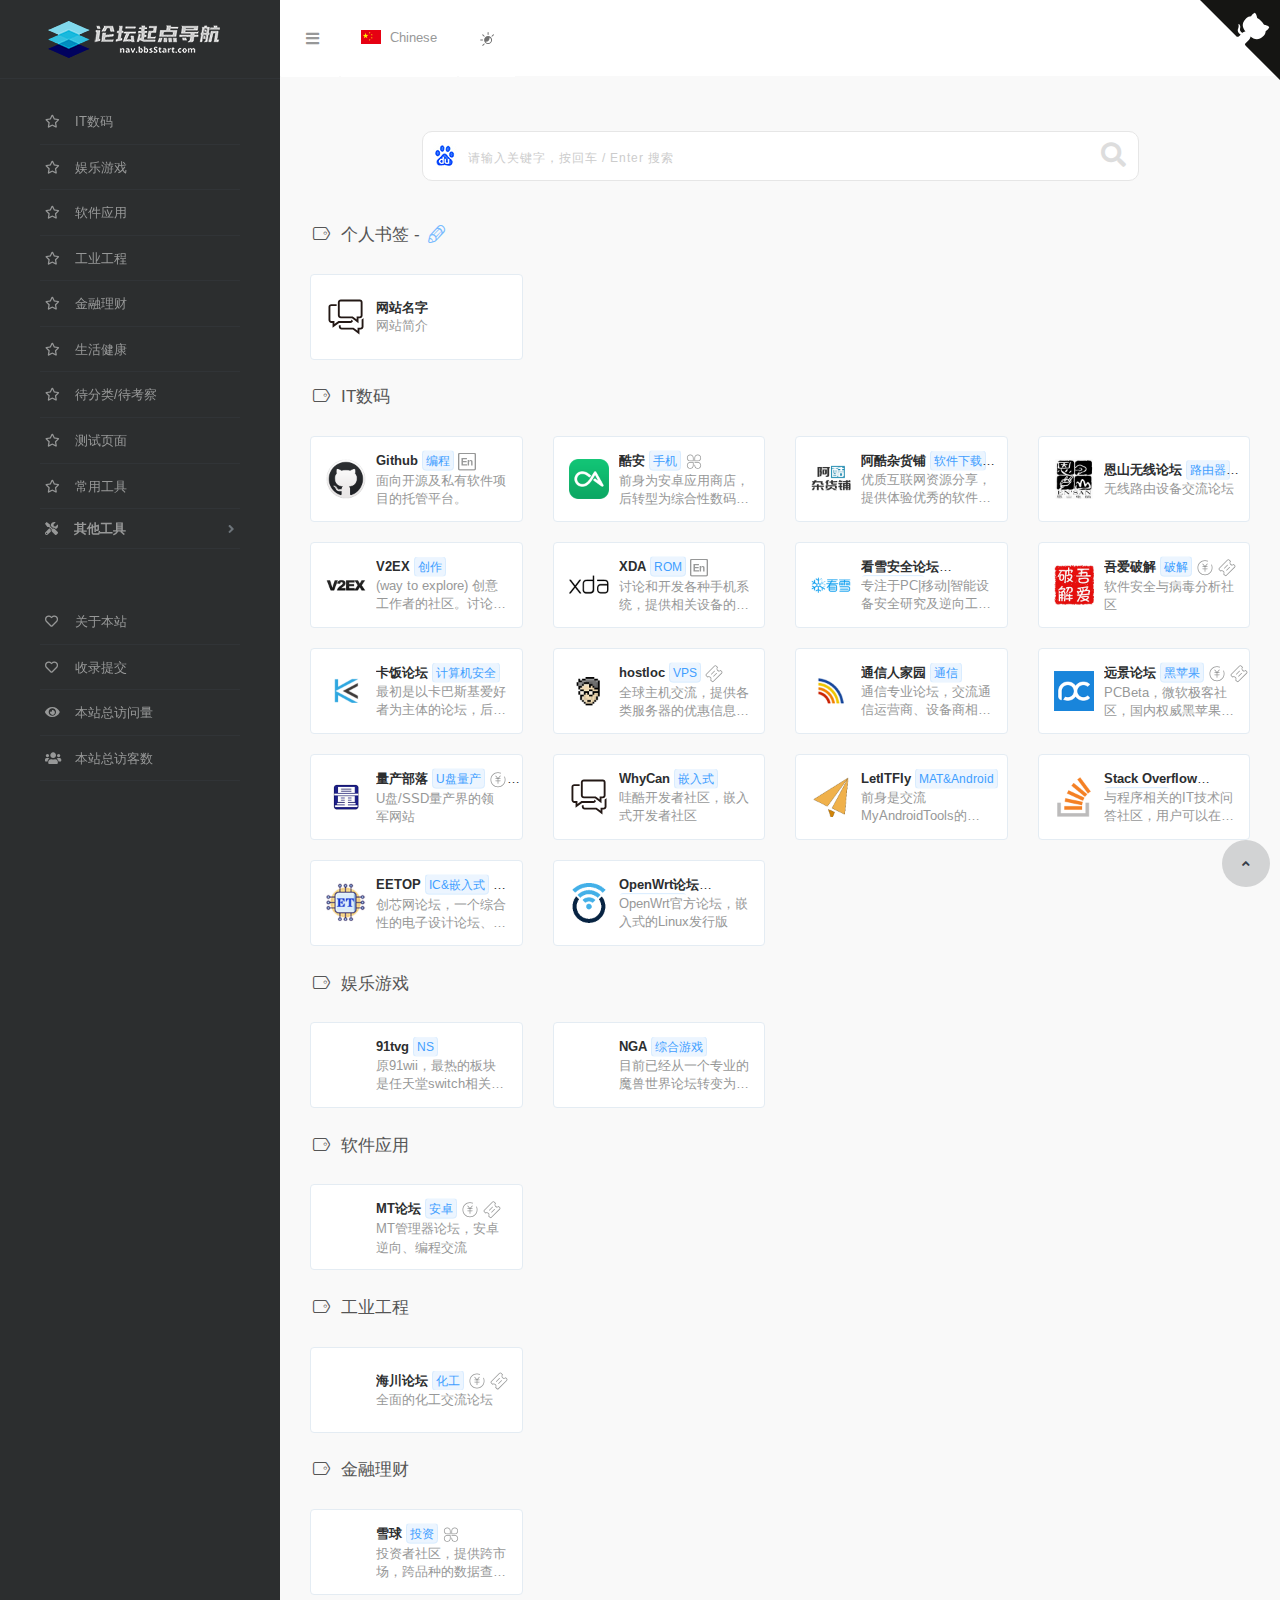
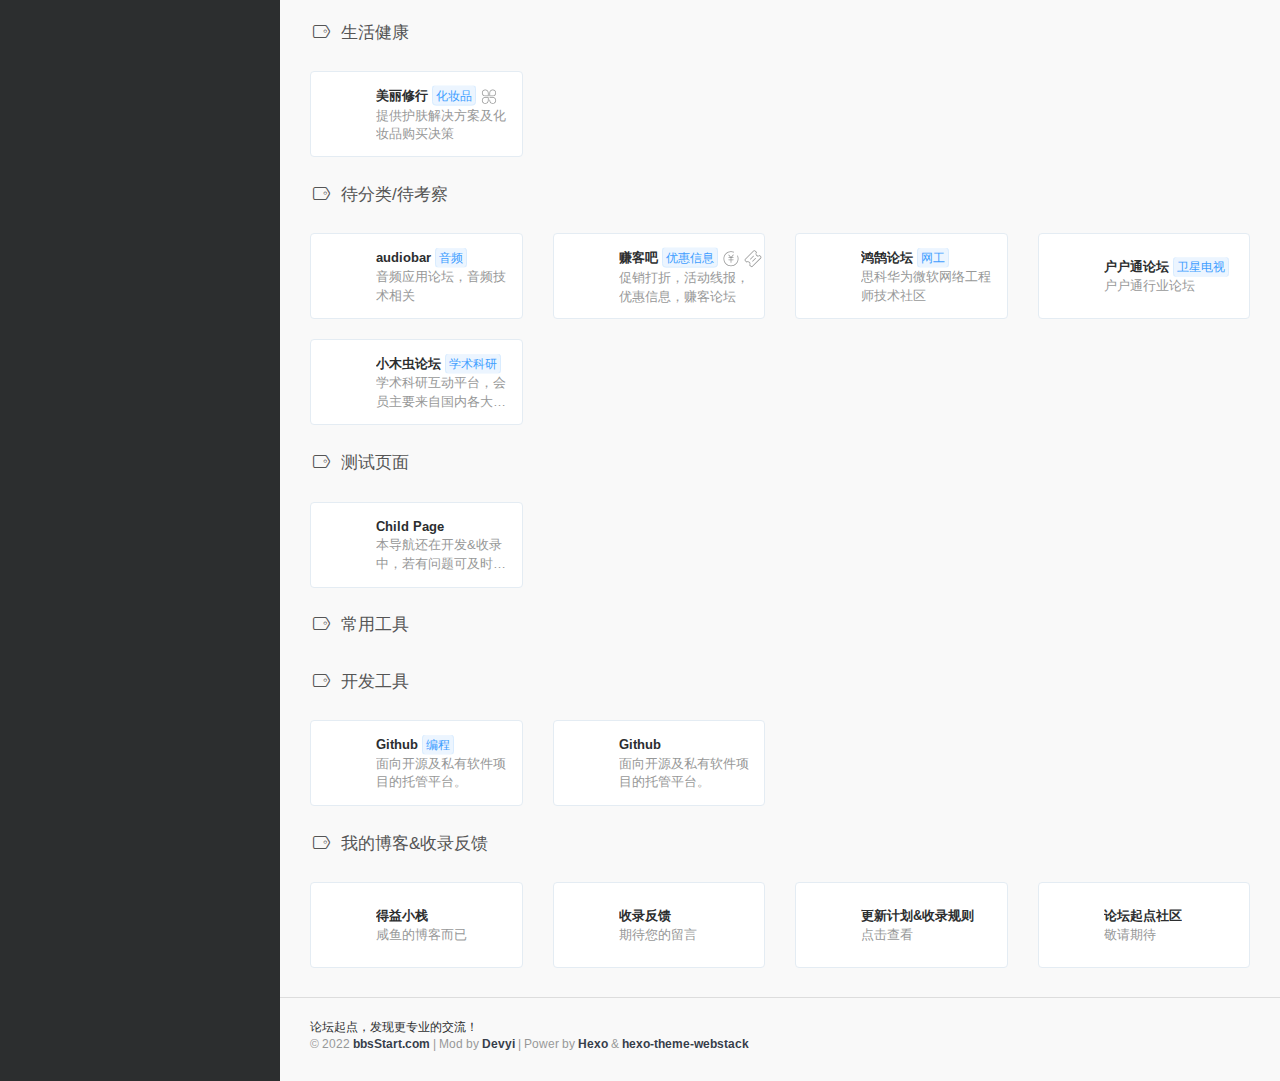
<file: index.html>
<!DOCTYPE html><html lang="cn"><head><head><meta charset="utf-8"><meta http-equiv="X-UA-Compatible" content="IE=edge"><meta name="viewport" content="width=device-width,initial-scale=1"><meta name="author" content="viggo"><title>论坛起点，发现更专业的交流！ - nav.bbsStart.com 专业论坛导航</title><meta name="keywords" content="导航，论坛，论坛起点，专业"><meta name="description" content=""><link rel="shortcut icon" href="/favicon.ico"><link rel="stylesheet" href="/css/hclonely.css"><link rel="stylesheet" href="//fonts.loli.net/css?family=Arimo:400,700,400italic.css"><link rel="stylesheet" href="/css/fonts/linecons/css/linecons.min.css"><link rel="stylesheet" href="/css/fonts/fontawesome/css/all.min.css"><link rel="stylesheet" href="/css/bootstrap.min.css"><link rel="stylesheet" href="/css/xenon-core.min.css"><link rel="stylesheet" href="/css/xenon-components.min.css"><link rel="stylesheet" href="/css/xenon-skins.min.css"><link rel="stylesheet" href="/css/nav.min.css"><link rel="stylesheet" href="/css/bbsstart.css"><script src="/js/jquery-1.11.1.min.js"></script><script>var userDefinedSearchData={custom:!1,thisSearch:"https://www.baidu.com/s?wd=",thisSearchIcon:"url(https://www.baidu.com/favicon.ico)",hotStatus:!0,data:[{name:"百度",img:"url(https://www.baidu.com/favicon.ico)",url:"https://www.baidu.com/s?wd="}]},expandAll=!1</script><script src="/js/header.js"></script><!--[if lt IE 9]>
        
<script src="/js/html5shiv.min.js"></script>

        
<script src="/js/respond.min.js"></script>

    <![endif]--><meta property="og:type" content="article"><meta property="og:url" content="http://example.com/index.html"><meta property="og:title" content="论坛起点，发现更专业的交流！ - nav.bbsStart.com 专业论坛导航"><meta property="og:description" content=""><meta property="og:site_name" content="论坛起点，发现更专业的交流！ - nav.bbsStart.com 专业论坛导航"><meta property="og:image" content="/images/webstack_banner_cn.png"><meta name="twitter:card" content="summary_large_image"><meta name="twitter:title" content="论坛起点，发现更专业的交流！ - nav.bbsStart.com 专业论坛导航"><meta name="twitter:description" content=""><meta name="twitter:image" content="/images/webstack_banner_cn.png"><meta name="generator" content="Hexo 6.3.0"></head></head><body class="page-body"><div class="page-container"><div class="sidebar-menu toggle-others fixed"><div class="sidebar-menu-inner"><script>var _hmt=_hmt||[];!function(){var e=document.createElement("script"),t=(e.src="https://hm.baidu.com/hm.js?32137f793a83f0d47c49ece5edc97174",document.getElementsByTagName("script")[0]);t.parentNode.insertBefore(e,t)}()</script><header class="logo-env"><div class="logo"><a href="/index.html" class="logo-expanded"><img src="/images/logo@2x.png" width="100%" alt=""> </a><a href="/index.html" class="logo-collapsed"><img src="/images/logo-collapsed@2x.png" width="40" alt=""></a></div><div class="mobile-menu-toggle visible-xs"><a href="#" data-toggle="user-info-menu"><i class="linecons-cog"></i> </a><a href="#" data-toggle="mobile-menu"><i class="fas fa-bars"></i></a></div></header><ul id="main-menu" class="main-menu"><li><a href="#IT数码" class="smooth"><i class="far fa-star"></i> <span class="title">IT数码</span></a></li><li><a href="#娱乐游戏" class="smooth"><i class="far fa-star"></i> <span class="title">娱乐游戏</span></a></li><li><a href="#软件应用" class="smooth"><i class="far fa-star"></i> <span class="title">软件应用</span></a></li><li><a href="#工业工程" class="smooth"><i class="far fa-star"></i> <span class="title">工业工程</span></a></li><li><a href="#金融理财" class="smooth"><i class="far fa-star"></i> <span class="title">金融理财</span></a></li><li><a href="#生活健康" class="smooth"><i class="far fa-star"></i> <span class="title">生活健康</span></a></li><li><a href="#待分类/待考察" class="smooth"><i class="far fa-star"></i> <span class="title">待分类/待考察</span></a></li><li><a href="#测试页面" class="smooth"><i class="far fa-star"></i> <span class="title">测试页面</span></a></li><li><a href="#常用工具" class="smooth"><i class="far fa-star"></i> <span class="title">常用工具</span></a></li><li><a class="fas fa-angle-down" style="cursor:pointer"><i class="fas fa-tools"></i> <span class="title">其他工具</span></a><ul style="display:none"><li><a href="#开发工具" class="smooth"><i class="fas fa-tools"></i> <span class="title">开发工具</span></a></li><li><a href="#我的博客&amp;收录反馈" class="smooth"><i class="fas fa-blog"></i> <span class="title">我的博客&amp;收录反馈</span></a></li></ul></li><li class="submit-tag"><a href="/about/"><i class="far fa-heart"></i> <span class="tooltip-blue">关于本站</span> </a><a target="_blank" rel="noopener" href="https://jinshuju.net/f/oDqgtw"><i class="far fa-heart"></i> <span class="tooltip-blue">收录提交</span></a></li><li><a href="javascript:void(0)"><i class="fas fa-eye"></i> <span id="busuanzi_container_site_pv">本站总访问量<span id="busuanzi_value_site_pv"></span></span></a></li><li><a href="javascript:void(0)"><i class="fas fa-users"></i> <span id="busuanzi_container_site_uv">本站总访客数<span id="busuanzi_value_site_uv"></span></span></a></li></ul></div></div><div class="main-content"><nav class="navbar user-info-navbar" role="navigation"><ul class="user-info-menu left-links list-inline list-unstyled"><li class="hidden-sm hidden-xs hover-line"><a href="#" data-toggle="sidebar"><i class="fas fa-bars"></i></a></li><li class="dropdown hover-line language-switcher"><a href="/index.html" class="dropdown-toggle" data-toggle="dropdown"><img src="/images/flags/flag-cn.png" alt="flag-cn"> Chinese</a><ul class="dropdown-menu languages"><li class="active"><a href="/index.html"><img src="/images/flags/flag-cn.png" alt="flag-cn" alt="flag-cn"> Chinese</a></li></ul></li><li class="switch-mode hover-line" onclick="switchNightMode()"><a href="#"><svg t="1593061068148" class="icon" viewBox="0 0 1024 1024" version="1.1" xmlns="http://www.w3.org/2000/svg" p-id="1681" width="16" height="16"><path d="M582.4 326.4c-140.8 0-256 115.2-256 256s115.2 256 256 256 256-115.2 256-256-115.2-256-256-256z m0 448c-70.4 0-131.2-36.8-164.8-92.8 12.8 3.2 27.2 4.8 40 4.8 121.6 0 219.2-99.2 219.2-219.2 0-17.6-1.6-35.2-6.4-52.8 60.8 32 102.4 96 102.4 169.6 1.6 104-84.8 190.4-190.4 190.4zM582.4 262.4c17.6 0 32-14.4 32-32v-128c0-17.6-14.4-32-32-32s-32 14.4-32 32v128c0 17.6 14.4 32 32 32zM262.4 582.4c0-17.6-14.4-32-32-32h-128c-17.6 0-32 14.4-32 32s14.4 32 32 32h128c17.6 0 32-14.4 32-32zM310.4 356.8c6.4 6.4 14.4 9.6 22.4 9.6 8 0 16-3.2 22.4-9.6 12.8-12.8 12.8-32 0-44.8l-91.2-91.2c-12.8-12.8-32-12.8-44.8 0-12.8 12.8-12.8 32 0 44.8l91.2 91.2zM944 220.8c-12.8-12.8-32-12.8-44.8 0l-91.2 91.2c-12.8 12.8-12.8 32 0 44.8 6.4 6.4 14.4 9.6 22.4 9.6 8 0 16-3.2 22.4-9.6l91.2-91.2c12.8-12.8 12.8-33.6 0-44.8zM310.4 808l-91.2 91.2c-12.8 12.8-12.8 32 0 44.8 6.4 6.4 14.4 9.6 22.4 9.6 8 0 16-3.2 22.4-9.6l91.2-91.2c12.8-12.8 12.8-32 0-44.8-11.2-11.2-32-11.2-44.8 0z" p-id="1682" fill="#707070"></path></svg></a></li></ul><a target="_blank" rel="noopener" href="https://github.com/bbsstart/bbsstart.github.io" class="github-corner" aria-label="View source on GitHub"><svg width="80" height="80" viewBox="0 0 250 250" style="fill:#151513;color:#fff;position:absolute;top:0;border:0;right:0" aria-hidden="true"><path d="M0,0 L115,115 L130,115 L142,142 L250,250 L250,0 Z"></path><path d="M128.3,109.0 C113.8,99.7 119.0,89.6 119.0,89.6 C122.0,82.7 120.5,78.6 120.5,78.6 C119.2,72.0 123.4,76.3 123.4,76.3 C127.3,80.9 125.5,87.3 125.5,87.3 C122.9,97.6 130.6,101.9 134.4,103.2" fill="currentColor" style="transform-origin:130px 106px" class="octo-arm"></path><path d="M115.0,115.0 C114.9,115.1 118.7,116.5 119.8,115.4 L133.7,101.6 C136.9,99.2 139.9,98.4 142.2,98.6 C133.8,88.0 127.5,74.4 143.8,58.0 C148.5,53.4 154.0,51.2 159.7,51.0 C160.3,49.4 163.2,43.6 171.4,40.1 C171.4,40.1 176.1,42.5 178.8,56.2 C183.1,58.6 187.2,61.8 190.9,65.4 C194.5,69.0 197.7,73.2 200.1,77.6 C213.8,80.2 216.3,84.9 216.3,84.9 C212.7,93.1 206.9,96.0 205.4,96.6 C205.1,102.4 203.0,107.8 198.3,112.5 C181.9,128.9 168.3,122.5 157.7,114.1 C157.9,116.9 156.7,120.9 152.7,124.9 L141.0,136.5 C139.8,137.7 141.6,141.9 141.8,141.8 Z" fill="currentColor" class="octo-body"></path></svg></a><style>.github-corner:hover .octo-arm{animation:octocat-wave 560ms ease-in-out}@keyframes octocat-wave{0%,100%{transform:rotate(0)}20%,60%{transform:rotate(-25deg)}40%,80%{transform:rotate(10deg)}}@media (max-width:500px){.github-corner:hover .octo-arm{animation:none}.github-corner .octo-arm{animation:octocat-wave 560ms ease-in-out}}</style></nav><section class="sousuo"><div class="search"><div class="search-box"><span class="search-icon" style="background:url(/images/search_icon.png) 0 0;opacity:1"></span> <input type="text" id="txt" class="search-input" autocomplete="off" placeholder="请输入关键字，按回车 / Enter 搜索"> <button class="search-btn" id="search-btn"><i class="fa fa-search"></i></button></div><div class="box search-hot-text" id="box" style="display:none"><ul></ul></div><div class="search-engine" style="display:none"><div class="search-engine-head"><strong class="search-engine-tit">选择您的默认搜索引擎：</strong><div class="search-engine-tool">搜索热词： <span id="hot-btn" style="background-image:url(/images/off_on.png)"></span></div></div><ul class="search-engine-list search-engine-list_zmki_ul"></ul></div></div></section><script>search("/images/search_icon.png")</script><script src="https://cdn.bootcdn.net/ajax/libs/js-cookie/3.0.1/js.cookie.js"></script><script src="/js/bbsstart.js"></script><script src="/js/long-press-event.min.js"></script><h4 class="text-gray"><i class="linecons-tag" style="margin-right:7px;opacity:1"></i>个人书签 - <i id="add" class="linecons-pencil t2" onclick="switchBookmark(!0)" style="margin-right:7px;color:#79bbff"></i></h4><div id="addmark" class="t1"><strong class="add-bookmark-tit">添加书签：</strong><br><form><strong class="add-bookmark-text">链接：</strong> <input id="link" type="text" autocomplete="off" placeholder="请输入内容" class="el-input__inner"> <strong class="add-bookmark-text">标题（可选）：</strong> <input id="title" type="text" autocomplete="off" placeholder="请输入内容" class="el-input__inner"> <strong class="add-bookmark-text">图标链接（可选）：</strong> <input id="imglink" type="text" autocomplete="off" placeholder="请输入内容" class="el-input__inner"><br><br>PS: 长按书签可以删除书签<br>警告：书签保存于您的浏览器cookies中，不要过度依赖此功能</form><div style="float:right;margin-top:25px"><button type="button" class="el-button el-button--default" onclick="onCancel()"><span>取消</span></button> <button type="button" class="el-button el-button--primary" onclick="onSubmit()"><span>确认</span></button></div></div><div id="bookmark" class="row"><div class="col-sm-3" data-long-press-delay="500"><div class="xe-widget xe-conversations box2 label-info" onclick='window.open("链接","_blank")' data-toggle="tooltip" data-placement="bottom" data-original-title="链接"><div class="xe-comment-entry"><a class="xe-user-img"><span style="display:none">序号</span> <img data-src="/images/logos/bbs.svg" src="/images/logos/bbs.svg" class="lozad img-circle" width="40"></a><div class="xe-comment"><div href="#" class="xe-user-name overflowClip_1"><strong class="webName" id="webName1">网站名字</strong></div><p class="overflowClip_2">网站简介</p></div></div></div></div></div><br><script>initBookmark()</script><h4 class="text-gray"><i class="linecons-tag" style="margin-right:7px" id="IT数码"></i>IT数码</h4><div class="row"><div class="col-sm-3"><div class="xe-widget xe-conversations box2 label-info" onclick='window.open("https://github.com/","_blank")' data-toggle="tooltip" data-placement="bottom" data-original-title="https://github.com/"><div class="xe-comment-entry"><a class="xe-user-img"><img data-src="/images/logos/github.png" class="lozad img-circle" width="40"></a><div class="xe-comment"><div href="#" class="xe-user-name overflowClip_1"><strong>Github</strong> <span class="tag">编程</span> <img class="sign lozad" title="英文论坛" src="/images/sign/lang-en.svg"></div><p class="overflowClip_2">面向开源及私有软件项目的托管平台。</p></div></div></div></div><div class="col-sm-3"><div class="xe-widget xe-conversations box2 label-info" onclick='window.open("https://www.coolapk.com","_blank")' data-toggle="tooltip" data-placement="bottom" data-original-title="https://www.coolapk.com"><div class="xe-comment-entry"><a class="xe-user-img"><img data-src="/images/logos/coolapk.com.png" class="lozad img-circle" width="40"></a><div class="xe-comment"><div href="#" class="xe-user-name overflowClip_1"><strong>酷安</strong> <span class="tag">手机</span> <img class="sign lozad" title="仅限/推荐手机APP访问" src="/images/sign/app.svg"></div><p class="overflowClip_2">前身为安卓应用商店，后转型为综合性数码交流社区</p></div></div></div></div><div class="col-sm-3"><div class="xe-widget xe-conversations box2 label-info" onclick='window.open("https://www.coolexe.com/","_blank")' data-toggle="tooltip" data-placement="bottom" data-original-title="https://www.coolexe.com/"><div class="xe-comment-entry"><a class="xe-user-img"><img data-src="/images/logos/www.coolexe.com.png" class="lozad img-circle" width="40"></a><div class="xe-comment"><div href="#" class="xe-user-name overflowClip_1"><strong>阿酷杂货铺</strong> <span class="tag">软件下载</span> <img class="sign lozad" title="友情链接！是具有发展潜力的网站！" src="/images/sign/friend.svg"></div><p class="overflowClip_2">优质互联网资源分享，提供体验优秀的软件下载</p></div></div></div></div><div class="col-sm-3"><div class="xe-widget xe-conversations box2 label-info" onclick='window.open("https://www.right.com.cn/forum/","_blank")' data-toggle="tooltip" data-placement="bottom" data-original-title="https://www.right.com.cn/forum/"><div class="xe-comment-entry"><a class="xe-user-img"><img data-src="/images/logos/right.com.cn.png" class="lozad img-circle" width="40"></a><div class="xe-comment"><div href="#" class="xe-user-name overflowClip_1"><strong>恩山无线论坛</strong> <span class="tag">路由器</span> <img class="sign lozad" title="需要付费注册(1元)" src="/images/sign/money.svg"> <img class="sign lozad" title="需要邀请码/特殊方式注册 " src="/images/sign/ticket.svg"></div><p class="overflowClip_2">无线路由设备交流论坛</p></div></div></div></div><div class="col-sm-3"><div class="xe-widget xe-conversations box2 label-info" onclick='window.open("https://www.v2ex.com/","_blank")' data-toggle="tooltip" data-placement="bottom" data-original-title="https://www.v2ex.com/"><div class="xe-comment-entry"><a class="xe-user-img"><img data-src="/images/logos/v2ex.com.png" class="lozad img-circle" width="40"></a><div class="xe-comment"><div href="#" class="xe-user-name overflowClip_1"><strong>V2EX</strong> <span class="tag">创作</span></div><p class="overflowClip_2">(way to explore) 创意工作者的社区。讨论编程、设计、硬件、游戏等令人激动的话题。</p></div></div></div></div><div class="col-sm-3"><div class="xe-widget xe-conversations box2 label-info" onclick='window.open("https://www.xda-developers.com/","_blank")' data-toggle="tooltip" data-placement="bottom" data-original-title="https://www.xda-developers.com/"><div class="xe-comment-entry"><a class="xe-user-img"><img data-src="/images/logos/xda-developers.com.png" class="lozad img-circle" width="40"></a><div class="xe-comment"><div href="#" class="xe-user-name overflowClip_1"><strong>XDA</strong> <span class="tag">ROM</span> <img class="sign lozad" title="英文论坛" src="/images/sign/lang-en.svg"></div><p class="overflowClip_2">讨论和开发各种手机系统，提供相关设备的技术信息、ROM升级、技术支持、Q＆A</p></div></div></div></div><div class="col-sm-3"><div class="xe-widget xe-conversations box2 label-info" onclick='window.open("https://bbs.pediy.com/","_blank")' data-toggle="tooltip" data-placement="bottom" data-original-title="https://bbs.pediy.com/"><div class="xe-comment-entry"><a class="xe-user-img"><img data-src="/images/logos/bbs.pediy.com.png" class="lozad img-circle" width="40"></a><div class="xe-comment"><div href="#" class="xe-user-name overflowClip_1"><strong>看雪安全论坛</strong> <span class="tag">安全&amp;逆向</span></div><p class="overflowClip_2">专注于PC|移动|智能设备安全研究及逆向工程的开发者社区</p></div></div></div></div><div class="col-sm-3"><div class="xe-widget xe-conversations box2 label-info" onclick='window.open("https://www.52pojie.cn/","_blank")' data-toggle="tooltip" data-placement="bottom" data-original-title="https://www.52pojie.cn/"><div class="xe-comment-entry"><a class="xe-user-img"><img data-src="/images/logos/www.52pojie.cn.png" class="lozad img-circle" width="40"></a><div class="xe-comment"><div href="#" class="xe-user-name overflowClip_1"><strong>吾爱破解</strong> <span class="tag">破解</span> <img class="sign lozad" title="需要付费注册 " src="/images/sign/money.svg"> <img class="sign lozad" title="需要邀请码/特殊方式注册 " src="/images/sign/ticket.svg"></div><p class="overflowClip_2">软件安全与病毒分析社区</p></div></div></div></div><div class="col-sm-3"><div class="xe-widget xe-conversations box2 label-info" onclick='window.open("https://bbs.kafan.cn/","_blank")' data-toggle="tooltip" data-placement="bottom" data-original-title="https://bbs.kafan.cn/"><div class="xe-comment-entry"><a class="xe-user-img"><img data-src="/images/logos/bbs.kafan.cn.png" class="lozad img-circle" width="40"></a><div class="xe-comment"><div href="#" class="xe-user-name overflowClip_1"><strong>卡饭论坛</strong> <span class="tag">计算机安全</span></div><p class="overflowClip_2">最初是以卡巴斯基爱好者为主体的论坛，后对主流的计算机安全软件均有不同程度的涉猎</p></div></div></div></div><div class="col-sm-3"><div class="xe-widget xe-conversations box2 label-info" onclick='window.open("https://hostloc.com/","_blank")' data-toggle="tooltip" data-placement="bottom" data-original-title="https://hostloc.com/"><div class="xe-comment-entry"><a class="xe-user-img"><img data-src="/images/logos/hostloc.com.png" class="lozad img-circle" width="40"></a><div class="xe-comment"><div href="#" class="xe-user-name overflowClip_1"><strong>hostloc</strong> <span class="tag">VPS</span> <img class="sign lozad" title="需要邀请码/特殊方式注册 " src="/images/sign/ticket.svg"></div><p class="overflowClip_2">全球主机交流，提供各类服务器的优惠信息及技术交流</p></div></div></div></div><div class="col-sm-3"><div class="xe-widget xe-conversations box2 label-info" onclick='window.open("https://www.txrjy.com/forum.php","_blank")' data-toggle="tooltip" data-placement="bottom" data-original-title="https://www.txrjy.com/forum.php"><div class="xe-comment-entry"><a class="xe-user-img"><img data-src="/images/logos/www.txrjy.com.png" class="lozad img-circle" width="40"></a><div class="xe-comment"><div href="#" class="xe-user-name overflowClip_1"><strong>通信人家园</strong> <span class="tag">通信</span></div><p class="overflowClip_2">通信专业论坛，交流通信运营商、设备商相关问题</p></div></div></div></div><div class="col-sm-3"><div class="xe-widget xe-conversations box2 label-info" onclick='window.open("https://bbs.pcbeta.com/","_blank")' data-toggle="tooltip" data-placement="bottom" data-original-title="https://bbs.pcbeta.com/"><div class="xe-comment-entry"><a class="xe-user-img"><img data-src="/images/logos/bbs.pcbeta.com.png" class="lozad img-circle" width="40"></a><div class="xe-comment"><div href="#" class="xe-user-name overflowClip_1"><strong>远景论坛</strong> <span class="tag">黑苹果</span> <img class="sign lozad" title="需要付费注册 " src="/images/sign/money.svg"> <img class="sign lozad" title="需要邀请码/特殊方式注册 " src="/images/sign/ticket.svg"></div><p class="overflowClip_2">PCBeta，微软极客社区，国内权威黑苹果论坛</p></div></div></div></div><div class="col-sm-3"><div class="xe-widget xe-conversations box2 label-info" onclick='window.open("http://club.liangchanba.com/","_blank")' data-toggle="tooltip" data-placement="bottom" data-original-title="http://club.liangchanba.com/"><div class="xe-comment-entry"><a class="xe-user-img"><img data-src="/images/logos/club.liangchanba.com.png" class="lozad img-circle" width="40"></a><div class="xe-comment"><div href="#" class="xe-user-name overflowClip_1"><strong>量产部落</strong> <span class="tag">U盘量产</span> <img class="sign lozad" title="需要付费注册(18元)" src="/images/sign/money.svg"> <img class="sign lozad" title="需要邀请码/特殊方式注册 " src="/images/sign/ticket.svg"></div><p class="overflowClip_2">U盘/SSD量产界的领军网站</p></div></div></div></div><div class="col-sm-3"><div class="xe-widget xe-conversations box2 label-info" onclick='window.open("https://whycan.com/","_blank")' data-toggle="tooltip" data-placement="bottom" data-original-title="https://whycan.com/"><div class="xe-comment-entry"><a class="xe-user-img"><img data-src="/images/logos/bbs.svg" class="lozad img-circle" width="40"></a><div class="xe-comment"><div href="#" class="xe-user-name overflowClip_1"><strong>WhyCan</strong> <span class="tag">嵌入式</span></div><p class="overflowClip_2">哇酷开发者社区，嵌入式开发者社区</p></div></div></div></div><div class="col-sm-3"><div class="xe-widget xe-conversations box2 label-info" onclick='window.open("https://bbs.letitfly.me","_blank")' data-toggle="tooltip" data-placement="bottom" data-original-title="https://bbs.letitfly.me"><div class="xe-comment-entry"><a class="xe-user-img"><img data-src="/images/logos/bbs.letitfly.me.png" class="lozad img-circle" width="40"></a><div class="xe-comment"><div href="#" class="xe-user-name overflowClip_1"><strong>LetITFly</strong> <span class="tag">MAT&amp;Android</span></div><p class="overflowClip_2">前身是交流MyAndroidTools的BBS，致力于让 Android 的使用体验更好</p></div></div></div></div><div class="col-sm-3"><div class="xe-widget xe-conversations box2 label-info" onclick='window.open("https://stackoverflow.com/","_blank")' data-toggle="tooltip" data-placement="bottom" data-original-title="https://stackoverflow.com/"><div class="xe-comment-entry"><a class="xe-user-img"><img data-src="/images/logos/stackoverflow.com.png" class="lozad img-circle" width="40"></a><div class="xe-comment"><div href="#" class="xe-user-name overflowClip_1"><strong>Stack Overflow</strong> <span class="tag">BUG&amp;编程</span> <img class="sign lozad" title="英文论坛" src="/images/sign/lang-en.svg"></div><p class="overflowClip_2">与程序相关的IT技术问答社区，用户可以在这里免费提交问题，浏览问题，索引相关内容</p></div></div></div></div><div class="col-sm-3"><div class="xe-widget xe-conversations box2 label-info" onclick='window.open("https://bbs.eetop.cn/","_blank")' data-toggle="tooltip" data-placement="bottom" data-original-title="https://bbs.eetop.cn/"><div class="xe-comment-entry"><a class="xe-user-img"><img data-src="/images/logos/bbs.eetop.cn.png" class="lozad img-circle" width="40"></a><div class="xe-comment"><div href="#" class="xe-user-name overflowClip_1"><strong>EETOP</strong> <span class="tag">IC&amp;嵌入式</span> <img class="sign lozad" title="需要付费注册(10元)" src="/images/sign/money.svg"> <img class="sign lozad" title="需要邀请码/特殊方式注册 " src="/images/sign/ticket.svg"></div><p class="overflowClip_2">创芯网论坛，一个综合性的电子设计论坛、半导体论坛、工程师博客、电子资料分享平台</p></div></div></div></div><div class="col-sm-3"><div class="xe-widget xe-conversations box2 label-info" onclick='window.open("https://forum.openwrt.org/","_blank")' data-toggle="tooltip" data-placement="bottom" data-original-title="https://forum.openwrt.org/"><div class="xe-comment-entry"><a class="xe-user-img"><img data-src="/images/logos/forum.openwrt.org.png" class="lozad img-circle" width="40"></a><div class="xe-comment"><div href="#" class="xe-user-name overflowClip_1"><strong>OpenWrt论坛</strong> <span class="tag">路由器固件</span> <img class="sign lozad" title="英文论坛" src="/images/sign/lang-en.svg"></div><p class="overflowClip_2">OpenWrt官方论坛，嵌入式的Linux发行版</p></div></div></div></div></div><br><h4 class="text-gray"><i class="linecons-tag" style="margin-right:7px" id="娱乐游戏"></i>娱乐游戏</h4><div class="row"><div class="col-sm-3"><div class="xe-widget xe-conversations box2 label-info" onclick='window.open("https://www.91tvg.com","_blank")' data-toggle="tooltip" data-placement="bottom" data-original-title="https://www.91tvg.com"><div class="xe-comment-entry"><a class="xe-user-img"><img data-src="/images/logos/91tvg.com.png" class="lozad img-circle" width="40"></a><div class="xe-comment"><div href="#" class="xe-user-name overflowClip_1"><strong>91tvg</strong> <span class="tag">NS</span></div><p class="overflowClip_2">原91wii，最热的板块是任天堂switch相关交流</p></div></div></div></div><div class="col-sm-3"><div class="xe-widget xe-conversations box2 label-info" onclick='window.open("https://bbs.nga.cn/","_blank")' data-toggle="tooltip" data-placement="bottom" data-original-title="https://bbs.nga.cn/"><div class="xe-comment-entry"><a class="xe-user-img"><img data-src="/images/logos/bbs.nga.cn.png" class="lozad img-circle" width="40"></a><div class="xe-comment"><div href="#" class="xe-user-name overflowClip_1"><strong>NGA</strong> <span class="tag">综合游戏</span></div><p class="overflowClip_2">目前已经从一个专业的魔兽世界论坛转变为一个以魔兽世界为主，兼顾各领域的综合性游戏论坛。</p></div></div></div></div></div><br><h4 class="text-gray"><i class="linecons-tag" style="margin-right:7px" id="软件应用"></i>软件应用</h4><div class="row"><div class="col-sm-3"><div class="xe-widget xe-conversations box2 label-info" onclick='window.open("https://bbs.binmt.cc/","_blank")' data-toggle="tooltip" data-placement="bottom" data-original-title="https://bbs.binmt.cc/"><div class="xe-comment-entry"><a class="xe-user-img"><img data-src="/images/logos/bbs.binmt.cc.png" class="lozad img-circle" width="40"></a><div class="xe-comment"><div href="#" class="xe-user-name overflowClip_1"><strong>MT论坛</strong> <span class="tag">安卓</span> <img class="sign lozad" title="需要付费注册(8元)" src="/images/sign/money.svg"> <img class="sign lozad" title="需要邀请码/特殊方式注册 " src="/images/sign/ticket.svg"></div><p class="overflowClip_2">MT管理器论坛，安卓逆向、编程交流</p></div></div></div></div></div><br><h4 class="text-gray"><i class="linecons-tag" style="margin-right:7px" id="工业工程"></i>工业工程</h4><div class="row"><div class="col-sm-3"><div class="xe-widget xe-conversations box2 label-info" onclick='window.open("https://bbs.hcbbs.com/","_blank")' data-toggle="tooltip" data-placement="bottom" data-original-title="https://bbs.hcbbs.com/"><div class="xe-comment-entry"><a class="xe-user-img"><img data-src="/images/logos/bbs.hcbbs.com.png" class="lozad img-circle" width="40"></a><div class="xe-comment"><div href="#" class="xe-user-name overflowClip_1"><strong>海川论坛</strong> <span class="tag">化工</span> <img class="sign lozad" title="需要付费注册(9元)" src="/images/sign/money.svg"> <img class="sign lozad" title="需要邀请码/特殊方式注册 " src="/images/sign/ticket.svg"></div><p class="overflowClip_2">全面的化工交流论坛</p></div></div></div></div></div><br><h4 class="text-gray"><i class="linecons-tag" style="margin-right:7px" id="金融理财"></i>金融理财</h4><div class="row"><div class="col-sm-3"><div class="xe-widget xe-conversations box2 label-info" onclick='window.open("https://xueqiu.com/","_blank")' data-toggle="tooltip" data-placement="bottom" data-original-title="https://xueqiu.com/"><div class="xe-comment-entry"><a class="xe-user-img"><img data-src="/images/logos/xueqiu.com.png" class="lozad img-circle" width="40"></a><div class="xe-comment"><div href="#" class="xe-user-name overflowClip_1"><strong>雪球</strong> <span class="tag">投资</span> <img class="sign lozad" title="仅限/推荐手机APP访问" src="/images/sign/app.svg"></div><p class="overflowClip_2">投资者社区，提供跨市场，跨品种的数据查询、资讯获取和互动交流以及交易服务</p></div></div></div></div></div><br><h4 class="text-gray"><i class="linecons-tag" style="margin-right:7px" id="生活健康"></i>生活健康</h4><div class="row"><div class="col-sm-3"><div class="xe-widget xe-conversations box2 label-info" onclick='window.open("https://www.bevol.cn/","_blank")' data-toggle="tooltip" data-placement="bottom" data-original-title="https://www.bevol.cn/"><div class="xe-comment-entry"><a class="xe-user-img"><img data-src="/images/logos/www.bevol.cn.png" class="lozad img-circle" width="40"></a><div class="xe-comment"><div href="#" class="xe-user-name overflowClip_1"><strong>美丽修行</strong> <span class="tag">化妆品</span> <img class="sign lozad" title="仅限/推荐手机APP访问" src="/images/sign/app.svg"></div><p class="overflowClip_2">提供护肤解决方案及化妆品购买决策</p></div></div></div></div></div><br><h4 class="text-gray"><i class="linecons-tag" style="margin-right:7px" id="待分类/待考察"></i>待分类/待考察</h4><div class="row"><div class="col-sm-3"><div class="xe-widget xe-conversations box2 label-info" onclick='window.open("http://www.audiobar.cn/","_blank")' data-toggle="tooltip" data-placement="bottom" data-original-title="http://www.audiobar.cn/"><div class="xe-comment-entry"><a class="xe-user-img"><img data-src="/images/logos/www.audiobar.cn.png" class="lozad img-circle" width="40"></a><div class="xe-comment"><div href="#" class="xe-user-name overflowClip_1"><strong>audiobar</strong> <span class="tag">音频</span></div><p class="overflowClip_2">音频应用论坛，音频技术相关</p></div></div></div></div><div class="col-sm-3"><div class="xe-widget xe-conversations box2 label-info" onclick='window.open("http://www.zuanke8.com/","_blank")' data-toggle="tooltip" data-placement="bottom" data-original-title="http://www.zuanke8.com/"><div class="xe-comment-entry"><a class="xe-user-img"><img data-src="/images/logos/www.zuanke8.com.png" class="lozad img-circle" width="40"></a><div class="xe-comment"><div href="#" class="xe-user-name overflowClip_1"><strong>赚客吧</strong> <span class="tag">优惠信息</span> <img class="sign lozad" title="需要付费注册 " src="/images/sign/money.svg"> <img class="sign lozad" title="需要邀请码/特殊方式注册 " src="/images/sign/ticket.svg"></div><p class="overflowClip_2">促销打折，活动线报，优惠信息，赚客论坛</p></div></div></div></div><div class="col-sm-3"><div class="xe-widget xe-conversations box2 label-info" onclick='window.open("https://bbs.hh010.com/","_blank")' data-toggle="tooltip" data-placement="bottom" data-original-title="https://bbs.hh010.com/"><div class="xe-comment-entry"><a class="xe-user-img"><img data-src="/images/logos/bbs.hh010.com.png" class="lozad img-circle" width="40"></a><div class="xe-comment"><div href="#" class="xe-user-name overflowClip_1"><strong>鸿鹄论坛</strong> <span class="tag">网工</span></div><p class="overflowClip_2">思科华为微软网络工程师技术社区</p></div></div></div></div><div class="col-sm-3"><div class="xe-widget xe-conversations box2 label-info" onclick='window.open("http://www.huhutong315.com/forum.php","_blank")' data-toggle="tooltip" data-placement="bottom" data-original-title="http://www.huhutong315.com/forum.php"><div class="xe-comment-entry"><a class="xe-user-img"><img data-src="/images/logos/www.huhutong315.com.png" class="lozad img-circle" width="40"></a><div class="xe-comment"><div href="#" class="xe-user-name overflowClip_1"><strong>户户通论坛</strong> <span class="tag">卫星电视</span></div><p class="overflowClip_2">户户通行业论坛</p></div></div></div></div><div class="col-sm-3"><div class="xe-widget xe-conversations box2 label-info" onclick='window.open("http://muchong.com/bbs/","_blank")' data-toggle="tooltip" data-placement="bottom" data-original-title="http://muchong.com/bbs/"><div class="xe-comment-entry"><a class="xe-user-img"><img data-src="/images/logos/muchong.com.png" class="lozad img-circle" width="40"></a><div class="xe-comment"><div href="#" class="xe-user-name overflowClip_1"><strong>小木虫论坛</strong> <span class="tag">学术科研</span></div><p class="overflowClip_2">学术科研互动平台，会员主要来自国内各大院校、科研院所的博硕士研究生，企业研发人员</p></div></div></div></div></div><br><h4 class="text-gray"><i class="linecons-tag" style="margin-right:7px" id="测试页面"></i>测试页面</h4><div class="row"><div class="col-sm-3"><div class="xe-widget xe-conversations box2 label-info" onclick='window.open("https://jinshuju.net/f/oDqgtw","_blank")' data-toggle="tooltip" data-placement="bottom" data-original-title="https://jinshuju.net/f/oDqgtw"><div class="xe-comment-entry"><a class="xe-user-img"><img data-src="/images/logos/feedback.svg" class="lozad img-circle" width="40"></a><div class="xe-comment"><div href="#" class="xe-user-name overflowClip_1"><strong>Child Page</strong></div><p class="overflowClip_2">本导航还在开发&amp;收录中，若有问题可及时反馈</p></div></div></div></div></div><br><h4 class="text-gray"><i class="linecons-tag" style="margin-right:7px" id="常用工具"></i>常用工具</h4><div class="row"></div><br><h4 class="text-gray"><i class="linecons-tag" style="margin-right:7px" id="开发工具"></i>开发工具</h4><div class="row"><div class="col-sm-3"><div class="xe-widget xe-conversations box2 label-info" onclick='window.open("https://github.com/","_blank")' data-toggle="tooltip" data-placement="bottom" data-original-title="https://github.com/"><div class="xe-comment-entry"><a class="xe-user-img"><img data-src="/images/logos/github.png" class="lozad img-circle" width="40"></a><div class="xe-comment"><div href="#" class="xe-user-name overflowClip_1"><strong>Github</strong> <span class="tag">编程</span></div><p class="overflowClip_2">面向开源及私有软件项目的托管平台。</p></div></div></div></div><div class="col-sm-3"><div class="xe-widget xe-conversations box2 label-info" onclick='window.open("https://github.com/","_blank")' data-toggle="tooltip" data-placement="bottom" data-original-title="https://github.com/"><div class="xe-comment-entry"><a class="xe-user-img"><img data-src="/images/logos/github.png" class="lozad img-circle" width="40"></a><div class="xe-comment"><div href="#" class="xe-user-name overflowClip_1"><strong>Github</strong></div><p class="overflowClip_2">面向开源及私有软件项目的托管平台。</p></div></div></div></div></div><br><h4 class="text-gray"><i class="linecons-tag" style="margin-right:7px" id="我的博客&amp;收录反馈"></i>我的博客&amp;收录反馈</h4><div class="row"><div class="col-sm-3"><div class="xe-widget xe-conversations box2 label-info" onclick='window.open("https://blog.devyi.com/","_blank")' data-toggle="tooltip" data-placement="bottom" data-original-title="https://blog.devyi.com/"><div class="xe-comment-entry"><a class="xe-user-img"><img data-src="/images/logos/myblog.png" class="lozad img-circle" width="40"></a><div class="xe-comment"><div href="#" class="xe-user-name overflowClip_1"><strong>得益小栈</strong></div><p class="overflowClip_2">咸鱼的博客而已</p></div></div></div></div><div class="col-sm-3"><div class="xe-widget xe-conversations box2 label-info" onclick='window.open("https://jinshuju.net/f/oDqgtw","_blank")' data-toggle="tooltip" data-placement="bottom" data-original-title="https://jinshuju.net/f/oDqgtw"><div class="xe-comment-entry"><a class="xe-user-img"><img data-src="/images/logos/feedback.svg" class="lozad img-circle" width="40"></a><div class="xe-comment"><div href="#" class="xe-user-name overflowClip_1"><strong>收录反馈</strong></div><p class="overflowClip_2">期待您的留言</p></div></div></div></div><div class="col-sm-3"><div class="xe-widget xe-conversations box2 label-info" onclick='window.open("https://www.yuque.com/docs/share/9e770557-7ca4-4ba5-a762-5baa1b7ab183?# 《论坛起点更新计划》","_blank")' data-toggle="tooltip" data-placement="bottom" data-original-title="https://www.yuque.com/docs/share/9e770557-7ca4-4ba5-a762-5baa1b7ab183?# 《论坛起点更新计划》"><div class="xe-comment-entry"><a class="xe-user-img"><img data-src="/images/logos/feedback.svg" class="lozad img-circle" width="40"></a><div class="xe-comment"><div href="#" class="xe-user-name overflowClip_1"><strong>更新计划&amp;收录规则</strong></div><p class="overflowClip_2">点击查看</p></div></div></div></div><div class="col-sm-3"><div class="xe-widget xe-conversations box2 label-info" onclick='window.open("https://nav.bbsstart.com","_blank")' data-toggle="tooltip" data-placement="bottom" data-original-title="https://nav.bbsstart.com"><div class="xe-comment-entry"><a class="xe-user-img"><img data-src="/images/logos/feedback.svg" class="lozad img-circle" width="40"></a><div class="xe-comment"><div href="#" class="xe-user-name overflowClip_1"><strong>论坛起点社区</strong></div><p class="overflowClip_2">敬请期待</p></div></div></div></div></div><br><script src="/js/footer.js"></script><footer class="main-footer sticky footer-type-1"><div class="footer-inner">论坛起点，发现更专业的交流！<p>&copy; 2022 <a href="javascript:void(0);"><strong>bbsStart.com</strong></a> | Mod by <a href="https://blog.devyi.com" target="_blank"><strong>Devyi</strong></a> | Power by <a href="https://hexo.io/" target="_blank"><strong>Hexo</strong></a> & <a href="https://github.com/HCLonely/hexo-theme-webstack/" target="_blank"><strong>hexo-theme-webstack</strong></a></p><div class="go-up"><a href="#" rel="go-top"><i class="fas fa-angle-up"></i></a></div></div></footer></div></div><script src="/js/bootstrap.min.js"></script><script src="/js/TweenMax.min.js"></script><script src="/js/resizeable.min.js"></script><script src="/js/joinable.js"></script><script src="/js/xenon-api.min.js"></script><script src="/js/xenon-toggles.min.js"></script><script src="/js/xenon-custom.min.js"></script><script async src="https://busuanzi.ibruce.info/busuanzi/2.3/busuanzi.pure.mini.js"></script><script src="/js/lozad.min.js"></script></body></html>
</file>
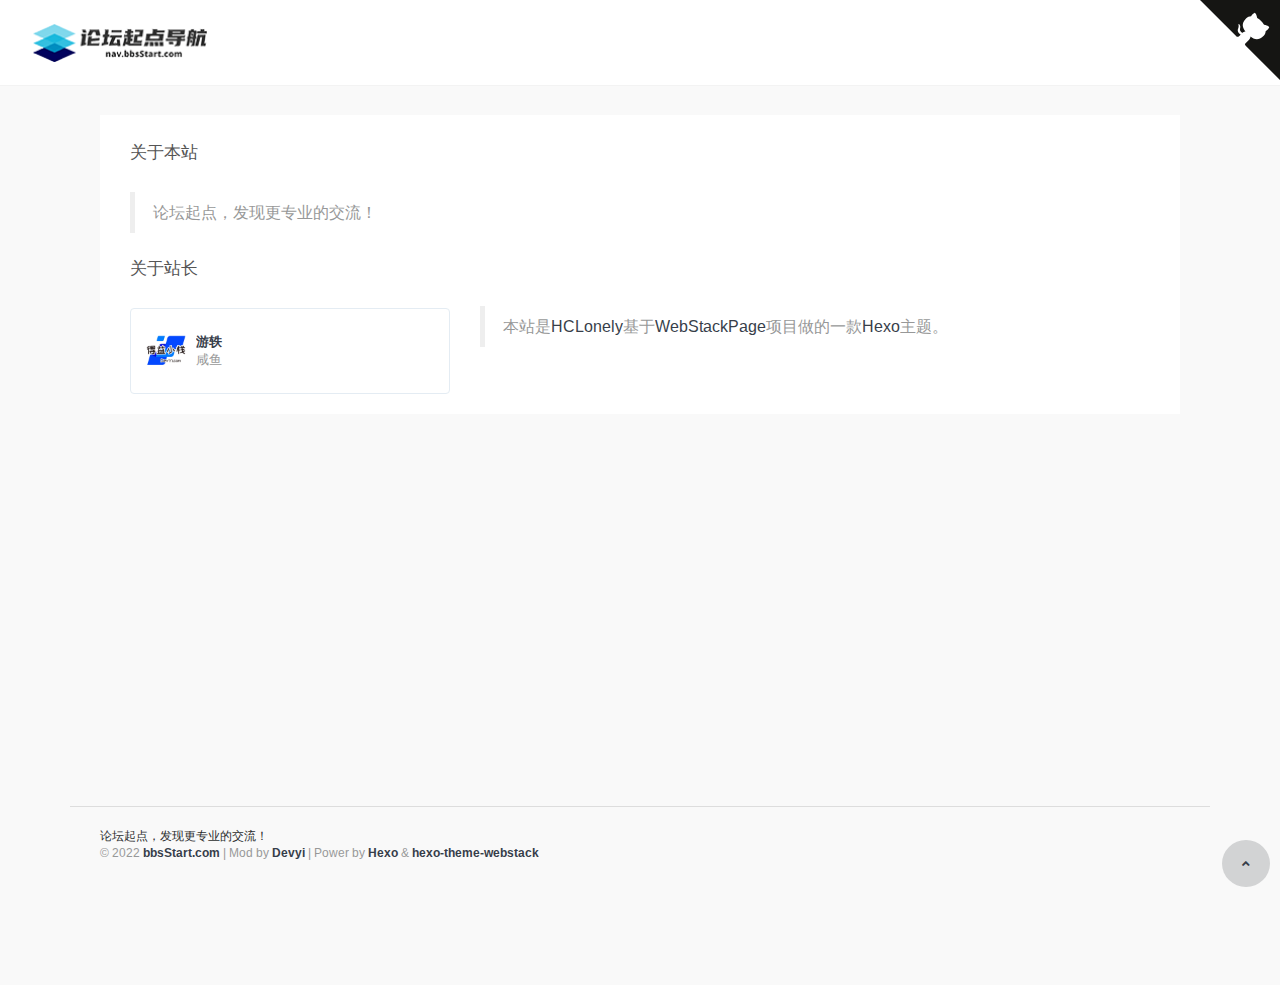
<file: about/index.html>
<!DOCTYPE html><html lang="cn"><head><head><meta charset="utf-8"><meta http-equiv="X-UA-Compatible" content="IE=edge"><meta name="viewport" content="width=device-width,initial-scale=1"><meta name="author" content="viggo"><title>论坛起点，发现更专业的交流！ - nav.bbsStart.com 专业论坛导航</title><meta name="keywords" content="导航，论坛，论坛起点，专业"><meta name="description" content=""><link rel="shortcut icon" href="/favicon.ico"><link rel="stylesheet" href="/css/hclonely.css"><link rel="stylesheet" href="//fonts.loli.net/css?family=Arimo:400,700,400italic.css"><link rel="stylesheet" href="/css/fonts/linecons/css/linecons.min.css"><link rel="stylesheet" href="/css/fonts/fontawesome/css/all.min.css"><link rel="stylesheet" href="/css/bootstrap.min.css"><link rel="stylesheet" href="/css/xenon-core.min.css"><link rel="stylesheet" href="/css/xenon-components.min.css"><link rel="stylesheet" href="/css/xenon-skins.min.css"><link rel="stylesheet" href="/css/nav.min.css"><link rel="stylesheet" href="/css/bbsstart.css"><script src="/js/jquery-1.11.1.min.js"></script><script>var userDefinedSearchData={custom:!1,thisSearch:"https://www.baidu.com/s?wd=",thisSearchIcon:"url(https://www.baidu.com/favicon.ico)",hotStatus:!0,data:[{name:"百度",img:"url(https://www.baidu.com/favicon.ico)",url:"https://www.baidu.com/s?wd="}]},expandAll=!1</script><script src="/js/header.js"></script><!--[if lt IE 9]>
        
<script src="/js/html5shiv.min.js"></script>

        
<script src="/js/respond.min.js"></script>

    <![endif]--><meta property="og:type" content="article"><meta property="og:url" content="http://example.com/about/index.html"><meta property="og:title" content="论坛起点，发现更专业的交流！ - nav.bbsStart.com 专业论坛导航"><meta property="og:description" content=""><meta property="og:site_name" content="论坛起点，发现更专业的交流！ - nav.bbsStart.com 专业论坛导航"><meta property="og:image" content="/images/webstack_banner_cn.png"><meta name="twitter:card" content="summary_large_image"><meta name="twitter:title" content="论坛起点，发现更专业的交流！ - nav.bbsStart.com 专业论坛导航"><meta name="twitter:description" content=""><meta name="twitter:image" content="/images/webstack_banner_cn.png"><meta name="generator" content="Hexo 6.3.0"></head></head><body class="page-body boxed-container"><nav class="navbar horizontal-menu navbar-fixed-top"><div class="navbar-inner"><div class="navbar-brand"><a href="/index.html" class="logo"><img src="/images/logo_dark@2x.png" width="180px" alt="" class="hidden-xs"> <img src="/images/logo@2x.png" width="180px" alt="" class="visible-xs"></a></div><div class="navbar-mobile-clear"></div><a target="_blank" rel="noopener" href="https://github.com/bbsstart/bbsstart.github.io" class="github-corner" aria-label="View source on GitHub"><svg width="80" height="80" viewBox="0 0 250 250" style="fill:#151513;color:#fff;position:absolute;top:0;border:0;right:0" aria-hidden="true"><path d="M0,0 L115,115 L130,115 L142,142 L250,250 L250,0 Z"></path><path d="M128.3,109.0 C113.8,99.7 119.0,89.6 119.0,89.6 C122.0,82.7 120.5,78.6 120.5,78.6 C119.2,72.0 123.4,76.3 123.4,76.3 C127.3,80.9 125.5,87.3 125.5,87.3 C122.9,97.6 130.6,101.9 134.4,103.2" fill="currentColor" style="transform-origin:130px 106px" class="octo-arm"></path><path d="M115.0,115.0 C114.9,115.1 118.7,116.5 119.8,115.4 L133.7,101.6 C136.9,99.2 139.9,98.4 142.2,98.6 C133.8,88.0 127.5,74.4 143.8,58.0 C148.5,53.4 154.0,51.2 159.7,51.0 C160.3,49.4 163.2,43.6 171.4,40.1 C171.4,40.1 176.1,42.5 178.8,56.2 C183.1,58.6 187.2,61.8 190.9,65.4 C194.5,69.0 197.7,73.2 200.1,77.6 C213.8,80.2 216.3,84.9 216.3,84.9 C212.7,93.1 206.9,96.0 205.4,96.6 C205.1,102.4 203.0,107.8 198.3,112.5 C181.9,128.9 168.3,122.5 157.7,114.1 C157.9,116.9 156.7,120.9 152.7,124.9 L141.0,136.5 C139.8,137.7 141.6,141.9 141.8,141.8 Z" fill="currentColor" class="octo-body"></path></svg></a><style>.github-corner:hover .octo-arm{animation:octocat-wave 560ms ease-in-out}@keyframes octocat-wave{0%,100%{transform:rotate(0)}20%,60%{transform:rotate(-25deg)}40%,80%{transform:rotate(10deg)}}@media (max-width:500px){.github-corner:hover .octo-arm{animation:none}.github-corner .octo-arm{animation:octocat-wave 560ms ease-in-out}}</style></div></nav><div class="page-container"><div class="main-content"><div class="row"><div class="col-md-12"><div class="panel panel-default"><h4 class="text-gray">关于本站</h4><div class="panel-body"><div class="row"><div class="col-sm-12"><blockquote>论坛起点，发现更专业的交流！</blockquote></div></div><h4 class="text-gray">关于站长</h4><div class="row"><div class="col-sm-4"><div class="xe-widget xe-conversations box2 label-info" onclick='window.open("https://blog.devyi.com/","_blank")' data-toggle="tooltip" data-placement="bottom" data-original-title="https://blog.devyi.com/"><div class="xe-comment-entry"><a class="xe-user-img"><img src="/images/logos/myblog.png" class="img-circle" width="40"></a><div class="xe-comment"><a href="#" class="xe-user-name overflowClip_1"><strong>游轶</strong></a><p class="overflowClip_2">咸鱼</p></div></div></div></div><div class="col-md-8"><div class="row"><div class="col-sm-12"><br><blockquote><p>本站是<a target="_blank" rel="noopener" href="https://github.com/HCLonely">HCLonely</a>基于<a target="_blank" rel="noopener" href="https://github.com/WebStackPage/WebStackPage.github.io">WebStackPage</a>项目做的一款<a target="_blank" rel="noopener" href="https://hexo.io/">Hexo</a>主题。</p></blockquote></div></div><br></div></div></div></div></div></div><footer class="main-footer sticky footer-type-1"><div class="footer-inner">论坛起点，发现更专业的交流！<p>&copy; 2022 <a href="javascript:void(0);"><strong>bbsStart.com</strong></a> | Mod by <a href="https://blog.devyi.com" target="_blank"><strong>Devyi</strong></a> | Power by <a href="https://hexo.io/" target="_blank"><strong>Hexo</strong></a> & <a href="https://github.com/HCLonely/hexo-theme-webstack/" target="_blank"><strong>hexo-theme-webstack</strong></a></p><div class="go-up"><a href="#" rel="go-top"><i class="fas fa-angle-up"></i></a></div></div></footer></div></div><script src="/js/bootstrap.min.js"></script><script src="/js/TweenMax.min.js"></script><script src="/js/resizeable.min.js"></script><script src="/js/joinable.js"></script><script src="/js/xenon-api.min.js"></script><script src="/js/xenon-toggles.min.js"></script><script src="/js/xenon-custom.min.js"></script><script async src="https://busuanzi.ibruce.info/busuanzi/2.3/busuanzi.pure.mini.js"></script><textarea tabindex="-1" style="position:absolute;top:-999px;left:0;right:auto;bottom:auto;border:0;padding:0;box-sizing:content-box;word-wrap:break-word;overflow:hidden;transition:none;height:0!important;min-height:0!important;font-family:Arimo,&quot;font-weight:400;font-style:normal;letter-spacing:0;text-transform:none;word-spacing:0;text-indent:0;line-height:18.5714px;width:53px" class="autosizejs" id="autosizejs"></textarea></body></html>
</file>
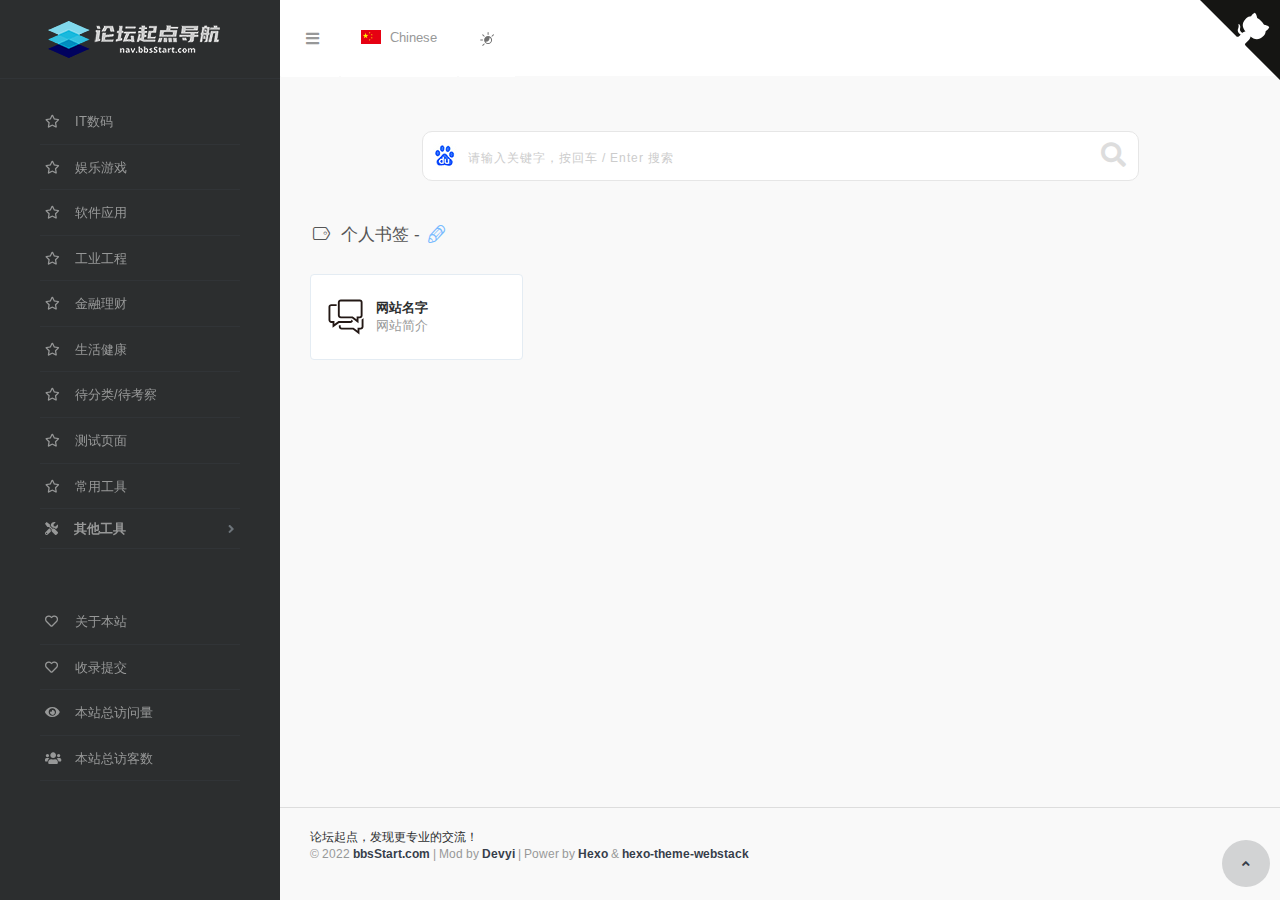
<file: archives/index.html>
<!DOCTYPE html><html lang="cn"><head><head><meta charset="utf-8"><meta http-equiv="X-UA-Compatible" content="IE=edge"><meta name="viewport" content="width=device-width,initial-scale=1"><meta name="author" content="viggo"><title>论坛起点，发现更专业的交流！ - nav.bbsStart.com 专业论坛导航</title><meta name="keywords" content="导航，论坛，论坛起点，专业"><meta name="description" content=""><link rel="shortcut icon" href="/favicon.ico"><link rel="stylesheet" href="/css/hclonely.css"><link rel="stylesheet" href="//fonts.loli.net/css?family=Arimo:400,700,400italic.css"><link rel="stylesheet" href="/css/fonts/linecons/css/linecons.min.css"><link rel="stylesheet" href="/css/fonts/fontawesome/css/all.min.css"><link rel="stylesheet" href="/css/bootstrap.min.css"><link rel="stylesheet" href="/css/xenon-core.min.css"><link rel="stylesheet" href="/css/xenon-components.min.css"><link rel="stylesheet" href="/css/xenon-skins.min.css"><link rel="stylesheet" href="/css/nav.min.css"><link rel="stylesheet" href="/css/bbsstart.css"><script src="/js/jquery-1.11.1.min.js"></script><script>var userDefinedSearchData={custom:!1,thisSearch:"https://www.baidu.com/s?wd=",thisSearchIcon:"url(https://www.baidu.com/favicon.ico)",hotStatus:!0,data:[{name:"百度",img:"url(https://www.baidu.com/favicon.ico)",url:"https://www.baidu.com/s?wd="}]},expandAll=!1</script><script src="/js/header.js"></script><!--[if lt IE 9]>
        
<script src="/js/html5shiv.min.js"></script>

        
<script src="/js/respond.min.js"></script>

    <![endif]--><meta property="og:type" content="article"><meta property="og:url" content="http://example.com/archives/index.html"><meta property="og:title" content="论坛起点，发现更专业的交流！ - nav.bbsStart.com 专业论坛导航"><meta property="og:description" content=""><meta property="og:site_name" content="论坛起点，发现更专业的交流！ - nav.bbsStart.com 专业论坛导航"><meta property="og:image" content="/images/webstack_banner_cn.png"><meta name="twitter:card" content="summary_large_image"><meta name="twitter:title" content="论坛起点，发现更专业的交流！ - nav.bbsStart.com 专业论坛导航"><meta name="twitter:description" content=""><meta name="twitter:image" content="/images/webstack_banner_cn.png"><meta name="generator" content="Hexo 6.3.0"></head></head><body class="page-body"><div class="page-container"><div class="sidebar-menu toggle-others fixed"><div class="sidebar-menu-inner"><script>var _hmt=_hmt||[];!function(){var e=document.createElement("script"),t=(e.src="https://hm.baidu.com/hm.js?32137f793a83f0d47c49ece5edc97174",document.getElementsByTagName("script")[0]);t.parentNode.insertBefore(e,t)}()</script><header class="logo-env"><div class="logo"><a href="/index.html" class="logo-expanded"><img src="/images/logo@2x.png" width="100%" alt=""> </a><a href="/index.html" class="logo-collapsed"><img src="/images/logo-collapsed@2x.png" width="40" alt=""></a></div><div class="mobile-menu-toggle visible-xs"><a href="#" data-toggle="user-info-menu"><i class="linecons-cog"></i> </a><a href="#" data-toggle="mobile-menu"><i class="fas fa-bars"></i></a></div></header><ul id="main-menu" class="main-menu"><li><a href="#IT数码" class="smooth"><i class="far fa-star"></i> <span class="title">IT数码</span></a></li><li><a href="#娱乐游戏" class="smooth"><i class="far fa-star"></i> <span class="title">娱乐游戏</span></a></li><li><a href="#软件应用" class="smooth"><i class="far fa-star"></i> <span class="title">软件应用</span></a></li><li><a href="#工业工程" class="smooth"><i class="far fa-star"></i> <span class="title">工业工程</span></a></li><li><a href="#金融理财" class="smooth"><i class="far fa-star"></i> <span class="title">金融理财</span></a></li><li><a href="#生活健康" class="smooth"><i class="far fa-star"></i> <span class="title">生活健康</span></a></li><li><a href="#待分类/待考察" class="smooth"><i class="far fa-star"></i> <span class="title">待分类/待考察</span></a></li><li><a href="#测试页面" class="smooth"><i class="far fa-star"></i> <span class="title">测试页面</span></a></li><li><a href="#常用工具" class="smooth"><i class="far fa-star"></i> <span class="title">常用工具</span></a></li><li><a class="fas fa-angle-down" style="cursor:pointer"><i class="fas fa-tools"></i> <span class="title">其他工具</span></a><ul style="display:none"><li><a href="#开发工具" class="smooth"><i class="fas fa-tools"></i> <span class="title">开发工具</span></a></li><li><a href="#我的博客&amp;收录反馈" class="smooth"><i class="fas fa-blog"></i> <span class="title">我的博客&amp;收录反馈</span></a></li></ul></li><li class="submit-tag"><a href="/about/"><i class="far fa-heart"></i> <span class="tooltip-blue">关于本站</span> </a><a target="_blank" rel="noopener" href="https://jinshuju.net/f/oDqgtw"><i class="far fa-heart"></i> <span class="tooltip-blue">收录提交</span></a></li><li><a href="javascript:void(0)"><i class="fas fa-eye"></i> <span id="busuanzi_container_site_pv">本站总访问量<span id="busuanzi_value_site_pv"></span></span></a></li><li><a href="javascript:void(0)"><i class="fas fa-users"></i> <span id="busuanzi_container_site_uv">本站总访客数<span id="busuanzi_value_site_uv"></span></span></a></li></ul></div></div><div class="main-content"><nav class="navbar user-info-navbar" role="navigation"><ul class="user-info-menu left-links list-inline list-unstyled"><li class="hidden-sm hidden-xs hover-line"><a href="#" data-toggle="sidebar"><i class="fas fa-bars"></i></a></li><li class="dropdown hover-line language-switcher"><a href="/index.html" class="dropdown-toggle" data-toggle="dropdown"><img src="/images/flags/flag-cn.png" alt="flag-cn"> Chinese</a><ul class="dropdown-menu languages"><li class="active"><a href="/index.html"><img src="/images/flags/flag-cn.png" alt="flag-cn" alt="flag-cn"> Chinese</a></li></ul></li><li class="switch-mode hover-line" onclick="switchNightMode()"><a href="#"><svg t="1593061068148" class="icon" viewBox="0 0 1024 1024" version="1.1" xmlns="http://www.w3.org/2000/svg" p-id="1681" width="16" height="16"><path d="M582.4 326.4c-140.8 0-256 115.2-256 256s115.2 256 256 256 256-115.2 256-256-115.2-256-256-256z m0 448c-70.4 0-131.2-36.8-164.8-92.8 12.8 3.2 27.2 4.8 40 4.8 121.6 0 219.2-99.2 219.2-219.2 0-17.6-1.6-35.2-6.4-52.8 60.8 32 102.4 96 102.4 169.6 1.6 104-84.8 190.4-190.4 190.4zM582.4 262.4c17.6 0 32-14.4 32-32v-128c0-17.6-14.4-32-32-32s-32 14.4-32 32v128c0 17.6 14.4 32 32 32zM262.4 582.4c0-17.6-14.4-32-32-32h-128c-17.6 0-32 14.4-32 32s14.4 32 32 32h128c17.6 0 32-14.4 32-32zM310.4 356.8c6.4 6.4 14.4 9.6 22.4 9.6 8 0 16-3.2 22.4-9.6 12.8-12.8 12.8-32 0-44.8l-91.2-91.2c-12.8-12.8-32-12.8-44.8 0-12.8 12.8-12.8 32 0 44.8l91.2 91.2zM944 220.8c-12.8-12.8-32-12.8-44.8 0l-91.2 91.2c-12.8 12.8-12.8 32 0 44.8 6.4 6.4 14.4 9.6 22.4 9.6 8 0 16-3.2 22.4-9.6l91.2-91.2c12.8-12.8 12.8-33.6 0-44.8zM310.4 808l-91.2 91.2c-12.8 12.8-12.8 32 0 44.8 6.4 6.4 14.4 9.6 22.4 9.6 8 0 16-3.2 22.4-9.6l91.2-91.2c12.8-12.8 12.8-32 0-44.8-11.2-11.2-32-11.2-44.8 0z" p-id="1682" fill="#707070"></path></svg></a></li></ul><a target="_blank" rel="noopener" href="https://github.com/bbsstart/bbsstart.github.io" class="github-corner" aria-label="View source on GitHub"><svg width="80" height="80" viewBox="0 0 250 250" style="fill:#151513;color:#fff;position:absolute;top:0;border:0;right:0" aria-hidden="true"><path d="M0,0 L115,115 L130,115 L142,142 L250,250 L250,0 Z"></path><path d="M128.3,109.0 C113.8,99.7 119.0,89.6 119.0,89.6 C122.0,82.7 120.5,78.6 120.5,78.6 C119.2,72.0 123.4,76.3 123.4,76.3 C127.3,80.9 125.5,87.3 125.5,87.3 C122.9,97.6 130.6,101.9 134.4,103.2" fill="currentColor" style="transform-origin:130px 106px" class="octo-arm"></path><path d="M115.0,115.0 C114.9,115.1 118.7,116.5 119.8,115.4 L133.7,101.6 C136.9,99.2 139.9,98.4 142.2,98.6 C133.8,88.0 127.5,74.4 143.8,58.0 C148.5,53.4 154.0,51.2 159.7,51.0 C160.3,49.4 163.2,43.6 171.4,40.1 C171.4,40.1 176.1,42.5 178.8,56.2 C183.1,58.6 187.2,61.8 190.9,65.4 C194.5,69.0 197.7,73.2 200.1,77.6 C213.8,80.2 216.3,84.9 216.3,84.9 C212.7,93.1 206.9,96.0 205.4,96.6 C205.1,102.4 203.0,107.8 198.3,112.5 C181.9,128.9 168.3,122.5 157.7,114.1 C157.9,116.9 156.7,120.9 152.7,124.9 L141.0,136.5 C139.8,137.7 141.6,141.9 141.8,141.8 Z" fill="currentColor" class="octo-body"></path></svg></a><style>.github-corner:hover .octo-arm{animation:octocat-wave 560ms ease-in-out}@keyframes octocat-wave{0%,100%{transform:rotate(0)}20%,60%{transform:rotate(-25deg)}40%,80%{transform:rotate(10deg)}}@media (max-width:500px){.github-corner:hover .octo-arm{animation:none}.github-corner .octo-arm{animation:octocat-wave 560ms ease-in-out}}</style></nav><section class="sousuo"><div class="search"><div class="search-box"><span class="search-icon" style="background:url(/images/search_icon.png) 0 0;opacity:1"></span> <input type="text" id="txt" class="search-input" autocomplete="off" placeholder="请输入关键字，按回车 / Enter 搜索"> <button class="search-btn" id="search-btn"><i class="fa fa-search"></i></button></div><div class="box search-hot-text" id="box" style="display:none"><ul></ul></div><div class="search-engine" style="display:none"><div class="search-engine-head"><strong class="search-engine-tit">选择您的默认搜索引擎：</strong><div class="search-engine-tool">搜索热词： <span id="hot-btn" style="background-image:url(/images/off_on.png)"></span></div></div><ul class="search-engine-list search-engine-list_zmki_ul"></ul></div></div></section><script>search("/images/search_icon.png")</script><script src="https://cdn.bootcdn.net/ajax/libs/js-cookie/3.0.1/js.cookie.js"></script><script src="/js/bbsstart.js"></script><script src="/js/long-press-event.min.js"></script><h4 class="text-gray"><i class="linecons-tag" style="margin-right:7px;opacity:1"></i>个人书签 - <i id="add" class="linecons-pencil t2" onclick="switchBookmark(!0)" style="margin-right:7px;color:#79bbff"></i></h4><div id="addmark" class="t1"><strong class="add-bookmark-tit">添加书签：</strong><br><form><strong class="add-bookmark-text">链接：</strong> <input id="link" type="text" autocomplete="off" placeholder="请输入内容" class="el-input__inner"> <strong class="add-bookmark-text">标题（可选）：</strong> <input id="title" type="text" autocomplete="off" placeholder="请输入内容" class="el-input__inner"> <strong class="add-bookmark-text">图标链接（可选）：</strong> <input id="imglink" type="text" autocomplete="off" placeholder="请输入内容" class="el-input__inner"><br><br>PS: 长按书签可以删除书签<br>警告：书签保存于您的浏览器cookies中，不要过度依赖此功能</form><div style="float:right;margin-top:25px"><button type="button" class="el-button el-button--default" onclick="onCancel()"><span>取消</span></button> <button type="button" class="el-button el-button--primary" onclick="onSubmit()"><span>确认</span></button></div></div><div id="bookmark" class="row"><div class="col-sm-3" data-long-press-delay="500"><div class="xe-widget xe-conversations box2 label-info" onclick='window.open("链接","_blank")' data-toggle="tooltip" data-placement="bottom" data-original-title="链接"><div class="xe-comment-entry"><a class="xe-user-img"><span style="display:none">序号</span> <img data-src="/images/logos/bbs.svg" src="/images/logos/bbs.svg" class="lozad img-circle" width="40"></a><div class="xe-comment"><div href="#" class="xe-user-name overflowClip_1"><strong class="webName" id="webName1">网站名字</strong></div><p class="overflowClip_2">网站简介</p></div></div></div></div></div><br><script>initBookmark()</script><script src="/js/footer.js"></script><footer class="main-footer sticky footer-type-1"><div class="footer-inner">论坛起点，发现更专业的交流！<p>&copy; 2022 <a href="javascript:void(0);"><strong>bbsStart.com</strong></a> | Mod by <a href="https://blog.devyi.com" target="_blank"><strong>Devyi</strong></a> | Power by <a href="https://hexo.io/" target="_blank"><strong>Hexo</strong></a> & <a href="https://github.com/HCLonely/hexo-theme-webstack/" target="_blank"><strong>hexo-theme-webstack</strong></a></p><div class="go-up"><a href="#" rel="go-top"><i class="fas fa-angle-up"></i></a></div></div></footer></div></div><script src="/js/bootstrap.min.js"></script><script src="/js/TweenMax.min.js"></script><script src="/js/resizeable.min.js"></script><script src="/js/joinable.js"></script><script src="/js/xenon-api.min.js"></script><script src="/js/xenon-toggles.min.js"></script><script src="/js/xenon-custom.min.js"></script><script async src="https://busuanzi.ibruce.info/busuanzi/2.3/busuanzi.pure.mini.js"></script><script src="/js/lozad.min.js"></script></body></html>
</file>
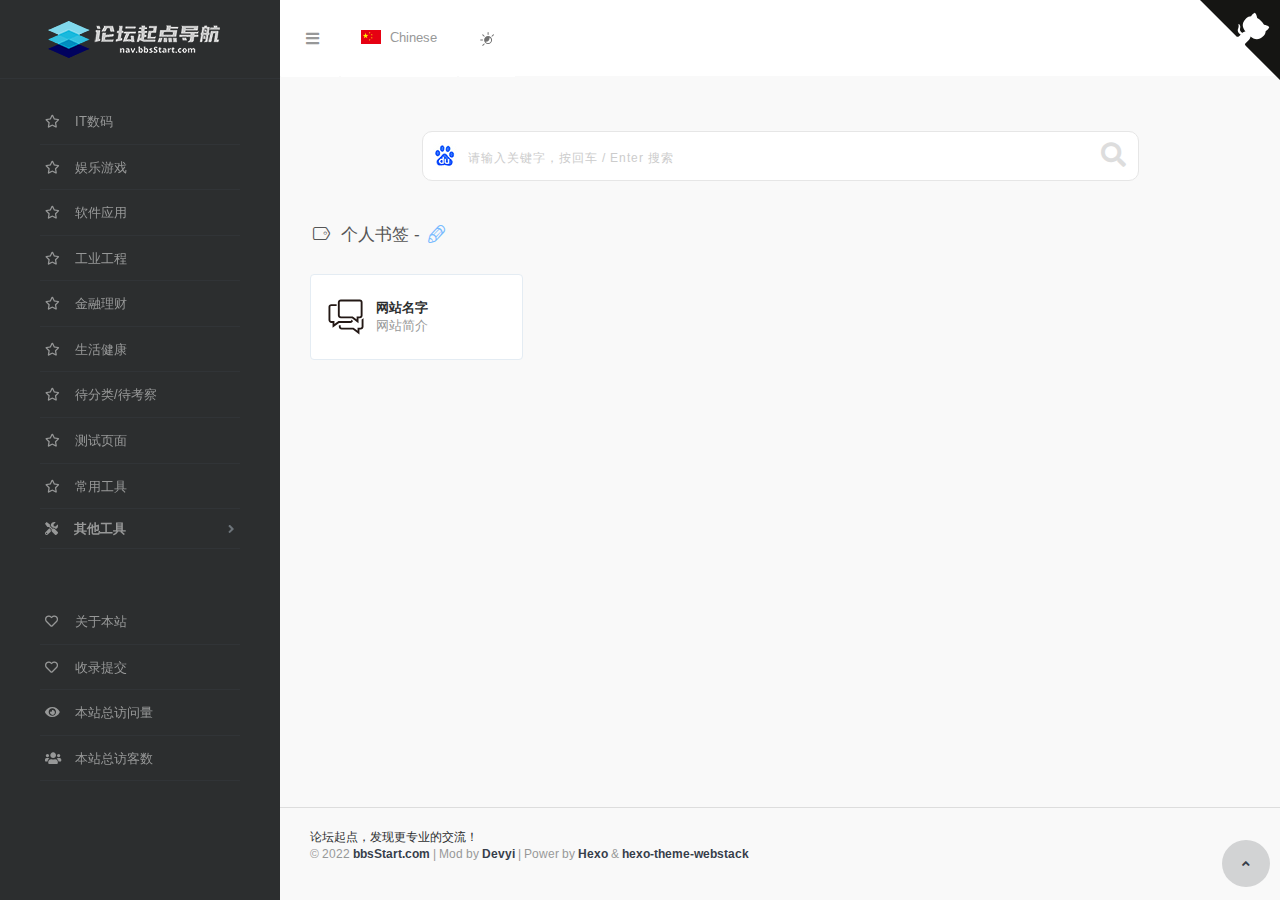
<file: archives/2022/index.html>
<!DOCTYPE html><html lang="cn"><head><head><meta charset="utf-8"><meta http-equiv="X-UA-Compatible" content="IE=edge"><meta name="viewport" content="width=device-width,initial-scale=1"><meta name="author" content="viggo"><title>论坛起点，发现更专业的交流！ - nav.bbsStart.com 专业论坛导航</title><meta name="keywords" content="导航，论坛，论坛起点，专业"><meta name="description" content=""><link rel="shortcut icon" href="/favicon.ico"><link rel="stylesheet" href="/css/hclonely.css"><link rel="stylesheet" href="//fonts.loli.net/css?family=Arimo:400,700,400italic.css"><link rel="stylesheet" href="/css/fonts/linecons/css/linecons.min.css"><link rel="stylesheet" href="/css/fonts/fontawesome/css/all.min.css"><link rel="stylesheet" href="/css/bootstrap.min.css"><link rel="stylesheet" href="/css/xenon-core.min.css"><link rel="stylesheet" href="/css/xenon-components.min.css"><link rel="stylesheet" href="/css/xenon-skins.min.css"><link rel="stylesheet" href="/css/nav.min.css"><link rel="stylesheet" href="/css/bbsstart.css"><script src="/js/jquery-1.11.1.min.js"></script><script>var userDefinedSearchData={custom:!1,thisSearch:"https://www.baidu.com/s?wd=",thisSearchIcon:"url(https://www.baidu.com/favicon.ico)",hotStatus:!0,data:[{name:"百度",img:"url(https://www.baidu.com/favicon.ico)",url:"https://www.baidu.com/s?wd="}]},expandAll=!1</script><script src="/js/header.js"></script><!--[if lt IE 9]>
        
<script src="/js/html5shiv.min.js"></script>

        
<script src="/js/respond.min.js"></script>

    <![endif]--><meta property="og:type" content="article"><meta property="og:url" content="http://example.com/archives/2022/index.html"><meta property="og:title" content="论坛起点，发现更专业的交流！ - nav.bbsStart.com 专业论坛导航"><meta property="og:description" content=""><meta property="og:site_name" content="论坛起点，发现更专业的交流！ - nav.bbsStart.com 专业论坛导航"><meta property="og:image" content="/images/webstack_banner_cn.png"><meta name="twitter:card" content="summary_large_image"><meta name="twitter:title" content="论坛起点，发现更专业的交流！ - nav.bbsStart.com 专业论坛导航"><meta name="twitter:description" content=""><meta name="twitter:image" content="/images/webstack_banner_cn.png"><meta name="generator" content="Hexo 6.3.0"></head></head><body class="page-body"><div class="page-container"><div class="sidebar-menu toggle-others fixed"><div class="sidebar-menu-inner"><script>var _hmt=_hmt||[];!function(){var e=document.createElement("script"),t=(e.src="https://hm.baidu.com/hm.js?32137f793a83f0d47c49ece5edc97174",document.getElementsByTagName("script")[0]);t.parentNode.insertBefore(e,t)}()</script><header class="logo-env"><div class="logo"><a href="/index.html" class="logo-expanded"><img src="/images/logo@2x.png" width="100%" alt=""> </a><a href="/index.html" class="logo-collapsed"><img src="/images/logo-collapsed@2x.png" width="40" alt=""></a></div><div class="mobile-menu-toggle visible-xs"><a href="#" data-toggle="user-info-menu"><i class="linecons-cog"></i> </a><a href="#" data-toggle="mobile-menu"><i class="fas fa-bars"></i></a></div></header><ul id="main-menu" class="main-menu"><li><a href="#IT数码" class="smooth"><i class="far fa-star"></i> <span class="title">IT数码</span></a></li><li><a href="#娱乐游戏" class="smooth"><i class="far fa-star"></i> <span class="title">娱乐游戏</span></a></li><li><a href="#软件应用" class="smooth"><i class="far fa-star"></i> <span class="title">软件应用</span></a></li><li><a href="#工业工程" class="smooth"><i class="far fa-star"></i> <span class="title">工业工程</span></a></li><li><a href="#金融理财" class="smooth"><i class="far fa-star"></i> <span class="title">金融理财</span></a></li><li><a href="#生活健康" class="smooth"><i class="far fa-star"></i> <span class="title">生活健康</span></a></li><li><a href="#待分类/待考察" class="smooth"><i class="far fa-star"></i> <span class="title">待分类/待考察</span></a></li><li><a href="#测试页面" class="smooth"><i class="far fa-star"></i> <span class="title">测试页面</span></a></li><li><a href="#常用工具" class="smooth"><i class="far fa-star"></i> <span class="title">常用工具</span></a></li><li><a class="fas fa-angle-down" style="cursor:pointer"><i class="fas fa-tools"></i> <span class="title">其他工具</span></a><ul style="display:none"><li><a href="#开发工具" class="smooth"><i class="fas fa-tools"></i> <span class="title">开发工具</span></a></li><li><a href="#我的博客&amp;收录反馈" class="smooth"><i class="fas fa-blog"></i> <span class="title">我的博客&amp;收录反馈</span></a></li></ul></li><li class="submit-tag"><a href="/about/"><i class="far fa-heart"></i> <span class="tooltip-blue">关于本站</span> </a><a target="_blank" rel="noopener" href="https://jinshuju.net/f/oDqgtw"><i class="far fa-heart"></i> <span class="tooltip-blue">收录提交</span></a></li><li><a href="javascript:void(0)"><i class="fas fa-eye"></i> <span id="busuanzi_container_site_pv">本站总访问量<span id="busuanzi_value_site_pv"></span></span></a></li><li><a href="javascript:void(0)"><i class="fas fa-users"></i> <span id="busuanzi_container_site_uv">本站总访客数<span id="busuanzi_value_site_uv"></span></span></a></li></ul></div></div><div class="main-content"><nav class="navbar user-info-navbar" role="navigation"><ul class="user-info-menu left-links list-inline list-unstyled"><li class="hidden-sm hidden-xs hover-line"><a href="#" data-toggle="sidebar"><i class="fas fa-bars"></i></a></li><li class="dropdown hover-line language-switcher"><a href="/index.html" class="dropdown-toggle" data-toggle="dropdown"><img src="/images/flags/flag-cn.png" alt="flag-cn"> Chinese</a><ul class="dropdown-menu languages"><li class="active"><a href="/index.html"><img src="/images/flags/flag-cn.png" alt="flag-cn" alt="flag-cn"> Chinese</a></li></ul></li><li class="switch-mode hover-line" onclick="switchNightMode()"><a href="#"><svg t="1593061068148" class="icon" viewBox="0 0 1024 1024" version="1.1" xmlns="http://www.w3.org/2000/svg" p-id="1681" width="16" height="16"><path d="M582.4 326.4c-140.8 0-256 115.2-256 256s115.2 256 256 256 256-115.2 256-256-115.2-256-256-256z m0 448c-70.4 0-131.2-36.8-164.8-92.8 12.8 3.2 27.2 4.8 40 4.8 121.6 0 219.2-99.2 219.2-219.2 0-17.6-1.6-35.2-6.4-52.8 60.8 32 102.4 96 102.4 169.6 1.6 104-84.8 190.4-190.4 190.4zM582.4 262.4c17.6 0 32-14.4 32-32v-128c0-17.6-14.4-32-32-32s-32 14.4-32 32v128c0 17.6 14.4 32 32 32zM262.4 582.4c0-17.6-14.4-32-32-32h-128c-17.6 0-32 14.4-32 32s14.4 32 32 32h128c17.6 0 32-14.4 32-32zM310.4 356.8c6.4 6.4 14.4 9.6 22.4 9.6 8 0 16-3.2 22.4-9.6 12.8-12.8 12.8-32 0-44.8l-91.2-91.2c-12.8-12.8-32-12.8-44.8 0-12.8 12.8-12.8 32 0 44.8l91.2 91.2zM944 220.8c-12.8-12.8-32-12.8-44.8 0l-91.2 91.2c-12.8 12.8-12.8 32 0 44.8 6.4 6.4 14.4 9.6 22.4 9.6 8 0 16-3.2 22.4-9.6l91.2-91.2c12.8-12.8 12.8-33.6 0-44.8zM310.4 808l-91.2 91.2c-12.8 12.8-12.8 32 0 44.8 6.4 6.4 14.4 9.6 22.4 9.6 8 0 16-3.2 22.4-9.6l91.2-91.2c12.8-12.8 12.8-32 0-44.8-11.2-11.2-32-11.2-44.8 0z" p-id="1682" fill="#707070"></path></svg></a></li></ul><a target="_blank" rel="noopener" href="https://github.com/bbsstart/bbsstart.github.io" class="github-corner" aria-label="View source on GitHub"><svg width="80" height="80" viewBox="0 0 250 250" style="fill:#151513;color:#fff;position:absolute;top:0;border:0;right:0" aria-hidden="true"><path d="M0,0 L115,115 L130,115 L142,142 L250,250 L250,0 Z"></path><path d="M128.3,109.0 C113.8,99.7 119.0,89.6 119.0,89.6 C122.0,82.7 120.5,78.6 120.5,78.6 C119.2,72.0 123.4,76.3 123.4,76.3 C127.3,80.9 125.5,87.3 125.5,87.3 C122.9,97.6 130.6,101.9 134.4,103.2" fill="currentColor" style="transform-origin:130px 106px" class="octo-arm"></path><path d="M115.0,115.0 C114.9,115.1 118.7,116.5 119.8,115.4 L133.7,101.6 C136.9,99.2 139.9,98.4 142.2,98.6 C133.8,88.0 127.5,74.4 143.8,58.0 C148.5,53.4 154.0,51.2 159.7,51.0 C160.3,49.4 163.2,43.6 171.4,40.1 C171.4,40.1 176.1,42.5 178.8,56.2 C183.1,58.6 187.2,61.8 190.9,65.4 C194.5,69.0 197.7,73.2 200.1,77.6 C213.8,80.2 216.3,84.9 216.3,84.9 C212.7,93.1 206.9,96.0 205.4,96.6 C205.1,102.4 203.0,107.8 198.3,112.5 C181.9,128.9 168.3,122.5 157.7,114.1 C157.9,116.9 156.7,120.9 152.7,124.9 L141.0,136.5 C139.8,137.7 141.6,141.9 141.8,141.8 Z" fill="currentColor" class="octo-body"></path></svg></a><style>.github-corner:hover .octo-arm{animation:octocat-wave 560ms ease-in-out}@keyframes octocat-wave{0%,100%{transform:rotate(0)}20%,60%{transform:rotate(-25deg)}40%,80%{transform:rotate(10deg)}}@media (max-width:500px){.github-corner:hover .octo-arm{animation:none}.github-corner .octo-arm{animation:octocat-wave 560ms ease-in-out}}</style></nav><section class="sousuo"><div class="search"><div class="search-box"><span class="search-icon" style="background:url(/images/search_icon.png) 0 0;opacity:1"></span> <input type="text" id="txt" class="search-input" autocomplete="off" placeholder="请输入关键字，按回车 / Enter 搜索"> <button class="search-btn" id="search-btn"><i class="fa fa-search"></i></button></div><div class="box search-hot-text" id="box" style="display:none"><ul></ul></div><div class="search-engine" style="display:none"><div class="search-engine-head"><strong class="search-engine-tit">选择您的默认搜索引擎：</strong><div class="search-engine-tool">搜索热词： <span id="hot-btn" style="background-image:url(/images/off_on.png)"></span></div></div><ul class="search-engine-list search-engine-list_zmki_ul"></ul></div></div></section><script>search("/images/search_icon.png")</script><script src="https://cdn.bootcdn.net/ajax/libs/js-cookie/3.0.1/js.cookie.js"></script><script src="/js/bbsstart.js"></script><script src="/js/long-press-event.min.js"></script><h4 class="text-gray"><i class="linecons-tag" style="margin-right:7px;opacity:1"></i>个人书签 - <i id="add" class="linecons-pencil t2" onclick="switchBookmark(!0)" style="margin-right:7px;color:#79bbff"></i></h4><div id="addmark" class="t1"><strong class="add-bookmark-tit">添加书签：</strong><br><form><strong class="add-bookmark-text">链接：</strong> <input id="link" type="text" autocomplete="off" placeholder="请输入内容" class="el-input__inner"> <strong class="add-bookmark-text">标题（可选）：</strong> <input id="title" type="text" autocomplete="off" placeholder="请输入内容" class="el-input__inner"> <strong class="add-bookmark-text">图标链接（可选）：</strong> <input id="imglink" type="text" autocomplete="off" placeholder="请输入内容" class="el-input__inner"><br><br>PS: 长按书签可以删除书签<br>警告：书签保存于您的浏览器cookies中，不要过度依赖此功能</form><div style="float:right;margin-top:25px"><button type="button" class="el-button el-button--default" onclick="onCancel()"><span>取消</span></button> <button type="button" class="el-button el-button--primary" onclick="onSubmit()"><span>确认</span></button></div></div><div id="bookmark" class="row"><div class="col-sm-3" data-long-press-delay="500"><div class="xe-widget xe-conversations box2 label-info" onclick='window.open("链接","_blank")' data-toggle="tooltip" data-placement="bottom" data-original-title="链接"><div class="xe-comment-entry"><a class="xe-user-img"><span style="display:none">序号</span> <img data-src="/images/logos/bbs.svg" src="/images/logos/bbs.svg" class="lozad img-circle" width="40"></a><div class="xe-comment"><div href="#" class="xe-user-name overflowClip_1"><strong class="webName" id="webName1">网站名字</strong></div><p class="overflowClip_2">网站简介</p></div></div></div></div></div><br><script>initBookmark()</script><script src="/js/footer.js"></script><footer class="main-footer sticky footer-type-1"><div class="footer-inner">论坛起点，发现更专业的交流！<p>&copy; 2022 <a href="javascript:void(0);"><strong>bbsStart.com</strong></a> | Mod by <a href="https://blog.devyi.com" target="_blank"><strong>Devyi</strong></a> | Power by <a href="https://hexo.io/" target="_blank"><strong>Hexo</strong></a> & <a href="https://github.com/HCLonely/hexo-theme-webstack/" target="_blank"><strong>hexo-theme-webstack</strong></a></p><div class="go-up"><a href="#" rel="go-top"><i class="fas fa-angle-up"></i></a></div></div></footer></div></div><script src="/js/bootstrap.min.js"></script><script src="/js/TweenMax.min.js"></script><script src="/js/resizeable.min.js"></script><script src="/js/joinable.js"></script><script src="/js/xenon-api.min.js"></script><script src="/js/xenon-toggles.min.js"></script><script src="/js/xenon-custom.min.js"></script><script async src="https://busuanzi.ibruce.info/busuanzi/2.3/busuanzi.pure.mini.js"></script><script src="/js/lozad.min.js"></script></body></html>
</file>
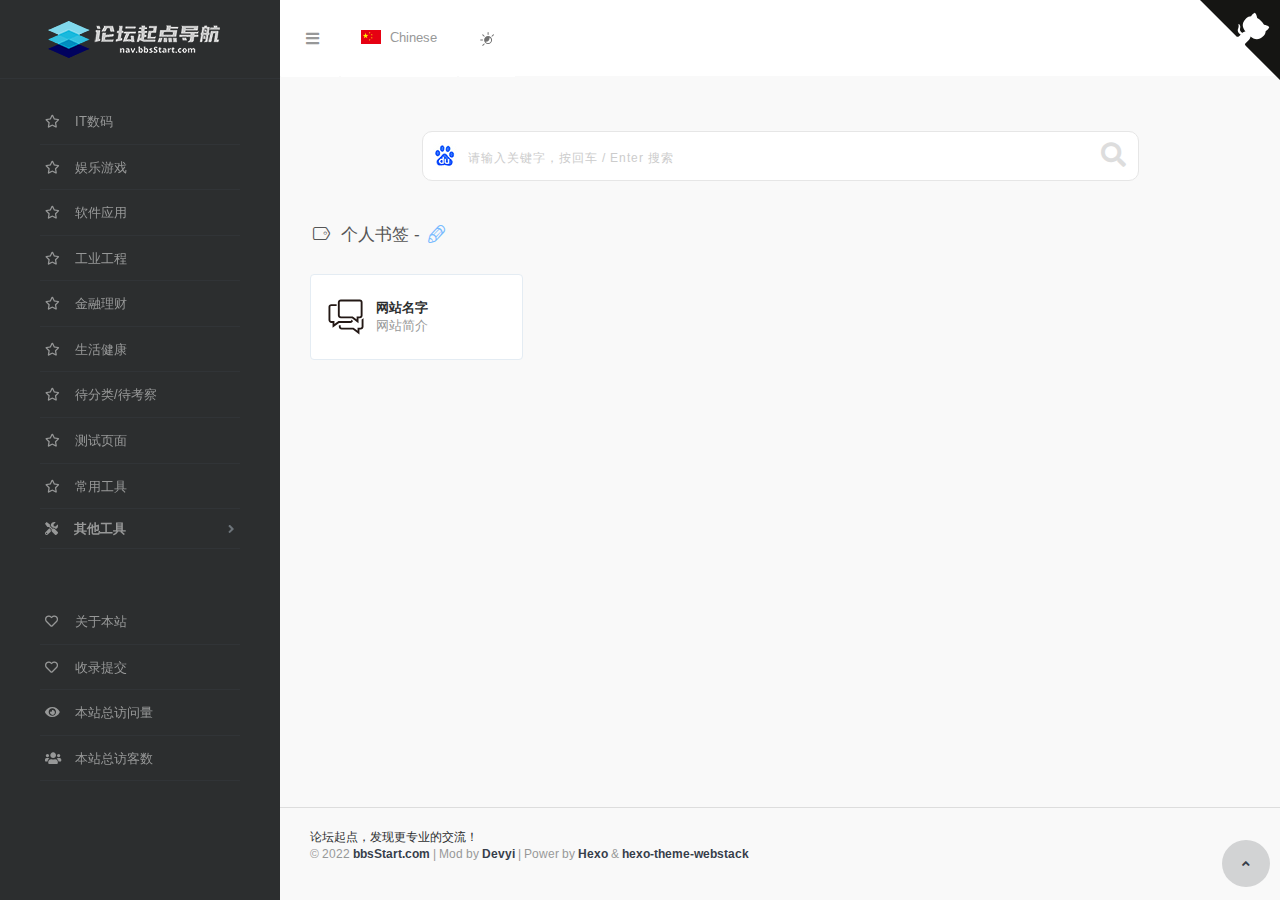
<file: archives/2022/09/index.html>
<!DOCTYPE html><html lang="cn"><head><head><meta charset="utf-8"><meta http-equiv="X-UA-Compatible" content="IE=edge"><meta name="viewport" content="width=device-width,initial-scale=1"><meta name="author" content="viggo"><title>论坛起点，发现更专业的交流！ - nav.bbsStart.com 专业论坛导航</title><meta name="keywords" content="导航，论坛，论坛起点，专业"><meta name="description" content=""><link rel="shortcut icon" href="/favicon.ico"><link rel="stylesheet" href="/css/hclonely.css"><link rel="stylesheet" href="//fonts.loli.net/css?family=Arimo:400,700,400italic.css"><link rel="stylesheet" href="/css/fonts/linecons/css/linecons.min.css"><link rel="stylesheet" href="/css/fonts/fontawesome/css/all.min.css"><link rel="stylesheet" href="/css/bootstrap.min.css"><link rel="stylesheet" href="/css/xenon-core.min.css"><link rel="stylesheet" href="/css/xenon-components.min.css"><link rel="stylesheet" href="/css/xenon-skins.min.css"><link rel="stylesheet" href="/css/nav.min.css"><link rel="stylesheet" href="/css/bbsstart.css"><script src="/js/jquery-1.11.1.min.js"></script><script>var userDefinedSearchData={custom:!1,thisSearch:"https://www.baidu.com/s?wd=",thisSearchIcon:"url(https://www.baidu.com/favicon.ico)",hotStatus:!0,data:[{name:"百度",img:"url(https://www.baidu.com/favicon.ico)",url:"https://www.baidu.com/s?wd="}]},expandAll=!1</script><script src="/js/header.js"></script><!--[if lt IE 9]>
        
<script src="/js/html5shiv.min.js"></script>

        
<script src="/js/respond.min.js"></script>

    <![endif]--><meta property="og:type" content="article"><meta property="og:url" content="http://example.com/archives/2022/09/index.html"><meta property="og:title" content="论坛起点，发现更专业的交流！ - nav.bbsStart.com 专业论坛导航"><meta property="og:description" content=""><meta property="og:site_name" content="论坛起点，发现更专业的交流！ - nav.bbsStart.com 专业论坛导航"><meta property="og:image" content="/images/webstack_banner_cn.png"><meta name="twitter:card" content="summary_large_image"><meta name="twitter:title" content="论坛起点，发现更专业的交流！ - nav.bbsStart.com 专业论坛导航"><meta name="twitter:description" content=""><meta name="twitter:image" content="/images/webstack_banner_cn.png"><meta name="generator" content="Hexo 6.3.0"></head></head><body class="page-body"><div class="page-container"><div class="sidebar-menu toggle-others fixed"><div class="sidebar-menu-inner"><script>var _hmt=_hmt||[];!function(){var e=document.createElement("script"),t=(e.src="https://hm.baidu.com/hm.js?32137f793a83f0d47c49ece5edc97174",document.getElementsByTagName("script")[0]);t.parentNode.insertBefore(e,t)}()</script><header class="logo-env"><div class="logo"><a href="/index.html" class="logo-expanded"><img src="/images/logo@2x.png" width="100%" alt=""> </a><a href="/index.html" class="logo-collapsed"><img src="/images/logo-collapsed@2x.png" width="40" alt=""></a></div><div class="mobile-menu-toggle visible-xs"><a href="#" data-toggle="user-info-menu"><i class="linecons-cog"></i> </a><a href="#" data-toggle="mobile-menu"><i class="fas fa-bars"></i></a></div></header><ul id="main-menu" class="main-menu"><li><a href="#IT数码" class="smooth"><i class="far fa-star"></i> <span class="title">IT数码</span></a></li><li><a href="#娱乐游戏" class="smooth"><i class="far fa-star"></i> <span class="title">娱乐游戏</span></a></li><li><a href="#软件应用" class="smooth"><i class="far fa-star"></i> <span class="title">软件应用</span></a></li><li><a href="#工业工程" class="smooth"><i class="far fa-star"></i> <span class="title">工业工程</span></a></li><li><a href="#金融理财" class="smooth"><i class="far fa-star"></i> <span class="title">金融理财</span></a></li><li><a href="#生活健康" class="smooth"><i class="far fa-star"></i> <span class="title">生活健康</span></a></li><li><a href="#待分类/待考察" class="smooth"><i class="far fa-star"></i> <span class="title">待分类/待考察</span></a></li><li><a href="#测试页面" class="smooth"><i class="far fa-star"></i> <span class="title">测试页面</span></a></li><li><a href="#常用工具" class="smooth"><i class="far fa-star"></i> <span class="title">常用工具</span></a></li><li><a class="fas fa-angle-down" style="cursor:pointer"><i class="fas fa-tools"></i> <span class="title">其他工具</span></a><ul style="display:none"><li><a href="#开发工具" class="smooth"><i class="fas fa-tools"></i> <span class="title">开发工具</span></a></li><li><a href="#我的博客&amp;收录反馈" class="smooth"><i class="fas fa-blog"></i> <span class="title">我的博客&amp;收录反馈</span></a></li></ul></li><li class="submit-tag"><a href="/about/"><i class="far fa-heart"></i> <span class="tooltip-blue">关于本站</span> </a><a target="_blank" rel="noopener" href="https://jinshuju.net/f/oDqgtw"><i class="far fa-heart"></i> <span class="tooltip-blue">收录提交</span></a></li><li><a href="javascript:void(0)"><i class="fas fa-eye"></i> <span id="busuanzi_container_site_pv">本站总访问量<span id="busuanzi_value_site_pv"></span></span></a></li><li><a href="javascript:void(0)"><i class="fas fa-users"></i> <span id="busuanzi_container_site_uv">本站总访客数<span id="busuanzi_value_site_uv"></span></span></a></li></ul></div></div><div class="main-content"><nav class="navbar user-info-navbar" role="navigation"><ul class="user-info-menu left-links list-inline list-unstyled"><li class="hidden-sm hidden-xs hover-line"><a href="#" data-toggle="sidebar"><i class="fas fa-bars"></i></a></li><li class="dropdown hover-line language-switcher"><a href="/index.html" class="dropdown-toggle" data-toggle="dropdown"><img src="/images/flags/flag-cn.png" alt="flag-cn"> Chinese</a><ul class="dropdown-menu languages"><li class="active"><a href="/index.html"><img src="/images/flags/flag-cn.png" alt="flag-cn" alt="flag-cn"> Chinese</a></li></ul></li><li class="switch-mode hover-line" onclick="switchNightMode()"><a href="#"><svg t="1593061068148" class="icon" viewBox="0 0 1024 1024" version="1.1" xmlns="http://www.w3.org/2000/svg" p-id="1681" width="16" height="16"><path d="M582.4 326.4c-140.8 0-256 115.2-256 256s115.2 256 256 256 256-115.2 256-256-115.2-256-256-256z m0 448c-70.4 0-131.2-36.8-164.8-92.8 12.8 3.2 27.2 4.8 40 4.8 121.6 0 219.2-99.2 219.2-219.2 0-17.6-1.6-35.2-6.4-52.8 60.8 32 102.4 96 102.4 169.6 1.6 104-84.8 190.4-190.4 190.4zM582.4 262.4c17.6 0 32-14.4 32-32v-128c0-17.6-14.4-32-32-32s-32 14.4-32 32v128c0 17.6 14.4 32 32 32zM262.4 582.4c0-17.6-14.4-32-32-32h-128c-17.6 0-32 14.4-32 32s14.4 32 32 32h128c17.6 0 32-14.4 32-32zM310.4 356.8c6.4 6.4 14.4 9.6 22.4 9.6 8 0 16-3.2 22.4-9.6 12.8-12.8 12.8-32 0-44.8l-91.2-91.2c-12.8-12.8-32-12.8-44.8 0-12.8 12.8-12.8 32 0 44.8l91.2 91.2zM944 220.8c-12.8-12.8-32-12.8-44.8 0l-91.2 91.2c-12.8 12.8-12.8 32 0 44.8 6.4 6.4 14.4 9.6 22.4 9.6 8 0 16-3.2 22.4-9.6l91.2-91.2c12.8-12.8 12.8-33.6 0-44.8zM310.4 808l-91.2 91.2c-12.8 12.8-12.8 32 0 44.8 6.4 6.4 14.4 9.6 22.4 9.6 8 0 16-3.2 22.4-9.6l91.2-91.2c12.8-12.8 12.8-32 0-44.8-11.2-11.2-32-11.2-44.8 0z" p-id="1682" fill="#707070"></path></svg></a></li></ul><a target="_blank" rel="noopener" href="https://github.com/bbsstart/bbsstart.github.io" class="github-corner" aria-label="View source on GitHub"><svg width="80" height="80" viewBox="0 0 250 250" style="fill:#151513;color:#fff;position:absolute;top:0;border:0;right:0" aria-hidden="true"><path d="M0,0 L115,115 L130,115 L142,142 L250,250 L250,0 Z"></path><path d="M128.3,109.0 C113.8,99.7 119.0,89.6 119.0,89.6 C122.0,82.7 120.5,78.6 120.5,78.6 C119.2,72.0 123.4,76.3 123.4,76.3 C127.3,80.9 125.5,87.3 125.5,87.3 C122.9,97.6 130.6,101.9 134.4,103.2" fill="currentColor" style="transform-origin:130px 106px" class="octo-arm"></path><path d="M115.0,115.0 C114.9,115.1 118.7,116.5 119.8,115.4 L133.7,101.6 C136.9,99.2 139.9,98.4 142.2,98.6 C133.8,88.0 127.5,74.4 143.8,58.0 C148.5,53.4 154.0,51.2 159.7,51.0 C160.3,49.4 163.2,43.6 171.4,40.1 C171.4,40.1 176.1,42.5 178.8,56.2 C183.1,58.6 187.2,61.8 190.9,65.4 C194.5,69.0 197.7,73.2 200.1,77.6 C213.8,80.2 216.3,84.9 216.3,84.9 C212.7,93.1 206.9,96.0 205.4,96.6 C205.1,102.4 203.0,107.8 198.3,112.5 C181.9,128.9 168.3,122.5 157.7,114.1 C157.9,116.9 156.7,120.9 152.7,124.9 L141.0,136.5 C139.8,137.7 141.6,141.9 141.8,141.8 Z" fill="currentColor" class="octo-body"></path></svg></a><style>.github-corner:hover .octo-arm{animation:octocat-wave 560ms ease-in-out}@keyframes octocat-wave{0%,100%{transform:rotate(0)}20%,60%{transform:rotate(-25deg)}40%,80%{transform:rotate(10deg)}}@media (max-width:500px){.github-corner:hover .octo-arm{animation:none}.github-corner .octo-arm{animation:octocat-wave 560ms ease-in-out}}</style></nav><section class="sousuo"><div class="search"><div class="search-box"><span class="search-icon" style="background:url(/images/search_icon.png) 0 0;opacity:1"></span> <input type="text" id="txt" class="search-input" autocomplete="off" placeholder="请输入关键字，按回车 / Enter 搜索"> <button class="search-btn" id="search-btn"><i class="fa fa-search"></i></button></div><div class="box search-hot-text" id="box" style="display:none"><ul></ul></div><div class="search-engine" style="display:none"><div class="search-engine-head"><strong class="search-engine-tit">选择您的默认搜索引擎：</strong><div class="search-engine-tool">搜索热词： <span id="hot-btn" style="background-image:url(/images/off_on.png)"></span></div></div><ul class="search-engine-list search-engine-list_zmki_ul"></ul></div></div></section><script>search("/images/search_icon.png")</script><script src="https://cdn.bootcdn.net/ajax/libs/js-cookie/3.0.1/js.cookie.js"></script><script src="/js/bbsstart.js"></script><script src="/js/long-press-event.min.js"></script><h4 class="text-gray"><i class="linecons-tag" style="margin-right:7px;opacity:1"></i>个人书签 - <i id="add" class="linecons-pencil t2" onclick="switchBookmark(!0)" style="margin-right:7px;color:#79bbff"></i></h4><div id="addmark" class="t1"><strong class="add-bookmark-tit">添加书签：</strong><br><form><strong class="add-bookmark-text">链接：</strong> <input id="link" type="text" autocomplete="off" placeholder="请输入内容" class="el-input__inner"> <strong class="add-bookmark-text">标题（可选）：</strong> <input id="title" type="text" autocomplete="off" placeholder="请输入内容" class="el-input__inner"> <strong class="add-bookmark-text">图标链接（可选）：</strong> <input id="imglink" type="text" autocomplete="off" placeholder="请输入内容" class="el-input__inner"><br><br>PS: 长按书签可以删除书签<br>警告：书签保存于您的浏览器cookies中，不要过度依赖此功能</form><div style="float:right;margin-top:25px"><button type="button" class="el-button el-button--default" onclick="onCancel()"><span>取消</span></button> <button type="button" class="el-button el-button--primary" onclick="onSubmit()"><span>确认</span></button></div></div><div id="bookmark" class="row"><div class="col-sm-3" data-long-press-delay="500"><div class="xe-widget xe-conversations box2 label-info" onclick='window.open("链接","_blank")' data-toggle="tooltip" data-placement="bottom" data-original-title="链接"><div class="xe-comment-entry"><a class="xe-user-img"><span style="display:none">序号</span> <img data-src="/images/logos/bbs.svg" src="/images/logos/bbs.svg" class="lozad img-circle" width="40"></a><div class="xe-comment"><div href="#" class="xe-user-name overflowClip_1"><strong class="webName" id="webName1">网站名字</strong></div><p class="overflowClip_2">网站简介</p></div></div></div></div></div><br><script>initBookmark()</script><script src="/js/footer.js"></script><footer class="main-footer sticky footer-type-1"><div class="footer-inner">论坛起点，发现更专业的交流！<p>&copy; 2022 <a href="javascript:void(0);"><strong>bbsStart.com</strong></a> | Mod by <a href="https://blog.devyi.com" target="_blank"><strong>Devyi</strong></a> | Power by <a href="https://hexo.io/" target="_blank"><strong>Hexo</strong></a> & <a href="https://github.com/HCLonely/hexo-theme-webstack/" target="_blank"><strong>hexo-theme-webstack</strong></a></p><div class="go-up"><a href="#" rel="go-top"><i class="fas fa-angle-up"></i></a></div></div></footer></div></div><script src="/js/bootstrap.min.js"></script><script src="/js/TweenMax.min.js"></script><script src="/js/resizeable.min.js"></script><script src="/js/joinable.js"></script><script src="/js/xenon-api.min.js"></script><script src="/js/xenon-toggles.min.js"></script><script src="/js/xenon-custom.min.js"></script><script async src="https://busuanzi.ibruce.info/busuanzi/2.3/busuanzi.pure.mini.js"></script><script src="/js/lozad.min.js"></script></body></html>
</file>
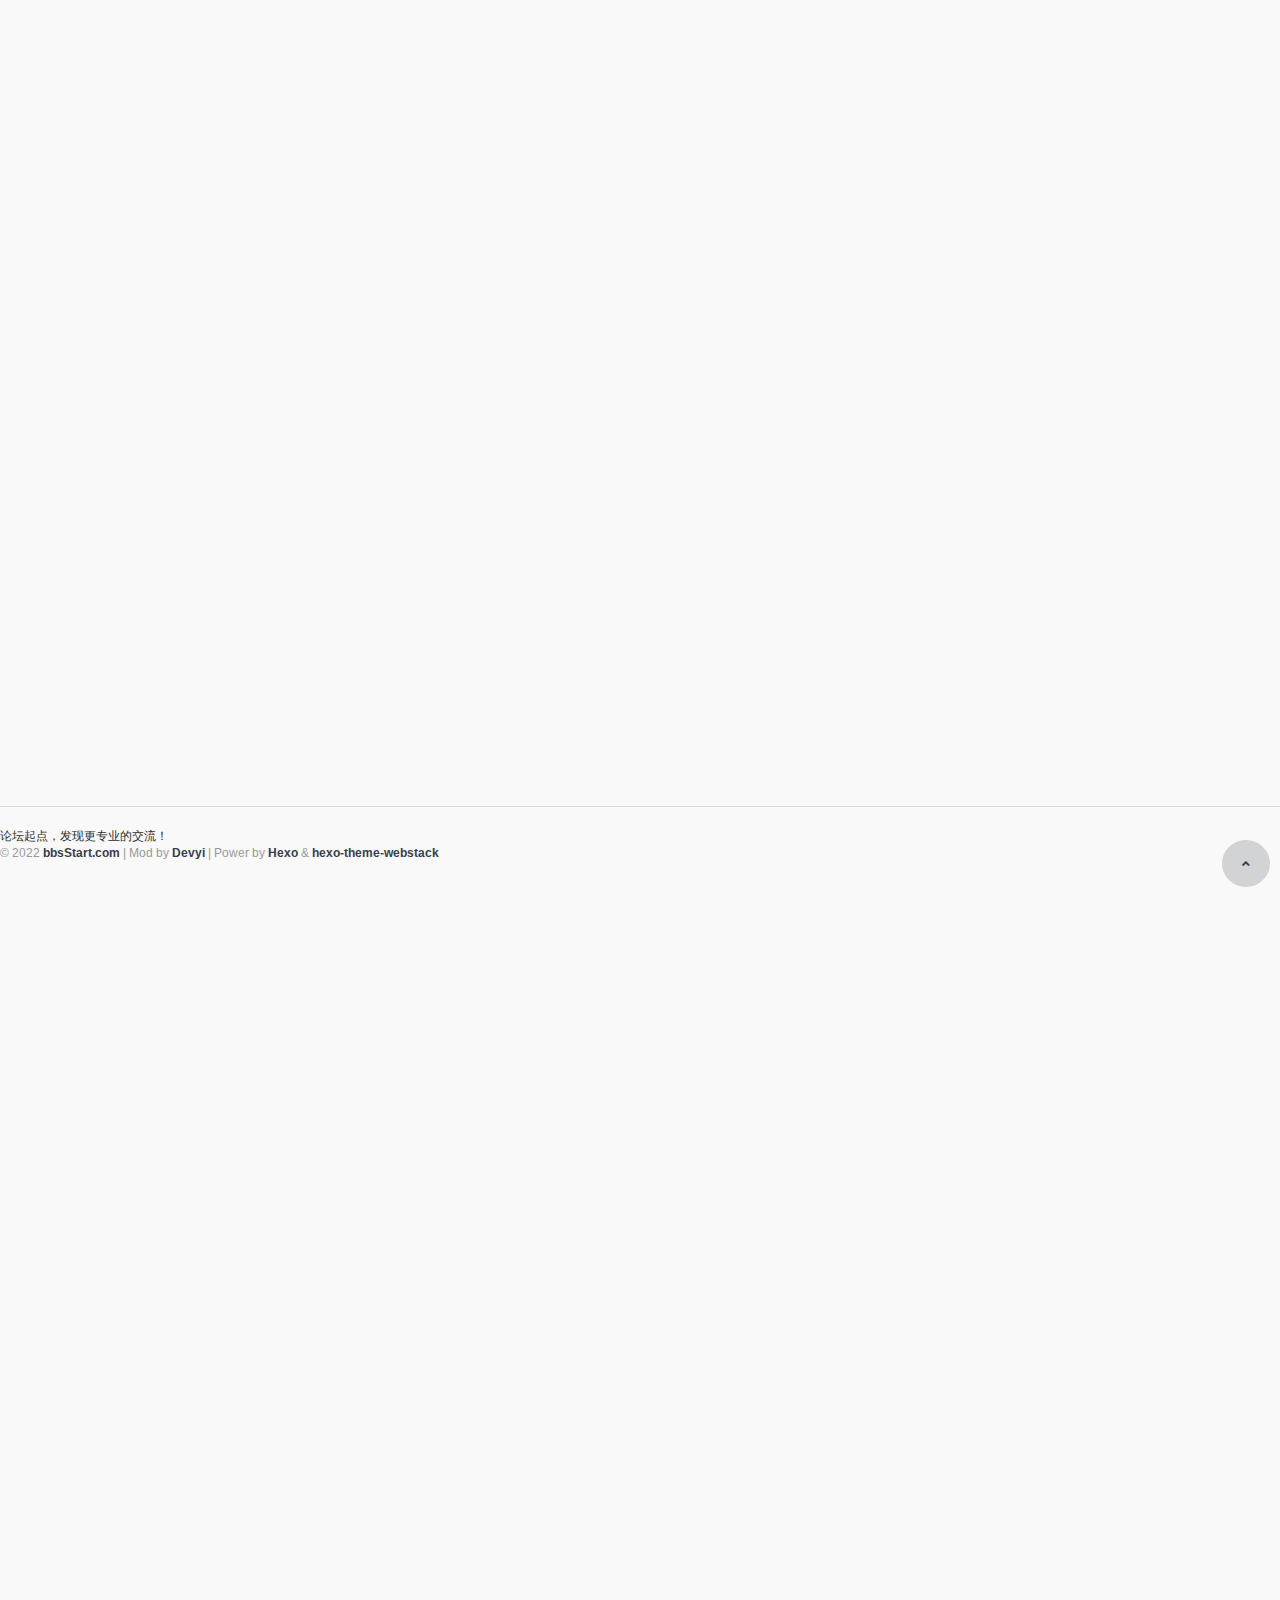
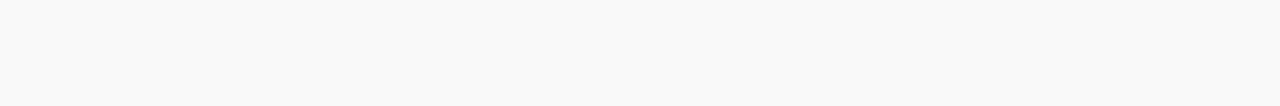
<file: 2022/09/20/hello-world/index.html>
<!DOCTYPE html><html lang="cn"><head><head><meta charset="utf-8"><meta http-equiv="X-UA-Compatible" content="IE=edge"><meta name="viewport" content="width=device-width,initial-scale=1"><meta name="author" content="viggo"><title>论坛起点，发现更专业的交流！ - nav.bbsStart.com 专业论坛导航</title><meta name="keywords" content="导航，论坛，论坛起点，专业"><meta name="description" content=""><link rel="shortcut icon" href="/favicon.ico"><link rel="stylesheet" href="/css/hclonely.css"><link rel="stylesheet" href="//fonts.loli.net/css?family=Arimo:400,700,400italic.css"><link rel="stylesheet" href="/css/fonts/linecons/css/linecons.min.css"><link rel="stylesheet" href="/css/fonts/fontawesome/css/all.min.css"><link rel="stylesheet" href="/css/bootstrap.min.css"><link rel="stylesheet" href="/css/xenon-core.min.css"><link rel="stylesheet" href="/css/xenon-components.min.css"><link rel="stylesheet" href="/css/xenon-skins.min.css"><link rel="stylesheet" href="/css/nav.min.css"><link rel="stylesheet" href="/css/bbsstart.css"><script src="/js/jquery-1.11.1.min.js"></script><script>var userDefinedSearchData={custom:!1,thisSearch:"https://www.baidu.com/s?wd=",thisSearchIcon:"url(https://www.baidu.com/favicon.ico)",hotStatus:!0,data:[{name:"百度",img:"url(https://www.baidu.com/favicon.ico)",url:"https://www.baidu.com/s?wd="}]},expandAll=!1</script><script src="/js/header.js"></script><!--[if lt IE 9]>
        
<script src="/js/html5shiv.min.js"></script>

        
<script src="/js/respond.min.js"></script>

    <![endif]--><meta property="og:type" content="article"><meta property="og:url" content="http://example.com/2022/09/20/hello-world/index.html"><meta property="og:title" content="论坛起点，发现更专业的交流！ - nav.bbsStart.com 专业论坛导航"><meta property="og:description" content=""><meta property="og:site_name" content="论坛起点，发现更专业的交流！ - nav.bbsStart.com 专业论坛导航"><meta property="og:image" content="/images/webstack_banner_cn.png"><meta name="twitter:card" content="summary_large_image"><meta name="twitter:title" content="论坛起点，发现更专业的交流！ - nav.bbsStart.com 专业论坛导航"><meta name="twitter:description" content=""><meta name="twitter:image" content="/images/webstack_banner_cn.png"><meta name="generator" content="Hexo 6.3.0"></head></head><footer class="main-footer sticky footer-type-1"><div class="footer-inner">论坛起点，发现更专业的交流！<p>&copy; 2022 <a href="javascript:void(0);"><strong>bbsStart.com</strong></a> | Mod by <a href="https://blog.devyi.com" target="_blank"><strong>Devyi</strong></a> | Power by <a href="https://hexo.io/" target="_blank"><strong>Hexo</strong></a> & <a href="https://github.com/HCLonely/hexo-theme-webstack/" target="_blank"><strong>hexo-theme-webstack</strong></a></p><div class="go-up"><a href="#" rel="go-top"><i class="fas fa-angle-up"></i></a></div></div></footer><script src="/js/bootstrap.min.js"></script><script src="/js/TweenMax.min.js"></script><script src="/js/resizeable.min.js"></script><script src="/js/joinable.js"></script><script src="/js/xenon-api.min.js"></script><script src="/js/xenon-toggles.min.js"></script><script src="/js/xenon-custom.min.js"></script><script async src="https://busuanzi.ibruce.info/busuanzi/2.3/busuanzi.pure.mini.js"></script><script src="/js/lozad.min.js"></script></html>
</file>
<file: css/hclonely.css>
.sousuo{padding:25px 0 35px 0;max-width:717px;margin:0 auto}.search{position:relative;width:100%;margin:0 auto}.search-box{position:relative}.search-icon{position:absolute;left:3px;top:5px;width:40px;height:40px;overflow:hidden;border-radius:25px;cursor:pointer;opacity:0}.search-input{width:100%;height:50px;line-height:50px;font-size:16px;color:#999;border:none;outline:0;padding-left:45px;border:1px solid #e6e6e6;border-radius:10px}.search-input:focus{outline:0;border:1px solid #2188ff;-webkit-box-shadow:0 0 5px 0 rgba(71,158,245,.5);box-shadow:0 0 5px 0 rgba(71,158,245,.5)}input::-webkit-input-placeholder{font-size:12px;letter-spacing:1px;color:#ccc}.search-btn{position:absolute;right:0;top:0;width:50px;line-height:48px;background:0 0;border:none;font-size:25px;color:#ddd;font-weight:700;outline:0;padding:0 10px}.search-btn:hover{color:#6b7184}.search-btn i{margin:0}.search-hot-text{position:absolute;z-index:100;width:100%;border-radius:0 0 10px 10px;background:#fff;box-shadow:0 4px 5px 0 #cccccc94;overflow:hidden}.search-hot-text ul{margin:0;padding:5px 0}.search-hot-text ul li{border-top:1px solid #f2f2f2;line-height:30px;font-size:14px;padding:0 25px;color:#777;cursor:pointer}.search-hot-text ul li.current{background:#f1f1f1;color:#2196f3}.search-hot-text ul li:hover{background:#f1f1f1;color:#2196f3;cursor:pointer}.search-hot-text ul li span{display:inline-block;width:20px;height:20px;font-size:12px;line-height:20px;text-align:center;background:#e5e5e5;margin-right:10px;border-radius:10px;color:#999}.search-engine{position:absolute;top:60px;left:0;width:100%;background:#fff;padding:15px 0 0 15px;border-radius:5px;box-shadow:0 5px 20px 0 #d8d7d7;transition:all .3s;-moz-transition:all .3s;-webkit-transition:all .3s;-o-transition:all .3s;display:none;z-index:999}.search-engine-head{overflow:hidden;margin-bottom:10px;padding-right:15px}.search-engine-tit{float:left;margin:0;font-size:14px;color:#999}.search-engine-tool{float:right;font-size:12px;color:#999}.search-engine-tool>span{float:right;display:inline-block;width:25px;height:15px;background-position:0 0;cursor:pointer}.search-engine-tool>span.off{background-position:-30px 0}.search-engine ul::before{content:'';width:0;height:0;position:absolute;top:-15px;border-top:8px solid transparent;border-right:8px solid transparent;border-bottom:8px solid #fff;border-left:8px solid transparent}.search-engine-list::after{content:'';width:90px;height:20px;position:absolute;top:-20px;left:1px}.search-engine-list li{float:left;width:30%;line-height:30px;font-size:14px;padding:5px 10px 5px 10px;margin:0 10px 10px 0;background:#f9f9f9;color:#999;cursor:pointer;padding:0}.search-engine-list li span{width:25px;height:25px;border-radius:15px;float:left;margin-right:5px;margin-top:2.5px}body.night .board{background:#2c2e2f;box-shadow:0 0 6px #00000061}body.night .board a{color:#d6d6d6}body.night .tpwidget_text_hook,body.night .tpwidget_title_hook{color:#fdfdfd}body.night .sidebar-menu{border-right:#7f8080 1px solid}body.night .user-info-navbar{background-color:#232323!important}body.night .dropdown-menu{background-color:#232323!important;border:1px solid #888686!important}body.night .user-info-navbar .user-info-menu>li>a{border-bottom:1px solid #232323!important;border-right:1px solid #232323!important;border-left:1px solid #232323!important}.user-info-navbar .user-info-menu>li>a,body.night .user-info-navbar .user-info-menu>li>a{height:76px!important}body.night .user-info-navbar .user-info-menu>li>a:hover{border-right:1px solid #888686!important;border-left:1px solid #888686!important}body.night .user-info-navbar .user-info-menu>li{border:1px solid #232323!important}body.night .user-info-navbar .user-info-menu>li .dropdown-menu.languages li.active a{background-color:#232323!important;color:#979898!important}body.night,body.night #body{background-color:#2c2e2f!important;color:#a9a9a9!important}body.night .text-gray{color:#f8f8f8}body.night .xe-widget.xe-conversations{background:#2c2e2f}body.night .box2{border:1px solid #3f4142}body.night .xe-comment a{color:#d8d8d8}body.night .xe-comment p{color:#979898!important}body.night .box2:hover{box-shadow:0 26px 40px -24px #fff;-webkit-box-shadow:0 26px 40px -24px rgba(130,130,130,.13);-moz-box-shadow:0 26px 40px -24px rgba(0,36,100,.3);-webkit-transition:all .3s cubic-bezier(.25, .1, .14, 1.43);-moz-transition:all .3s ease;-o-transition:all .3s ease;transition:all .3s ease-out;background-color:#232323!important}body.night .tpwthwidt .front_37Zqj25,body.night .tpwthwidt .widget_ctONpAN{background:#535656;color:red!important}body.night .tpwthwidt .weakText_3SLbaEo{color:#fdfdfd}body.night .tpwthwidt .baseText_31obwQ4{color:#ccc}body.night footer.main-footer{border-top:1px solid #414344b5;background-color:#2c2e2f}body.night .footer-text a{color:#a9a9a9}body.night .footer-text a:hover,body.night footer-text a:focus{color:#fff;text-decoration:none}body.night .panel{background:#2c2e2f}body.night blockquote{border-left:5px solid #000}body.night .respond a{color:#cecece}body.night .respond .textarea{background-color:#2b2b2b;margin-top:50px;border-radius:15px;padding:10px}body.night .submit{color:#a5a5a5;background-color:#0000008f;border:0;border-radius:5px;padding:5px 10px;font-size:15px;float:right;margin-top:10px}body.night #search button i{color:#b1b1b1}body.night #search-text{background-color:#464646;color:#bdbdbd}.search-type input:hover+label,body.night .search-type input:checked+label{background-color:#969696}body.night .s-type-list{display:none;position:absolute;top:31px;padding:9pt 0;width:20pc;background:#535656;border-radius:4px;box-shadow:0 0 6px rgba(0,0,0,.16)}body.night .xe-comment-entry img{filter:brightness(95%)}body.night .search-input{border:1px solid #424242;border-radius:10px;background-color:#424242}body.night .search-engine{background:#424242;box-shadow:0 5px 20px 0 #2c2e2f}body.night .search-engine-list li{background:#424242}.go-up{right:10px!important;position:fixed!important;bottom:20px!important;height:20px}body.night .go-up a{background-color:rgb(88 88 88)!important;padding:15px 20px!important;border-radius:50%!important}body.night .go-up a:hover{background-color:rgb(123 123 123)!important}.footer-inner #busuanzi_container_site_pv,.footer-inner #busuanzi_container_site_uv{font-weight:700}.footer-inner #busuanzi_value_site_pv,.footer-inner #busuanzi_value_site_uv{color:#373e4a}.main-menu #busuanzi_value_site_pv,.main-menu #busuanzi_value_site_uv{float:right}.sidebar-menu .main-menu a>i{width:16px}
</file>
<file: css/bbsstart.css>
.tag{background-color:#ecf5ff;padding:2px 3px;line-height:12px;font-size:12px;color:#409eff;border:1px solid #d9ecff;border-radius:4px;box-sizing:border-box;white-space:nowrap}.sign{width:18px;height:18px}.t1{position:absolute;top:260px;left:30px;width:85%;background:#fff;padding:20px;border-radius:5px;box-shadow:0 5px 20px 0 #d8d7d7;transition:all .3s;-moz-transition:all .3s;-webkit-transition:all .3s;-o-transition:all .3s;display:none;z-index:999}.t2{cursor:pointer}.add-bookmark-tit{margin:0;font-size:18px;color:#777}.add-bookmark-text{margin-top:10px;font-size:14px;color:#999}.el-input__inner{-webkit-appearance:none;background-color:#fff;background-image:none;border-radius:4px;border:1px solid #dcdfe6;box-sizing:border-box;color:#606266;display:inline-block;font-size:inherit;height:30px;line-height:30px;outline:0;padding:0 15px;transition:border-color .2s cubic-bezier(.645,.045,.355,1);width:100%}.el-button{display:inline-block;line-height:1;white-space:nowrap;cursor:pointer;background:#fff;border:1px solid #dcdfe6;color:#606266;-webkit-appearance:none;text-align:center;box-sizing:border-box;outline:0;margin:0;transition:.1s;font-weight:500;-moz-user-select:none;-webkit-user-select:none;-ms-user-select:none;padding:12px 20px;font-size:14px;border-radius:4px}.el-button--primary{color:#fff;background-color:#409eff;border-color:#409eff}
</file>
<file: css/fonts/linecons/css/linecons.min.css>
@font-face{font-family:linecons;src:url(../font/linecons.eot?24293614);src:url(../font/linecons.eot?24293614#iefix) format('embedded-opentype'),url(../font/linecons.woff?24293614) format('woff'),url(../font/linecons.ttf?24293614) format('truetype'),url(../font/linecons.svg?24293614#linecons) format('svg');font-weight:400;font-style:normal}[class*=" linecons-"]:before,[class^=linecons-]:before{font-family:linecons;font-style:normal;font-weight:400;speak:none;display:inline-block;text-decoration:inherit;width:1em;margin-right:.2em;text-align:center;font-variant:normal;text-transform:none;line-height:1em;margin-left:.2em}.linecons-music:before{content:'\e800'}.linecons-search:before{content:'\e801'}.linecons-mail:before{content:'\e802'}.linecons-heart:before{content:'\e803'}.linecons-star:before{content:'\e804'}.linecons-user:before{content:'\e805'}.linecons-videocam:before{content:'\e806'}.linecons-camera:before{content:'\e807'}.linecons-photo:before{content:'\e808'}.linecons-attach:before{content:'\e809'}.linecons-lock:before{content:'\e80a'}.linecons-eye:before{content:'\e80b'}.linecons-tag:before{content:'\e80c'}.linecons-thumbs-up:before{content:'\e80d'}.linecons-pencil:before{content:'\e80e'}.linecons-comment:before{content:'\e80f'}.linecons-location:before{content:'\e810'}.linecons-cup:before{content:'\e811'}.linecons-trash:before{content:'\e812'}.linecons-doc:before{content:'\e813'}.linecons-note:before{content:'\e814'}.linecons-cog:before{content:'\e815'}.linecons-params:before{content:'\e816'}.linecons-calendar:before{content:'\e817'}.linecons-sound:before{content:'\e818'}.linecons-clock:before{content:'\e819'}.linecons-lightbulb:before{content:'\e81a'}.linecons-tv:before{content:'\e81b'}.linecons-desktop:before{content:'\e81c'}.linecons-mobile:before{content:'\e81d'}.linecons-cd:before{content:'\e81e'}.linecons-inbox:before{content:'\e81f'}.linecons-globe:before{content:'\e820'}.linecons-cloud:before{content:'\e821'}.linecons-paper-plane:before{content:'\e822'}.linecons-fire:before{content:'\e823'}.linecons-graduation-cap:before{content:'\e824'}.linecons-megaphone:before{content:'\e825'}.linecons-database:before{content:'\e826'}.linecons-key:before{content:'\e827'}.linecons-beaker:before{content:'\e828'}.linecons-truck:before{content:'\e829'}.linecons-money:before{content:'\e82a'}.linecons-food:before{content:'\e82b'}.linecons-shop:before{content:'\e82c'}.linecons-diamond:before{content:'\e82d'}.linecons-t-shirt:before{content:'\e82e'}.linecons-wallet:before{content:'\e82f'}
</file>
<file: css/xenon-core.min.css>
.ps-container .ps-scrollbar-x-rail{position:absolute;bottom:3px;height:5px;zoom:1;-webkit-opacity:0;-moz-opacity:0;opacity:0;-webkit-transition:background-color .2s linear,opacity .2s linear;-moz-transition:background-color .2s linear,opacity .2s linear;-o-transition:background-color .2s linear,opacity .2s linear;transition:background-color .2s linear,opacity .2s linear}.ps-container.hover .ps-scrollbar-x-rail,.ps-container:hover .ps-scrollbar-x-rail{zoom:1;-webkit-opacity:.6;-moz-opacity:.6;opacity:.6}.ps-container .ps-scrollbar-x-rail.hover,.ps-container .ps-scrollbar-x-rail:hover{background-color:rgba(255,255,255,.5)}.ps-container .ps-scrollbar-x-rail.in-scrolling{background-color:rgba(255,255,255,.9)}.ps-container .ps-scrollbar-y-rail{position:absolute;right:2px;width:5px;zoom:1;-webkit-opacity:0;-moz-opacity:0;opacity:0;-webkit-transition:background-color .2s linear,opacity .2s linear;-moz-transition:background-color .2s linear,opacity .2s linear;-o-transition:background-color .2s linear,opacity .2s linear;transition:background-color .2s linear,opacity .2s linear}.ps-container.hover .ps-scrollbar-y-rail,.ps-container:hover .ps-scrollbar-y-rail{zoom:1;-webkit-opacity:.6;-moz-opacity:.6;opacity:.6}.ps-container .ps-scrollbar-y-rail.hover,.ps-container .ps-scrollbar-y-rail:hover{background-color:rgba(255,255,255,.5)}.ps-container .ps-scrollbar-y-rail.in-scrolling{background-color:#eee;zoom:1;-webkit-opacity:.9;-moz-opacity:.9;opacity:.9}.ps-container .ps-scrollbar-x{position:absolute;bottom:0;height:5px;background-color:#aaa;-o-transition:background-color .2s linear;-webkit-transition:background-color .2s linear;-moz-transition:background-color .2s linear;transition:background-color .2s linear}.ps-container.ie6 .ps-scrollbar-x{font-size:0}.ps-container .ps-scrollbar-x-rail.hover .ps-scrollbar-x,.ps-container .ps-scrollbar-x-rail:hover .ps-scrollbar-x{background-color:#999}.ps-container .ps-scrollbar-y{position:absolute;right:0;width:5px;background-color:#aaa;-webkit-transition:background-color .2s linear;-moz-transition:background-color .2s linear;-o-transition:background-color .2s linear;transition:background-color .2s linear}.ps-container.ie6 .ps-scrollbar-y{font-size:0}.ps-container .ps-scrollbar-y-rail.hover .ps-scrollbar-y,.ps-container .ps-scrollbar-y-rail:hover .ps-scrollbar-y{background-color:#fafafa}.ps-container.ie .ps-scrollbar-x,.ps-container.ie .ps-scrollbar-y{visibility:hidden}.ps-container.ie.hover .ps-scrollbar-x,.ps-container.ie.hover .ps-scrollbar-y,.ps-container.ie:hover .ps-scrollbar-x,.ps-container.ie:hover .ps-scrollbar-y{visibility:visible}.cbp_tmtimeline{margin:30px 0 0 0;padding:0;list-style:none;position:relative}.cbp_tmtimeline:before{content:'';position:absolute;top:0;bottom:0;width:10px;background:#afdcf8;left:20%;margin-left:-10px}.cbp_tmtimeline>li{position:relative}.cbp_tmtimeline>li .cbp_tmtime{display:block;width:25%;padding-right:100px;position:absolute}.cbp_tmtimeline>li .cbp_tmtime span{display:block;text-align:right}.cbp_tmtimeline>li .cbp_tmtime span:first-child{font-size:.9em;color:#bdd0db}.cbp_tmtimeline>li .cbp_tmtime span:last-child{font-size:2.9em;color:#3594cb}.cbp_tmtimeline>li:nth-child(odd) .cbp_tmtime span:last-child{color:#6cbfee}.cbp_tmtimeline>li .cbp_tmlabel{margin:0 0 15px 25%;background:#3594cb;color:#fff;padding:2em;font-size:1.2em;font-weight:300;line-height:1.4;position:relative;border-radius:5px}.cbp_tmtimeline>li:nth-child(odd) .cbp_tmlabel{background:#6cbfee}.cbp_tmtimeline>li .cbp_tmlabel h2{margin-top:0;padding:0 0 10px 0;border-bottom:1px solid rgba(255,255,255,.4)}.cbp_tmtimeline>li .cbp_tmlabel:after{right:100%;border:solid transparent;content:" ";height:0;width:0;position:absolute;pointer-events:none;border-right-color:#3594cb;border-width:10px;top:10px}.cbp_tmtimeline>li:nth-child(odd) .cbp_tmlabel:after{border-right-color:#6cbfee}.cbp_tmtimeline>li .cbp_tmicon{width:40px;height:40px;speak:none;font-style:normal;font-weight:400;font-variant:normal;text-transform:none;font-size:1.4em;line-height:40px;-webkit-font-smoothing:antialiased;position:absolute;color:#fff;background:#46a4da;border-radius:50%;box-shadow:0 0 0 8px #afdcf8;text-align:center;left:20%;top:0;margin:0 0 0 -25px}@media screen and (max-width:65.375em){.cbp_tmtimeline>li .cbp_tmtime span:last-child{font-size:1.5em}}@media screen and (max-width:47.2em){.cbp_tmtimeline:before{display:none}.cbp_tmtimeline>li .cbp_tmtime{width:100%;position:relative;padding:0 0 20px 0}.cbp_tmtimeline>li .cbp_tmtime span{text-align:left}.cbp_tmtimeline>li .cbp_tmlabel{margin:0 0 30px 0;padding:1em;font-weight:400;font-size:95%}.cbp_tmtimeline>li .cbp_tmlabel:after{right:auto;left:20px;border-right-color:transparent;border-bottom-color:#3594cb;top:-20px}.cbp_tmtimeline>li:nth-child(odd) .cbp_tmlabel:after{border-right-color:transparent;border-bottom-color:#6cbfee}.cbp_tmtimeline>li .cbp_tmicon{position:relative;float:right;left:auto;margin:-55px 5px 0 0}}.dropdown-menu>li.checkbox-row{padding:5px 20px}.dropdown-menu li.checkbox-row{display:block;clear:both;font-weight:400;line-height:18px;color:#333;white-space:nowrap}.dropdown-menu li.checkbox-row label{font-weight:400}.dropdown-menu li.checkbox-row input:hover,.dropdown-menu li.checkbox-row label:hover,.dropdown-menu li.checkbox-row:hover{cursor:pointer}.no-touch .dropdown-menu>.checkbox-row:active,.no-touch .dropdown-menu>.checkbox-row:hover{text-decoration:none;color:#262626;background-color:#f5f5f5}.btn-toolbar{margin-bottom:5px}.btn-toolbar .btn-default{background-color:#68b828;color:#fff;border:1px solid transparent}.btn-toolbar .btn-default.dropdown-toggle{-webkit-box-shadow:none;-moz-box-shadow:none;box-shadow:none;border-color:transparent}.btn-toolbar .btn-primary{background-color:#508e1f}.btn-toolbar .btn-group.open .dropdown-toggle{background-color:#508e1f;color:#fff}.btn-toolbar .dropdown-menu{margin-top:0}.btn-toolbar .dropdown-menu .checkbox-row{-webkit-user-select:none;-moz-user-select:none;-ms-user-select:none;user-select:none}.btn-toolbar .dropdown-menu .checkbox-row .cbr-replaced{margin:0;margin-right:5px}.btn-toolbar .dropdown-menu .checkbox-row label{color:#979898;font-size:12px;margin:0}.lt-ie8 .btn-toolbar{display:none}.table-responsive{border-radius:0;border:1px solid #eee;margin-bottom:18px}.table-responsive>.table{margin-bottom:0}.table-responsive>.table-bordered{border:0}.table-responsive>.table-bordered>tbody>tr>td:first-child,.table-responsive>.table-bordered>tbody>tr>th:first-child,.table-responsive>.table-bordered>tfoot>tr>td:first-child,.table-responsive>.table-bordered>tfoot>tr>th:first-child,.table-responsive>.table-bordered>thead>tr>td:first-child,.table-responsive>.table-bordered>thead>tr>th:first-child{border-left:0}.table-responsive>.table-bordered>tbody>tr>td:last-child,.table-responsive>.table-bordered>tbody>tr>th:last-child,.table-responsive>.table-bordered>tfoot>tr>td:last-child,.table-responsive>.table-bordered>tfoot>tr>th:last-child,.table-responsive>.table-bordered>thead>tr>td:last-child,.table-responsive>.table-bordered>thead>tr>th:last-child{border-right:0}.table-responsive>.table-bordered>tbody>tr:last-child>td,.table-responsive>.table-bordered>tbody>tr:last-child>th,.table-responsive>.table-bordered>tfoot>tr:last-child>td,.table-responsive>.table-bordered>tfoot>tr:last-child>th{border-bottom:0}.table-responsive[data-pattern=priority-columns]{position:relative;width:100%;margin-bottom:18px;overflow-y:hidden;overflow-x:auto;-ms-overflow-style:-ms-autohiding-scrollbar;border-radius:0;border:1px solid #eee;-webkit-overflow-scrolling:touch}.table-responsive[data-pattern=priority-columns]>.table{margin-bottom:0}.table-responsive[data-pattern=priority-columns]>.table>tbody>tr>td,.table-responsive[data-pattern=priority-columns]>.table>tbody>tr>th,.table-responsive[data-pattern=priority-columns]>.table>tfoot>tr>td,.table-responsive[data-pattern=priority-columns]>.table>tfoot>tr>th,.table-responsive[data-pattern=priority-columns]>.table>thead>tr>td,.table-responsive[data-pattern=priority-columns]>.table>thead>tr>th{white-space:nowrap}.table-responsive[data-pattern=priority-columns]>.table-bordered{border:0}.table-responsive[data-pattern=priority-columns]>.table-bordered>tbody>tr>td:first-child,.table-responsive[data-pattern=priority-columns]>.table-bordered>tbody>tr>th:first-child,.table-responsive[data-pattern=priority-columns]>.table-bordered>tfoot>tr>td:first-child,.table-responsive[data-pattern=priority-columns]>.table-bordered>tfoot>tr>th:first-child,.table-responsive[data-pattern=priority-columns]>.table-bordered>thead>tr>td:first-child,.table-responsive[data-pattern=priority-columns]>.table-bordered>thead>tr>th:first-child{border-left:0}.table-responsive[data-pattern=priority-columns]>.table-bordered>tbody>tr>td:last-child,.table-responsive[data-pattern=priority-columns]>.table-bordered>tbody>tr>th:last-child,.table-responsive[data-pattern=priority-columns]>.table-bordered>tfoot>tr>td:last-child,.table-responsive[data-pattern=priority-columns]>.table-bordered>tfoot>tr>th:last-child,.table-responsive[data-pattern=priority-columns]>.table-bordered>thead>tr>td:last-child,.table-responsive[data-pattern=priority-columns]>.table-bordered>thead>tr>th:last-child{border-right:0}.table-responsive[data-pattern=priority-columns]>.table-bordered>tbody>tr:last-child>td,.table-responsive[data-pattern=priority-columns]>.table-bordered>tbody>tr:last-child>th,.table-responsive[data-pattern=priority-columns]>.table-bordered>tfoot>tr:last-child>td,.table-responsive[data-pattern=priority-columns]>.table-bordered>tfoot>tr:last-child>th{border-bottom:0}.mq.js .table-responsive[data-pattern=priority-columns] td[data-priority],.mq.js .table-responsive[data-pattern=priority-columns] th[data-priority],.mq.js.lt-ie10 .sticky-table-header td[data-priority],.mq.js.lt-ie10 .sticky-table-header th[data-priority]{display:none}.lt-ie9.mq.js .table-responsive[data-pattern=priority-columns] td[data-priority="1"],.lt-ie9.mq.js .table-responsive[data-pattern=priority-columns] th[data-priority="1"],.lt-ie9.mq.js.lt-ie10 .sticky-table-header td[data-priority="1"],.lt-ie9.mq.js.lt-ie10 .sticky-table-header th[data-priority="1"]{display:inline}.mq.js .table-responsive[data-pattern=priority-columns] td[data-priority="1"],.mq.js .table-responsive[data-pattern=priority-columns] th[data-priority="1"],.mq.js.lt-ie10 .sticky-table-header td[data-priority="1"],.mq.js.lt-ie10 .sticky-table-header th[data-priority="1"]{display:table-cell}@media screen and (min-width:480px){.lt-ie9.mq.js .table-responsive[data-pattern=priority-columns] td[data-priority="2"],.lt-ie9.mq.js .table-responsive[data-pattern=priority-columns] th[data-priority="2"],.lt-ie9.mq.js.lt-ie10 .sticky-table-header td[data-priority="2"],.lt-ie9.mq.js.lt-ie10 .sticky-table-header th[data-priority="2"]{display:inline}.mq.js .table-responsive[data-pattern=priority-columns] td[data-priority="2"],.mq.js .table-responsive[data-pattern=priority-columns] th[data-priority="2"],.mq.js.lt-ie10 .sticky-table-header td[data-priority="2"],.mq.js.lt-ie10 .sticky-table-header th[data-priority="2"]{display:table-cell}}@media screen and (min-width:640px){.lt-ie9.mq.js .table-responsive[data-pattern=priority-columns] td[data-priority="3"],.lt-ie9.mq.js .table-responsive[data-pattern=priority-columns] th[data-priority="3"],.lt-ie9.mq.js.lt-ie10 .sticky-table-header td[data-priority="3"],.lt-ie9.mq.js.lt-ie10 .sticky-table-header th[data-priority="3"]{display:inline}.mq.js .table-responsive[data-pattern=priority-columns] td[data-priority="3"],.mq.js .table-responsive[data-pattern=priority-columns] th[data-priority="3"],.mq.js.lt-ie10 .sticky-table-header td[data-priority="3"],.mq.js.lt-ie10 .sticky-table-header th[data-priority="3"]{display:table-cell}}@media screen and (min-width:800px){.lt-ie9.mq.js .table-responsive[data-pattern=priority-columns] td[data-priority="4"],.lt-ie9.mq.js .table-responsive[data-pattern=priority-columns] th[data-priority="4"],.lt-ie9.mq.js.lt-ie10 .sticky-table-header td[data-priority="4"],.lt-ie9.mq.js.lt-ie10 .sticky-table-header th[data-priority="4"]{display:inline}.mq.js .table-responsive[data-pattern=priority-columns] td[data-priority="4"],.mq.js .table-responsive[data-pattern=priority-columns] th[data-priority="4"],.mq.js.lt-ie10 .sticky-table-header td[data-priority="4"],.mq.js.lt-ie10 .sticky-table-header th[data-priority="4"]{display:table-cell}}@media screen and (min-width:960px){.lt-ie9.mq.js .table-responsive[data-pattern=priority-columns] td[data-priority="5"],.lt-ie9.mq.js .table-responsive[data-pattern=priority-columns] th[data-priority="5"],.lt-ie9.mq.js.lt-ie10 .sticky-table-header td[data-priority="5"],.lt-ie9.mq.js.lt-ie10 .sticky-table-header th[data-priority="5"]{display:inline}.mq.js .table-responsive[data-pattern=priority-columns] td[data-priority="5"],.mq.js .table-responsive[data-pattern=priority-columns] th[data-priority="5"],.mq.js.lt-ie10 .sticky-table-header td[data-priority="5"],.mq.js.lt-ie10 .sticky-table-header th[data-priority="5"]{display:table-cell}}@media screen and (min-width:1120px){.lt-ie9.mq.js .table-responsive[data-pattern=priority-columns] td[data-priority="6"],.lt-ie9.mq.js .table-responsive[data-pattern=priority-columns] th[data-priority="6"],.lt-ie9.mq.js.lt-ie10 .sticky-table-header td[data-priority="6"],.lt-ie9.mq.js.lt-ie10 .sticky-table-header th[data-priority="6"]{display:inline}.mq.js .table-responsive[data-pattern=priority-columns] td[data-priority="6"],.mq.js .table-responsive[data-pattern=priority-columns] th[data-priority="6"],.mq.js.lt-ie10 .sticky-table-header td[data-priority="6"],.mq.js.lt-ie10 .sticky-table-header th[data-priority="6"]{display:table-cell}}table.table-small-font{font-size:12px;-webkit-text-size-adjust:none;line-height:1.5em}table.focus-on tbody tr:hover{cursor:pointer}table.focus-on tbody tr.unfocused td,table.focus-on tbody tr.unfocused th{color:#777;color:rgba(0,0,0,.4)}table.focus-on tbody tr.focused td,table.focus-on tbody tr.focused th{background-color:#68b828;color:#fff;border-color:#63b026}table td.col-hide,table th.col-hide{display:none}table td.col-show,table th.col-show{display:inline}.lt-ie9 table td.col-show,.lt-ie9 table th.col-show{display:table-cell}.lt-ie9 table.display-all td,.lt-ie9 table.display-all th{display:inline!important}table.display-all td,table.display-all th{display:table-cell!important}.sticky-table-header{background-color:#fff;border:none;border-radius:0;border-top:1px solid #eee;border-bottom:1px solid #eee;position:absolute;top:0;visibility:hidden;z-index:990;overflow:hidden;min-width:100%}.sticky-table-header.fixed-solution{min-width:0;position:fixed}.lt-ie10 .sticky-table-header.fixed-solution{border-left:1px solid #eee;border-right:1px solid #eee;box-sizing:content-box;border-bottom:none}.sticky-table-header.border-radius-fix{border-bottom-left-radius:3px;border-bottom-right-radius:3px}.sticky-table-header>.table{margin-bottom:0}.sticky-table-header>.table>tbody>tr>td,.sticky-table-header>.table>tbody>tr>th,.sticky-table-header>.table>tfoot>tr>td,.sticky-table-header>.table>tfoot>tr>th,.sticky-table-header>.table>thead>tr>td,.sticky-table-header>.table>thead>tr>th{white-space:nowrap}.sticky-table-header>.table-bordered{border:0}.sticky-table-header>.table-bordered>tbody>tr>td:first-child,.sticky-table-header>.table-bordered>tbody>tr>th:first-child,.sticky-table-header>.table-bordered>tfoot>tr>td:first-child,.sticky-table-header>.table-bordered>tfoot>tr>th:first-child,.sticky-table-header>.table-bordered>thead>tr>td:first-child,.sticky-table-header>.table-bordered>thead>tr>th:first-child{border-left:0}.sticky-table-header>.table-bordered>tbody>tr>td:last-child,.sticky-table-header>.table-bordered>tbody>tr>th:last-child,.sticky-table-header>.table-bordered>tfoot>tr>td:last-child,.sticky-table-header>.table-bordered>tfoot>tr>th:last-child,.sticky-table-header>.table-bordered>thead>tr>td:last-child,.sticky-table-header>.table-bordered>thead>tr>th:last-child{border-right:0}.sticky-table-header>.table-bordered>tbody>tr:last-child>td,.sticky-table-header>.table-bordered>tbody>tr:last-child>th,.sticky-table-header>.table-bordered>tfoot>tr:last-child>td,.sticky-table-header>.table-bordered>tfoot>tr:last-child>th{border-bottom:0}.breadcrumb.auto-hidden li a,.footer-sticked-chat .chat-conversations>li .chat-user,.footer-sticked-chat .chat-conversations>li.browse-more .other-conversations-list li a span,.footer-sticked-chat .chat-conversations>li.open .conversation-window,.icon-collection .fontawesome-icon-list .fa-hover .icon-str>i,.icon-collection .fontawesome-icon-list .fa-hover .icon-str>span,.navbar.horizontal-menu .navbar-inner .navbar-brand a[data-toggle=settings-pane],.navbar.horizontal-menu .navbar-inner .navbar-brand a[data-toggle=settings-pane] i,.sidebar-menu .main-menu a,.transall,.user-info-navbar .user-info-menu>li>a,footer.main-footer .go-up a{-webkit-transition:all 220ms ease-in-out;-moz-transition:all 220ms ease-in-out;-o-transition:all 220ms ease-in-out;transition:all 220ms ease-in-out}#chat .chat-conversation .conversation-body>li:after,#chat .chat-conversation .conversation-body>li:before,.breadcrumb.auto-hidden:after,.breadcrumb.auto-hidden:before,.clearfix:after,.clearfix:before,.dataTables_wrapper .DTTT_container:after,.dataTables_wrapper .DTTT_container:before,.dataTables_wrapper .dataTables_filter:after,.dataTables_wrapper .dataTables_filter:before,.dataTables_wrapper .dataTables_length:after,.dataTables_wrapper .dataTables_length:before,.highlights li:after,.highlights li:before,.icon-collection .fontawesome-icon-list .fa-hover .icon-str:after,.icon-collection .fontawesome-icon-list .fa-hover .icon-str:before,.icon-collection .fontawesome-icon-list:after,.icon-collection .fontawesome-icon-list:before,.navbar.horizontal-menu .navbar-inner:after,.navbar.horizontal-menu .navbar-inner:before,.navbar.horizontal-menu .navbar-inner>.nav>li .dropdown-menu>.external a:after,.navbar.horizontal-menu .navbar-inner>.nav>li .dropdown-menu>.external a:before,.page-container .main-content .page-title:after,.page-container .main-content .page-title:before,.panel .panel-heading:after,.panel .panel-heading:before,.sidebar-menu .logo-env:after,.sidebar-menu .logo-env:before,.skin-color-palette:after,.skin-color-palette:before,.user-info-navbar .user-info-menu>li .dropdown-menu>.external a:after,.user-info-navbar .user-info-menu>li .dropdown-menu>.external a:before,footer.main-footer .footer-inner:after,footer.main-footer .footer-inner:before{content:" ";display:table}#chat .chat-conversation .conversation-body>li:after,.breadcrumb.auto-hidden:after,.clearfix:after,.dataTables_wrapper .DTTT_container:after,.dataTables_wrapper .dataTables_filter:after,.dataTables_wrapper .dataTables_length:after,.highlights li:after,.icon-collection .fontawesome-icon-list .fa-hover .icon-str:after,.icon-collection .fontawesome-icon-list:after,.navbar.horizontal-menu .navbar-inner:after,.navbar.horizontal-menu .navbar-inner>.nav>li .dropdown-menu>.external a:after,.page-container .main-content .page-title:after,.panel .panel-heading:after,.sidebar-menu .logo-env:after,.skin-color-palette:after,.user-info-navbar .user-info-menu>li .dropdown-menu>.external a:after,footer.main-footer .footer-inner:after{clear:both}body{background-color:#f9f9f9}a{outline:0!important}p{color:#979898}body,html{height:100%;margin:0;padding:0;border:none}.boxed-container{background:#f9f9f9}.boxed-container #chat .chat-inner{position:absolute!important}.page-container{display:table;width:100%;height:100%;vertical-align:top;border-collapse:collapse;border-spacing:0;table-layout:fixed}.boxed-container .page-container{max-width:1140px;margin:20px auto}@media screen and (max-width:768px){.boxed-container .page-container{margin:0}}.page-container.container{max-width:1140px;table-layout:auto}.page-container .main-content{display:table-cell;position:relative;z-index:1;padding:30px;padding-bottom:0;vertical-align:top;word-break:break-word;width:100%;-webkit-transition:opacity .1s ease-in-out;-moz-transition:opacity .1s ease-in-out;-o-transition:opacity .1s ease-in-out;transition:opacity .1s ease-in-out}.page-container .main-content.is-loading{zoom:1;-webkit-opacity:.5;-moz-opacity:.5;opacity:.5;-webkit-transition:opacity .3s ease-in-out;-moz-transition:opacity .3s ease-in-out;-o-transition:opacity .3s ease-in-out;transition:opacity .3s ease-in-out}.boxed-container .page-container .main-content{background-color:#f9f9f9}.page-container .main-content:hover{z-index:15}.page-container .main-content .page-title{background:#f8f8f8;margin:-30px;margin-bottom:30px;padding:20px 0;-webkit-box-shadow:0 1px 0 rgba(0,1,1,.08),inset 0 1px 0 #ededed;-moz-box-shadow:0 1px 0 rgba(0,1,1,.08),inset 0 1px 0 #ededed;box-shadow:0 1px 0 rgba(0,1,1,.08),inset 0 1px 0 #ededed}@media screen and (max-width:768px){.page-container .main-content .page-title{padding:15px 0}}.page-container .main-content .page-title.full-width .title-env{width:100%;padding-right:30px}.page-container .main-content .page-title .breadcrumb-env,.page-container .main-content .page-title .title-env{display:block}.page-container .main-content .page-title .title-env{float:left;padding-left:30px}.page-container .main-content .page-title .title-env .title{margin:0;font-size:27px}@media screen and (max-width:768px){.page-container .main-content .page-title .title-env .title{font-size:23px}.page-container .main-content .page-title .title-env .title+p{font-size:12px}}@media screen and (max-width:480px){.page-container .main-content .page-title .title-env .title{font-size:19px}}.page-container .main-content .page-title .title-env .title+p{margin:0;margin-top:5px;color:#979898}.page-container .main-content .page-title .breadcrumb-env{float:right;padding-right:30px}@media screen and (max-width:480px){.page-container .main-content .page-title .breadcrumb-env{clear:both;float:none;padding:0 10px}}.page-container .main-content .page-title .breadcrumb-env .breadcrumb{margin-bottom:0;margin-top:8px}@media screen and (max-width:768px){.page-container .main-content .page-title .breadcrumb-env .breadcrumb{margin-top:4px}.page-container .main-content .page-title .breadcrumb-env .breadcrumb li a{font-size:12px}}.sidebar-menu{display:table-cell;position:relative;width:280px;background:#2c2e2f;z-index:1}.sidebar-menu .logo-env{padding:19px 45px;border-bottom:1px solid #313437}.sidebar-menu .logo-env .logo{float:left}.sidebar-menu .logo-env .logo .logo-collapsed{display:none}.sidebar-menu .logo-env .settings-icon{float:right;position:relative;top:1px}.sidebar-menu .logo-env .settings-icon a{color:#979898;line-height:1}.sidebar-menu .logo-env .settings-icon a i{line-height:1;font-size:18px}.sidebar-menu .logo-env .settings-icon a:hover{color:#fff}.sidebar-menu .main-menu{padding-left:40px;padding-right:40px;margin-top:20px;margin-bottom:20px;list-style:none}@media screen and (max-width:768px){.sidebar-menu .main-menu{margin-top:10px;margin-bottom:10px}}.sidebar-menu .main-menu a{color:#979898;text-decoration:none;display:block;padding:13px 5px;border-bottom:1px solid #313437}.sidebar-menu .main-menu a>i{display:inline-block;margin-right:10px}.sidebar-menu .main-menu a>i+span{padding-right:10px}.sidebar-menu .main-menu a>span{display:inline-block}.sidebar-menu .main-menu a>.label{margin-top:1px}.sidebar-menu .main-menu a>.badge{font-size:75%;line-height:1.2}.sidebar-menu .main-menu a:hover{color:#fff}.sidebar-menu .main-menu li.active>a{color:#fff}.sidebar-menu .main-menu li.has-sub>a:before{position:relative;display:inline-block;font-family:"Font Awesome 5 Free";content:'\f107';float:right;color:#6d747a;margin-left:10px;-webkit-transform:rotate(-90deg);-moz-transform:rotate(-90deg);-o-transform:rotate(-90deg);-ms-transform:rotate(-90deg);transform:rotate(-90deg);-webkit-transition:all 150ms ease-in-out;-moz-transition:all 150ms ease-in-out;-o-transition:all 150ms ease-in-out;transition:all 150ms ease-in-out}.sidebar-menu .main-menu li.has-sub.expanded>a:before,.sidebar-menu .main-menu li.has-sub.opened>a:before{-webkit-transform:rotate(0);-moz-transform:rotate(0);-o-transform:rotate(0);-ms-transform:rotate(0);transform:rotate(0)}.sidebar-menu .main-menu>li.opened>ul{display:block}.sidebar-menu .main-menu>li.opened .opened>ul{display:block}.sidebar-menu .main-menu ul{display:none;margin:0;padding:0;overflow:hidden;list-style:none}.sidebar-menu .main-menu ul li{position:relative}@media screen and (min-width:768px){.sidebar-menu .main-menu ul li.is-hidden{left:-20px;zoom:1;-webkit-opacity:0;-moz-opacity:0;opacity:0}}.sidebar-menu .main-menu ul li.is-shown{left:0;zoom:1;-webkit-opacity:1;-moz-opacity:1;opacity:1;-webkit-transition:all .2s ease-in-out;-moz-transition:all .2s ease-in-out;-o-transition:all .2s ease-in-out;transition:all .2s ease-in-out}.sidebar-menu .main-menu ul li.is-shown+.is-shown{-webkit-transition-delay:80ms;-moz-transition-delay:80ms;-o-transition-delay:80ms;transition-delay:80ms}.sidebar-menu .main-menu ul li.is-shown+.is-shown+.is-shown{-webkit-transition-delay:120ms;-moz-transition-delay:120ms;-o-transition-delay:120ms;transition-delay:120ms}.sidebar-menu .main-menu ul li.is-shown+.is-shown+.is-shown+.is-shown{-webkit-transition-delay:160ms;-moz-transition-delay:160ms;-o-transition-delay:160ms;transition-delay:160ms}.sidebar-menu .main-menu ul li.is-shown+.is-shown+.is-shown+.is-shown+.is-shown{-webkit-transition-delay:.2s;-moz-transition-delay:.2s;-o-transition-delay:.2s;transition-delay:.2s}.sidebar-menu .main-menu ul li.is-shown+.is-shown+.is-shown+.is-shown+.is-shown+.is-shown{-webkit-transition-delay:240ms;-moz-transition-delay:240ms;-o-transition-delay:240ms;transition-delay:240ms}.sidebar-menu .main-menu ul li.is-shown+.is-shown+.is-shown+.is-shown+.is-shown+.is-shown+.is-shown{-webkit-transition-delay:280ms;-moz-transition-delay:280ms;-o-transition-delay:280ms;transition-delay:280ms}.sidebar-menu .main-menu ul li.is-shown+.is-shown+.is-shown+.is-shown+.is-shown+.is-shown+.is-shown+.is-shown{-webkit-transition-delay:320ms;-moz-transition-delay:320ms;-o-transition-delay:320ms;transition-delay:320ms}.sidebar-menu .main-menu ul li.is-shown+.is-shown+.is-shown+.is-shown+.is-shown+.is-shown+.is-shown+.is-shown+.is-shown{-webkit-transition-delay:360ms;-moz-transition-delay:360ms;-o-transition-delay:360ms;transition-delay:360ms}.sidebar-menu .main-menu ul li.is-shown+.is-shown+.is-shown+.is-shown+.is-shown+.is-shown+.is-shown+.is-shown+.is-shown+.is-shown{-webkit-transition-delay:.4s;-moz-transition-delay:.4s;-o-transition-delay:.4s;transition-delay:.4s}.sidebar-menu .main-menu ul li.is-shown+.is-shown+.is-shown+.is-shown+.is-shown+.is-shown+.is-shown+.is-shown+.is-shown+.is-shown+.is-shown{-webkit-transition-delay:440ms;-moz-transition-delay:440ms;-o-transition-delay:440ms;transition-delay:440ms}.sidebar-menu .main-menu ul li.hidden-item{visibility:hidden;zoom:1;-webkit-opacity:0;-moz-opacity:0;opacity:0;-webkit-transition:all 250ms ease-in-out;-moz-transition:all 250ms ease-in-out;-o-transition:all 250ms ease-in-out;transition:all 250ms ease-in-out}.sidebar-menu .main-menu ul li a{padding-left:35px}.sidebar-menu .main-menu ul li ul li a{padding-left:60px}.sidebar-menu .main-menu ul li ul li ul li a{padding-left:85px}.sidebar-menu .main-menu ul li ul li ul li ul li a{padding-left:110px}.sidebar-menu .ps-scrollbar-x-rail .ps-scrollbar-x,.sidebar-menu .ps-scrollbar-y-rail .ps-scrollbar-y{background-color:rgba(255,255,255,.6)}.sidebar-menu.fixed{height:100%}.sidebar-menu.fixed .sidebar-menu-inner{position:fixed;left:0;top:0;bottom:0;width:inherit;overflow:hidden}.page-body.right-sidebar .sidebar-menu.fixed .sidebar-menu-inner{left:auto;right:0}@media screen and (min-width:768px){.sidebar-menu.collapsed{width:80px;z-index:10;overflow:visible}.sidebar-menu.collapsed .hidden-collapsed{display:none!important}.sidebar-menu.collapsed+.main-content .user-info-navbar .user-info-menu a[data-toggle=sidebar]{color:#606161}.sidebar-menu.collapsed+.main-content .main-footer{left:80px}.sidebar-menu.collapsed .sidebar-menu-inner{overflow:visible;position:relative}.sidebar-menu.collapsed .logo-env{padding:18px 0}.sidebar-menu.collapsed .logo-env .logo-collapsed{display:block;text-align:center}.sidebar-menu.collapsed .logo-env .logo-collapsed img{display:inline-block}.sidebar-menu.collapsed .logo-env .logo-expanded,.sidebar-menu.collapsed .logo-env .settings-icon{display:none}.sidebar-menu.collapsed .logo-env .logo{float:none}.sidebar-menu.collapsed .main-menu{padding-left:0;padding-right:0}.sidebar-menu.collapsed .main-menu>li{text-align:center;position:relative}.sidebar-menu.collapsed .main-menu>li li.active,.sidebar-menu.collapsed .main-menu>li.active{background-color:#252627}.sidebar-menu.collapsed .main-menu>li>a>i{margin-right:0;font-size:16px}.sidebar-menu.collapsed .main-menu>li>a>span{display:none!important}.sidebar-menu.collapsed .main-menu>li>a>span.label{display:block;position:absolute;right:0;top:0}.sidebar-menu.collapsed .main-menu>li.has-sub>a:before{display:none}.sidebar-menu.collapsed .main-menu>li.opened>ul{display:none}.sidebar-menu.collapsed .main-menu>li>ul{position:absolute;background:#2c2e2f;width:250px;top:0;left:100%;text-align:left}.page-body.right-sidebar .sidebar-menu.collapsed .main-menu>li>ul{left:auto;right:100%}.sidebar-menu.collapsed .main-menu>li>ul>li>a{padding-left:20px}.sidebar-menu.collapsed .main-menu>li>ul>li>ul>li>a{padding-left:35px}.sidebar-menu.collapsed .main-menu>li>ul>li>ul>li>ul>li>a{padding-left:50px}.sidebar-menu.collapsed .main-menu>li>ul>li>ul>li>ul>li>ul>li>a{padding-left:65px}.sidebar-menu.collapsed .main-menu>li>ul>li>ul>li>ul>li>ul>li>ul>li>a{padding-left:80px}.sidebar-menu.collapsed .main-menu>li>ul li.has-sub>a:before{margin-right:10px}.sidebar-menu.collapsed .main-menu>li:hover>ul{display:block}}.page-body.right-sidebar .page-container{direction:rtl}.page-body.right-sidebar .page-container>*{direction:ltr}.navbar.horizontal-menu{position:relative;height:85px;background:#fff;margin:0;padding:0;z-index:101;min-height:0;-webkit-box-shadow:0 0 1px rgba(0,0,0,.15);-moz-box-shadow:0 0 1px rgba(0,0,0,.15);box-shadow:0 0 1px rgba(0,0,0,.15)}.navbar.horizontal-menu.navbar-fixed-top{position:fixed;left:0;right:0;top:0}.navbar.horizontal-menu.navbar-fixed-top+.page-container{margin-top:85px}.navbar.horizontal-menu.navbar-fixed-top+.page-container>.sidebar-menu.fixed .sidebar-menu-inner{top:85px}.settings-pane-open .navbar.horizontal-menu.navbar-fixed-top{position:relative}.settings-pane-open .navbar.horizontal-menu.navbar-fixed-top+.page-container{margin-top:0}.settings-pane-open .navbar.horizontal-menu.navbar-fixed-top+.page-container>.sidebar-menu.fixed .sidebar-menu-inner{top:0}.settings-pane-open .navbar.horizontal-menu.navbar-minimal+.page-container{margin-top:0!important}.navbar.horizontal-menu+.page-container>.sidebar-menu.fixed .sidebar-menu-inner{top:85px}.navbar.horizontal-menu .navbar-inner .navbar-brand{padding:0 30px;margin:0;float:left;height:85px;display:table}.navbar.horizontal-menu .navbar-inner .navbar-brand:hover a[data-toggle=settings-pane]{zoom:1;-webkit-opacity:1;-moz-opacity:1;opacity:1}.settings-pane-open .navbar.horizontal-menu .navbar-inner .navbar-brand a[data-toggle=settings-pane]{zoom:1;-webkit-opacity:1;-moz-opacity:1;opacity:1}.settings-pane-open .navbar.horizontal-menu .navbar-inner .navbar-brand a[data-toggle=settings-pane] i{color:#2c2e2f}.navbar.horizontal-menu .navbar-inner .navbar-brand a{display:table-cell;vertical-align:middle}.navbar.horizontal-menu .navbar-inner .navbar-brand a.logo img{margin:0}.navbar.horizontal-menu .navbar-inner .navbar-brand a[data-toggle=settings-pane]{padding-left:10px;zoom:1;-webkit-opacity:0;-moz-opacity:0;opacity:0}.navbar.horizontal-menu .navbar-inner .navbar-brand a[data-toggle=settings-pane] i{display:block;line-height:1;font-size:12px;color:#979898;margin-top:1px}.navbar.horizontal-menu .navbar-inner .navbar-brand a[data-toggle=settings-pane]:hover i{color:#2c2e2f}@media screen and (min-width:768px){.navbar.horizontal-menu .navbar-inner .navbar-nav{list-style:none;padding:0;margin:0}.navbar.horizontal-menu .navbar-inner .navbar-nav.click-to-expand .has-sub:hover>a:before{-webkit-transform:rotate(0);-moz-transform:rotate(0);-o-transform:rotate(0);-ms-transform:rotate(0);transform:rotate(0)}.navbar.horizontal-menu .navbar-inner .navbar-nav.click-to-expand .has-sub.expanded>a:before{-webkit-transform:rotate(90deg);-moz-transform:rotate(90deg);-o-transform:rotate(90deg);-ms-transform:rotate(90deg);transform:rotate(90deg)}.navbar.horizontal-menu .navbar-inner .navbar-nav a{position:relative;display:inline-block;line-height:1;color:#7d7f7f;z-index:1}.navbar.horizontal-menu .navbar-inner .navbar-nav a>i{display:inline-block;margin-right:5px}.navbar.horizontal-menu .navbar-inner .navbar-nav a>.label.pull-right{margin-top:0}.navbar.horizontal-menu .navbar-inner .navbar-nav a>.title{display:inline-block}.navbar.horizontal-menu .navbar-inner .navbar-nav a>.title+.badge{margin-left:7px}.navbar.horizontal-menu .navbar-inner .navbar-nav li.active>a,.navbar.horizontal-menu .navbar-inner .navbar-nav li:hover>a{color:#313232}.navbar.horizontal-menu .navbar-inner .navbar-nav>li{position:relative;z-index:1;line-height:85px;border:1px solid transparent;border-top:0;border-bottom:0}.navbar.horizontal-menu .navbar-inner .navbar-nav>li:hover{z-index:2}.navbar.horizontal-menu .navbar-inner .navbar-nav>li.active,.navbar.horizontal-menu .navbar-inner .navbar-nav>li:hover{border-color:#f3f3f3;background-color:#fafafa}.navbar.horizontal-menu .navbar-inner .navbar-nav>li.active{margin-left:-1px}.navbar.horizontal-menu .navbar-inner .navbar-nav>li.active+li:hover{border-left-color:transparent}.navbar.horizontal-menu .navbar-inner .navbar-nav>li>a{padding:0 15px;line-height:85px}.navbar.horizontal-menu .navbar-inner .navbar-nav>li>ul{position:absolute;min-width:270px;border:1px solid #eee;visibility:hidden;display:block;left:-1px;-webkit-border-radius:0;-webkit-background-clip:padding-box;-moz-border-radius:0;-moz-background-clip:padding;border-radius:0;background-clip:padding-box;-webkit-box-shadow:0 2px 8px rgba(0,1,1,.05);-moz-box-shadow:0 2px 8px rgba(0,1,1,.05);box-shadow:0 2px 8px rgba(0,1,1,.05);-webkit-transition:opacity 180ms linear,visibility 180ms linear;-moz-transition:opacity 180ms linear,visibility 180ms linear;-o-transition:opacity 180ms linear,visibility 180ms linear;transition:opacity 180ms linear,visibility 180ms linear;zoom:1;-webkit-opacity:0;-moz-opacity:0;opacity:0}.navbar.horizontal-menu .navbar-inner .navbar-nav>li.hover>ul{visibility:visible;zoom:1;-webkit-opacity:1;-moz-opacity:1;opacity:1}.navbar.horizontal-menu .navbar-inner .navbar-nav ul{position:relative;display:none;list-style:none;padding:0;margin:0;top:100%;min-width:100%;background:#fff;z-index:2}.navbar.horizontal-menu .navbar-inner .navbar-nav ul ul{display:block;height:0;overflow:hidden;visibility:hidden;zoom:1;-webkit-opacity:0;-moz-opacity:0;opacity:0;-webkit-transition:opacity 350ms linear;-moz-transition:opacity 350ms linear;-o-transition:opacity 350ms linear;transition:opacity 350ms linear}.navbar.horizontal-menu .navbar-inner .navbar-nav ul ul.is-visible{height:auto;visibility:visible;zoom:1;-webkit-opacity:1;-moz-opacity:1;opacity:1}.navbar.horizontal-menu .navbar-inner .navbar-nav ul>li:last-child>a:after{display:none}.navbar.horizontal-menu .navbar-inner .navbar-nav ul>li{line-height:1;margin:0}.navbar.horizontal-menu .navbar-inner .navbar-nav ul>li>a{position:relative;display:block;white-space:nowrap;padding:15px 25px;color:#979898}.navbar.horizontal-menu .navbar-inner .navbar-nav ul>li>a:after{content:'';position:absolute;left:25px;right:25px;bottom:0;background:#eee;height:1px}.navbar.horizontal-menu .navbar-inner .navbar-nav ul>li.active>a{color:#313232;background:#fafafa;border-top:1px solid #eee;margin-top:-2px}.navbar.horizontal-menu .navbar-inner .navbar-nav ul>li.active>a:after{left:0;right:0}.navbar.horizontal-menu .navbar-inner .navbar-nav ul>li.has-sub>a:before{content:'\f105';font-family:"Font Awesome 5 Free";display:block;float:right;color:#979898;position:relative;margin-left:10px;line-height:1.3;-webkit-transform-origin:center center;-moz-transform-origin:center center;-o-transform-origin:center center;-ms-transform-origin:center center;transform-origin:center center}.navbar.horizontal-menu .navbar-inner .navbar-nav ul>li.has-sub.expanded>a:before,.navbar.horizontal-menu .navbar-inner .navbar-nav ul>li.has-sub:hover>a:before{-webkit-transform:rotate(90deg);-moz-transform:rotate(90deg);-o-transform:rotate(90deg);-ms-transform:rotate(90deg);transform:rotate(90deg)}.navbar.horizontal-menu .navbar-inner .navbar-nav ul>li ul{background:#f6f6f6;border-top:1px solid #eee;border-bottom:1px solid #eee;margin-top:-1px}.navbar.horizontal-menu .navbar-inner .navbar-nav ul>li ul ul{background:#f1f1f1;border-top-color:#e7e7e7;border-bottom-color:#e7e7e7}.navbar.horizontal-menu .navbar-inner .navbar-nav ul>li ul ul a:after{background-color:#e7e7e7}.navbar.horizontal-menu .navbar-inner .navbar-nav ul>li ul ul ul{background:#ececec;border-top-color:#e2e2e2;border-bottom-color:#e2e2e2}.navbar.horizontal-menu .navbar-inner .navbar-nav ul>li ul ul ul a:after{background-color:#e2e2e2}}.navbar.horizontal-menu .navbar-inner .navbar-mobile-clear{display:block}.navbar.horizontal-menu .navbar-inner>.nav{list-style:none;margin:0;padding:0}.navbar.horizontal-menu .navbar-inner>.nav.navbar-mobile{display:none}.navbar.horizontal-menu .navbar-inner>.nav>li{line-height:85px;display:inline-block}.navbar.horizontal-menu .navbar-inner>.nav>li i{font-size:15px;color:#979898;line-height:1}.navbar.horizontal-menu .navbar-inner>.nav>li>a{position:relative;padding:0 15px;margin:0;border:1px solid transparent;border-top:0;border-bottom:0;z-index:2}.navbar.horizontal-menu .navbar-inner>.nav>li>a:hover{background:#fafafa}.navbar.horizontal-menu .navbar-inner>.nav>li>a:hover i{color:#717272}.navbar.horizontal-menu .navbar-inner>.nav>li>a.notification-icon{padding:0 20px}.navbar.horizontal-menu .navbar-inner>.nav>li>a.notification-icon:before{content:'';position:absolute;height:2px;top:0;left:0;right:0;background:#68b828;display:none}.navbar.horizontal-menu .navbar-inner>.nav>li>a.notification-icon:hover:before{display:block}.navbar.horizontal-menu .navbar-inner>.nav>li>a.notification-icon i{margin-right:2px}.navbar.horizontal-menu .navbar-inner>.nav>li>a.notification-icon .badge{font-size:9px;position:absolute;top:50%;right:10px;padding:4px;min-width:18px;font-weight:400;line-height:1;margin-top:-20px}.navbar.horizontal-menu .navbar-inner>.nav>li>a.notification-icon.notification-icon-messages:before{background-color:#7c38bc}.navbar.horizontal-menu .navbar-inner>.nav>li>a[data-toggle=chat]{padding:0 20px}.chat-open .navbar.horizontal-menu .navbar-inner>.nav>li>a[data-toggle=chat] i{color:#717272}.navbar.horizontal-menu .navbar-inner>.nav>li.open>a.notification-icon{background-color:#fff;border-color:#f3f3f3;color:#717272}.navbar.horizontal-menu .navbar-inner>.nav>li.open>a.notification-icon i{color:#717272}.navbar.horizontal-menu .navbar-inner>.nav>li.open>a.notification-icon:before{display:block}.navbar.horizontal-menu .navbar-inner>.nav>li>ul{z-index:1;border-color:#f3f3f3}.navbar.horizontal-menu .navbar-inner>.nav>li.search-form{padding:0 20px}.navbar.horizontal-menu .navbar-inner>.nav>li.user-profile>a{border:1px solid transparent;border-top:0;border-bottom:0}.navbar.horizontal-menu .navbar-inner>.nav>li.user-profile>a:focus{background-color:#fff}.navbar.horizontal-menu .navbar-inner>.nav>li.user-profile.open>a{background-color:#fff;border-color:#f3f3f3}.navbar.horizontal-menu .navbar-inner>.nav>li.user-profile.open>.dropdown-menu{margin-left:-1px}.navbar.horizontal-menu .navbar-inner>.nav>li .dropdown-menu{line-height:1.42857143}.navbar.horizontal-menu .navbar-inner>.nav>li .dropdown-menu.messages,.navbar.horizontal-menu .navbar-inner>.nav>li .dropdown-menu.notifications,.navbar.horizontal-menu .navbar-inner>.nav>li .dropdown-menu.user-profile-menu{z-index:1;margin-top:-1px}.navbar.horizontal-menu .navbar-inner>.nav>li .dropdown-menu.user-profile-menu{right:0!important}@media screen and (min-width:767px) and (max-width:992px){.navbar.horizontal-menu .navbar-inner .navbar-brand{padding:0 15px}.navbar.horizontal-menu .navbar-inner .navbar-nav>li{line-height:84px}.navbar.horizontal-menu .navbar-inner .navbar-nav>li>a{padding:0 10px;font-size:12px}.navbar.horizontal-menu .navbar-inner .navbar-nav>li>a>.badge{display:none}.navbar.horizontal-menu .navbar-inner>.nav>li i{font-size:13px}.navbar.horizontal-menu .navbar-inner>.nav>li>a.notification-icon{padding-left:15px;padding-right:15px}.navbar.horizontal-menu .navbar-inner>.nav>li.user-profile>a>span{display:none!important}}.navbar.horizontal-menu.click-to-expand .has-sub:hover>a:before{-webkit-transform:rotate(0)!important;-moz-transform:rotate(0)!important;-o-transform:rotate(0)!important;-ms-transform:rotate(0)!important;transform:rotate(0)!important}.navbar.horizontal-menu.click-to-expand .has-sub.expanded>a:before{-webkit-transform:rotate(90deg)!important;-moz-transform:rotate(90deg)!important;-o-transform:rotate(90deg)!important;-ms-transform:rotate(90deg)!important;transform:rotate(90deg)!important}@media screen and (min-width:768px){.navbar.horizontal-menu.navbar-minimal{height:55px}}.navbar.horizontal-menu.navbar-minimal.navbar-fixed-top+.page-container{margin-top:55px}@media screen and (max-width:768px){.navbar.horizontal-menu.navbar-minimal.navbar-fixed-top+.page-container{margin-top:0}}.navbar.horizontal-menu.navbar-minimal.navbar-fixed-top+.page-container>.sidebar-menu.fixed .sidebar-menu-inner{top:55px}.navbar.horizontal-menu.navbar-minimal+.page-container>.sidebar-menu.fixed .sidebar-menu-inner{top:55px}@media screen and (min-width:768px){.navbar.horizontal-menu.navbar-minimal .navbar-inner .navbar-brand{height:55px}.navbar.horizontal-menu.navbar-minimal .navbar-inner .navbar-nav>li{line-height:55px}.navbar.horizontal-menu.navbar-minimal .navbar-inner .navbar-nav>li>a{line-height:55px}}.navbar.horizontal-menu.navbar-minimal .navbar-inner>.nav>li{line-height:55px}@media screen and (min-width:767px) and (max-width:992px){.navbar.horizontal-menu.navbar-minimal .navbar-inner .navbar-nav>li{line-height:54px}}@media screen and (max-width:768px){.navbar.horizontal-menu{background:#2c2e2f;color:#fff;height:auto}.chat-open .navbar.horizontal-menu{left:-340px}.navbar.horizontal-menu.navbar-fixed-top{position:relative}.navbar.horizontal-menu.navbar-fixed-top+.page-container{margin-top:0}.navbar.horizontal-menu.navbar-fixed-top+.page-container>.sidebar-menu.fixed .sidebar-menu-inner{top:0}.settings-pane-open .navbar.horizontal-menu.navbar-fixed-top{position:relative}.settings-pane-open .navbar.horizontal-menu.navbar-fixed-top+.page-container{margin-top:0}.settings-pane-open .navbar.horizontal-menu.navbar-fixed-top+.page-container>.sidebar-menu.fixed .sidebar-menu-inner{top:0}.navbar.horizontal-menu+.page-container>.sidebar-menu.fixed .sidebar-menu-inner{top:85px}.navbar.horizontal-menu .navbar-inner{padding:20px 0}.navbar.horizontal-menu .navbar-inner .navbar-brand{height:auto;padding-left:20px}.navbar.horizontal-menu .navbar-inner .navbar-brand a[data-toggle=settings-pane]{display:none}.navbar.horizontal-menu .navbar-inner .navbar-mobile-clear{display:block;clear:both}.navbar.horizontal-menu .navbar-inner .navbar-nav{display:none;padding-left:40px;padding-right:40px;margin-top:20px;margin-bottom:20px;list-style:none;margin-bottom:0}.navbar.horizontal-menu .navbar-inner .navbar-nav a{color:#979898;text-decoration:none;display:block;padding:13px 5px;border-bottom:1px solid #313437}.navbar.horizontal-menu .navbar-inner .navbar-nav a>i{display:inline-block;margin-right:10px}.navbar.horizontal-menu .navbar-inner .navbar-nav a>i+span{padding-right:10px}.navbar.horizontal-menu .navbar-inner .navbar-nav a>span{display:inline-block}.navbar.horizontal-menu .navbar-inner .navbar-nav a>.label{margin-top:1px}.navbar.horizontal-menu .navbar-inner .navbar-nav a>.badge{font-size:75%;line-height:1.2}.navbar.horizontal-menu .navbar-inner .navbar-nav a:hover{color:#fff}.navbar.horizontal-menu .navbar-inner .navbar-nav li.active>a{color:#fff}.navbar.horizontal-menu .navbar-inner .navbar-nav li.has-sub>a:before{position:relative;display:inline-block;font-family:"Font Awesome 5 Free";content:'\f107';float:right;color:#6d747a;margin-left:10px;-webkit-transform:rotate(-90deg);-moz-transform:rotate(-90deg);-o-transform:rotate(-90deg);-ms-transform:rotate(-90deg);transform:rotate(-90deg);-webkit-transition:all 150ms ease-in-out;-moz-transition:all 150ms ease-in-out;-o-transition:all 150ms ease-in-out;transition:all 150ms ease-in-out}.navbar.horizontal-menu .navbar-inner .navbar-nav li.has-sub.expanded>a:before,.navbar.horizontal-menu .navbar-inner .navbar-nav li.has-sub.opened>a:before{-webkit-transform:rotate(0);-moz-transform:rotate(0);-o-transform:rotate(0);-ms-transform:rotate(0);transform:rotate(0)}.navbar.horizontal-menu .navbar-inner .navbar-nav>li.opened>ul{display:block}.navbar.horizontal-menu .navbar-inner .navbar-nav>li.opened .opened>ul{display:block}.navbar.horizontal-menu .navbar-inner .navbar-nav ul{display:none;margin:0;padding:0;overflow:hidden;list-style:none}.navbar.horizontal-menu .navbar-inner .navbar-nav ul li{position:relative}.navbar.horizontal-menu .navbar-inner .navbar-nav ul li.is-shown{left:0;zoom:1;-webkit-opacity:1;-moz-opacity:1;opacity:1;-webkit-transition:all .2s ease-in-out;-moz-transition:all .2s ease-in-out;-o-transition:all .2s ease-in-out;transition:all .2s ease-in-out}.navbar.horizontal-menu .navbar-inner .navbar-nav ul li.is-shown+.is-shown{-webkit-transition-delay:80ms;-moz-transition-delay:80ms;-o-transition-delay:80ms;transition-delay:80ms}.navbar.horizontal-menu .navbar-inner .navbar-nav ul li.is-shown+.is-shown+.is-shown{-webkit-transition-delay:120ms;-moz-transition-delay:120ms;-o-transition-delay:120ms;transition-delay:120ms}.navbar.horizontal-menu .navbar-inner .navbar-nav ul li.is-shown+.is-shown+.is-shown+.is-shown{-webkit-transition-delay:160ms;-moz-transition-delay:160ms;-o-transition-delay:160ms;transition-delay:160ms}.navbar.horizontal-menu .navbar-inner .navbar-nav ul li.is-shown+.is-shown+.is-shown+.is-shown+.is-shown{-webkit-transition-delay:.2s;-moz-transition-delay:.2s;-o-transition-delay:.2s;transition-delay:.2s}.navbar.horizontal-menu .navbar-inner .navbar-nav ul li.is-shown+.is-shown+.is-shown+.is-shown+.is-shown+.is-shown{-webkit-transition-delay:240ms;-moz-transition-delay:240ms;-o-transition-delay:240ms;transition-delay:240ms}.navbar.horizontal-menu .navbar-inner .navbar-nav ul li.is-shown+.is-shown+.is-shown+.is-shown+.is-shown+.is-shown+.is-shown{-webkit-transition-delay:280ms;-moz-transition-delay:280ms;-o-transition-delay:280ms;transition-delay:280ms}.navbar.horizontal-menu .navbar-inner .navbar-nav ul li.is-shown+.is-shown+.is-shown+.is-shown+.is-shown+.is-shown+.is-shown+.is-shown{-webkit-transition-delay:320ms;-moz-transition-delay:320ms;-o-transition-delay:320ms;transition-delay:320ms}.navbar.horizontal-menu .navbar-inner .navbar-nav ul li.is-shown+.is-shown+.is-shown+.is-shown+.is-shown+.is-shown+.is-shown+.is-shown+.is-shown{-webkit-transition-delay:360ms;-moz-transition-delay:360ms;-o-transition-delay:360ms;transition-delay:360ms}.navbar.horizontal-menu .navbar-inner .navbar-nav ul li.is-shown+.is-shown+.is-shown+.is-shown+.is-shown+.is-shown+.is-shown+.is-shown+.is-shown+.is-shown{-webkit-transition-delay:.4s;-moz-transition-delay:.4s;-o-transition-delay:.4s;transition-delay:.4s}.navbar.horizontal-menu .navbar-inner .navbar-nav ul li.is-shown+.is-shown+.is-shown+.is-shown+.is-shown+.is-shown+.is-shown+.is-shown+.is-shown+.is-shown+.is-shown{-webkit-transition-delay:440ms;-moz-transition-delay:440ms;-o-transition-delay:440ms;transition-delay:440ms}.navbar.horizontal-menu .navbar-inner .navbar-nav ul li.hidden-item{visibility:hidden;zoom:1;-webkit-opacity:0;-moz-opacity:0;opacity:0;-webkit-transition:all 250ms ease-in-out;-moz-transition:all 250ms ease-in-out;-o-transition:all 250ms ease-in-out;transition:all 250ms ease-in-out}.navbar.horizontal-menu .navbar-inner .navbar-nav ul li a{padding-left:35px}.navbar.horizontal-menu .navbar-inner .navbar-nav ul li ul li a{padding-left:60px}.navbar.horizontal-menu .navbar-inner .navbar-nav ul li ul li ul li a{padding-left:85px}.navbar.horizontal-menu .navbar-inner .navbar-nav ul li ul li ul li ul li a{padding-left:110px}.navbar.horizontal-menu .navbar-inner .navbar-nav.mobile-is-visible{display:block}.navbar.horizontal-menu .navbar-inner>.nav{display:none}.navbar.horizontal-menu .navbar-inner>.nav>li{line-height:65px}.navbar.horizontal-menu .navbar-inner>.nav.nav-userinfo{float:none;width:100%;display:none;background:#fff;position:relative;top:20px;text-align:right}.navbar.horizontal-menu .navbar-inner>.nav.nav-userinfo.mobile-is-visible{display:block}.navbar.horizontal-menu .navbar-inner>.nav.nav-userinfo>.xs-left{float:left}.navbar.horizontal-menu .navbar-inner>.nav.nav-userinfo>.xs-left.open>.dropdown-menu{left:1px}.navbar.horizontal-menu .navbar-inner>.nav.nav-userinfo .notification-icon .badge{top:50%}.navbar.horizontal-menu .navbar-inner>.nav.nav-userinfo .user-profile>a span{display:none}.navbar.horizontal-menu .navbar-inner>.nav.nav-userinfo .user-profile.open>a{background-color:#fafafa}.navbar.horizontal-menu .navbar-inner>.nav.navbar-mobile{display:block;float:right;padding-right:20px}.navbar.horizontal-menu .navbar-inner>.nav.navbar-mobile a{position:relative;display:inline-block;color:#979898;line-height:1;margin-left:20px}.navbar.horizontal-menu .navbar-inner>.nav.navbar-mobile a i{line-height:1;font-size:18px;position:relative;top:1px}.navbar.horizontal-menu .navbar-inner>.nav.navbar-mobile a:active,.navbar.horizontal-menu .navbar-inner>.nav.navbar-mobile a:focus,.navbar.horizontal-menu .navbar-inner>.nav.navbar-mobile a:hover{color:#fff}.navbar.horizontal-menu .navbar-inner>.nav.navbar-mobile a .badge{position:absolute;right:-3px;top:-8px;font-size:8px;padding:1px 2px;min-width:14px}}@media screen and (max-width:768px) and screen and (max-width:768px){.navbar.horizontal-menu .navbar-inner .navbar-nav{margin-top:10px;margin-bottom:10px}}@media screen and (max-width:768px) and screen and (min-width:768px){.navbar.horizontal-menu .navbar-inner .navbar-nav ul li.is-hidden{left:-20px;zoom:1;-webkit-opacity:0;-moz-opacity:0;opacity:0}}footer.main-footer{padding:20px 30px;border-top:1px solid #ddd;font-size:12px;margin-left:-30px;margin-right:-30px;margin-top:10px;background-color:#f9f9f9}footer.main-footer:after,footer.main-footer:before{content:" ";display:table}footer.main-footer:after{clear:both}footer.main-footer:after,footer.main-footer:before{content:" ";display:table}footer.main-footer:after{clear:both}.page-container+footer.main-footer{margin-left:0;margin-right:0}.page-container+footer.main-footer .footer-inner{max-width:1080px;margin-left:auto;margin-right:auto}footer.main-footer .footer-text{float:left}footer.main-footer .go-up{float:right;margin-bottom:20px}footer.main-footer .go-up a{display:inline-block;background-color:rgb(210 211 212);padding:15px 20px;border-radius:50%;}footer.main-footer .go-up a:hover{background-color:rgb(123 123 123)}footer.main-footer.footer-type-2{background-color:#252729;border-top:0;color:#fff}footer.main-footer.footer-type-2 a{color:#fff}footer.main-footer.footer-type-2 .go-up a{background-color:rgba(255,255,255,.05)}footer.main-footer.footer-type-2 .go-up a:hover{background-color:rgba(255,255,255,.1)}footer.main-footer.fixed{position:fixed;left:0;right:0;bottom:0;margin-left:0;margin-right:0;margin-top:10px!important}body.chat-open .user-info-navbar a[data-toggle=chat]{color:#606161}.user-info-navbar{background-color:#fff;min-height:0;border:0;padding:0;margin:-30px;margin-bottom:30px}.user-info-navbar .user-info-menu{margin:0}.user-info-navbar .user-info-menu.left-links{float:left}.user-info-navbar .user-info-menu.right-links{float:right}.user-info-navbar .user-info-menu li{line-height:1}.user-info-navbar .user-info-menu li a{line-height:1}.user-info-navbar .user-info-menu li a img{line-height:1}.user-info-navbar .user-info-menu>li{position:relative;margin:0;padding:0;border:1px solid #fff;border-top:0;border-bottom:0;display:block;float:left}.user-info-navbar .user-info-menu>li.hover-line:before{content:'';position:absolute;display:block;height:2px;top:0;left:0;right:0;background:#68b828;display:none}.user-info-navbar .user-info-menu>li.hover-line.open:before,.user-info-navbar .user-info-menu>li.hover-line:hover:before{display:block}.user-info-navbar .user-info-menu>li>a{position:relative;display:block;padding:30px 20px;color:#979898;border-bottom:1px solid #fff;top:1px;z-index:5;text-decoration:none}.user-info-navbar .user-info-menu>li>a i{font-size:15px;line-height:1}.user-info-navbar .user-info-menu>li>a:hover{color:#606161}.user-info-navbar .user-info-menu>li>a .badge{font-size:9px;position:absolute;top:20px;right:10px;padding:4px;min-width:18px;font-weight:400;line-height:1}.user-info-navbar .user-info-menu>li>form{position:relative;display:block;padding:30px 20px;padding-bottom:26px;margin:0;border-bottom:1px solid #fff}.user-info-navbar .user-info-menu>li a[data-toggle=sidebar]{padding-left:25px}.user-info-navbar .user-info-menu>li.fullscreen{position:relative;z-index:1}.user-info-navbar .user-info-menu>li.fullscreen:hover a{background-color:#fafafa;color:#2c2e2f}.navbar.horizontal-menu .navbar-inner>.nav>li.search-form,.user-info-navbar .user-info-menu>li.search-form{position:relative;z-index:5}.navbar.horizontal-menu .navbar-inner>.nav>li.search-form .btn,.user-info-navbar .user-info-menu>li.search-form .btn{position:relative;padding:0;margin:0;height:auto;color:#979898;z-index:2}.navbar.horizontal-menu .navbar-inner>.nav>li.search-form .btn:hover,.user-info-navbar .user-info-menu>li.search-form .btn:hover{color:#606161}.navbar.horizontal-menu .navbar-inner>.nav>li.search-form .btn:active,.navbar.horizontal-menu .navbar-inner>.nav>li.search-form .btn:focus,.user-info-navbar .user-info-menu>li.search-form .btn:active,.user-info-navbar .user-info-menu>li.search-form .btn:focus{-webkit-box-shadow:none;-moz-box-shadow:none;box-shadow:none}.navbar.horizontal-menu .navbar-inner>.nav>li.search-form .search-field,.user-info-navbar .user-info-menu>li.search-form .search-field{position:absolute;top:50%;right:15px;margin-top:-15.5px;line-height:1;height:31px;border:1px solid #ddd;border:0;padding:0 10px;width:170px;padding-right:30px;font-size:12px;z-index:1;visibility:hidden;background:#f3f3f3;zoom:1;-webkit-opacity:0;-moz-opacity:0;opacity:0}.navbar.horizontal-menu .navbar-inner>.nav>li.search-form .search-field::-moz-placeholder,.user-info-navbar .user-info-menu>li.search-form .search-field::-moz-placeholder{color:#979898;opacity:1}.navbar.horizontal-menu .navbar-inner>.nav>li.search-form .search-field:-ms-input-placeholder,.user-info-navbar .user-info-menu>li.search-form .search-field:-ms-input-placeholder{color:#979898}.navbar.horizontal-menu .navbar-inner>.nav>li.search-form .search-field::-webkit-input-placeholder,.user-info-navbar .user-info-menu>li.search-form .search-field::-webkit-input-placeholder{color:#979898}.navbar.horizontal-menu .navbar-inner>.nav>li.search-form .search-field::-webkit-input-placeholder,.user-info-navbar .user-info-menu>li.search-form .search-field::-webkit-input-placeholder{color:#979898}.navbar.horizontal-menu .navbar-inner>.nav>li.search-form .search-field:-moz-placeholder,.user-info-navbar .user-info-menu>li.search-form .search-field:-moz-placeholder{color:#979898}.navbar.horizontal-menu .navbar-inner>.nav>li.search-form .search-field::-moz-placeholder,.user-info-navbar .user-info-menu>li.search-form .search-field::-moz-placeholder{color:#979898}.navbar.horizontal-menu .navbar-inner>.nav>li.search-form .search-field:-ms-input-placeholder,.user-info-navbar .user-info-menu>li.search-form .search-field:-ms-input-placeholder{color:#979898}.navbar.horizontal-menu .navbar-inner>.nav>li.search-form .search-field:focus+.btn,.user-info-navbar .user-info-menu>li.search-form .search-field:focus+.btn{color:#606161}.navbar.horizontal-menu .navbar-inner>.nav>li.search-form.focused .search-field,.user-info-navbar .user-info-menu>li.search-form.focused .search-field{visibility:visible;zoom:1;-webkit-opacity:1;-moz-opacity:1;opacity:1;-webkit-transition:all .1s ease-in-out;-moz-transition:all .1s ease-in-out;-o-transition:all .1s ease-in-out;transition:all .1s ease-in-out}.navbar.horizontal-menu .navbar-inner>.nav>li.search-form.always-visible .search-field,.user-info-navbar .user-info-menu>li.search-form.always-visible .search-field{visibility:visible;zoom:1;-webkit-opacity:1;-moz-opacity:1;opacity:1}.navbar.horizontal-menu .navbar-inner>.nav>li.user-profile>a,.user-info-navbar .user-info-menu>li.user-profile>a{text-decoration:none}.navbar.horizontal-menu .navbar-inner>.nav>li.user-profile>a>img,.user-info-navbar .user-info-menu>li.user-profile>a>img{position:relative}.navbar.horizontal-menu .navbar-inner>.nav>li.user-profile>a>img+span,.user-info-navbar .user-info-menu>li.user-profile>a>img+span{margin-left:5px}.navbar.horizontal-menu .navbar-inner>.nav>li.user-profile>a span,.user-info-navbar .user-info-menu>li.user-profile>a span{display:inline-block}.navbar.horizontal-menu .navbar-inner>.nav>li.user-profile .userpic-32,.user-info-navbar .user-info-menu>li.user-profile .userpic-32{margin-top:-17px;top:8px}.user-info-navbar .user-info-menu>li.language-switcher a>img{display:inline-block;margin-right:5px;position:relative;top:-2px}.user-info-navbar .user-info-menu>li.open{border-left-color:#ddd;border-right-color:#ddd;z-index:15}.user-info-navbar .user-info-menu>li.open>a{color:#606161}.navbar.horizontal-menu .navbar-inner>.nav>li .dropdown-menu,.user-info-navbar .user-info-menu>li .dropdown-menu{margin:0;padding:0;margin-top:0;margin-left:-1px;z-index:3;-webkit-box-shadow:0 2px 8px rgba(0,1,1,.05);-moz-box-shadow:0 2px 8px rgba(0,1,1,.05);box-shadow:0 2px 8px rgba(0,1,1,.05)}.navbar.horizontal-menu .navbar-inner>.nav>li .dropdown-menu .dropdown-menu-list,.user-info-navbar .user-info-menu>li .dropdown-menu .dropdown-menu-list{position:relative;max-height:300px;overflow:auto}.navbar.horizontal-menu .navbar-inner>.nav>li .dropdown-menu .dropdown-menu-list.ps-scrollbar,.user-info-navbar .user-info-menu>li .dropdown-menu .dropdown-menu-list.ps-scrollbar{overflow:hidden}.navbar.horizontal-menu .navbar-inner>.nav>li .dropdown-menu .dropdown-menu-list li,.user-info-navbar .user-info-menu>li .dropdown-menu .dropdown-menu-list li{position:relative}.navbar.horizontal-menu .navbar-inner>.nav>li .dropdown-menu .dropdown-menu-list li a,.user-info-navbar .user-info-menu>li .dropdown-menu .dropdown-menu-list li a{position:relative;display:block;padding:20px 30px;color:#979898}.navbar.horizontal-menu .navbar-inner>.nav>li .dropdown-menu .dropdown-menu-list li a .line,.user-info-navbar .user-info-menu>li .dropdown-menu .dropdown-menu-list li a .line{display:block}.navbar.horizontal-menu .navbar-inner>.nav>li .dropdown-menu .dropdown-menu-list li a .line.desc,.user-info-navbar .user-info-menu>li .dropdown-menu .dropdown-menu-list li a .line.desc{margin-top:10px;overflow:hidden;text-overflow:ellipsis;white-space:nowrap;max-width:100%;margin-right:10px}.navbar.horizontal-menu .navbar-inner>.nav>li .dropdown-menu .dropdown-menu-list li a .line .light,.user-info-navbar .user-info-menu>li .dropdown-menu .dropdown-menu-list li a .line .light{zoom:1;-webkit-opacity:.6;-moz-opacity:.6;opacity:.6}.navbar.horizontal-menu .navbar-inner>.nav>li .dropdown-menu .dropdown-menu-list li a .line .small,.navbar.horizontal-menu .navbar-inner>.nav>li .dropdown-menu .dropdown-menu-list li a .line.small,.user-info-navbar .user-info-menu>li .dropdown-menu .dropdown-menu-list li a .line .small,.user-info-navbar .user-info-menu>li .dropdown-menu .dropdown-menu-list li a .line.small{font-size:12px}.navbar.horizontal-menu .navbar-inner>.nav>li .dropdown-menu .dropdown-menu-list li a .line.time,.user-info-navbar .user-info-menu>li .dropdown-menu .dropdown-menu-list li a .line.time{font-size:11px;margin-top:5px}.navbar.horizontal-menu .navbar-inner>.nav>li .dropdown-menu .dropdown-menu-list li a:after,.user-info-navbar .user-info-menu>li .dropdown-menu .dropdown-menu-list li a:after{content:'';display:block;position:absolute;height:1px;background:#ededed;bottom:0;left:30px;right:30px}.navbar.horizontal-menu .navbar-inner>.nav>li .dropdown-menu .dropdown-menu-list li a:hover,.user-info-navbar .user-info-menu>li .dropdown-menu .dropdown-menu-list li a:hover{color:#606161}.navbar.horizontal-menu .navbar-inner>.nav>li .dropdown-menu .dropdown-menu-list li.active a,.user-info-navbar .user-info-menu>li .dropdown-menu .dropdown-menu-list li.active a{color:#606161}.navbar.horizontal-menu .navbar-inner>.nav>li .dropdown-menu>.top,.user-info-navbar .user-info-menu>li .dropdown-menu>.top{padding:20px 30px;padding-bottom:0}.navbar.horizontal-menu .navbar-inner>.nav>li .dropdown-menu>.top a,.user-info-navbar .user-info-menu>li .dropdown-menu>.top a{color:#979898}.navbar.horizontal-menu .navbar-inner>.nav>li .dropdown-menu>.top a:hover,.user-info-navbar .user-info-menu>li .dropdown-menu>.top a:hover{color:#606161}.navbar.horizontal-menu .navbar-inner>.nav>li .dropdown-menu>.top p,.user-info-navbar .user-info-menu>li .dropdown-menu>.top p{margin:0;color:#979898;padding-bottom:15px;border-bottom:1px solid #ededed}.navbar.horizontal-menu .navbar-inner>.nav>li .dropdown-menu>.external,.user-info-navbar .user-info-menu>li .dropdown-menu>.external{position:relative}.navbar.horizontal-menu .navbar-inner>.nav>li .dropdown-menu>.external:after,.user-info-navbar .user-info-menu>li .dropdown-menu>.external:after{content:'';display:block;position:absolute;left:0;right:0;top:-1px;background-color:none;height:1px;background-color:#ededed}.navbar.horizontal-menu .navbar-inner>.nav>li .dropdown-menu>.external a,.user-info-navbar .user-info-menu>li .dropdown-menu>.external a{display:block;padding:20px 30px;color:#979898;background-color:#f5f5f5}.navbar.horizontal-menu .navbar-inner>.nav>li .dropdown-menu>.external a span,.user-info-navbar .user-info-menu>li .dropdown-menu>.external a span{float:left}.navbar.horizontal-menu .navbar-inner>.nav>li .dropdown-menu>.external a i,.user-info-navbar .user-info-menu>li .dropdown-menu>.external a i{float:right}.navbar.horizontal-menu .navbar-inner>.nav>li .dropdown-menu>.external a:hover,.user-info-navbar .user-info-menu>li .dropdown-menu>.external a:hover{color:#6a6b6c}.navbar.horizontal-menu .navbar-inner>.nav>li .dropdown-menu.messages,.user-info-navbar .user-info-menu>li .dropdown-menu.messages{width:370px}.navbar.horizontal-menu .navbar-inner>.nav>li .dropdown-menu.messages .dropdown-menu-list li:after,.user-info-navbar .user-info-menu>li .dropdown-menu.messages .dropdown-menu-list li:after{content:'';display:block;position:absolute;background-color:#ccc;top:50%;margin-top:-2.5px;right:30px;width:5px;height:5px;-webkit-border-radius:50%;-webkit-background-clip:padding-box;-moz-border-radius:50%;-moz-background-clip:padding;border-radius:50%;background-clip:padding-box}.navbar.horizontal-menu .navbar-inner>.nav>li .dropdown-menu.messages .dropdown-menu-list li.active:after,.user-info-navbar .user-info-menu>li .dropdown-menu.messages .dropdown-menu-list li.active:after{background-color:#8dc63f}.navbar.horizontal-menu .navbar-inner>.nav>li .dropdown-menu.notifications,.user-info-navbar .user-info-menu>li .dropdown-menu.notifications{width:370px}.navbar.horizontal-menu .navbar-inner>.nav>li .dropdown-menu.notifications .dropdown-menu-list,.user-info-navbar .user-info-menu>li .dropdown-menu.notifications .dropdown-menu-list{max-height:276px}.navbar.horizontal-menu .navbar-inner>.nav>li .dropdown-menu.notifications .dropdown-menu-list>li>a>i,.user-info-navbar .user-info-menu>li .dropdown-menu.notifications .dropdown-menu-list>li>a>i{float:left;background:#ddd;color:#fff;padding:5px;line-height:17px;width:27px;text-align:center;-webkit-border-radius:50%;-webkit-background-clip:padding-box;-moz-border-radius:50%;-moz-background-clip:padding;border-radius:50%;background-clip:padding-box}.navbar.horizontal-menu .navbar-inner>.nav>li .dropdown-menu.notifications .dropdown-menu-list>li>a .line,.user-info-navbar .user-info-menu>li .dropdown-menu.notifications .dropdown-menu-list>li>a .line{padding-left:45px}.navbar.horizontal-menu .navbar-inner>.nav>li .dropdown-menu.notifications .dropdown-menu-list>li.notification-primary>a>i,.user-info-navbar .user-info-menu>li .dropdown-menu.notifications .dropdown-menu-list>li.notification-primary>a>i{background-color:#2c2e2f}.navbar.horizontal-menu .navbar-inner>.nav>li .dropdown-menu.notifications .dropdown-menu-list>li.notification-success>a>i,.user-info-navbar .user-info-menu>li .dropdown-menu.notifications .dropdown-menu-list>li.notification-success>a>i{background-color:#8dc63f}.navbar.horizontal-menu .navbar-inner>.nav>li .dropdown-menu.notifications .dropdown-menu-list>li.notification-danger>a>i,.user-info-navbar .user-info-menu>li .dropdown-menu.notifications .dropdown-menu-list>li.notification-danger>a>i{background-color:#cc3f44}.navbar.horizontal-menu .navbar-inner>.nav>li .dropdown-menu.notifications .dropdown-menu-list>li.notification-warning>a>i,.user-info-navbar .user-info-menu>li .dropdown-menu.notifications .dropdown-menu-list>li.notification-warning>a>i{background-color:#ffba00}.navbar.horizontal-menu .navbar-inner>.nav>li .dropdown-menu.notifications .dropdown-menu-list>li.notification-info>a>i,.user-info-navbar .user-info-menu>li .dropdown-menu.notifications .dropdown-menu-list>li.notification-info>a>i{background-color:#40bbea}.navbar.horizontal-menu .navbar-inner>.nav>li .dropdown-menu.notifications .dropdown-menu-list>li.notification-secondary>a>i,.user-info-navbar .user-info-menu>li .dropdown-menu.notifications .dropdown-menu-list>li.notification-secondary>a>i{background-color:#fff;color:#444;-webkit-box-shadow:0 0 0 1px #eee;-moz-box-shadow:0 0 0 1px #eee;box-shadow:0 0 0 1px #eee}.navbar.horizontal-menu .navbar-inner>.nav>li .dropdown-menu.user-profile-menu,.user-info-navbar .user-info-menu>li .dropdown-menu.user-profile-menu{right:-1px;left:auto;width:250px}.navbar.horizontal-menu .navbar-inner>.nav>li .dropdown-menu.user-profile-menu li,.user-info-navbar .user-info-menu>li .dropdown-menu.user-profile-menu li{position:relative;display:block;padding:0;margin:0;padding:15px 20px;padding-bottom:0}.navbar.horizontal-menu .navbar-inner>.nav>li .dropdown-menu.user-profile-menu li a,.user-info-navbar .user-info-menu>li .dropdown-menu.user-profile-menu li a{display:block;color:#979898;padding:0;padding-bottom:15px;border-bottom:1px solid #f0f0f0}.navbar.horizontal-menu .navbar-inner>.nav>li .dropdown-menu.user-profile-menu li a:hover,.user-info-navbar .user-info-menu>li .dropdown-menu.user-profile-menu li a:hover{background:0 0}.navbar.horizontal-menu .navbar-inner>.nav>li .dropdown-menu.user-profile-menu li a:hover,.user-info-navbar .user-info-menu>li .dropdown-menu.user-profile-menu li a:hover{color:#606161}.navbar.horizontal-menu .navbar-inner>.nav>li .dropdown-menu.user-profile-menu li.last,.user-info-navbar .user-info-menu>li .dropdown-menu.user-profile-menu li.last{background:#fafafa}.navbar.horizontal-menu .navbar-inner>.nav>li .dropdown-menu.user-profile-menu li.last:after,.user-info-navbar .user-info-menu>li .dropdown-menu.user-profile-menu li.last:after{content:'';display:block;position:absolute;height:1px;background:#f0f0f0;top:-1px;left:0;right:0}.navbar.horizontal-menu .navbar-inner>.nav>li .dropdown-menu.user-profile-menu li.last>a,.user-info-navbar .user-info-menu>li .dropdown-menu.user-profile-menu li.last>a{border-bottom:0}.navbar.horizontal-menu .navbar-inner>.nav>li .dropdown-menu.languages,.user-info-navbar .user-info-menu>li .dropdown-menu.languages{width:200px}@media screen and (max-width:991px){.navbar.horizontal-menu .navbar-inner>.nav>li .dropdown-menu.languages,.user-info-navbar .user-info-menu>li .dropdown-menu.languages{width:auto}}.navbar.horizontal-menu .navbar-inner>.nav>li .dropdown-menu.languages li a,.user-info-navbar .user-info-menu>li .dropdown-menu.languages li a{padding-top:10px;padding-bottom:10px;color:#777879}.navbar.horizontal-menu .navbar-inner>.nav>li .dropdown-menu.languages li:hover a,.user-info-navbar .user-info-menu>li .dropdown-menu.languages li:hover a{background-color:#fbfbfb}.navbar.horizontal-menu .navbar-inner>.nav>li .dropdown-menu.languages li.active a,.user-info-navbar .user-info-menu>li .dropdown-menu.languages li.active a{background-color:#f6f6f6;color:#2c2e2f}.navbar.horizontal-menu .navbar-inner>.nav>li .dropdown-menu.languages li+li,.user-info-navbar .user-info-menu>li .dropdown-menu.languages li+li{border-top:1px solid #eee}.badge{position:relative;font-size:9px;line-height:12px}.badge.pull-right{margin-top:4px;margin-left:5px}.badge.pull-left{margin-top:4px;margin-right:5px}.badge.badge-default{background-color:#777}.badge.badge-danger,.badge.badge-red{background-color:#cc3f44}.badge.badge-blue,.badge.badge-info{background-color:#40bbea}.badge.badge-warning,.badge.badge-yellow{background-color:#ffba00}.badge.badge-green,.badge.badge-success{background-color:#8dc63f}.badge.badge-primary{background-color:#2c2e2f}.badge.badge-secondary{background-color:#68b828}.badge.badge-purple{background-color:#7c38bc}.badge.badge-pink{background-color:#ff6264}.badge.badge-yellow{background-color:#fcd036}.badge.badge-orange{background-color:#f7aa47}.badge.badge-turquoise{background-color:#00b19d}.badge.badge-red{background-color:#d5080f}.badge.badge-blue{background-color:#0e62c7}.badge.badge-black{background-color:#222}.badge.badge-white{background-color:#fff;color:#333;-webkit-box-shadow:0 0 0 1px #ddd;-moz-box-shadow:0 0 0 1px #ddd;box-shadow:0 0 0 1px #ddd}#chat{display:table-cell;position:relative;z-index:100;width:280px;background:#fff;vertical-align:top;display:none}body.chat-open #chat{display:table-cell}#chat.fixed .chat-inner{position:fixed;right:0;width:inherit}.page-body.right-sidebar #chat.fixed .chat-inner{right:auto;left:0}#chat .chat-inner{overflow:auto;height:100%;border-left:1px solid #ddd}.page-body.right-sidebar #chat .chat-inner{border-left:0;border-right:1px solid #ddd}#chat .chat-inner.ps-container{overflow:hidden}#chat .chat-header{font-size:16px;color:#979898;padding:29px 35px;padding-bottom:0;line-height:1;margin:0;position:relative}#chat .chat-header .badge{position:relative;top:-1px;margin-left:5px;-webkit-transform:scale(1);-moz-transform:scale(1);-o-transform:scale(1);-ms-transform:scale(1);transform:scale(1);zoom:1;-webkit-opacity:1;-moz-opacity:1;opacity:1;-webkit-transition:all 220ms ease-in-out;-moz-transition:all 220ms ease-in-out;-o-transition:all 220ms ease-in-out;transition:all 220ms ease-in-out}#chat .chat-header .badge.is-hidden{zoom:1;-webkit-opacity:0;-moz-opacity:0;opacity:0;-webkit-transform:scale(0);-moz-transform:scale(0);-o-transform:scale(0);-ms-transform:scale(0);transform:scale(0)}#chat .chat-header .chat-close{position:absolute;right:0;font-size:15px;right:25px;margin-top:0;color:#ddd;font-weight:400;zoom:1;-webkit-opacity:.8;-moz-opacity:.8;opacity:.8}#chat .chat-header .chat-close:hover{zoom:1;-webkit-opacity:1;-moz-opacity:1;opacity:1}#chat .chat-group{margin-top:24px}#chat .chat-group>a,#chat .chat-group>strong{display:block;padding:6px 35px;font-weight:400;font-size:12px}#chat .chat-group>strong{text-transform:uppercase;color:#979898}#chat .chat-group>a{position:relative;color:#979898;-webkit-transition:background 250ms ease-in-out;-moz-transition:background 250ms ease-in-out;-o-transition:background 250ms ease-in-out;transition:background 250ms ease-in-out}#chat .chat-group>a.active,#chat .chat-group>a:hover{color:#717272}#chat .chat-group>a:before{content:'';display:block;position:absolute;width:0;height:0;border-style:solid;border-width:4px 0 4px 4px;border-color:transparent transparent transparent #111;left:0;top:50%;margin-top:-4px;zoom:1;-webkit-opacity:0;-moz-opacity:0;opacity:0;-webkit-transition:all 220ms ease-in-out;-moz-transition:all 220ms ease-in-out;-o-transition:all 220ms ease-in-out;transition:all 220ms ease-in-out}#chat .chat-group>a.active:before{zoom:1;-webkit-opacity:1;-moz-opacity:1;opacity:1}#chat .chat-group>a .badge{font-size:9px;margin-left:5px;-webkit-transform:scale(1);-moz-transform:scale(1);-o-transform:scale(1);-ms-transform:scale(1);transform:scale(1);zoom:1;-webkit-opacity:1;-moz-opacity:1;opacity:1;-webkit-transition:all 220ms ease-in-out;-moz-transition:all 220ms ease-in-out;-o-transition:all 220ms ease-in-out;transition:all 220ms ease-in-out}#chat .chat-group>a .badge.is-hidden{zoom:1;-webkit-opacity:0;-moz-opacity:0;opacity:0;-webkit-transform:scale(0);-moz-transform:scale(0);-o-transform:scale(0);-ms-transform:scale(0);transform:scale(0)}#chat .chat-group>a em{font-style:normal}#chat .user-status{display:inline-block;background:#b7b7b7;margin-right:5px;width:8px;height:8px;-webkit-border-radius:8px;-webkit-background-clip:padding-box;-moz-border-radius:8px;-moz-background-clip:padding;border-radius:8px;background-clip:padding-box;-webkit-transition:all 220ms ease-in-out;-moz-transition:all 220ms ease-in-out;-o-transition:all 220ms ease-in-out;transition:all 220ms ease-in-out}#chat .user-status.is-online{background-color:#8dc63f}#chat .user-status.is-offline{background-color:#b7b7b7}#chat .user-status.is-idle{background-color:#ffba00}#chat .user-status.is-busy{background-color:#cc3f44}#chat .chat-conversation{position:absolute;right:279px;width:340px;background:#fff;border:1px solid #dedede;top:166px;display:none}.page-body.right-sidebar #chat .chat-conversation{right:auto;left:279px}#chat .chat-conversation.is-open{display:block}#chat .chat-conversation .conversation-header{position:relative;padding:20px 24px;font-size:14px;color:#979898;border-bottom:1px solid #ededed}#chat .chat-conversation .conversation-header small{color:rgba(151,152,152,.6);font-size:12px;padding-left:8px}#chat .chat-conversation .conversation-header .conversation-close{float:right;color:#979898;zoom:1;-webkit-opacity:1;-moz-opacity:1;opacity:1;position:relative;top:-2px}#chat .chat-conversation .conversation-header:after{position:absolute;display:block;content:'';width:0;height:0;border-style:solid;border-width:7px 0 7px 9.1px;border-color:transparent transparent transparent #dedede;right:-9.1px;top:50%;margin-top:-3.5px}.page-body.right-sidebar #chat .chat-conversation .conversation-header:after{right:auto;left:-8.1px;border-width:7px 7px 9.1px 0;border-color:transparent #dedede transparent transparent}#chat .chat-conversation .conversation-body{list-style:none;margin:0;padding:0;overflow:auto;height:245px}#chat .chat-conversation .conversation-body::-webkit-scrollbar{width:5px}#chat .chat-conversation .conversation-body::-webkit-scrollbar-track{width:5px;background-color:#fff}#chat .chat-conversation .conversation-body::-webkit-scrollbar-thumb{background-color:#dedede}#chat .chat-conversation .conversation-body>li{padding:0 30px;margin:0;padding-top:15px;padding-bottom:15px;border-bottom:1px solid #f1f1f1;color:#979898}#chat .chat-conversation .conversation-body>li.odd{background:rgba(250,250,250,.55)}#chat .chat-conversation .conversation-body>li .user{font-weight:700;color:#7d7f7f}#chat .chat-conversation .conversation-body>li .time{float:right;color:rgba(151,152,152,.8);font-size:10px;position:relative;top:3px}#chat .chat-conversation .conversation-body>li p{padding-top:5px}#chat .chat-conversation .conversation-body>li:last-child{border-bottom:0}#chat .chat-conversation .chat-textarea{padding:20px 24px;background:#fafafa;position:relative;border-top:1px solid #ededed;padding:0}#chat .chat-conversation .chat-textarea:after{content:'\f075';font-family:"Font Awesome 5 Free";color:#979898;right:15px;top:10px;font-size:15px;position:absolute}#chat .chat-conversation .chat-textarea textarea{background:#fafafa;border:0;max-height:100px!important;padding-right:35px;padding-top:10px;height:32px;resize:none}#chat .chat-conversation .chat-textarea textarea::-moz-placeholder{color:rgba(151,152,152,.85);opacity:1}#chat .chat-conversation .chat-textarea textarea:-ms-input-placeholder{color:rgba(151,152,152,.85)}#chat .chat-conversation .chat-textarea textarea::-webkit-input-placeholder{color:rgba(151,152,152,.85)}#chat .chat-conversation .chat-textarea textarea::-webkit-input-placeholder{color:rgba(151,152,152,.85)}#chat .chat-conversation .chat-textarea textarea:-moz-placeholder{color:rgba(151,152,152,.85)}#chat .chat-conversation .chat-textarea textarea::-moz-placeholder{color:rgba(151,152,152,.85)}#chat .chat-conversation .chat-textarea textarea:-ms-input-placeholder{color:rgba(151,152,152,.85)}#chat .chat-conversation .chat-textarea textarea::-webkit-scrollbar{width:5px}#chat .chat-conversation .chat-textarea textarea::-webkit-scrollbar-track{width:5px;background-color:#ededed}#chat .chat-conversation .chat-textarea textarea::-webkit-scrollbar-thumb{background-color:#ccc}.chat-history{display:none}@media (max-width:767px){.chat-visible #chat,.chat-visible #chat.fixed{display:none}.chat-visible.toggle-click #chat,.chat-visible.toggle-click #chat.fixed{display:block}#chat,#chat.fixed{position:fixed;width:auto;top:0;left:0;right:0;bottom:0;margin:10px}#chat .chat-conversation,#chat.fixed .chat-conversation{position:fixed;width:auto;left:0;right:0;top:0!important;bottom:0;margin:10px;overflow:auto}#chat .chat-conversation .conversation-body,#chat.fixed .chat-conversation .conversation-body{height:auto;max-height:450px}#chat .chat-conversation::-webkit-scrollbar,#chat.fixed .chat-conversation::-webkit-scrollbar{width:5px}#chat .chat-conversation::-webkit-scrollbar-track,#chat.fixed .chat-conversation::-webkit-scrollbar-track{width:5px;background-color:#343a45}#chat .chat-conversation::-webkit-scrollbar-thumb,#chat.fixed .chat-conversation::-webkit-scrollbar-thumb{background-color:#4a5262}}.footer-sticked-chat{position:fixed;right:30px;bottom:0;z-index:1000}.chat-open .footer-sticked-chat{right:310px}@media screen and (max-width:768px){.chat-open .footer-sticked-chat{right:30px}}.right-sidebar .footer-sticked-chat{left:30px;right:auto}@media screen and (max-width:768px){.footer-sticked-chat.mobile-is-visible .chat-conversations{display:block!important}}@media screen and (max-width:768px){.footer-sticked-chat{left:0;right:0}}.footer-sticked-chat .chat-conversations{display:block;margin:0;padding:0;z-index:5;position:relative}@media screen and (max-width:768px){.footer-sticked-chat .chat-conversations{padding:15px 30px;background:#fff;border-top:1px solid #e4e4e4;display:none}}.footer-sticked-chat .chat-conversations>li{display:block;position:relative;float:left;margin:0}@media screen and (max-width:768px){.footer-sticked-chat .chat-conversations>li{float:none;width:100%}}.footer-sticked-chat .chat-conversations>li .chat-user{display:block;position:relative;z-index:5;background-color:#fff;border:1px solid #e4e4e4;color:#888;font-size:12px;line-height:1;padding:8px 10px;width:150px;text-decoration:none;overflow:hidden;text-overflow:ellipsis;white-space:nowrap;max-width:100%}@media screen and (max-width:768px){.footer-sticked-chat .chat-conversations>li .chat-user{width:100%}}.footer-sticked-chat .chat-conversations>li .chat-user .user-status{display:inline-block;vertical-align:middle;background:#b7b7b7;margin-right:5px;position:relative;top:-1px;width:8px;height:8px;-webkit-border-radius:8px;-webkit-background-clip:padding-box;-moz-border-radius:8px;-moz-background-clip:padding;border-radius:8px;background-clip:padding-box;-webkit-transition:all 220ms ease-in-out;-moz-transition:all 220ms ease-in-out;-o-transition:all 220ms ease-in-out;transition:all 220ms ease-in-out}.footer-sticked-chat .chat-conversations>li .chat-user .user-status.is-online{background-color:#8dc63f}.footer-sticked-chat .chat-conversations>li .chat-user .user-status.is-offline{background-color:#b7b7b7}.footer-sticked-chat .chat-conversations>li .chat-user .user-status.is-idle{background-color:#ffba00}.footer-sticked-chat .chat-conversations>li .chat-user .user-status.is-busy{background-color:#cc3f44}.footer-sticked-chat .chat-conversations>li .chat-user:hover{color:#2c2e2f}.footer-sticked-chat .chat-conversations>li .badge{position:absolute;top:0;right:0;z-index:15;-webkit-transform:translate(25%,-25%);-moz-transform:translate(25%,-25%);-o-transform:translate(25%,-25%);-ms-transform:translate(25%,-25%);transform:translate(25%,-25%)}.footer-sticked-chat .chat-conversations>li .conversation-window{position:absolute;bottom:0;left:0;right:0;background:#fff;border:1px solid #fff;z-index:20;border:1px solid #e4e4e4;visibility:hidden;zoom:1;-webkit-opacity:0;-moz-opacity:0;opacity:0}.footer-sticked-chat .chat-conversations>li .conversation-window>.chat-user{width:100%;border:0;background:#f5f5f5}.footer-sticked-chat .chat-conversations>li .conversation-window>.chat-user .close{position:absolute;right:0;top:50%;font-size:15px;-webkit-transform:translate(-100%,-50%);-moz-transform:translate(-100%,-50%);-o-transform:translate(-100%,-50%);-ms-transform:translate(-100%,-50%);transform:translate(-100%,-50%)}.footer-sticked-chat .chat-conversations>li .conversation-window .conversation-messages{list-style:none;margin:0;padding:0;border-top:1px solid #e4e4e4;border-bottom:1px solid #e4e4e4;max-height:250px;overflow:hidden;position:relative}.footer-sticked-chat .chat-conversations>li .conversation-window .conversation-messages.full-height{overflow:visible}.footer-sticked-chat .chat-conversations>li .conversation-window .conversation-messages li{display:table;width:100%;table-layout:auto}.footer-sticked-chat .chat-conversations>li .conversation-window .conversation-messages li .message-entry,.footer-sticked-chat .chat-conversations>li .conversation-window .conversation-messages li .user-info{display:table-cell;vertical-align:top;padding:10px 0}.footer-sticked-chat .chat-conversations>li .conversation-window .conversation-messages li .user-info{padding-left:10px;padding-right:10px}.footer-sticked-chat .chat-conversations>li .conversation-window .conversation-messages li .user-info+.message-entry{padding-left:0}.footer-sticked-chat .chat-conversations>li .conversation-window .conversation-messages li .message-entry{width:99%;color:#666;font-size:11px;padding-right:10px;padding-left:10px;word-break:break-all;white-space:normal}.footer-sticked-chat .chat-conversations>li .conversation-window .conversation-messages li .message-entry>p{color:#666}.footer-sticked-chat .chat-conversations>li .conversation-window .conversation-messages li .message-entry>p:last-child{margin-bottom:0}.footer-sticked-chat .chat-conversations>li .conversation-window .conversation-messages li.me{background-color:#f4f4f4}.footer-sticked-chat .chat-conversations>li .conversation-window .conversation-messages li.time{text-align:center;display:block;font-size:9px;background:#f0f0f0;text-transform:uppercase;color:#888;padding:4px 0 2px 0;line-height:1;margin-bottom:1px}.footer-sticked-chat .chat-conversations>li .conversation-window .chat-form .form-control{border:0;font-size:12px}.footer-sticked-chat .chat-conversations>li.open>a{width:250px}@media screen and (max-width:768px){.footer-sticked-chat .chat-conversations>li.open>a{width:100%}}.footer-sticked-chat .chat-conversations>li.open .conversation-window{bottom:0;visibility:visible;zoom:1;-webkit-opacity:1;-moz-opacity:1;opacity:1;-webkit-transition-delay:120ms;-moz-transition-delay:120ms;-o-transition-delay:120ms;transition-delay:120ms}.footer-sticked-chat .chat-conversations>li.open .badge{display:none}.right-sidebar .footer-sticked-chat .chat-conversations>li.browse-more{float:right;margin-right:0;margin-left:10px}.footer-sticked-chat .chat-conversations>li.browse-more>a{width:auto;-webkit-transition:none;-moz-transition:none;-o-transition:none;transition:none}@media screen and (max-width:768px){.footer-sticked-chat .chat-conversations>li.browse-more>a{background-color:#f4f4f4}}.footer-sticked-chat .chat-conversations>li.browse-more .other-conversations-list{position:absolute;bottom:100%;right:0;margin:0;padding:0;list-style:none;background-color:#fff;border:1px solid #e4e4e4;margin-bottom:-2px;z-index:1;display:none}.right-sidebar .footer-sticked-chat .chat-conversations>li.browse-more .other-conversations-list{right:auto;left:auto}@media screen and (max-width:768px){.footer-sticked-chat .chat-conversations>li.browse-more .other-conversations-list{position:relative;width:100%;border-top:0}}.footer-sticked-chat .chat-conversations>li.browse-more .other-conversations-list li{display:block;text-align:right}@media screen and (max-width:768px){.footer-sticked-chat .chat-conversations>li.browse-more .other-conversations-list li{text-align:left}}.footer-sticked-chat .chat-conversations>li.browse-more .other-conversations-list li a{display:block;font-size:11px;font-weight:700;padding:5px 10px;white-space:nowrap;color:#888}.footer-sticked-chat .chat-conversations>li.browse-more .other-conversations-list li a span{position:relative;left:2px;zoom:1;-webkit-opacity:0;-moz-opacity:0;opacity:0}@media screen and (max-width:768px){.footer-sticked-chat .chat-conversations>li.browse-more .other-conversations-list li a span{float:right;left:0}}.footer-sticked-chat .chat-conversations>li.browse-more .other-conversations-list li a:hover{color:#2c2e2f}.footer-sticked-chat .chat-conversations>li.browse-more .other-conversations-list li a:hover span{zoom:1;-webkit-opacity:.5;-moz-opacity:.5;opacity:.5}.footer-sticked-chat .chat-conversations>li.browse-more .other-conversations-list li+li{border-top:1px solid rgba(228,228,228,.15)}@media screen and (min-width:768px){.footer-sticked-chat .chat-conversations>li.browse-more:hover>a{border-top:0;top:1px}}.footer-sticked-chat .chat-conversations>li.browse-more:hover .other-conversations-list{display:block}.footer-sticked-chat .chat-conversations>li+li{margin-left:10px}@media screen and (max-width:768px){.footer-sticked-chat .chat-conversations>li+li{margin-left:0;margin-top:5px}}.footer-sticked-chat .mobile-chat-toggle{position:absolute;right:30px;bottom:100%;border:1px solid #e4e4e4;background-color:#fff;font-size:12px;line-height:1;padding:10px 12px;text-decoration:none;z-index:1;border-bottom:0;display:none}.footer-sticked-chat .mobile-chat-toggle i{font-size:14px}@media screen and (max-width:768px){.footer-sticked-chat .mobile-chat-toggle{display:block}}.footer-sticked-chat .mobile-chat-toggle .badge{position:absolute;top:0;left:0;z-index:15;-webkit-transform:translate(-25%,-25%);-moz-transform:translate(-25%,-25%);-o-transform:translate(-25%,-25%);-ms-transform:translate(-25%,-25%);transform:translate(-25%,-25%)}@media screen and (max-width:768px){.page-container{display:block}.page-container .main-content,.page-container .sidebar-menu{display:block;width:100%;height:auto}.page-container .sidebar-menu{position:relative}.page-container .sidebar-menu .sidebar-menu-inner{position:relative}.page-container .sidebar-menu .sidebar-menu-inner .logo-env,.page-container .sidebar-menu .sidebar-menu-inner .main-menu{padding-left:20px;padding-right:20px}.page-container .sidebar-menu .sidebar-menu-inner .logo-env{margin-bottom:0;padding-top:20px;padding-bottom:20px}.page-container .sidebar-menu .sidebar-menu-inner .logo-env .mobile-menu-toggle{float:right}.page-container .sidebar-menu .sidebar-menu-inner .logo-env .mobile-menu-toggle a{position:relative;display:inline-block;color:#979898;line-height:1;margin-left:20px}.page-container .sidebar-menu .sidebar-menu-inner .logo-env .mobile-menu-toggle a i{line-height:1;font-size:18px;position:relative;top:1px}.page-container .sidebar-menu .sidebar-menu-inner .logo-env .mobile-menu-toggle a:active,.page-container .sidebar-menu .sidebar-menu-inner .logo-env .mobile-menu-toggle a:focus,.page-container .sidebar-menu .sidebar-menu-inner .logo-env .mobile-menu-toggle a:hover{color:#fff}.page-container .sidebar-menu .sidebar-menu-inner .logo-env .mobile-menu-toggle a .badge{position:absolute;right:-3px;top:-8px;font-size:8px;padding:1px 2px;min-width:14px}.page-container .sidebar-menu .sidebar-menu-inner .main-menu{display:none;margin-bottom:0}.page-container .sidebar-menu .sidebar-menu-inner .main-menu.mobile-is-visible{display:block}.page-container .sidebar-menu .sidebar-menu-inner .main-menu.mobile-is-visible.both-menus-visible{margin-top:0;padding-top:0}.page-container .sidebar-menu .sidebar-menu-inner .main-menu>li:last-child>a{border-bottom:0}.page-container .main-content .navbar.user-info-navbar{display:none}.page-container .main-content .navbar.user-info-navbar.mobile-is-visible{display:block}.page-container .main-content .navbar.user-info-navbar .user-info-menu>li{min-height:0!important}.page-container .main-content .navbar.user-info-navbar .user-info-menu>li>a,.page-container .main-content .navbar.user-info-navbar .user-info-menu>li>form{padding-top:20px;padding-bottom:20px}.page-container .main-content .navbar.navbar.horizontal-menu .navbar-inner>.nav>li.user-profile>a>span,.page-container .main-content .navbar.user-info-navbar .user-info-menu>li.user-profile>a>span{display:none}.page-container .main-content .navbar.user-info-navbar .user-info-menu>li a>.badge{top:10px}.page-container .main-content .main-footer{position:relative;left:0;right:auto;margin-left:-30px;margin-right:-30px}.page-container{position:relative}.page-container #chat{left:auto;margin:0;width:340px}.page-container #chat .chat-conversation{bottom:auto;position:absolute;left:0;top:0}.chat-open .page-container{left:-340px}}.panel{position:relative;background:#fff;padding:20px 30px;border:0;margin-bottom:30px;-webkit-box-shadow:none;-moz-box-shadow:none;box-shadow:none}.panel.panel-headerless .panel-body{padding-top:0}.panel .panel-heading{position:relative;padding:0;margin:0;background:0 0;font-size:17px;padding-bottom:15px;border-bottom:2px solid #f5f5f5}.panel .panel-heading>.panel-title{float:left;font-size:17px}.panel .panel-heading>.panel-title>a{color:inherit}.panel .panel-heading>.panel-options{float:right;font-size:13px}.panel .panel-heading>.panel-options a{display:inline-block;color:#979898;margin-left:7px;line-height:1}.panel .panel-heading>.panel-options a i{line-height:1}.panel .panel-heading>.panel-options a[data-toggle=panel] span{display:block;font-size:16px;width:10px;text-align:center}.panel .panel-heading>.panel-options a[data-toggle=panel] span.expand-icon{display:none;font-size:18px}.panel .panel-heading>.panel-options a[data-toggle=remove]{font-size:18px}.panel .panel-heading>.panel-options a:first-child{margin-left:0}.panel .panel-heading>.panel-options .nav-tabs{border:0}.panel .panel-heading>.panel-options .nav-tabs>li{border:0}.panel .panel-heading>.panel-options .nav-tabs>li>a{padding:0;border:0;margin-left:15px;color:#979898;background:0 0}.panel .panel-heading>.panel-options .nav-tabs>li>a:hover{background:0 0}.panel .panel-heading>.panel-options .nav-tabs>li.active>a{color:#4b4b4b}.panel .panel-body{padding:0;padding-top:20px;color:#979898}.panel .panel-body.no-padding{padding:0;margin-top:-2px;margin-left:-30px;margin-right:-30px;margin-bottom:-20px}.panel .panel-body.panel-border{border-top:1px solid #f5f5f5;padding-top:30px}.panel .panel-body p{margin-bottom:0}.panel .panel-body p+p{margin-top:15px}.panel .panel-disabled{position:absolute;left:0;right:0;top:0;bottom:0;background:rgba(255,255,255,.7)}.panel.collapsed .panel-heading .panel-options a[data-toggle=panel] .collapse-icon{display:none}.panel.collapsed .panel-heading .panel-options a[data-toggle=panel] .expand-icon{display:block}.panel.collapsed>.panel-body,.panel.collapsed>.table{display:none}.panel.panel-border{border:1px solid #ccc}.panel.panel-shadow{-webkit-box-shadow:0 1px 1px rgba(0,1,1,.08);-moz-box-shadow:0 1px 1px rgba(0,1,1,.08);box-shadow:0 1px 1px rgba(0,1,1,.08)}.panel.panel-inverted{background:#2c2e2f;color:#fff}.panel.panel-inverted>.panel-heading{border-bottom-color:#393c3e}.panel.panel-inverted>.panel-disabled{background:rgba(44,46,47,.5)}.panel.panel-tabs{background:0 0;padding-left:0;padding-right:0;margin-bottom:10px;padding-top:7px}.panel.panel-tabs>.panel-heading{border-bottom:0}.panel.panel-tabs>.panel-heading .nav-tabs{position:relative;margin-bottom:-21px;margin-right:-2px}.panel.panel-tabs>.panel-heading .nav-tabs>li>a{position:relative;background-color:#f5f5f5;padding:15px 20px;margin-left:5px;top:-6px}.panel.panel-tabs>.panel-heading .nav-tabs>li.active>a,.panel.panel-tabs>.panel-heading .nav-tabs>li:hover>a{background-color:#fff}.panel.panel-tabs>.panel-body{background:#fff;padding:20px 30px}.panel.panel-flat{background:0 0;padding-top:0;padding-left:0;padding-right:0}.panel.panel-flat .panel-heading{border-bottom-color:#ddd}.panel.panel-flat .panel-disabled{background:rgba(238,238,238,.6)}.panel.panel-success .panel-heading{background-color:#8dc63f;color:#fff}.panel.panel-success .panel-heading>.panel-title{color:#fff}.panel.panel-success .panel-heading>.panel-title>a{color:inherit}.panel.panel-success .panel-heading>.panel-options{color:#fff}.panel.panel-success .panel-heading>.panel-options a{color:rgba(255,255,255,.6)}.panel.panel-success .panel-heading>.panel-options a:hover{color:#fff}.panel.panel-success>.panel-disabled{background-color:rgba(141,198,63,.15)}.panel.panel-info .panel-heading{background-color:#40bbea;color:#fff}.panel.panel-info .panel-heading>.panel-title{color:#fff}.panel.panel-info .panel-heading>.panel-title>a{color:inherit}.panel.panel-info .panel-heading>.panel-options{color:#fff}.panel.panel-info .panel-heading>.panel-options a{color:rgba(255,255,255,.6)}.panel.panel-info .panel-heading>.panel-options a:hover{color:#fff}.panel.panel-info>.panel-disabled{background-color:rgba(64,187,234,.15)}.panel.panel-warning .panel-heading{background-color:#ffba00;color:#fff}.panel.panel-warning .panel-heading>.panel-title{color:#fff}.panel.panel-warning .panel-heading>.panel-title>a{color:inherit}.panel.panel-warning .panel-heading>.panel-options{color:#fff}.panel.panel-warning .panel-heading>.panel-options a{color:rgba(255,255,255,.6)}.panel.panel-warning .panel-heading>.panel-options a:hover{color:#fff}.panel.panel-warning>.panel-disabled{background-color:rgba(255,186,0,.15)}.panel.panel-danger .panel-heading{background-color:#cc3f44;color:#fff}.panel.panel-danger .panel-heading>.panel-title{color:#fff}.panel.panel-danger .panel-heading>.panel-title>a{color:inherit}.panel.panel-danger .panel-heading>.panel-options{color:#fff}.panel.panel-danger .panel-heading>.panel-options a{color:rgba(255,255,255,.6)}.panel.panel-danger .panel-heading>.panel-options a:hover{color:#fff}.panel.panel-danger>.panel-disabled{background-color:rgba(204,63,68,.15)}.panel.panel-red .panel-heading{background-color:#d5080f;color:#fff}.panel.panel-red .panel-heading>.panel-title{color:#fff}.panel.panel-red .panel-heading>.panel-title>a{color:inherit}.panel.panel-red .panel-heading>.panel-options{color:#fff}.panel.panel-red .panel-heading>.panel-options a{color:rgba(255,255,255,.6)}.panel.panel-red .panel-heading>.panel-options a:hover{color:#fff}.panel.panel-red>.panel-disabled{background-color:rgba(213,8,15,.15)}.panel.panel-black .panel-heading{background-color:#222;color:#fff}.panel.panel-black .panel-heading>.panel-title{color:#fff}.panel.panel-black .panel-heading>.panel-title>a{color:inherit}.panel.panel-black .panel-heading>.panel-options{color:#fff}.panel.panel-black .panel-heading>.panel-options a{color:rgba(255,255,255,.6)}.panel.panel-black .panel-heading>.panel-options a:hover{color:#fff}.panel.panel-black>.panel-disabled{background-color:rgba(34,34,34,.15)}.panel.panel-purple .panel-heading{background-color:#7c38bc;color:#fff}.panel.panel-purple .panel-heading>.panel-title{color:#fff}.panel.panel-purple .panel-heading>.panel-title>a{color:inherit}.panel.panel-purple .panel-heading>.panel-options{color:#fff}.panel.panel-purple .panel-heading>.panel-options a{color:rgba(255,255,255,.6)}.panel.panel-purple .panel-heading>.panel-options a:hover{color:#fff}.panel.panel-purple>.panel-disabled{background-color:rgba(124,56,188,.15)}.panel.panel-blue .panel-heading{background-color:#0e62c7;color:#fff}.panel.panel-blue .panel-heading>.panel-title{color:#fff}.panel.panel-blue .panel-heading>.panel-title>a{color:inherit}.panel.panel-blue .panel-heading>.panel-options{color:#fff}.panel.panel-blue .panel-heading>.panel-options a{color:rgba(255,255,255,.6)}.panel.panel-blue .panel-heading>.panel-options a:hover{color:#fff}.panel.panel-blue>.panel-disabled{background-color:rgba(14,98,199,.15)}.panel.panel-light-blue .panel-heading{background-color:#4fcdfc;color:#fff}.panel.panel-light-blue .panel-heading>.panel-title{color:#fff}.panel.panel-light-blue .panel-heading>.panel-title>a{color:inherit}.panel.panel-light-blue .panel-heading>.panel-options{color:#fff}.panel.panel-light-blue .panel-heading>.panel-options a{color:rgba(255,255,255,.6)}.panel.panel-light-blue .panel-heading>.panel-options a:hover{color:#fff}.panel.panel-light-blue>.panel-disabled{background-color:rgba(79,205,252,.15)}.panel.panel-gray .panel-heading{background-color:#e1e1e1;color:#717272}.panel.panel-gray .panel-heading>.panel-title{color:#717272}.panel.panel-gray .panel-heading>.panel-title>a{color:inherit}.panel.panel-gray .panel-heading>.panel-options{color:#717272}.panel.panel-gray .panel-heading>.panel-options a{color:rgba(113,114,114,.6)}.panel.panel-gray .panel-heading>.panel-options a:hover{color:#717272}.panel.panel-gray>.panel-disabled{background-color:rgba(225,225,225,.15)}.panel.panel-color .panel-heading{margin-top:-20px;margin-left:-30px;margin-right:-30px;padding:20px 30px;border-bottom:0}.panel.panel-color.collapsed>.panel-heading{margin-bottom:-20px}.breadcrumb{background:0 0}.breadcrumb li i{margin-right:4px}.breadcrumb li a{color:#979898}.breadcrumb li.active>*{color:#646565}.breadcrumb.bc-2{background-color:#eee}.breadcrumb.bc-3{border:1px solid #ddd}.breadcrumb.auto-hidden li{display:block;float:left}.breadcrumb.auto-hidden li:before{display:block;float:left}.breadcrumb.auto-hidden li a{display:block;float:left;white-space:nowrap;overflow:hidden}.breadcrumb.auto-hidden li a.collapsed{width:45px!important;overflow:hidden;text-overflow:ellipsis;white-space:nowrap;max-width:100%}@media screen and (max-width:768px){body.chat-open .settings-pane{left:-340px}}.settings-pane{background:#27292a;color:#fff;display:none;position:relative;overflow:hidden;-webkit-perspective:500px;-moz-perspective:500px;perspective:500px;-webkit-transform-origin:center bottom;-moz-transform-origin:center bottom;-o-transform-origin:center bottom;-ms-transform-origin:center bottom;transform-origin:center bottom}@media screen and (max-width:768px){.settings-pane{padding:30px}}.settings-pane .settings-pane-inner{position:relative;padding:50px}@media screen and (max-width:768px){.settings-pane .settings-pane-inner{padding:0}}.settings-pane .settings-pane-inner.with-animation{zoom:1;-webkit-opacity:0;-moz-opacity:0;opacity:0;-webkit-transition:all 350ms cubic-bezier(.785,.135,.15,.86);-moz-transition:all 350ms cubic-bezier(.785,.135,.15,.86);-o-transition:all 350ms cubic-bezier(.785,.135,.15,.86);transition:all 350ms cubic-bezier(.785,.135,.15,.86)}.settings-pane .settings-pane-inner.with-animation.visible{zoom:1;-webkit-opacity:1;-moz-opacity:1;opacity:1;-webkit-transition-delay:.2s;-moz-transition-delay:.2s;-o-transition-delay:.2s;transition-delay:.2s}.settings-pane .settings-pane-inner.with-animation.closing{zoom:1;-webkit-opacity:0;-moz-opacity:0;opacity:0;-webkit-transition-delay:0s;-moz-transition-delay:0s;-o-transition-delay:0s;transition-delay:0s}.settings-pane>a[data-toggle=settings-pane]{display:block;color:#979898;position:absolute;right:0;top:0;padding:10px 12px;font-size:18px;line-height:1;z-index:100}.settings-pane>a[data-toggle=settings-pane]:hover{color:#fff}.settings-pane .user-info{display:table;width:100%;border-spacing:0;border-collapse:collapse}@media screen and (min-width:768px) and (max-width:992px){.settings-pane .user-info{width:auto;margin:0 auto;margin-bottom:20px}}@media screen and (max-width:768px){.settings-pane .user-info{width:auto;margin:0 auto;margin-bottom:20px}}.settings-pane .user-info .user-details,.settings-pane .user-info .user-image{display:table-cell;vertical-align:middle}.settings-pane .user-info .user-image{width:130px}.settings-pane .user-info .user-image a{display:block;position:relative}.settings-pane .user-info .user-details{padding-left:20px}.settings-pane .user-info .user-details h3{margin:0}.settings-pane .user-info .user-details h3 a{color:#fff}.settings-pane .user-info .user-details h3 .user-status{position:relative;display:inline-block;background:#fff;top:-3px;margin-left:5px;width:8px;height:8px;-webkit-border-radius:50%;-webkit-background-clip:padding-box;-moz-border-radius:50%;-moz-background-clip:padding;border-radius:50%;background-clip:padding-box}.settings-pane .user-info .user-details h3 .user-status.is-online{background-color:#8dc63f}.settings-pane .user-info .user-details h3 .user-status.is-idle{background-color:#ffba00}.settings-pane .user-info .user-details h3 .user-status.is-busy{background-color:#d5080f}.settings-pane .user-info .user-details h3 .user-status.is-offline{background-color:#ccc}.settings-pane .user-info .user-details .user-title{color:rgba(255,255,255,.65);margin:0;margin-top:5px}.settings-pane .user-info .user-details .user-links{margin-top:15px}.settings-pane .user-info .user-details .user-links a{display:inline-block}.settings-pane .user-info .user-details .user-links a+a{margin-left:8px}.settings-pane .links-block{display:inline-block;padding-right:85px;text-align:left}@media screen and (max-width:991px){.settings-pane .links-block{padding-right:40px;margin-top:10px}}.settings-pane .links-block.left-sep{border-left:1px solid #323435;padding-left:75px}@media screen and (max-width:991px){.settings-pane .links-block.left-sep{padding-left:40px}.settings-pane .links-block.left-sep:first-child{border-left:0}}@media screen and (max-width:599px){.settings-pane .links-block.left-sep{padding:0 25px}}.settings-pane .links-block h4{color:#fff;margin:0;margin-bottom:15px}.settings-pane .links-block h4 span{display:inline-block;border-bottom:1px solid #323435;padding-bottom:5px}.settings-pane .links-block h4 a{color:#fff}.settings-pane .links-block h4 a:hover{color:#979898}.settings-pane .links-block ul li label{display:inline-block;padding-left:5px;-webkit-user-select:none;-moz-user-select:none;-ms-user-select:none;user-select:none}.settings-pane .links-block ul li a{color:#979898;display:block}.settings-pane .links-block ul li a:hover{color:#fff}.settings-pane .links-block ul li+li a{margin-top:5px}.settings-pane .link-blocks-env{text-align:center}.settings-pane-open .settings-pane{display:block}.settings-pane-open .sidebar-menu .sidebar-menu-inner{position:relative!important}.settings-pane-open .sidebar-menu .sidebar-menu-inner .logo-env .settings-icon{background:#27292a;-webkit-box-shadow:0 0 0 10px #27292a,0 -10px 0 10px #27292a,0 -20px 0 10px #27292a,0 -30px 0 10px #27292a;-moz-box-shadow:0 0 0 10px #27292a,0 -10px 0 10px #27292a,0 -20px 0 10px #27292a,0 -30px 0 10px #27292a;box-shadow:0 0 0 10px #27292a,0 -10px 0 10px #27292a,0 -20px 0 10px #27292a,0 -30px 0 10px #27292a}.cbr-replaced{position:relative;display:inline-block;vertical-align:middle;top:-1px;-webkit-user-select:none;-moz-user-select:none;-ms-user-select:none;user-select:none}.cbr-replaced .cbr-input{display:none}.cbr-replaced .cbr-state{position:relative;display:block;background:#fff;border:1px solid #ddd;line-height:1;width:15px;height:15px}.cbr-replaced .cbr-state span{display:block;background:url(../images/ok.png) no-repeat center center;background-image:none;position:absolute;left:0;right:0;bottom:0;top:0;cursor:pointer}.cbr-replaced.cbr-checked span{background-image:url(../images/ok.png)}.cbr-replaced.cbr-disabled{zoom:1;-webkit-opacity:.4;-moz-opacity:.4;opacity:.4}.cbr-replaced.cbr-radio .cbr-state{-webkit-border-radius:50%;-webkit-background-clip:padding-box;-moz-border-radius:50%;-moz-background-clip:padding;border-radius:50%;background-clip:padding-box}.cbr-replaced.cbr-radio .cbr-state span{background:#fff;left:2px;right:2px;top:2px;bottom:2px;-webkit-border-radius:50%;-webkit-background-clip:padding-box;-moz-border-radius:50%;-moz-background-clip:padding;border-radius:50%;background-clip:padding-box}.cbr-replaced.cbr-radio.cbr-checked .cbr-state span{background:#ddd}.cbr-replaced.cbr-primary .cbr-state{background:#2c2e2f;border-color:#323435}.cbr-replaced.cbr-primary.cbr-checked span{background-image:url(../images/ok-white-full.png)}.cbr-replaced.cbr-primary.cbr-radio .cbr-state{background:#fff}.cbr-replaced.cbr-primary.cbr-radio .cbr-state span{background-color:#fff}.cbr-replaced.cbr-primary.cbr-radio.cbr-checked .cbr-state span{background:#2c2e2f}.cbr-replaced.cbr-secondary .cbr-state{background:#68b828;border-color:#68b828}.cbr-replaced.cbr-secondary.cbr-checked span{background-image:url(../images/ok-white-full.png)}.cbr-replaced.cbr-secondary.cbr-checked.cbr-radio .cbr-state span{background:#68b828}.cbr-replaced.cbr-secondary.cbr-radio .cbr-state{background:#fff}.cbr-replaced.cbr-success .cbr-state{background:#8dc63f;border-color:#8dc63f}.cbr-replaced.cbr-success.cbr-checked span{background-image:url(../images/ok-white-full.png)}.cbr-replaced.cbr-success.cbr-checked.cbr-radio .cbr-state span{background:#8dc63f}.cbr-replaced.cbr-success.cbr-radio .cbr-state{background:#fff}.cbr-replaced.cbr-info .cbr-state{background:#40bbea;border-color:#40bbea}.cbr-replaced.cbr-info.cbr-checked span{background-image:url(../images/ok-white-full.png)}.cbr-replaced.cbr-info.cbr-checked.cbr-radio .cbr-state span{background:#40bbea}.cbr-replaced.cbr-info.cbr-radio .cbr-state{background:#fff}.cbr-replaced.cbr-danger .cbr-state{background:#cc3f44;border-color:#cc3f44}.cbr-replaced.cbr-danger.cbr-checked span{background-image:url(../images/ok-white-full.png)}.cbr-replaced.cbr-danger.cbr-checked.cbr-radio .cbr-state span{background:#cc3f44}.cbr-replaced.cbr-danger.cbr-radio .cbr-state{background:#fff}.cbr-replaced.cbr-warning .cbr-state{background:#ffba00;border-color:#ffba00}.cbr-replaced.cbr-warning.cbr-checked span{background-image:url(../images/ok-white-full.png)}.cbr-replaced.cbr-warning.cbr-checked.cbr-radio .cbr-state span{background:#ffba00}.cbr-replaced.cbr-warning.cbr-radio .cbr-state{background:#fff}.cbr-replaced.cbr-red .cbr-state{background:#d5080f;border-color:#d5080f}.cbr-replaced.cbr-red.cbr-checked span{background-image:url(../images/ok-white-full.png)}.cbr-replaced.cbr-red.cbr-checked.cbr-radio .cbr-state span{background:#d5080f}.cbr-replaced.cbr-red.cbr-radio .cbr-state{background:#fff}.cbr-replaced.cbr-blue .cbr-state{background:#0e62c7;border-color:#0e62c7}.cbr-replaced.cbr-blue.cbr-checked span{background-image:url(../images/ok-white-full.png)}.cbr-replaced.cbr-blue.cbr-checked.cbr-radio .cbr-state span{background:#0e62c7}.cbr-replaced.cbr-blue.cbr-radio .cbr-state{background:#fff}.cbr-replaced.cbr-purple .cbr-state{background:#7c38bc;border-color:#7c38bc}.cbr-replaced.cbr-purple.cbr-checked span{background-image:url(../images/ok-white-full.png)}.cbr-replaced.cbr-purple.cbr-checked.cbr-radio .cbr-state span{background:#7c38bc}.cbr-replaced.cbr-purple.cbr-radio .cbr-state{background:#fff}.cbr-replaced.cbr-pink .cbr-state{background:#ff6264;border-color:#ff6264}.cbr-replaced.cbr-pink.cbr-checked span{background-image:url(../images/ok-white-full.png)}.cbr-replaced.cbr-pink.cbr-checked.cbr-radio .cbr-state span{background:#ff6264}.cbr-replaced.cbr-pink.cbr-radio .cbr-state{background:#fff}.cbr-replaced.cbr-orange .cbr-state{background:#f7aa47;border-color:#f7aa47}.cbr-replaced.cbr-orange.cbr-checked span{background-image:url(../images/ok-white-full.png)}.cbr-replaced.cbr-orange.cbr-checked.cbr-radio .cbr-state span{background:#f7aa47}.cbr-replaced.cbr-orange.cbr-radio .cbr-state{background:#fff}.cbr-replaced.cbr-turquoise .cbr-state{background:#00b19d;border-color:#00b19d}.cbr-replaced.cbr-turquoise.cbr-checked span{background-image:url(../images/ok-white-full.png)}.cbr-replaced.cbr-turquoise.cbr-checked.cbr-radio .cbr-state span{background:#00b19d}.cbr-replaced.cbr-turquoise.cbr-radio .cbr-state{background:#fff}.cbr-replaced.cbr-yellow .cbr-state{background:#fcd036;border-color:#fcd036}.cbr-replaced.cbr-yellow.cbr-checked span{background-image:url(../images/ok-white-full.png)}.cbr-replaced.cbr-yellow.cbr-checked.cbr-radio .cbr-state span{background:#fcd036}.cbr-replaced.cbr-yellow.cbr-radio .cbr-state{background:#fff}.cbr-replaced.cbr-gray .cbr-state{background:#c8c8c8;border-color:#c8c8c8}.cbr-replaced.cbr-gray.cbr-checked span{background-image:url(../images/ok-white-full.png)}.cbr-replaced.cbr-gray.cbr-checked.cbr-radio .cbr-state span{background:#c8c8c8}.cbr-replaced.cbr-gray.cbr-radio .cbr-state{background:#fff}.cbr-replaced.cbr-gray.cbr-checked span{background-image:url(../images/ok.png)}.cbr-replaced+label{padding-left:5px}label .cbr-replaced{margin-right:4px}label.cbr-inline{padding-top:7px}label.cbr-inline+.cbr-inline{margin-left:10px}.btn{outline:0;border:1px solid transparent;margin-bottom:10px}.btn.text-left{text-align:left}.btn.text-right{text-align:right}.btn:active,.btn:focus{outline:0!important}.btn.active,.btn:active{-webkit-box-shadow:inset 0 0 5px 2px rgba(0,0,0,.08);-moz-box-shadow:inset 0 0 5px 2px rgba(0,0,0,.08);box-shadow:inset 0 0 5px 2px rgba(0,0,0,.08)}.btn+.btn{margin-left:5px}.btn+.btn.btn-block{margin-left:0}.btn.btn-single{margin-bottom:0}.btn.btn-icon{line-height:1}.btn.btn-icon i{vertical-align:middle;display:inline-block;padding:5px 0}.btn.btn-icon span{display:inline-block}.btn.btn-icon-standalone{padding:0;border:0;line-height:1}.btn.btn-icon-standalone i,.btn.btn-icon-standalone span{display:block;padding:12px 12px}.btn.btn-icon-standalone i{border-right:1px solid transparent;float:left}.btn.btn-icon-standalone span{padding-left:55px;padding-right:13px}.btn.btn-icon-standalone.btn-icon-standalone-right i{float:right;border-left:1px solid transparent;border-right:0}.btn.btn-icon-standalone.btn-icon-standalone-right span{padding-left:13px;padding-right:55px}.btn.btn-icon-standalone.btn-lg i,.btn.btn-icon-standalone.btn-lg span{padding:15px 16px}.btn.btn-icon-standalone.btn-lg span{padding-left:75px}.btn.btn-icon-standalone.btn-lg.btn-icon-standalone-right span{padding-left:17px;padding-right:75px}.btn.btn-icon-standalone.btn-sm i,.btn.btn-icon-standalone.btn-sm span{padding:8px 10px}.btn.btn-icon-standalone.btn-sm span{padding-left:50px}.btn.btn-icon-standalone.btn-sm.btn-icon-standalone-right span{padding-left:12px;padding-right:50px}.btn.btn-icon-standalone.btn-xs i,.btn.btn-icon-standalone.btn-xs span{padding:5px 5px}.btn.btn-icon-standalone.btn-xs span{padding-left:34px}.btn.btn-icon-standalone.btn-xs.btn-icon-standalone-right span{padding-left:10px;padding-right:34px}.btn.btn-secondary{background-color:#68b828;color:#fff}.btn.btn-secondary:hover{background-color:#5ca323;text-color:#fff}.btn.btn-secondary:active,.btn.btn-secondary:focus{background-color:#5ca323;border-color:#579b22}.btn.btn-purple{background-color:#7c38bc;color:#fff}.btn.btn-purple:hover{background-color:#6f32a8;text-color:#fff}.btn.btn-purple:active,.btn.btn-purple:focus{background-color:#6f32a8;border-color:#6a30a0}.btn.btn-orange{background-color:#f7aa47;color:#fff}.btn.btn-orange:hover{background-color:#f69f2f;text-color:#fff}.btn.btn-orange:active,.btn.btn-orange:focus{background-color:#f69f2f;border-color:#f69a25}.btn.btn-pink{background-color:#ff6264;color:#fff}.btn.btn-pink:hover{background-color:#ff484b;text-color:#fff}.btn.btn-pink:active,.btn.btn-pink:focus{background-color:#ff484b;border-color:#ff3e41}.btn.btn-turquoise{background-color:#00b19d;color:#fff}.btn.btn-turquoise:hover{background-color:#009886;text-color:#fff}.btn.btn-turquoise:active,.btn.btn-turquoise:focus{background-color:#009886;border-color:#008d7d}.btn.btn-blue{background-color:#0e62c7;color:#fff}.btn.btn-blue:hover{background-color:#0c56af;text-color:#fff}.btn.btn-blue:active,.btn.btn-blue:focus{background-color:#0c56af;border-color:#0c52a6}.btn.btn-red{background-color:#d5080f;color:#fff}.btn.btn-red:hover{background-color:#bc070d;text-color:#fff}.btn.btn-red:active,.btn.btn-red:focus{background-color:#bc070d;border-color:#b3070d}.btn.btn-gray{background-color:#eee;color:#333}.btn.btn-gray:hover{background-color:#e1e1e1;text-color:#333}.btn.btn-gray:active,.btn.btn-gray:focus{background-color:#e1e1e1;border-color:#dcdcdc}.btn.btn-black{background-color:#222;color:#fff}.btn.btn-black:hover{background-color:#151515;text-color:#fff}.btn.btn-black:active,.btn.btn-black:focus{background-color:#151515;border-color:#101010}.btn.btn-black:hover{background-color:#3c3c3c}.btn.btn-white{background-color:#fff;color:#333;border:1px solid #ddd}.btn.btn-white:hover{background-color:#f2f2f2;text-color:#333}.btn.btn-white:active,.btn.btn-white:focus{background-color:#f2f2f2;border-color:#ededed}.btn.btn-primary.btn-icon-standalone i{background-color:#383b3c;border-right-color:#454849}.btn.btn-primary.btn-icon-standalone.btn-icon-standalone-right i{border-left-color:#454849}.btn.btn-primary.btn-icon-standalone.btn-icon-standalone-right:hover i{border-left-color:#1d1f1f}.btn.btn-primary.btn-icon-standalone:hover i{border-right-color:#1d1f1f}.btn.btn-secondary.btn-icon-standalone i{background-color:#63b026;border-right-color:#5fa724}.btn.btn-secondary.btn-icon-standalone.btn-icon-standalone-right i{border-left-color:#5fa724}.btn.btn-secondary.btn-icon-standalone.btn-icon-standalone-right:hover i{border-left-color:#5a9f23}.btn.btn-secondary.btn-icon-standalone:hover i{border-right-color:#5a9f23}.btn.btn-info.btn-icon-standalone i{background-color:#2eb4e8;border-right-color:#1baee6}.btn.btn-info.btn-icon-standalone.btn-icon-standalone-right i{border-left-color:#1baee6}.btn.btn-info.btn-icon-standalone.btn-icon-standalone-right:hover i{border-left-color:#24b1e7}.btn.btn-info.btn-icon-standalone:hover i{border-right-color:#24b1e7}.btn.btn-danger.btn-icon-standalone i{background-color:#c33439;border-right-color:#b32f34}.btn.btn-danger.btn-icon-standalone.btn-icon-standalone-right i{border-left-color:#b32f34}.btn.btn-danger.btn-icon-standalone.btn-icon-standalone-right:hover i{border-left-color:#bb3236}.btn.btn-danger.btn-icon-standalone:hover i{border-right-color:#bb3236}.btn.btn-warning.btn-icon-standalone i{background-color:#f0af00;border-right-color:#e6a700}.btn.btn-warning.btn-icon-standalone.btn-icon-standalone-right i{border-left-color:#e6a700}.btn.btn-warning.btn-icon-standalone.btn-icon-standalone-right:hover i{border-left-color:#e0a400}.btn.btn-warning.btn-icon-standalone:hover i{border-right-color:#e0a400}.btn.btn-red.btn-icon-standalone i{background-color:#c1070e;border-right-color:#b8070d}.btn.btn-red.btn-icon-standalone.btn-icon-standalone-right i{border-left-color:#b8070d}.btn.btn-red.btn-icon-standalone.btn-icon-standalone-right:hover i{border-left-color:#b8070d}.btn.btn-red.btn-icon-standalone:hover i{border-right-color:#b8070d}.btn.btn-purple.btn-icon-standalone i{background-color:#7233ac;border-right-color:#NaNNaNNaN}.btn.btn-purple.btn-icon-standalone.btn-icon-standalone-right i{border-left-color:#NaNNaNNaN}.btn.btn-purple.btn-icon-standalone.btn-icon-standalone-right:hover i{border-left-color:#6c31a4}.btn.btn-purple.btn-icon-standalone:hover i{border-right-color:#6c31a4}.btn.btn-blue.btn-icon-standalone i{background-color:#0d59b4;border-right-color:#0c54aa}.btn.btn-blue.btn-icon-standalone.btn-icon-standalone-right i{border-left-color:#0c54aa}.btn.btn-blue.btn-icon-standalone.btn-icon-standalone-right:hover i{border-left-color:#0c54aa}.btn.btn-blue.btn-icon-standalone:hover i{border-right-color:#0c54aa}.btn.btn-white.btn-icon-standalone i{background-color:#f5f5f5;border-right-color:#e6e6e6}.btn.btn-white.btn-icon-standalone.btn-icon-standalone-right i{border-left-color:#e6e6e6}.btn.btn-white.btn-icon-standalone.btn-icon-standalone-right:hover i{border-left-color:#e0e0e0}.btn.btn-white.btn-icon-standalone:hover i{border-right-color:#e0e0e0}.btn.btn-gray.btn-icon-standalone i{background-color:#e4e4e4;border-right-color:#d5d5d5}.btn.btn-gray.btn-icon-standalone.btn-icon-standalone-right i{border-left-color:#d5d5d5}.btn.btn-gray.btn-icon-standalone.btn-icon-standalone-right:hover i{border-left-color:#cfcfcf}.btn.btn-gray.btn-icon-standalone:hover i{border-right-color:#cfcfcf}.btn.btn-black.btn-icon-standalone i{background-color:#2f2f2f;border-right-color:#3c3c3c}.btn.btn-black.btn-icon-standalone.btn-icon-standalone-right i{border-left-color:#3c3c3c}.btn.btn-black.btn-icon-standalone.btn-icon-standalone-right:hover i{border-left-color:#414141}.btn.btn-black.btn-icon-standalone:hover i{border-right-color:#414141}.btn-group .btn.btn-purple:hover{border-color:#552681}.btn-group .btn.btn-red:hover{border-color:#8b050a}.btn-group .btn.btn-blue:hover{border-color:#093f80}.btn-group .btn.btn-white:hover{border-color:#d9d9d9}.btn-group .btn.btn-gray:hover{border-color:#c8c8c8}.btn-group .btn.btn-black:hover{border-color:#484848}.btn-unstyled{margin:0;padding:0;background:0 0;border:0;height:auto;line-height:1}.btn-unstyled:active,.btn-unstyled:focus{background:0 0;-webkit-box-shadow:none;-moz-box-shadow:none;box-shadow:none}.dropdown-menu.no-spacing{margin-top:-10px}.dropdown-menu.dropdown-primary{background:#2c2e2f;border-color:#2c2e2f}.dropdown-menu.dropdown-primary .divider{height:1px;margin:8px 0;overflow:hidden;background-color:#454849}.dropdown-menu.dropdown-primary>li>a{color:#fff}.dropdown-menu.dropdown-primary>li>a:hover{background-color:#454849}.dropdown-menu.dropdown-secondary{background:#68b828;border-color:#68b828}.dropdown-menu.dropdown-secondary .divider{height:1px;margin:8px 0;overflow:hidden;background-color:#5ca323}.dropdown-menu.dropdown-secondary>li>a{color:#fff}.dropdown-menu.dropdown-secondary>li>a:hover{background-color:#5ca323}.dropdown-menu.dropdown-info{background:#40bbea;border-color:#40bbea}.dropdown-menu.dropdown-info .divider{height:1px;margin:8px 0;overflow:hidden;background-color:#1baee6}.dropdown-menu.dropdown-info>li>a{color:#fff}.dropdown-menu.dropdown-info>li>a:hover{background-color:#1baee6}.dropdown-menu.dropdown-success{background:#8dc63f;border-color:#8dc63f}.dropdown-menu.dropdown-success .divider{height:1px;margin:8px 0;overflow:hidden;background-color:#80b636}.dropdown-menu.dropdown-success>li>a{color:#fff}.dropdown-menu.dropdown-success>li>a:hover{background-color:#80b636}.dropdown-menu.dropdown-warning{background:#ffba00;border-color:#ffba00}.dropdown-menu.dropdown-warning .divider{height:1px;margin:8px 0;overflow:hidden;background-color:#e6a700}.dropdown-menu.dropdown-warning>li>a{color:#fff}.dropdown-menu.dropdown-warning>li>a:hover{background-color:#e6a700}.dropdown-menu.dropdown-danger{background:#cc3f44;border-color:#cc3f44}.dropdown-menu.dropdown-danger .divider{height:1px;margin:8px 0;overflow:hidden;background-color:#b32f34}.dropdown-menu.dropdown-danger>li>a{color:#fff}.dropdown-menu.dropdown-danger>li>a:hover{background-color:#b32f34}.dropdown-menu.dropdown-red{background:#d5080f;border-color:#d5080f}.dropdown-menu.dropdown-red .divider{height:1px;margin:8px 0;overflow:hidden;background-color:#bc070d}.dropdown-menu.dropdown-red>li>a{color:#fff}.dropdown-menu.dropdown-red>li>a:hover{background-color:#bc070d}.dropdown-menu.dropdown-purple{background:#7c38bc;border-color:#7c38bc}.dropdown-menu.dropdown-purple .divider{height:1px;margin:8px 0;overflow:hidden;background-color:#672f9d}.dropdown-menu.dropdown-purple>li>a{color:#fff}.dropdown-menu.dropdown-purple>li>a:hover{background-color:#672f9d}.dropdown-menu.dropdown-blue{background:#0e62c7;border-color:#0e62c7}.dropdown-menu.dropdown-blue .divider{height:1px;margin:8px 0;overflow:hidden;background-color:#0b4fa1}.dropdown-menu.dropdown-blue>li>a{color:#fff}.dropdown-menu.dropdown-blue>li>a:hover{background-color:#0b4fa1}.dropdown-menu.dropdown-black{background:#222;border-color:#222}.dropdown-menu.dropdown-black .divider{height:1px;margin:8px 0;overflow:hidden;background-color:#363636}.dropdown-menu.dropdown-black>li>a{color:#fff}.dropdown-menu.dropdown-black>li>a:hover{background-color:#363636}.dropdown-menu.dropdown-white.no-spacing{margin-top:-11px}.nav.nav-tabs{border-bottom:0}.nav.nav-tabs>li{display:inline-block;float:none;margin-bottom:0}.nav.nav-tabs>li>a{border:none;background-color:#f4f4f4;margin-right:5px;padding-left:20px;padding-right:20px;cursor:pointer}.nav.nav-tabs>li>a:hover{border:none;background-color:#fff}.nav.nav-tabs>li.active>a{border:0;background-color:#fff}.nav.nav-tabs.right-aligned,.right-aligned .nav.nav-tabs{text-align:right}.nav.nav-tabs.right-aligned>li,.right-aligned .nav.nav-tabs>li{float:none;display:inline-block}.nav.nav-tabs.right-aligned>li>a,.right-aligned .nav.nav-tabs>li>a{margin-right:0;margin-left:5px}.nav-tabs-justified .nav.nav-tabs,.nav.nav-tabs.nav-tabs-justified{display:table;width:100%;table-layout:fixed;border-collapse:separate}.nav-tabs-justified .nav.nav-tabs:after,.nav-tabs-justified .nav.nav-tabs:before,.nav.nav-tabs.nav-tabs-justified:after,.nav.nav-tabs.nav-tabs-justified:before{display:none}.nav-tabs-justified .nav.nav-tabs>li,.nav.nav-tabs.nav-tabs-justified>li{display:table-cell;vertical-align:top;width:1%;text-align:center}.nav-tabs-justified .nav.nav-tabs>li:last-child>a,.nav.nav-tabs.nav-tabs-justified>li:last-child>a{margin-right:0}.nav.nav-tabs+.tab-content{background:#fff;padding:30px;margin-bottom:30px}.nav.nav-tabs+.tab-content *>p:last-child,.nav.nav-tabs+.tab-content>p:last-child{margin-bottom:0}.panel-group .panel .panel-heading{padding-bottom:0;border-bottom:0}.panel-group .panel .panel-heading .panel-title{float:none}.panel-group .panel .panel-heading .accordion-toggle,.panel-group .panel .panel-heading a[data-toggle=collapse]{display:block}.panel-group .panel .panel-heading .accordion-toggle:before,.panel-group .panel .panel-heading a[data-toggle=collapse]:before{float:right;display:block;content:'–';font-size:18px;width:25px;text-align:right}.panel-group .panel .panel-heading .accordion-toggle.collapsed:before,.panel-group .panel .panel-heading a[data-toggle=collapse].collapsed:before{content:'+'}.panel-group .panel .panel-heading .accordion-toggle{cursor:pointer}.panel-group .panel .panel-heading .accordion-toggle:before{content:'+'}.panel-group .panel .panel-heading+.panel-collapse .panel-body{border-top:2px solid #f5f5f5;margin-top:15px}.panel-group-joined .panel-group,.panel-group.panel-group-joined{border:1px solid #ddd}.panel-group-joined .panel-group .panel .panel-collapse .panel-body,.panel-group.panel-group-joined .panel .panel-collapse .panel-body{border-top:0;padding-top:0}.panel-group-joined .panel-group .panel+.panel,.panel-group.panel-group-joined .panel+.panel{margin-top:0;border-top:1px solid #ddd}.panel.expanded .accordion-toggle:before{content:'–'!important}.tabs-vertical-env{display:table;margin-bottom:30px;width:100%}.tabs-vertical-env .nav.tabs-vertical,.tabs-vertical-env .tab-content{display:table-cell;vertical-align:top}.tabs-vertical-env .nav.tabs-vertical{min-width:120px;width:150px}.tabs-vertical-env .nav.tabs-vertical li>a{background-color:#f4f4f4;margin-bottom:5px;text-align:center;white-space:nowrap}.tabs-vertical-env .nav.tabs-vertical li.active>a{background-color:#fff}.tabs-vertical-env .nav.tabs-vertical li:last-child{padding-bottom:20px}.tabs-vertical-env .tab-content{padding:30px;background:#fff}.tabs-vertical-env .tab-content *>p:last-child{margin-bottom:0}.tabs-vertical-env.tabs-vertical-bordered .nav.tabs-vertical>li>a,.tabs-vertical-env.tabs-vertical-bordered .tab-content{border:1px solid #ddd}.tabs-vertical-env.tabs-vertical-bordered .nav.tabs-vertical{position:relative;right:-1px}.tabs-vertical-env.tabs-vertical-bordered .nav.tabs-vertical>li.active>a{border-right-color:#fff}.tabs-vertical-env.tabs-vertical-bordered.right-aligned .nav.tabs-vertical{right:1px}.tabs-vertical-env.tabs-vertical-bordered.right-aligned .nav.tabs-vertical>li.active>a{border-left-color:#fff;border-right-color:#ddd}.label{position:relative}.label.pull-right{margin-top:4px}.label.pull-left{margin-top:4px;margin-right:5px}.label.label-primary{background-color:#2c2e2f;color:#fff}.label.label-secondary{background-color:#68b828;color:#fff}.label.label-success{background-color:#8dc63f;color:#fff}.label.label-danger{background-color:#cc3f44;color:#fff}.label.label-info{background-color:#40bbea;color:#fff}.label.label-warning{background-color:#ffba00;color:#fff}.label.label-red{background-color:#d5080f;color:#fff}.label.label-purple{background-color:#7c38bc;color:#fff}.label.label-pink{background-color:#ff6264;color:#fff}.label.label-yellow{background-color:#fcd036;color:#fff}.label.label-orange{background-color:#f7aa47;color:#fff}.label.label-turquoise{background-color:#00b19d;color:#fff}.label.label-blue{background-color:#0e62c7;color:#fff}.label.label-black{background-color:#222;color:#fff}.label.label-white{color:#333;-webkit-box-shadow:0 0 0 1px #ddd;-moz-box-shadow:0 0 0 1px #ddd;box-shadow:0 0 0 1px #ddd}.line-height-default li{line-height:1.85}.popover+.btn,.tooltip+.btn{margin-left:5px}.popover{padding:0;border:1px solid #ddd;-webkit-box-shadow:none;-moz-box-shadow:none;box-shadow:none}.popover.popover-primary .popover-title{background-color:#2c2e2f;color:#fff;position:relative}.popover.popover-primary.bottom .popover-title,.popover.popover-primary.top .popover-title{margin:-1px}.popover.popover-primary.bottom .arrow:after{border-bottom-color:#2c2e2f}.popover.popover-secondary .popover-title{background-color:#68b828;color:#fff;position:relative}.popover.popover-secondary.bottom .popover-title,.popover.popover-secondary.top .popover-title{margin:-1px}.popover.popover-secondary.bottom .arrow:after{border-bottom-color:#68b828}.popover.popover-info .popover-title{background-color:#40bbea;color:#fff;position:relative}.popover.popover-info.bottom .popover-title,.popover.popover-info.top .popover-title{margin:-1px}.popover.popover-info.bottom .arrow:after{border-bottom-color:#40bbea}.popover.popover-warning .popover-title{background-color:#ffba00;color:#fff;position:relative}.popover.popover-warning.bottom .popover-title,.popover.popover-warning.top .popover-title{margin:-1px}.popover.popover-warning.bottom .arrow:after{border-bottom-color:#ffba00}.popover.popover-danger .popover-title{background-color:#cc3f44;color:#fff;position:relative}.popover.popover-danger.bottom .popover-title,.popover.popover-danger.top .popover-title{margin:-1px}.popover.popover-danger.bottom .arrow:after{border-bottom-color:#cc3f44}.popover.popover-success .popover-title{background-color:#8dc63f;color:#fff;position:relative}.popover.popover-success.bottom .popover-title,.popover.popover-success.top .popover-title{margin:-1px}.popover.popover-success.bottom .arrow:after{border-bottom-color:#8dc63f}.popover.popover-purple .popover-title{background-color:#7c38bc;color:#fff;position:relative}.popover.popover-purple.bottom .popover-title,.popover.popover-purple.top .popover-title{margin:-1px}.popover.popover-purple.bottom .arrow:after{border-bottom-color:#7c38bc}.popover.popover-blue .popover-title{background-color:#0e62c7;color:#fff;position:relative}.popover.popover-blue.bottom .popover-title,.popover.popover-blue.top .popover-title{margin:-1px}.popover.popover-blue.bottom .arrow:after{border-bottom-color:#0e62c7}.popover.popover-red .popover-title{background-color:#d5080f;color:#fff;position:relative}.popover.popover-red.bottom .popover-title,.popover.popover-red.top .popover-title{margin:-1px}.popover.popover-red.bottom .arrow:after{border-bottom-color:#d5080f}.popover.popover-black .popover-title{background-color:#0e62c7;color:#fff;position:relative}.popover.popover-black.bottom .popover-title,.popover.popover-black.top .popover-title{margin:-1px}.popover.popover-black.bottom .arrow:after{border-bottom-color:#0e62c7}.tooltip .tooltip-inner{padding:10px 15px}.tooltip.tooltip-primary .tooltip-inner{background-color:#2c2e2f}.tooltip.tooltip-primary.top .tooltip-arrow{border-top-color:#2c2e2f}.tooltip.tooltip-primary.bottom .tooltip-arrow{border-bottom-color:#2c2e2f}.tooltip.tooltip-primary.left .tooltip-arrow{border-left-color:#2c2e2f}.tooltip.tooltip-primary.right .tooltip-arrow{border-right-color:#2c2e2f}.tooltip.tooltip-secondary .tooltip-inner{background-color:#68b828}.tooltip.tooltip-secondary.top .tooltip-arrow{border-top-color:#68b828}.tooltip.tooltip-secondary.bottom .tooltip-arrow{border-bottom-color:#68b828}.tooltip.tooltip-secondary.left .tooltip-arrow{border-left-color:#68b828}.tooltip.tooltip-secondary.right .tooltip-arrow{border-right-color:#68b828}.tooltip.tooltip-info .tooltip-inner{background-color:#40bbea}.tooltip.tooltip-info.top .tooltip-arrow{border-top-color:#40bbea}.tooltip.tooltip-info.bottom .tooltip-arrow{border-bottom-color:#40bbea}.tooltip.tooltip-info.left .tooltip-arrow{border-left-color:#40bbea}.tooltip.tooltip-info.right .tooltip-arrow{border-right-color:#40bbea}.tooltip.tooltip-warning .tooltip-inner{background-color:#ffba00}.tooltip.tooltip-warning.top .tooltip-arrow{border-top-color:#ffba00}.tooltip.tooltip-warning.bottom .tooltip-arrow{border-bottom-color:#ffba00}.tooltip.tooltip-warning.left .tooltip-arrow{border-left-color:#ffba00}.tooltip.tooltip-warning.right .tooltip-arrow{border-right-color:#ffba00}.tooltip.tooltip-danger .tooltip-inner{background-color:#cc3f44}.tooltip.tooltip-danger.top .tooltip-arrow{border-top-color:#cc3f44}.tooltip.tooltip-danger.bottom .tooltip-arrow{border-bottom-color:#cc3f44}.tooltip.tooltip-danger.left .tooltip-arrow{border-left-color:#cc3f44}.tooltip.tooltip-danger.right .tooltip-arrow{border-right-color:#cc3f44}.tooltip.tooltip-success .tooltip-inner{background-color:#8dc63f}.tooltip.tooltip-success.top .tooltip-arrow{border-top-color:#8dc63f}.tooltip.tooltip-success.bottom .tooltip-arrow{border-bottom-color:#8dc63f}.tooltip.tooltip-success.left .tooltip-arrow{border-left-color:#8dc63f}.tooltip.tooltip-success.right .tooltip-arrow{border-right-color:#8dc63f}.tooltip.tooltip-purple .tooltip-inner{background-color:#7c38bc}.tooltip.tooltip-purple.top .tooltip-arrow{border-top-color:#7c38bc}.tooltip.tooltip-purple.bottom .tooltip-arrow{border-bottom-color:#7c38bc}.tooltip.tooltip-purple.left .tooltip-arrow{border-left-color:#7c38bc}.tooltip.tooltip-purple.right .tooltip-arrow{border-right-color:#7c38bc}.tooltip.tooltip-blue .tooltip-inner{background-color:#0e62c7}.tooltip.tooltip-blue.top .tooltip-arrow{border-top-color:#0e62c7}.tooltip.tooltip-blue.bottom .tooltip-arrow{border-bottom-color:#0e62c7}.tooltip.tooltip-blue.left .tooltip-arrow{border-left-color:#0e62c7}.tooltip.tooltip-blue.right .tooltip-arrow{border-right-color:#0e62c7}.tooltip.tooltip-red .tooltip-inner{background-color:#d5080f}.tooltip.tooltip-red.top .tooltip-arrow{border-top-color:#d5080f}.tooltip.tooltip-red.bottom .tooltip-arrow{border-bottom-color:#d5080f}.tooltip.tooltip-red.left .tooltip-arrow{border-left-color:#d5080f}.tooltip.tooltip-red.right .tooltip-arrow{border-right-color:#d5080f}.tooltip.tooltip-black .tooltip-inner{background-color:#0e62c7}.tooltip.tooltip-black.top .tooltip-arrow{border-top-color:#0e62c7}.tooltip.tooltip-black.bottom .tooltip-arrow{border-bottom-color:#0e62c7}.tooltip.tooltip-black.left .tooltip-arrow{border-left-color:#0e62c7}.tooltip.tooltip-black.right .tooltip-arrow{border-right-color:#0e62c7}blockquote small{margin-top:10px;display:block}.blockquote{position:relative;padding:20px 30px;background:#fff;border:1px solid #ddd}.blockquote:before{content:'';display:block;position:absolute;left:0;top:0;bottom:0;width:6px;background:#f7f7f7}.blockquote.blockquote-blue{border:1px solid #0e62c7}.blockquote.blockquote-blue:before{background:rgba(14,98,199,.1)}.blockquote.blockquote-blue strong{color:#0e62c7}.blockquote.blockquote-red{border:1px solid #d5080f}.blockquote.blockquote-red:before{background:rgba(213,8,15,.1)}.blockquote.blockquote-red strong{color:#d5080f}.blockquote.blockquote-success{border:1px solid #8dc63f}.blockquote.blockquote-success:before{background:rgba(141,198,63,.1)}.blockquote.blockquote-success strong{color:#8dc63f}.blockquote.blockquote-warning{border:1px solid #ffba00}.blockquote.blockquote-warning:before{background:rgba(255,186,0,.1)}.blockquote.blockquote-warning strong{color:#ffba00}.blockquote.blockquote-info{border:1px solid #40bbea}.blockquote.blockquote-info:before{background:rgba(64,187,234,.1)}.blockquote.blockquote-info strong{color:#40bbea}.blockquote.blockquote-danger{border:1px solid #cc3f44}.blockquote.blockquote-danger:before{background:rgba(204,63,68,.1)}.blockquote.blockquote-danger strong{color:#cc3f44}.blockquote.blockquote-purple{border:1px solid #7c38bc}.blockquote.blockquote-purple:before{background:rgba(124,56,188,.1)}.blockquote.blockquote-purple strong{color:#7c38bc}.blockquote.blockquote-black{border:1px solid #222}.blockquote.blockquote-black:before{background:rgba(34,34,34,.1)}.blockquote.blockquote-black strong{color:#222}.modal .modal-dialog .modal-content{-webkit-box-shadow:none;-moz-box-shadow:none;box-shadow:none;border-color:#f5f5f5;padding:30px}.modal .modal-dialog .modal-content .modal-header{margin:0;padding:0;border-bottom-width:2px;padding-bottom:15px}.modal .modal-dialog .modal-content .modal-header .close{outline:0}.modal .modal-dialog .modal-content .modal-body{padding:20px 0}.modal .modal-dialog .modal-content .modal-footer{padding:0;padding-top:15px}.modal .modal-dialog .modal-content .modal-footer .btn{margin-bottom:0}.modal.scale .modal-dialog{zoom:1;-webkit-opacity:0;-moz-opacity:0;opacity:0;-webkit-transform:scale(.8);-moz-transform:scale(.8);-o-transform:scale(.8);-ms-transform:scale(.8);transform:scale(.8);-webkit-transition:all 1s ease-in-out;-moz-transition:all 1s ease-in-out;-o-transition:all 1s ease-in-out;transition:all 1s ease-in-out;-webkit-transform-origin:center bottom;-moz-transform-origin:center bottom;-o-transform-origin:center bottom;-ms-transform-origin:center bottom;transform-origin:center bottom}.modal.scale.in .modal-dialog{zoom:1;-webkit-opacity:1;-moz-opacity:1;opacity:1;-webkit-transform:scale(1);-moz-transform:scale(1);-o-transform:scale(1);-ms-transform:scale(1);transform:scale(1)}.table.table-bordered{border-color:#eee}.table.table-bordered>tbody>tr>td,.table.table-bordered>tbody>tr>th,.table.table-bordered>tfood>tr>td,.table.table-bordered>tfood>tr>th,.table.table-bordered>thead>tr>td,.table.table-bordered>thead>tr>th{border-color:#eee}.table>tbody>tr>td,.table>tbody>tr>th,.table>tfood>tr>td,.table>tfood>tr>th,.table>thead>tr>td,.table>thead>tr>th{padding:12px 15px}.text-center.table>tbody>tr>td,.text-center.table>tbody>tr>th,.text-center.table>tfood>tr>td,.text-center.table>tfood>tr>th,.text-center.table>thead>tr>td,.text-center.table>thead>tr>th{text-align:center!important}.middle-align.table>tbody>tr>td,.middle-align.table>tbody>tr>th,.middle-align.table>tfood>tr>td,.middle-align.table>tfood>tr>th,.middle-align.table>thead>tr>td,.middle-align.table>thead>tr>th{vertical-align:middle}.table>tbody>tr>td.middle-align,.table>tbody>tr>th.middle-align,.table>tfood>tr>td.middle-align,.table>tfood>tr>th.middle-align,.table>thead>tr>td.middle-align,.table>thead>tr>th.middle-align{vertical-align:middle}.table>tbody>tr.no-borders>td,.table>tbody>tr.no-borders>th,.table>tfood>tr.no-borders>td,.table>tfood>tr.no-borders>th,.table>thead>tr.no-borders>td,.table>thead>tr.no-borders>th{border-left:0;border-right:0}.table>thead>tr>td,.table>thead>tr>th{position:relative;border-bottom:1px solid #eee;color:#2c2e2f}.table>thead>tr>td:after,.table>thead>tr>th:after{content:'';display:block;position:absolute;left:0;right:0;bottom:1px;height:1px;background-color:#eee}.table>tbody>tr>td,.table>tbody>tr>th,.table>tfoot>tr>td,.table>tfoot>tr>th{border-top:0;border-bottom:1px solid #eee}.table>tbody>tr>td .btn,.table>tbody>tr>td .progress,.table>tbody>tr>th .btn,.table>tbody>tr>th .progress,.table>tfoot>tr>td .btn,.table>tfoot>tr>td .progress,.table>tfoot>tr>th .btn,.table>tfoot>tr>th .progress{margin-bottom:0}.table>tfoot>tr>td,.table>tfoot>tr>th{border-left:0;border-bottom:0;border-top:1px solid #eee;padding:12px 15px;position:relative;color:#2c2e2f}.table>tfoot>tr>td:after,.table>tfoot>tr>th:after{content:'';display:block;position:absolute;left:0;right:0;top:1px;height:1px;background-color:#eee}.table.table-condensed>tbody>tr>td,.table.table-condensed>tbody>tr>th,.table.table-condensed>tfoot>tr>td,.table.table-condensed>tfoot>tr>th,.table.table-condensed>thead>tr>td,.table.table-condensed>thead>tr>th{padding:5px 8px}.table.table-model-2>thead>tr{background:#f6f6f6}.table.table-model-2>thead>tr>td:after,.table.table-model-2>thead>tr>th:after{display:none}.table.table-model-2>tbody>tr>td,.table.table-model-2>tbody>tr>th,.table.table-model-2>tfood>tr>td,.table.table-model-2>tfood>tr>th,.table.table-model-2>thead>tr>td,.table.table-model-2>thead>tr>th{border-color:#ddd}.table.table-model-2.table-bordered{border-color:#ddd}.table tbody.middle-align>tr>td,.table tbody.middle-align>tr>th{vertical-align:middle}.panel>.table>thead>tr>td:after,.panel>.table>thead>tr>th:after{display:none}.dataTables_wrapper .dataTables_filter,.dataTables_wrapper .dataTables_length{padding-bottom:5px}.dataTables_wrapper .dataTables_filter .form-control{margin-left:10px}.dataTables_wrapper .dataTables_info,.dataTables_wrapper .dataTables_paginate{padding-top:10px}.dataTables_wrapper .DTTT_container{float:right;border:1px solid #eee;position:relative;margin-top:-2px;margin-left:20px}.dataTables_wrapper .DTTT_container+.dataTables_filter{float:right}.dataTables_wrapper .DTTT_container .DTTT_button{position:relative;display:block;float:left;padding:7px 10px}.dataTables_wrapper .DTTT_container .DTTT_button span{position:relative;z-index:100;cursor:pointer}.dataTables_wrapper .DTTT_container .DTTT_button:hover{background:#f5f5f5}.dataTables_wrapper .DTTT_container .DTTT_button:hover div{background:#f5f5f5}.dataTables_wrapper .DTTT_container .DTTT_button+.DTTT_button{border-left:1px solid #eee}.dataTables_wrapper table.dataTable thead>tr>th{padding-left:15px;padding-right:15px}.dataTables_wrapper tr.replace-inputs>td,.dataTables_wrapper tr.replace-inputs>th{vertical-align:top}.dataTables_wrapper tr .dataTables_empty{border-bottom:1px solid #eee}.dataTables_wrapper tr .yadcf-filter-wrapper{position:relative;margin-top:10px;border-top:1px solid #eee;margin-left:-15px;margin-right:-15px;display:block;padding:10px 15px;padding-bottom:0}.dataTables_wrapper tr .yadcf-filter-wrapper .yadcf-filter-reset-button{margin:0;padding:0;background:0 0;border:0;height:auto;position:absolute;top:0;right:0;padding:2px 5px;padding-top:0;background:#f5f5f5;color:#979898;line-height:1;font-weight:400;font-size:11px;zoom:1;-webkit-opacity:0;-moz-opacity:0;opacity:0}.dataTables_wrapper tr .yadcf-filter-wrapper .yadcf-filter-reset-button:active,.dataTables_wrapper tr .yadcf-filter-wrapper .yadcf-filter-reset-button:focus{background:0 0;-webkit-box-shadow:none;-moz-box-shadow:none;box-shadow:none}.dataTables_wrapper tr .yadcf-filter-wrapper:hover .yadcf-filter-reset-button{zoom:1;-webkit-opacity:1;-moz-opacity:1;opacity:1}.dataTables_wrapper tr .yadcf-filter-wrapper .yadcf-filter{display:block;width:100%;margin:0}.dataTables_wrapper tr .yadcf-filter-wrapper .yadcf-filter[type=text]{background:#fff;border:1px solid #e4e4e4;font-weight:400;outline:0;padding:0 10px;height:30px;-webkit-box-shadow:none;-moz-box-shadow:none;box-shadow:none}.dataTables_wrapper tr .yadcf-filter-wrapper .yadcf-filter-wrapper-inner{display:table;width:100%}.dataTables_wrapper tr .yadcf-filter-wrapper .yadcf-filter-wrapper-inner .yadcf-filter-range{display:table-cell;width:100%;background:#fff;border:1px solid #e4e4e4;font-weight:400;outline:0;padding:0 5px;height:32px;text-align:center;-webkit-box-shadow:none;-moz-box-shadow:none;box-shadow:none}.dataTables_wrapper tr .yadcf-filter-wrapper .yadcf-filter-wrapper-inner .yadcf-filter-range-number-seperator{padding:0 5px;display:table-cell;width:10%}.dataTables_wrapper tr .yadcf-filter-wrapper .yadcf-filter-wrapper-inner .yadcf-filter-range-number-seperator:after{content:'–';color:#979898;font-size:11px;font-weight:400}.dataTables_wrapper .table thead>tr .sorting,.dataTables_wrapper .table thead>tr .sorting_asc,.dataTables_wrapper .table thead>tr .sorting_desc{background:0 0}.dataTables_wrapper .table thead>tr .sorting:before,.dataTables_wrapper .table thead>tr .sorting_asc:before,.dataTables_wrapper .table thead>tr .sorting_desc:before{font-family:"Font Awesome 5 Free";content:'\f0dc';float:right;display:block;zoom:1;-webkit-opacity:.5;-moz-opacity:.5;opacity:.5}.dataTables_wrapper .table thead>tr .sorting_asc:before{content:'\f0de'}.dataTables_wrapper .table thead>tr .sorting_desc:before{content:'\f0dd'}.dataTables_wrapper .table thead>tr .no-sorting:before{display:none}.form-horizontal .control-label{text-align:right}.form-horizontal>.form-group:last-child{margin-bottom:0}input.form-control.form-focus-primary:focus{border-color:rgba(44,46,47,.6);outline:0;-webkit-box-shadow:inset 0 1px 1px rgba(0,0,0,.075),0 0 8px rgba(44,46,47,.6);-moz-box-shadow:inset 0 1px 1px rgba(0,0,0,.075),0 0 8px rgba(44,46,47,.6);box-shadow:inset 0 1px 1px rgba(0,0,0,.075),0 0 8px rgba(44,46,47,.6)}input.form-control.form-focus-primary:focus{-webkit-box-shadow:none;-moz-box-shadow:none;box-shadow:none}input.form-control.form-focus-warning:focus{border-color:rgba(255,186,0,.6);outline:0;-webkit-box-shadow:inset 0 1px 1px rgba(0,0,0,.075),0 0 8px rgba(255,186,0,.6);-moz-box-shadow:inset 0 1px 1px rgba(0,0,0,.075),0 0 8px rgba(255,186,0,.6);box-shadow:inset 0 1px 1px rgba(0,0,0,.075),0 0 8px rgba(255,186,0,.6)}input.form-control.form-focus-warning:focus{-webkit-box-shadow:none;-moz-box-shadow:none;box-shadow:none}input.form-control.form-focus-danger:focus{border-color:rgba(204,63,68,.6);outline:0;-webkit-box-shadow:inset 0 1px 1px rgba(0,0,0,.075),0 0 8px rgba(204,63,68,.6);-moz-box-shadow:inset 0 1px 1px rgba(0,0,0,.075),0 0 8px rgba(204,63,68,.6);box-shadow:inset 0 1px 1px rgba(0,0,0,.075),0 0 8px rgba(204,63,68,.6)}input.form-control.form-focus-danger:focus{-webkit-box-shadow:none;-moz-box-shadow:none;box-shadow:none}input.form-control.form-focus-success:focus{border-color:rgba(141,198,63,.6);outline:0;-webkit-box-shadow:inset 0 1px 1px rgba(0,0,0,.075),0 0 8px rgba(141,198,63,.6);-moz-box-shadow:inset 0 1px 1px rgba(0,0,0,.075),0 0 8px rgba(141,198,63,.6);box-shadow:inset 0 1px 1px rgba(0,0,0,.075),0 0 8px rgba(141,198,63,.6)}input.form-control.form-focus-success:focus{-webkit-box-shadow:none;-moz-box-shadow:none;box-shadow:none}input.form-control.form-focus-info:focus{border-color:rgba(64,187,234,.6);outline:0;-webkit-box-shadow:inset 0 1px 1px rgba(0,0,0,.075),0 0 8px rgba(64,187,234,.6);-moz-box-shadow:inset 0 1px 1px rgba(0,0,0,.075),0 0 8px rgba(64,187,234,.6);box-shadow:inset 0 1px 1px rgba(0,0,0,.075),0 0 8px rgba(64,187,234,.6)}input.form-control.form-focus-info:focus{-webkit-box-shadow:none;-moz-box-shadow:none;box-shadow:none}input.form-control.form-focus-purple:focus{border-color:rgba(124,56,188,.6);outline:0;-webkit-box-shadow:inset 0 1px 1px rgba(0,0,0,.075),0 0 8px rgba(124,56,188,.6);-moz-box-shadow:inset 0 1px 1px rgba(0,0,0,.075),0 0 8px rgba(124,56,188,.6);box-shadow:inset 0 1px 1px rgba(0,0,0,.075),0 0 8px rgba(124,56,188,.6)}input.form-control.form-focus-purple:focus{-webkit-box-shadow:none;-moz-box-shadow:none;box-shadow:none}input.form-control.form-focus-red:focus{border-color:rgba(213,8,15,.6);outline:0;-webkit-box-shadow:inset 0 1px 1px rgba(0,0,0,.075),0 0 8px rgba(213,8,15,.6);-moz-box-shadow:inset 0 1px 1px rgba(0,0,0,.075),0 0 8px rgba(213,8,15,.6);box-shadow:inset 0 1px 1px rgba(0,0,0,.075),0 0 8px rgba(213,8,15,.6)}input.form-control.form-focus-red:focus{-webkit-box-shadow:none;-moz-box-shadow:none;box-shadow:none}input.form-control.form-focus-blue:focus{border-color:rgba(14,98,199,.6);outline:0;-webkit-box-shadow:inset 0 1px 1px rgba(0,0,0,.075),0 0 8px rgba(14,98,199,.6);-moz-box-shadow:inset 0 1px 1px rgba(0,0,0,.075),0 0 8px rgba(14,98,199,.6);box-shadow:inset 0 1px 1px rgba(0,0,0,.075),0 0 8px rgba(14,98,199,.6)}input.form-control.form-focus-blue:focus{-webkit-box-shadow:none;-moz-box-shadow:none;box-shadow:none}input.form-control.form-focus-gray:focus{border-color:rgba(200,200,200,.6);outline:0;-webkit-box-shadow:inset 0 1px 1px rgba(0,0,0,.075),0 0 8px rgba(200,200,200,.6);-moz-box-shadow:inset 0 1px 1px rgba(0,0,0,.075),0 0 8px rgba(200,200,200,.6);box-shadow:inset 0 1px 1px rgba(0,0,0,.075),0 0 8px rgba(200,200,200,.6)}input.form-control.form-focus-gray:focus{-webkit-box-shadow:none;-moz-box-shadow:none;box-shadow:none}form .help-block{color:#979898}form .form-block{padding-top:7px}form .form-group.has-success .checkbox,form .form-group.has-success .checkbox-inline,form .form-group.has-success .control-label,form .form-group.has-success .help-block,form .form-group.has-success .radio,form .form-group.has-success .radio-inline{color:#8dc63f}form .form-group.has-success .form-control{border-color:rgba(141,198,63,.4);-webkit-box-shadow:none;-moz-box-shadow:none;box-shadow:none}form .form-group.has-success .form-control:focus{border-color:#8dc63f}form .form-group.has-success .input-group-addon{color:#8dc63f;border-color:rgba(141,198,63,.4)}form .form-group.has-success .form-control-feedback{color:#8dc63f}form .form-group.has-warning .checkbox,form .form-group.has-warning .checkbox-inline,form .form-group.has-warning .control-label,form .form-group.has-warning .help-block,form .form-group.has-warning .radio,form .form-group.has-warning .radio-inline{color:#ffba00}form .form-group.has-warning .form-control{border-color:rgba(255,186,0,.6);-webkit-box-shadow:none;-moz-box-shadow:none;box-shadow:none}form .form-group.has-warning .form-control:focus{border-color:#ffba00}form .form-group.has-warning .input-group-addon{color:#ffba00;border-color:rgba(255,186,0,.6)}form .form-group.has-warning .form-control-feedback{color:#ffba00}form .form-group.has-error .checkbox,form .form-group.has-error .checkbox-inline,form .form-group.has-error .control-label,form .form-group.has-error .help-block,form .form-group.has-error .radio,form .form-group.has-error .radio-inline{color:#cc3f44}form .form-group.has-error .form-control{border-color:rgba(204,63,68,.4);-webkit-box-shadow:none;-moz-box-shadow:none;box-shadow:none}form .form-group.has-error .form-control:focus{border-color:#cc3f44}form .form-group.has-error .input-group-addon{color:#cc3f44;border-color:rgba(204,63,68,.4)}form .form-group.has-error .form-control-feedback{color:#cc3f44}form .form-group.has-info .checkbox,form .form-group.has-info .checkbox-inline,form .form-group.has-info .control-label,form .form-group.has-info .help-block,form .form-group.has-info .radio,form .form-group.has-info .radio-inline{color:#40bbea}form .form-group.has-info .form-control{border-color:rgba(64,187,234,.4);-webkit-box-shadow:none;-moz-box-shadow:none;box-shadow:none}form .form-group.has-info .form-control:focus{border-color:#40bbea}form .form-group.has-info .input-group-addon{color:#40bbea;border-color:rgba(64,187,234,.4)}form .form-group.has-info .form-control-feedback{color:#40bbea}form .form-group.validate-has-error .form-control{border-color:#cc3f44;color:#cc3f44}form .form-group.validate-has-error .form-control::-moz-placeholder{color:#cc3f44;opacity:1}form .form-group.validate-has-error .form-control:-ms-input-placeholder{color:#cc3f44}form .form-group.validate-has-error .form-control::-webkit-input-placeholder{color:#cc3f44}form .form-group.validate-has-error .form-control::-webkit-input-placeholder{color:#cc3f44}form .form-group.validate-has-error .form-control:-moz-placeholder{color:#cc3f44}form .form-group.validate-has-error .form-control::-moz-placeholder{color:#cc3f44}form .form-group.validate-has-error .form-control:-ms-input-placeholder{color:#cc3f44}form .form-group.validate-has-error .form-control+span{display:block;padding-top:5px;font-size:12px;color:#cc3f44}form.form-inline .form-group+.form-group{margin-left:5px}form .form-group-separator{height:1px;background:#eee;margin-bottom:15px}label[for]{-webkit-user-select:none;-moz-user-select:none;-ms-user-select:none;user-select:none}label.checkbox-inline input[type=checkbox]{margin-top:2px}label.radio-inline input[type=radio]{margin-top:2px}.checkbox input[type=checkbox],.radio input[type=radio]{margin-top:2px}.input-group .btn{margin-bottom:0}.input-group.input-group-minimal>.form-control:first-child{border-right:0;padding-right:0}.input-group.input-group-minimal .input-group-addon{background:0 0;-webkit-transition:border-color ease-in-out .15s,box-shadow ease-in-out .15s;-webkit-transition:border-color ease-in-out .15s,-webkit-box-shadow ease-in-out .15s;-moz-transition:border-color ease-in-out .15s,-moz-box-shadow ease-in-out .15s;-o-transition:border-color ease-in-out .15s,box-shadow ease-in-out .15s;transition:border-color ease-in-out .15s,box-shadow ease-in-out .15s}.input-group.input-group-minimal .input-group-addon+.form-control{border-left:0;padding-left:0}.input-group.input-group-minimal .input-group-addon+.form-control.no-right-border{padding-right:0}.input-group.input-group-minimal.focused .input-group-addon{border-color:rgba(104,184,40,.5)}nav.navbar{border:0}nav.navbar form>.btn{margin-bottom:0}nav.navbar .navbar-header .navbar-brand{padding-left:30px;padding-right:30px}nav.navbar .navbar-nav li a{padding-left:20px;padding-right:20px}nav.navbar.navbar-inverse .navbar-toggle i{color:#fff}@media print{.sidebar-menu{display:none}.main-content{padding:0!important}.main-content .page-title,.main-content .user-info-navbar,.main-content footer.main-footer{display:none}.main-content>.panel{margin-bottom:0}.main-content>.panel+.panel{margin-top:30px}}.overflow-hidden{overflow:hidden!important}.vertical-top>*{vertical-align:top}strong+table{margin-top:10px}.text-small{font-size:65%}.text-bold{font-weight:700}address{padding-left:20px;border-left:5px solid #f0f0f0}.scrollable .scrollable{margin-right:20px}.super-large{font-size:66px}.inline{display:inline-block!important}.text-overflow{overflow:hidden;text-overflow:ellipsis;white-space:nowrap;max-width:100%}.list-margin{margin:10px 0}.list-margin li{padding:5px 0}.rotate-45deg{position:relative;-webkit-transform:rotate(45deg);-moz-transform:rotate(45deg);-o-transform:rotate(45deg);-ms-transform:rotate(45deg);transform:rotate(45deg)}.text-medium{font-size:12px}.text-bold{font-weight:700}.text-bold.h1,.text-bold.h2,.text-bold.h3,.text-bold.h4,.text-bold.h5,.text-bold.h6{font-weight:700}.text-upper{text-transform:uppercase}.chart-item-bg{position:relative;background:#fff;width:100%;margin-bottom:30px}.chart-item-bg .chart-label{position:absolute;left:0;top:0;padding:30px;font-size:15px}.chart-item-bg .chart-label.chart-label-small{padding:20px}.chart-item-bg .chart-label .h1,.chart-item-bg .chart-label .h2,.chart-item-bg .chart-label .h3,.chart-item-bg .chart-label .h4{margin:0;padding:0}.chart-item-bg .chart-right-legend{position:absolute;left:0;top:0;padding:30px;font-size:15px;left:auto;right:0}.chart-item-bg .chart-right-legend.chart-label-small{padding:20px}.chart-item-bg .chart-right-legend .h1,.chart-item-bg .chart-right-legend .h2,.chart-item-bg .chart-right-legend .h3,.chart-item-bg .chart-right-legend .h4{margin:0;padding:0}.chart-item-bg .chart-inner{padding:20px}.chart-item-bg .chart-inner-wide{padding:20px 40px}.chart-item-bg .chart-entry-view{border-top:1px solid #eee;display:table;table-layout:fixed;width:100%}.chart-item-bg .chart-entry-view>div{display:table-cell;vertical-align:middle;padding:20px 30px;color:#979898;font-size:14px}.chart-item-bg .chart-entry-view:hover{background:#fafafa}.chart-item-bg-2{background:#fff;display:table;width:100%;margin-bottom:30px}.chart-item-bg-2>div{display:table-cell;padding:15px;vertical-align:middle}.chart-item-bg-2 .chart-item-num{padding-left:40px;font-size:90px;color:#434444;padding-right:30px;white-space:nowrap}.chart-item-bg-2 .chart-item-num.num-sm{font-size:70px}.chart-item-bg-2 .chart-item-env>div{margin:10px 0}.skin-color-palette-entry{margin-top:10px}.skin-color-palette{display:block;border:1px solid #f0f0f0;margin-right:20px}.skin-color-palette>span{float:left;width:16.66666667%;height:20px}.skin-color-palette>span+span{border-left:0 solid #fff}.skin-color-palette.skin-color-palette-four>span{width:25%}.skin-name-link{font-weight:700;color:#2c2e2f}.skin-name-link:hover{color:#68b828}.bs-example{line-height:1.85}.bs-example .label{margin-left:2px}.same-margin>*{margin-top:0;margin-bottom:15px}.same-margin>:last-child{margin-bottom:0}.vspacer{height:80px}.vspacer.v2{height:15px}.vspacer.v3{height:30px;display:block!important}.vspacer.v4{height:10px;display:block!important}@media screen and (max-width:768px){.vspacer{display:none}.vspacer.v2{display:block}}.img-container{margin-bottom:20px}.img-shade{display:block;background:#f5f5f5;text-align:center;line-height:0;margin-bottom:20px}.img-preview{display:inline-block;overflow:hidden;background:#f7f7f7;line-height:1}.img-preview img{display:block}.no-left-border{border-left:0!important}.no-right-border{border-right:0!important}.no-top-margin{margin-top:0!important}.no-padding{padding:0!important}.no-margin{margin:0!important}.no-transition{-webkit-transition:none!important;-moz-transition:none!important;-o-transition:none!important;transition:none!important}img.img-cirlce{-webkit-border-radius:50%;-webkit-background-clip:padding-box;-moz-border-radius:50%;-moz-background-clip:padding;border-radius:50%;background-clip:padding-box}.col-margin.row>*{margin-bottom:20px}.col-margin.row>:last-child{margin-bottom:0}.ckeditor+.cke{margin-top:20px;margin-bottom:30px}[class*=fa-]{display:inline-block;font-size:inherit;text-rendering:auto;-webkit-font-smoothing:antialiased;-moz-osx-font-smoothing:grayscale}div.scrollable{max-height:200px;overflow:hidden;position:relative}.icon-collection .page-header{margin:0;margin-bottom:10px}.icon-collection section .page-header{margin-top:40px}.icon-collection .fontawesome-icon-list{margin-left:-15px;margin-right:-15px}.icon-collection .fontawesome-icon-list .fa-hover{float:left;width:25%;margin-bottom:10px}.icon-collection .fontawesome-icon-list .fa-hover .icon-str{display:block;background:#fff;border:1px solid #ddd;margin:0 5px;-webkit-box-sizing:border-box;-moz-box-sizing:border-box;box-sizing:border-box}.icon-collection .fontawesome-icon-list .fa-hover .icon-str>i{display:block;float:left;position:relative;background:#fafafa;border-right:1px solid #e9e9e9;padding:10px;text-align:center;width:25%}.icon-collection .fontawesome-icon-list .fa-hover .icon-str>i:hover{width:60%;background:#68b828;color:#fff}.icon-collection .fontawesome-icon-list .fa-hover .icon-str>i:hover+span{width:40%}.icon-collection .fontawesome-icon-list .fa-hover .icon-str>span{display:block;float:right;overflow:hidden;text-overflow:ellipsis;white-space:nowrap;max-width:100%;padding:10px;padding-bottom:8px;width:75%;color:#7d7f7f;font-family:Arimo,"Helvetica Neue",Helvetica,Arial,sans-serif}.icon-collection .fontawesome-icon-list .fa-hover .icon-str>span:hover{color:#2c2e2f}@media (max-width:991px){.icon-collection .fontawesome-icon-list .fa-hover{width:33%}}@media (max-width:767px){.icon-collection .fontawesome-icon-list .fa-hover{width:50%}}.layout-variants{background:#fff;padding:30px;margin-bottom:30px}.layout-variants .row-clearer{clear:both;height:15px}.layout-variants .layout-variant{display:block;margin-bottom:20px;padding:15px;border:1px solid transparent}.layout-variants .layout-variant.layout-current,.layout-variants .layout-variant:hover{background:rgba(240,240,240,.2);border-color:#f0f0f0}.layout-variants .layout-variant.layout-current .layout-name a,.layout-variants .layout-variant:hover .layout-name a{color:#2c2e2f}.layout-variants .layout-variant .layout-img{margin-bottom:15px}.layout-variants .layout-variant .layout-img img{display:block;width:100%}.layout-variants .layout-variant .layout-name{font-weight:700}.layout-variants .layout-variant .layout-name a{color:#6a6e71;max-width:218px;display:block;overflow:hidden;text-overflow:ellipsis;white-space:nowrap;max-width:100%}.layout-variants .layout-variant .layout-name:after{display:block;content:'';width:20px;height:1px;background:#ccc;margin:5.88px 0}.layout-variants .layout-variant .layout-links{list-style:none;margin:0;padding:0}.layout-variants .layout-variant .layout-links li{margin:2px 0}.layout-variants .layout-variant .layout-links li a{color:#979898;font-size:10px;text-transform:uppercase}.layout-variants .layout-variant .layout-links li a.layout-mode-current,.layout-variants .layout-variant .layout-links li a:hover{color:#4b4b4b}.layout-variants .layout-variant .layout-links li a.layout-mode-current{font-weight:700}.layout-variants .layout-variant .layout-links li a.disabled{cursor:not-allowed;color:#979898}.dx-warning{background:#fff;border:5px solid #ffba00;padding:20px;margin-bottom:30px}.dx-warning h2{margin:0;margin-bottom:20px;padding-bottom:15px;border-bottom:2px solid #f0f0f0}.dx-warning ol{margin-top:20px}.dx-warning li{margin:5px 0}.loader-1{-webkit-animation:loaderAnimate 1s linear infinite;-moz-animation:loaderAnimate 1s linear infinite;-o-animation:loaderAnimate 1s linear infinite;animation:loaderAnimate 1s linear infinite;clip:rect(0,30px,30px,15px);height:30px;width:30px;position:absolute;left:50%;top:50%;margin-left:-15px;margin-top:-15px}lesshat-selector{-lh-property:0}@-webkit-keyframes loaderAnimate{0%{-webkit-transform:rotate(0)}100%{-webkit-transform:rotate(220deg)}}@-moz-keyframes loaderAnimate{0%{-moz-transform:rotate(0)}100%{-moz-transform:rotate(220deg)}}@-o-keyframes loaderAnimate{0%{-o-transform:rotate(0)}100%{-o-transform:rotate(220deg)}}@keyframes loaderAnimate{0%{-webkit-transform:rotate(0);-moz-transform:rotate(0);-ms-transform:rotate(0);transform:rotate(0)}100%{-webkit-transform:rotate(220deg);-moz-transform:rotate(220deg);-ms-transform:rotate(220deg);transform:rotate(220deg)}}lesshat-selector{-lh-property:0}@-webkit-keyframes loaderAnimate2{0%{box-shadow:inset #555 0 0 0 8px;-webkit-transform:rotate(-140deg)}50%{box-shadow:inset #555 0 0 0 2px}100%{box-shadow:inset #555 0 0 0 8px;-webkit-transform:rotate(140deg)}}@-moz-keyframes loaderAnimate2{0%{box-shadow:inset #555 0 0 0 8px;-moz-transform:rotate(-140deg)}50%{box-shadow:inset #555 0 0 0 2px}100%{box-shadow:inset #555 0 0 0 8px;-moz-transform:rotate(140deg)}}@-o-keyframes loaderAnimate2{0%{box-shadow:inset #555 0 0 0 8px;-o-transform:rotate(-140deg)}50%{box-shadow:inset #555 0 0 0 2px}100%{box-shadow:inset #555 0 0 0 8px;-o-transform:rotate(140deg)}}@keyframes loaderAnimate2{0%{box-shadow:inset #555 0 0 0 8px;-webkit-transform:rotate(-140deg);-moz-transform:rotate(-140deg);-ms-transform:rotate(-140deg);transform:rotate(-140deg)}50%{box-shadow:inset #555 0 0 0 2px}100%{box-shadow:inset #555 0 0 0 8px;-webkit-transform:rotate(140deg);-moz-transform:rotate(140deg);-ms-transform:rotate(140deg);transform:rotate(140deg)}}.loader-1:after{-webkit-animation:loaderAnimate2 1s ease-in-out infinite;-moz-animation:loaderAnimate2 1s ease-in-out infinite;-o-animation:loaderAnimate2 1s ease-in-out infinite;animation:loaderAnimate2 1s ease-in-out infinite;clip:rect(0,30px,30px,15px);content:'';border-radius:50%;height:30px;width:30px;position:absolute}@keyframes loaderAnimate2{0%{box-shadow:inset #fff 0 0 0 17px;transform:rotate(-140deg)}50%{box-shadow:inset #fff 0 0 0 2px}100%{box-shadow:inset #fff 0 0 0 17px;transform:rotate(140deg)}}.loader-2{-webkit-animation:loaderAnimate2 1s linear infinite;-moz-animation:loaderAnimate2 1s linear infinite;-o-animation:loaderAnimate2 1s linear infinite;animation:loaderAnimate2 1s linear infinite;clip:rect(0,30px,30px,15px);height:30px;width:30px;position:absolute;left:50%;top:50%;margin-left:-15px;margin-top:-15px}lesshat-selector{-lh-property:0}@-webkit-keyframes loaderAnimate2{0%{-webkit-transform:rotate(0)}100%{-webkit-transform:rotate(220deg)}}@-moz-keyframes loaderAnimate2{0%{-moz-transform:rotate(0)}100%{-moz-transform:rotate(220deg)}}@-o-keyframes loaderAnimate2{0%{-o-transform:rotate(0)}100%{-o-transform:rotate(220deg)}}@keyframes loaderAnimate2{0%{-webkit-transform:rotate(0);-moz-transform:rotate(0);-ms-transform:rotate(0);transform:rotate(0)}100%{-webkit-transform:rotate(220deg);-moz-transform:rotate(220deg);-ms-transform:rotate(220deg);transform:rotate(220deg)}}lesshat-selector{-lh-property:0}@-webkit-keyframes loaderAnimate22{0%{box-shadow:inset #fff 0 0 0 8px;-webkit-transform:rotate(-140deg)}50%{box-shadow:inset #fff 0 0 0 2px}100%{box-shadow:inset #fff 0 0 0 8px;-webkit-transform:rotate(140deg)}}@-moz-keyframes loaderAnimate22{0%{box-shadow:inset #fff 0 0 0 8px;-moz-transform:rotate(-140deg)}50%{box-shadow:inset #fff 0 0 0 2px}100%{box-shadow:inset #fff 0 0 0 8px;-moz-transform:rotate(140deg)}}@-o-keyframes loaderAnimate22{0%{box-shadow:inset #fff 0 0 0 8px;-o-transform:rotate(-140deg)}50%{box-shadow:inset #fff 0 0 0 2px}100%{box-shadow:inset #fff 0 0 0 8px;-o-transform:rotate(140deg)}}@keyframes loaderAnimate22{0%{box-shadow:inset #fff 0 0 0 8px;-webkit-transform:rotate(-140deg);-moz-transform:rotate(-140deg);-ms-transform:rotate(-140deg);transform:rotate(-140deg)}50%{box-shadow:inset #fff 0 0 0 2px}100%{box-shadow:inset #fff 0 0 0 8px;-webkit-transform:rotate(140deg);-moz-transform:rotate(140deg);-ms-transform:rotate(140deg);transform:rotate(140deg)}}.loader-2:after{-webkit-animation:loaderAnimate22 1s ease-in-out infinite;-moz-animation:loaderAnimate22 1s ease-in-out infinite;-o-animation:loaderAnimate22 1s ease-in-out infinite;animation:loaderAnimate22 1s ease-in-out infinite;clip:rect(0,30px,30px,15px);content:'';border-radius:50%;height:30px;width:30px;position:absolute}@keyframes loaderAnimate22{0%{box-shadow:inset #fff 0 0 0 17px;transform:rotate(-140deg)}50%{box-shadow:inset #fff 0 0 0 2px}100%{box-shadow:inset #fff 0 0 0 17px;transform:rotate(140deg)}}.page-loading-overlay{position:fixed;left:0;top:0;bottom:0;right:0;overflow:hidden;background:#2c2e2f;z-index:10000;-webkit-perspective:10000;-moz-perspective:10000;perspective:10000;-webkit-perspective:10000px;-moz-perspective:10000px;perspective:10000px;zoom:1;-webkit-opacity:1;-moz-opacity:1;opacity:1;-webkit-transition:all .8s ease-in-out;-moz-transition:all .8s ease-in-out;-o-transition:all .8s ease-in-out;transition:all .8s ease-in-out}.page-loading-overlay.loaded{zoom:1;-webkit-opacity:0;-moz-opacity:0;opacity:0;visibility:hidden}.tocify.full-width{width:100%!important}img.img-corona{-webkit-box-shadow:0 0 0 4px rgba(221,221,221,.3);-moz-box-shadow:0 0 0 4px rgba(221,221,221,.3);box-shadow:0 0 0 4px rgba(221,221,221,.3)}.highlights{margin-bottom:20px}.highlights li{display:block;margin:0}.highlights li.version+li{margin-top:20px}.highlights li h4{margin-bottom:0}.highlights li+li{margin-top:50px}.highlights .entry-img{display:block;float:left;width:30%;padding-right:20px;-webkit-box-sizing:border-box;-moz-box-sizing:border-box;box-sizing:border-box}.highlights .entry-img img{display:block;border:1px solid rgba(0,0,0,.2);-webkit-box-shadow:0 4px 5px rgba(0,0,0,.15);-moz-box-shadow:0 4px 5px rgba(0,0,0,.15);box-shadow:0 4px 5px rgba(0,0,0,.15);max-width:100%}.highlights .entry-description{float:left;width:70%}.highlights .entry-description h3{margin-top:10px;color:#2c2e2f}@media screen and (max-width:768px){.highlights .entry-description h3{font-size:19px;margin-bottom:15px}}.highlights .entry-description h3 a{color:#2c2e2f}@media screen and (min-width:1500px){.highlights .entry-img{width:21%}.highlights .entry-description{width:79%}}@media screen and (max-width:992px){.highlights .entry-img{width:35%}.highlights .entry-description{width:65%}}@media screen and (max-width:768px){.highlights .entry-description,.highlights .entry-img{float:none;width:100%;text-align:center}.highlights .entry-img{padding-bottom:20px;padding-top:20px;padding-right:0}.highlights .entry-img img{display:inline-block}.highlights .entry-description p{text-align:left}}@media screen and (max-width:768px){.text-left-sm{text-align:left}}@media screen and (max-width:768px){.text-center-sm{text-align:center}}@media screen and (max-width:768px){.text-right-sm{text-align:right}}@media screen and (min-width:992px){.pull-right-md{float:right}}@media screen and (min-width:768px){.pull-right-sm{float:right}}pre.pre-line{white-space:pre-line}a:hover{text-decoration:none}label{font-weight:400}.label{-webkit-border-radius:0;-webkit-background-clip:padding-box;-moz-border-radius:0;-moz-background-clip:padding;border-radius:0;background-clip:padding-box}.dropdown-menu{-webkit-box-shadow:none;-moz-box-shadow:none;box-shadow:none}.dropdown-menu>li>a{padding:5px 20px}.dropdown-menu>li>a>i{display:inline-block;margin-right:5px}.left-dropdown .btn{float:right}.left-dropdown .btn.dropdown-toggle{float:left}.form-control{-webkit-box-shadow:none;-moz-box-shadow:none;box-shadow:none}.form-control:active,.form-control:focus{outline:0;-webkit-box-shadow:none;-moz-box-shadow:none;box-shadow:none}.h1,.h2,.h3,.h4,.h5,.h6,h1,h2,h3,h4,h5,h6{font-weight:400}.btn-group+.btn-group{margin-left:5px}.alert.alert-dismissable{padding-right:20px}.alert.alert-dismissable .close{right:-10px;top:0}.alert .close{position:relative;margin-top:-2px;outline:0;color:#000}.alert .close span{text-shadow:none}.alert.alert-default{background-color:#eee;border-color:#eee;color:#333}.alert.alert-default hr{border-top-color:#e1e1e1}.alert.alert-default .alert-link{color:#1a1a1a}.alert.alert-white{background-color:#fff;border-color:#eee;color:#333}.alert.alert-white hr{border-top-color:#e1e1e1}.alert.alert-white .alert-link{color:#1a1a1a}.alert.alert-black{background-color:#000;border-color:#000;color:#fff}.alert.alert-black hr{border-top-color:#000}.alert.alert-black .alert-link{color:#e6e6e6}.alert.alert-black .close{zoom:1;-webkit-opacity:.5;-moz-opacity:.5;opacity:.5}.alert.alert-black .close span{color:#fff}.alert.alert-black .close:hover{zoom:1;-webkit-opacity:.9;-moz-opacity:.9;opacity:.9}.progress{height:6px;-webkit-box-shadow:none;-moz-box-shadow:none;box-shadow:none}.progress.progress-bar-purple>.progress-bar{background-color:#7c38bc}.progress-striped .progress.progress-bar-purple>.progress-bar{background-image:-webkit-linear-gradient(45deg,rgba(255,255,255,.15) 25%,transparent 25%,transparent 50%,rgba(255,255,255,.15) 50%,rgba(255,255,255,.15) 75%,transparent 75%,transparent);background-image:-o-linear-gradient(45deg,rgba(255,255,255,.15) 25%,transparent 25%,transparent 50%,rgba(255,255,255,.15) 50%,rgba(255,255,255,.15) 75%,transparent 75%,transparent);background-image:linear-gradient(45deg,rgba(255,255,255,.15) 25%,transparent 25%,transparent 50%,rgba(255,255,255,.15) 50%,rgba(255,255,255,.15) 75%,transparent 75%,transparent)}.progress.progress-bar-blue>.progress-bar{background-color:#0e62c7}.progress-striped .progress.progress-bar-blue>.progress-bar{background-image:-webkit-linear-gradient(45deg,rgba(255,255,255,.15) 25%,transparent 25%,transparent 50%,rgba(255,255,255,.15) 50%,rgba(255,255,255,.15) 75%,transparent 75%,transparent);background-image:-o-linear-gradient(45deg,rgba(255,255,255,.15) 25%,transparent 25%,transparent 50%,rgba(255,255,255,.15) 50%,rgba(255,255,255,.15) 75%,transparent 75%,transparent);background-image:linear-gradient(45deg,rgba(255,255,255,.15) 25%,transparent 25%,transparent 50%,rgba(255,255,255,.15) 50%,rgba(255,255,255,.15) 75%,transparent 75%,transparent)}.progress.progress-bar-red>.progress-bar{background-color:#d5080f}.progress-striped .progress.progress-bar-red>.progress-bar{background-image:-webkit-linear-gradient(45deg,rgba(255,255,255,.15) 25%,transparent 25%,transparent 50%,rgba(255,255,255,.15) 50%,rgba(255,255,255,.15) 75%,transparent 75%,transparent);background-image:-o-linear-gradient(45deg,rgba(255,255,255,.15) 25%,transparent 25%,transparent 50%,rgba(255,255,255,.15) 50%,rgba(255,255,255,.15) 75%,transparent 75%,transparent);background-image:linear-gradient(45deg,rgba(255,255,255,.15) 25%,transparent 25%,transparent 50%,rgba(255,255,255,.15) 50%,rgba(255,255,255,.15) 75%,transparent 75%,transparent)}.progress.progress-bar-black>.progress-bar{background-color:#222}.progress-striped .progress.progress-bar-black>.progress-bar{background-image:-webkit-linear-gradient(45deg,rgba(255,255,255,.15) 25%,transparent 25%,transparent 50%,rgba(255,255,255,.15) 50%,rgba(255,255,255,.15) 75%,transparent 75%,transparent);background-image:-o-linear-gradient(45deg,rgba(255,255,255,.15) 25%,transparent 25%,transparent 50%,rgba(255,255,255,.15) 50%,rgba(255,255,255,.15) 75%,transparent 75%,transparent);background-image:linear-gradient(45deg,rgba(255,255,255,.15) 25%,transparent 25%,transparent 50%,rgba(255,255,255,.15) 50%,rgba(255,255,255,.15) 75%,transparent 75%,transparent)}.progress.progress-bar-gray>.progress-bar{background-color:#ccc}.progress-striped .progress.progress-bar-gray>.progress-bar{background-image:-webkit-linear-gradient(45deg,rgba(255,255,255,.15) 25%,transparent 25%,transparent 50%,rgba(255,255,255,.15) 50%,rgba(255,255,255,.15) 75%,transparent 75%,transparent);background-image:-o-linear-gradient(45deg,rgba(255,255,255,.15) 25%,transparent 25%,transparent 50%,rgba(255,255,255,.15) 50%,rgba(255,255,255,.15) 75%,transparent 75%,transparent);background-image:linear-gradient(45deg,rgba(255,255,255,.15) 25%,transparent 25%,transparent 50%,rgba(255,255,255,.15) 50%,rgba(255,255,255,.15) 75%,transparent 75%,transparent)}.progress .progress-bar{-webkit-box-shadow:none;-moz-box-shadow:none;box-shadow:none}.progress .progress-bar.progress-bar-purple{background-color:#7c38bc}.progress-striped .progress .progress-bar.progress-bar-purple{background-image:-webkit-linear-gradient(45deg,rgba(255,255,255,.15) 25%,transparent 25%,transparent 50%,rgba(255,255,255,.15) 50%,rgba(255,255,255,.15) 75%,transparent 75%,transparent);background-image:-o-linear-gradient(45deg,rgba(255,255,255,.15) 25%,transparent 25%,transparent 50%,rgba(255,255,255,.15) 50%,rgba(255,255,255,.15) 75%,transparent 75%,transparent);background-image:linear-gradient(45deg,rgba(255,255,255,.15) 25%,transparent 25%,transparent 50%,rgba(255,255,255,.15) 50%,rgba(255,255,255,.15) 75%,transparent 75%,transparent)}.progress .progress-bar.progress-bar-blue{background-color:#0e62c7}.progress-striped .progress .progress-bar.progress-bar-blue{background-image:-webkit-linear-gradient(45deg,rgba(255,255,255,.15) 25%,transparent 25%,transparent 50%,rgba(255,255,255,.15) 50%,rgba(255,255,255,.15) 75%,transparent 75%,transparent);background-image:-o-linear-gradient(45deg,rgba(255,255,255,.15) 25%,transparent 25%,transparent 50%,rgba(255,255,255,.15) 50%,rgba(255,255,255,.15) 75%,transparent 75%,transparent);background-image:linear-gradient(45deg,rgba(255,255,255,.15) 25%,transparent 25%,transparent 50%,rgba(255,255,255,.15) 50%,rgba(255,255,255,.15) 75%,transparent 75%,transparent)}.progress .progress-bar.progress-bar-red{background-color:#d5080f}.progress-striped .progress .progress-bar.progress-bar-red{background-image:-webkit-linear-gradient(45deg,rgba(255,255,255,.15) 25%,transparent 25%,transparent 50%,rgba(255,255,255,.15) 50%,rgba(255,255,255,.15) 75%,transparent 75%,transparent);background-image:-o-linear-gradient(45deg,rgba(255,255,255,.15) 25%,transparent 25%,transparent 50%,rgba(255,255,255,.15) 50%,rgba(255,255,255,.15) 75%,transparent 75%,transparent);background-image:linear-gradient(45deg,rgba(255,255,255,.15) 25%,transparent 25%,transparent 50%,rgba(255,255,255,.15) 50%,rgba(255,255,255,.15) 75%,transparent 75%,transparent)}.progress .progress-bar.progress-bar-black{background-color:#222}.progress-striped .progress .progress-bar.progress-bar-black{background-image:-webkit-linear-gradient(45deg,rgba(255,255,255,.15) 25%,transparent 25%,transparent 50%,rgba(255,255,255,.15) 50%,rgba(255,255,255,.15) 75%,transparent 75%,transparent);background-image:-o-linear-gradient(45deg,rgba(255,255,255,.15) 25%,transparent 25%,transparent 50%,rgba(255,255,255,.15) 50%,rgba(255,255,255,.15) 75%,transparent 75%,transparent);background-image:linear-gradient(45deg,rgba(255,255,255,.15) 25%,transparent 25%,transparent 50%,rgba(255,255,255,.15) 50%,rgba(255,255,255,.15) 75%,transparent 75%,transparent)}.progress .progress-bar.progress-bar-gray{background-color:#ccc}.progress-striped .progress .progress-bar.progress-bar-gray{background-image:-webkit-linear-gradient(45deg,rgba(255,255,255,.15) 25%,transparent 25%,transparent 50%,rgba(255,255,255,.15) 50%,rgba(255,255,255,.15) 75%,transparent 75%,transparent);background-image:-o-linear-gradient(45deg,rgba(255,255,255,.15) 25%,transparent 25%,transparent 50%,rgba(255,255,255,.15) 50%,rgba(255,255,255,.15) 75%,transparent 75%,transparent);background-image:linear-gradient(45deg,rgba(255,255,255,.15) 25%,transparent 25%,transparent 50%,rgba(255,255,255,.15) 50%,rgba(255,255,255,.15) 75%,transparent 75%,transparent)}.list-group .list-group-item{padding:15px 20px}.list-group .list-group-item .list-group-item-text{margin-top:10px}.list-group.list-group-minimal .list-group-item{padding:10px 15px}.badge-roundless{-webkit-border-radius:0;-webkit-background-clip:padding-box;-moz-border-radius:0;-moz-background-clip:padding;border-radius:0;background-clip:padding-box}.mark,mark{background-color:rgba(255,186,0,.5);color:#666;padding-left:5px;padding-right:5px}.text-muted{color:#9d9d9d}.text-primary{color:#2c2e2f}a.text-primary:hover{color:#131415}.text-secondary{color:#68b828}a.text-secondary:hover{color:#508e1f}.text-purple{color:#7c38bc}a.text-purple:hover{color:#622c95}.text-turquoise{color:#00b19d}a.text-turquoise:hover{color:#007e70}.text-red{color:#d5080f}a.text-red:hover{color:#a4060c}.text-blue{color:#0e62c7}a.text-blue:hover{color:#0b4b97}.text-pink{color:#ff6264}a.text-pink:hover{color:#ff2f32}.text-yellow{color:#fcd036}a.text-yellow:hover{color:#fbc404}.text-gray{color:#555}a.text-gray:hover{color:#3b3b3b}.text-success{color:#8dc63f}a.text-success:hover{color:#72a230}.text-info{color:#40bbea}a.text-info:hover{color:#18a8df}.text-warning{color:#ffba00}a.text-warning:hover{color:#cc9500}.text-danger{color:#cc3f44}a.text-danger:hover{color:#ab2d32}.text-white{color:#fff}a.text-white:hover{color:#e6e6e6}.bg-danger,.bg-gray,.bg-info,.bg-muted,.bg-primary,.bg-success,.bg-warning{padding:10px 15px;color:#fff}.bg-muted{background-color:#d0d0d0}.bg-gray{background-color:#eee}pre{white-space:pre-wrap;font-size:12px}.page-body .jumbotron{padding:0;padding-top:0!important;padding-bottom:48px;margin-bottom:20px}.page-body .jumbotron>h1{margin-top:0;margin-bottom:20px}@media screen and (max-width:768px){.page-body .jumbotron{padding-left:0;padding-right:0}}@media screen and (min-width:768px){.page-body .jumbotron{padding-top:15px;padding-bottom:48px}}
</file>
<file: css/xenon-components.min.css>
.gallery-env .album-images .album-image .image-checkbox .cbr-replaced,.lockscreen-page .lockcreen-form .form-group .input-group .form-control,.login-page .login-form .form-group .control-label,.login-page .login-form .form-group .form-control,.sidebar-user-info .user-links li a,.transall,.xe-widget.xe-single-news .xe-image .xe-gradient,.xe-widget.xe-weather .xe-current-day .xe-forecast .xe-forecast-entry time,.xe-widget.xe-weather .xe-weekdays .xe-weekday-forecast .xe-temp{-webkit-transition:all 220ms ease-in-out;-moz-transition:all 220ms ease-in-out;-o-transition:all 220ms ease-in-out;transition:all 220ms ease-in-out}.calendar-env:after,.calendar-env:before,.clearfix:after,.clearfix:before,.gallery-env .album-header:after,.gallery-env .album-header:before,.gallery-env .album-images .album-image:after,.gallery-env .album-images .album-image:before,.gallery-env:after,.gallery-env:before,.invoice-env .invoice-details .invoice-client-info:after,.invoice-env .invoice-details .invoice-client-info:before,.invoice-env .invoice-details .invoice-payment-info:after,.invoice-env .invoice-details .invoice-payment-info:before,.invoice-env .invoice-details:after,.invoice-env .invoice-details:before,.invoice-env .invoice-header:after,.invoice-env .invoice-header:before,.invoice-env .invoice-totals:after,.invoice-env .invoice-totals:before,.invoice-env:after,.invoice-env:before,.lockscreen-page .lockcreen-form:after,.lockscreen-page .lockcreen-form:before,.mailbox-env .mail-env .mail-table .mail-pagination .next-prev:after,.mailbox-env .mail-env .mail-table .mail-pagination .next-prev:before,.mailbox-env .mail-single .mail-single-header:after,.mailbox-env .mail-single .mail-single-header:before,.mailbox-env .mail-single .mail-single-info:after,.mailbox-env .mail-single .mail-single-info:before,.mailbox-env:after,.mailbox-env:before,.notes-env .notes-list:after,.notes-env .notes-list:before,.profile-env .user-timeline-stories .timeline-story .story-album:after,.profile-env .user-timeline-stories .timeline-story .story-album:before,.profile-env .user-timeline-stories .timeline-story .story-audio-item .audio-track-info:after,.profile-env .user-timeline-stories .timeline-story .story-audio-item .audio-track-info:before,.profile-env .user-timeline-stories .timeline-story header:after,.profile-env .user-timeline-stories .timeline-story header:before,.profile-env:after,.profile-env:before,.timeline-centered .timeline-entry .timeline-entry-inner:after,.timeline-centered .timeline-entry .timeline-entry-inner:before,.timeline-centered:after,.timeline-centered:before,.xe-widget.xe-map-stats:after,.xe-widget.xe-map-stats:before,.xe-widget.xe-weather .xe-current-day .xe-now:after,.xe-widget.xe-weather .xe-current-day .xe-now:before,.xe-widget.xe-weather:after,.xe-widget.xe-weather:before{content:" ";display:table}.calendar-env:after,.clearfix:after,.gallery-env .album-header:after,.gallery-env .album-images .album-image:after,.gallery-env:after,.invoice-env .invoice-details .invoice-client-info:after,.invoice-env .invoice-details .invoice-payment-info:after,.invoice-env .invoice-details:after,.invoice-env .invoice-header:after,.invoice-env .invoice-totals:after,.invoice-env:after,.lockscreen-page .lockcreen-form:after,.mailbox-env .mail-env .mail-table .mail-pagination .next-prev:after,.mailbox-env .mail-single .mail-single-header:after,.mailbox-env .mail-single .mail-single-info:after,.mailbox-env:after,.notes-env .notes-list:after,.profile-env .user-timeline-stories .timeline-story .story-album:after,.profile-env .user-timeline-stories .timeline-story .story-audio-item .audio-track-info:after,.profile-env .user-timeline-stories .timeline-story header:after,.profile-env:after,.timeline-centered .timeline-entry .timeline-entry-inner:after,.timeline-centered:after,.xe-widget.xe-map-stats:after,.xe-widget.xe-weather .xe-current-day .xe-now:after,.xe-widget.xe-weather:after{clear:both}.mailbox-env .mailbox-sidebar .mailbox-list{margin-top:30px}@media screen and (max-width:768px){.mailbox-env .mailbox-sidebar .mailbox-list{margin-top:10px}}.mailbox-env .mailbox-sidebar .mailbox-list li{border-bottom:1px solid #ddd}.mailbox-env .mailbox-sidebar .mailbox-list li a{display:block;color:#979898;padding:10px 10px}.mailbox-env .mailbox-sidebar .mailbox-list li a:hover{color:#717272}.mailbox-env .mailbox-sidebar .mailbox-list li a .badge{margin-top:0}.mailbox-env .mailbox-sidebar .mailbox-list li.active>a{color:#2c2e2f;font-weight:700}.mailbox-env .mailbox-sidebar .mailbox-list li:last-child{border-bottom:0}.mailbox-env .mailbox-sidebar .mailbox-list li.list-header{font-size:10px;padding:10px 10px;font-weight:700;color:#979898;text-transform:uppercase}.mailbox-env .mail-env{background:#fff;padding:15px 0;margin-bottom:30px}.mailbox-env .mail-env .mail-table{color:#979898;margin-bottom:0}.mailbox-env .mail-env .mail-table>tfoot>tr>td,.mailbox-env .mail-env .mail-table>tfoot>tr>th,.mailbox-env .mail-env .mail-table>thead>tr>td,.mailbox-env .mail-env .mail-table>thead>tr>th{color:#717272;font-weight:400;padding-left:10px;padding-right:10px;padding-top:0;padding-bottom:15px}.mailbox-env .mail-env .mail-table>tfoot>tr>td:after,.mailbox-env .mail-env .mail-table>tfoot>tr>th:after,.mailbox-env .mail-env .mail-table>thead>tr>td:after,.mailbox-env .mail-env .mail-table>thead>tr>th:after{display:none}.mailbox-env .mail-env .mail-table>tfoot>tr>td,.mailbox-env .mail-env .mail-table>tfoot>tr>th{border-bottom:0;padding-top:15px;padding-bottom:0}.mailbox-env .mail-env .mail-table>tbody>tr>td,.mailbox-env .mail-env .mail-table>tbody>tr>th{padding-left:10px;padding-right:10px;vertical-align:middle}.mailbox-env .mail-env .mail-table>tbody>tr a:hover{color:#646565}.mailbox-env .mail-env .mail-table>tbody>tr.unread .col-name{font-weight:700}.mailbox-env .mail-env .mail-table>tbody>tr.unread .col-name a{color:#646565}.mailbox-env .mail-env .mail-table>tbody>tr.highlighted{background-color:rgba(255,255,204,.35)}.mailbox-env .mail-env .mail-table .col-cb,.mailbox-env .mail-env .mail-table .col-options{width:2%}.mailbox-env .mail-env .mail-table .col-cb{padding-left:30px}@media screen and (max-width:550px){.mailbox-env .mail-env .mail-table .col-cb{padding-left:15px}}.mailbox-env .mail-env .mail-table .col-subject a{display:block;max-width:250px;overflow:hidden;text-overflow:ellipsis;white-space:nowrap}@media screen and (max-width:768px){.mailbox-env .mail-env .mail-table .col-subject a{max-width:150px}}@media screen and (max-width:550px){.mailbox-env .mail-env .mail-table .col-subject{padding-right:15px}}.mailbox-env .mail-env .mail-table .col-options{text-align:right}.mailbox-env .mail-env .mail-table .col-time{width:12%;text-align:right;padding-right:30px;white-space:nowrap}@media screen and (max-width:550px){.mailbox-env .mail-env .mail-table .col-time{display:none;padding-right:15px}}.mailbox-env .mail-env .mail-table .col-header-options{padding-right:30px}@media screen and (max-width:550px){.mailbox-env .mail-env .mail-table .col-header-options{padding-right:15px}}.mailbox-env .mail-env .mail-table a{color:#979898}.mailbox-env .mail-env .mail-table .btn{margin-bottom:0}.mailbox-env .mail-env .mail-table .checkbox{margin:0}.mailbox-env .mail-env .mail-table .mail-select-options{float:left;position:relative;top:2px}@media screen and (max-width:450px){.mailbox-env .mail-env .mail-table .mail-select-options{display:none}}.mailbox-env .mail-env .mail-table .mail-pagination{float:right;margin-right:-10px}.mailbox-env .mail-env .mail-table .mail-pagination .next-prev{position:relative;display:inline-block;margin-bottom:-5px;margin-left:10px}.mailbox-env .mail-env .mail-table .mail-pagination .next-prev a{position:relative;display:block;float:left;color:#575858;font-size:14px}.mailbox-env .mail-env .mail-table .mail-pagination .next-prev a i{margin:0 8px}.mailbox-env .mail-env .mail-table .mail-pagination .next-prev a:hover{background:rgba(221,221,221,.25)}.mailbox-env .mail-env .mail-table .mail-pagination .next-prev a:first-child{margin-right:9px}.mailbox-env .mail-env .mail-table .mail-pagination .next-prev a:first-child:after{display:block;height:10px;width:1px;background:#ddd;position:absolute;top:50%;margin-top:-5px;right:-5px;content:''}.mailbox-env .mail-env .mail-table .star{position:relative;display:inline-block;font-size:15px;margin-top:-3px}.mailbox-env .mail-env .mail-table .star.starred{color:#ffba00!important}.mailbox-env .mail-compose{background:#fff;padding:30px;margin-bottom:30px}.mailbox-env .mail-compose .compose-message-editor{margin-bottom:20px}.mailbox-env .mail-compose .compose-message-editor textarea{min-height:150px}.mailbox-env .mail-compose .form-group{position:relative}.mailbox-env .mail-compose .form-group label{position:absolute;left:0;top:0;z-index:5;line-height:48px;padding:0 15px;font-weight:700;color:#717272;-webkit-user-select:none;-moz-user-select:none;-ms-user-select:none;user-select:none}.mailbox-env .mail-compose .form-group input,.mailbox-env .mail-compose .form-group textarea{position:relative;z-index:1}.mailbox-env .mail-compose .form-group input.form-control{height:48px;padding-left:80px}.mailbox-env .mail-compose .form-group .field-options{position:absolute;right:0;top:0;z-index:4;padding:14px 15px}.mailbox-env .mail-compose .form-group .field-options a{display:block;background:#ccc;color:#fff;font-size:10px;float:left;margin-left:5px;padding:3px 5px}.mailbox-env .mail-compose .form-group .field-options a:hover{background-color:#999}.mailbox-env .mail-header{border-bottom:1px solid #ddd;margin-bottom:20px;padding-bottom:20px}.mailbox-env .mail-header h3{margin:0}.mailbox-env .mail-header h3 i{font-size:17px}@media screen and (max-width:768px){.mailbox-env .mail-header h3{margin-bottom:20px}}.mailbox-env .mail-single{background:#fff;padding:30px;margin-bottom:30px}.mailbox-env .mail-single .mail-single-header{border-bottom:2px solid #f0f0f0;padding-bottom:20px;margin-bottom:20px}.mailbox-env .mail-single .mail-single-header>h2{float:left;margin:0;font-size:23px}@media screen and (max-width:768px){.mailbox-env .mail-single .mail-single-header>h2{float:none;margin-bottom:20px;font-size:19px}.mailbox-env .mail-single .mail-single-header>h2 .go-back{font-size:11px}}.mailbox-env .mail-single .mail-single-header>h2 .go-back{display:block;color:#bdbebe;font-size:13px;margin-top:10px;margin-left:-5px}.mailbox-env .mail-single .mail-single-header>h2 .go-back i{color:#b1b1b1}.mailbox-env .mail-single .mail-single-header>h2 .badge,.mailbox-env .mail-single .mail-single-header>h2 .label{margin-left:10px}.mailbox-env .mail-single .mail-single-header .mail-single-header-options{float:right}@media screen and (max-width:768px){.mailbox-env .mail-single .mail-single-header .mail-single-header-options{float:none}}.mailbox-env .mail-single .mail-single-info{border-bottom:1px solid #f0f0f0;padding-bottom:20px;margin-bottom:20px}.mailbox-env .mail-single .mail-single-info .mail-single-info-user{float:left}.mailbox-env .mail-single .mail-single-info .mail-single-info-user>a{display:block;color:#979898;text-decoration:none}.mailbox-env .mail-single .mail-single-info .mail-single-info-user>a span,.mailbox-env .mail-single .mail-single-info .mail-single-info-user>a strong{color:#717272;font-weight:700}.mailbox-env .mail-single .mail-single-info .mail-single-info-user>a img{float:left;margin-right:10px}.mailbox-env .mail-single .mail-single-info .mail-single-info-user>a em{font-style:normal;display:block;color:#ccc;padding-top:2px}.mailbox-env .mail-single .mail-single-info .mail-single-info-user.open>a{text-decoration:none}.mailbox-env .mail-single .mail-single-info .mail-single-info-user .dropdown-menu{width:100%;margin-top:10px}.mailbox-env .mail-single .mail-single-info .mail-single-info-user .dropdown-menu:before{content:'';position:absolute;display:block;background:inherit;width:10px;height:10px;top:-5px;left:4%;-webkit-transform:rotate(45deg);-moz-transform:rotate(45deg);-o-transform:rotate(45deg);-ms-transform:rotate(45deg);transform:rotate(45deg);z-index:1}.mailbox-env .mail-single .mail-single-info .mail-single-info-user .dropdown-menu li{position:relative;z-index:2}.mailbox-env .mail-single .mail-single-info .mail-single-info-user .dropdown-menu li i{display:inline-block;margin-right:2px}.mailbox-env .mail-single .mail-single-info .mail-single-info-options{float:right;padding-top:10px}.mailbox-env .mail-single .mail-single-info .mail-single-info-options a{color:#979898;display:inline-block;margin-left:5px}.mailbox-env .mail-single .mail-single-info .mail-single-info-options a i{font-size:16px}.mailbox-env .mail-single .mail-single-info .mail-single-info-options a.starred{color:#ffba00}.mailbox-env .mail-single .mail-single-body{border-bottom:1px solid #f0f0f0;padding-bottom:20px;margin-bottom:20px}.mailbox-env .mail-single .mail-single-body p{color:#7d7f7f}.mailbox-env .mail-single .mail-single-attachments h3{margin:0;margin-bottom:20px;font-size:22px}.mailbox-env .mail-single .mail-single-attachments h3 i{font-size:17px;position:relative;top:-2px;display:inline-block}.mailbox-env .mail-single .mail-single-attachments ul li{margin-bottom:20px}.mailbox-env .mail-single .mail-single-attachments ul li .thumb{position:relative;display:block}.mailbox-env .mail-single .mail-single-attachments ul li .thumb:before{content:'';display:block;position:absolute;background:linear-gradient(to bottom,#fff 0,#7c38bc 100%);zoom:1;-webkit-opacity:0;-moz-opacity:0;opacity:0;left:8px;right:8px;top:8px;bottom:8px;z-index:1;-webkit-transition:all .1s ease-in-out;-moz-transition:all .1s ease-in-out;-o-transition:all .1s ease-in-out;transition:all .1s ease-in-out}.mailbox-env .mail-single .mail-single-attachments ul li .thumb:after{display:block;position:absolute;color:#fff;content:'\f06e';font-family:fontawesome;left:50%;top:50%;font-size:22px;z-index:2;margin-left:-12px;margin-top:-13px;-webkit-transform:scale(0);-moz-transform:scale(0);-o-transform:scale(0);-ms-transform:scale(0);transform:scale(0);-webkit-transition:all .2s ease-in-out;-moz-transition:all .2s ease-in-out;-o-transition:all .2s ease-in-out;transition:all .2s ease-in-out}.mailbox-env .mail-single .mail-single-attachments ul li .thumb:hover:before{zoom:1;-webkit-opacity:.4;-moz-opacity:.4;opacity:.4}.mailbox-env .mail-single .mail-single-attachments ul li .thumb:hover:after{-webkit-transform:scale(1);-moz-transform:scale(1);-o-transform:scale(1);-ms-transform:scale(1);transform:scale(1)}.mailbox-env .mail-single .mail-single-attachments ul li .img-thumbnail{border-width:2px}.mailbox-env .mail-single .mail-single-attachments ul li .name{display:block;margin-top:12px;color:#717272;font-weight:700}.mailbox-env .mail-single .mail-single-attachments ul li .name span{float:right;font-size:11px;color:#ddd;font-weight:400}.mailbox-env .mail-single .mail-single-attachments ul li .links{display:block;margin-top:5px;color:#a4a5a5;font-size:11px}.mailbox-env .mail-single .mail-single-attachments ul li .links a{color:#979898}.mailbox-env .mail-single .mail-single-attachments ul li .links a:hover{color:#646565}.mailbox-env .mail-single .mail-single-attachments ul.list-inline li{margin-right:20px}.mailbox-env .mail-single .mail-single-reply{border:1px solid #e4e4e4;padding:15px 20px;min-height:70px;color:#979898}.mailbox-env .mail-single .mail-single-reply a{font-weight:700;color:#717272;text-decoration:none}.mailbox-env .mail-single .mail-single-reply a:hover{color:#575858}.mailbox-env .mailbox-right{float:right!important}@media screen and (max-width:768px){.mailbox-env .mailbox-right{float:none!important}}.mailbox-env .mailbox-left{float:left!important}@media screen and (max-width:768px){.mailbox-env .mailbox-left{float:none!important}}.invoice-env{padding:15px 0}@media print{.invoice-env{padding:0}}.invoice-env .invoice-header{border-bottom:1px solid #f5f5f5;padding-bottom:20px}.invoice-env .invoice-header .invoice-logo{float:left}.invoice-env .invoice-header .invoice-logo .logo{display:block;margin-bottom:20px}.invoice-env .invoice-header .invoice-logo ul li{color:#979898;font-size:14px}.invoice-env .invoice-header .invoice-logo ul li strong{color:#717272}.invoice-env .invoice-header .invoice-logo ul li+li{margin-top:2px}.invoice-env .invoice-header .invoice-options{float:right;width:180px}@media screen and (max-width:480px){.invoice-env .invoice-header .invoice-logo,.invoice-env .invoice-header .invoice-options{float:none}.invoice-env .invoice-header .invoice-options{width:auto;margin-bottom:30px}}.invoice-env .invoice-details{padding-top:30px;padding-bottom:10px}.invoice-env .invoice-details .invoice-client-info,.invoice-env .invoice-details .invoice-payment-info{font-size:14px;-webkit-box-sizing:border-box;-moz-box-sizing:border-box;box-sizing:border-box}.invoice-env .invoice-details .invoice-client-info>strong,.invoice-env .invoice-details .invoice-payment-info>strong{display:block;margin-bottom:5px;color:#646565}.invoice-env .invoice-details .invoice-client-info strong,.invoice-env .invoice-details .invoice-payment-info strong{color:#717272}.invoice-env .invoice-details .invoice-client-info{float:left;width:60%}.invoice-env .invoice-details .invoice-client-info ul{float:left;margin-right:20px}@media print{.invoice-env .invoice-details .invoice-client-info{width:50%}}.invoice-env .invoice-details .invoice-payment-info{float:right;width:30%}@media print{.invoice-env .invoice-details .invoice-payment-info{width:50%;text-align:right}}@media screen and (max-width:480px){.invoice-env .invoice-details .invoice-client-info,.invoice-env .invoice-details .invoice-payment-info{float:none;width:100%}.invoice-env .invoice-details .invoice-payment-info{margin-top:15px}}.invoice-env .table{margin-top:15px;margin-bottom:15px}.invoice-env .invoice-totals{margin-top:30px}.invoice-env .invoice-totals .invoice-bill-info{float:left;padding-left:15px}.invoice-env .invoice-totals .invoice-subtotals-totals{float:right;text-align:right;padding-right:15px}.invoice-env .invoice-totals .invoice-subtotals-totals span{display:block}.invoice-env .invoice-totals .invoice-subtotals-totals span strong{color:#717272;display:inline-block;min-width:50px}.invoice-env .invoice-totals .invoice-subtotals-totals hr{margin:8px 0}@media screen and (max-width:480px){.invoice-env .invoice-totals .invoice-bill-info,.invoice-env .invoice-totals .invoice-subtotals-totals{float:none;padding:0}.invoice-env .invoice-totals .invoice-subtotals-totals{margin-bottom:30px}}@media print{.invoice-env .invoice-totals .invoice-bill-info,.invoice-env .invoice-totals .invoice-subtotals-totals{padding:0}}.search-env form{position:relative;margin-bottom:30px}.search-env form .form-control{padding-right:50px}.search-env form button[type=submit]{position:absolute;right:0;top:0;line-height:45px;padding:0 15px;font-size:16px;color:#979898;outline:0}.search-env .nav.tabs-vertical{width:200px}@media screen and (max-width:768px){.search-env .nav.tabs-vertical{width:50px;min-width:50px}}.search-env .nav.tabs-vertical>li>a{background:0 0;font-size:14px;text-align:left}.search-env .nav.tabs-vertical>li>a:after{display:block;content:'';height:1px;margin-top:5px;background-color:#ddd;position:absolute;left:15px;right:15px;bottom:0}.search-env .nav.tabs-vertical>li.active>a{font-weight:700;color:#2c2e2f}.search-env .nav.tabs-vertical>li.active>a:after{display:none}.search-env .nav.tabs-vertical>li:last-child>a:after{display:none}.search-env .tab-content .tab-pane h2{margin:0;font-size:24px;border-bottom:1px solid #f5f5f5;padding-bottom:30px;margin-top:-10px;margin-bottom:30px}.search-env .tab-content .tab-pane h2 small{display:block;padding-top:10px;color:#999;font-size:13px}.search-env .tab-content .tab-pane .results li{border-bottom:1px solid #f5f5f5;padding-bottom:30px;margin-bottom:30px}.search-env .tab-content .tab-pane .results li h3{margin:0;margin-bottom:15px}.search-env .tab-content .tab-pane .results li p{color:#b1b1b1}.search-env .tab-content .tab-pane .results li .link{color:#68b828}.search-env .tab-content .tab-pane .results li .link:hover{color:#508e1f}.search-env .tab-content .tab-pane .results li+li{margin-bottom:30px}.search-env .tab-content .tab-pane .pagination{margin:0}.gallery-env{margin-bottom:20px}@media screen and (max-width:768px){.gallery-env .gallery-sidebar{margin-top:30px}}.gallery-env .gallery-sidebar ul{margin:20px 0}.gallery-env .gallery-sidebar ul li a{display:block;padding:10px 5px;border-bottom:1px solid #ddd;color:#7d7f7f}.gallery-env .gallery-sidebar ul li a i{display:inline-block;margin-right:2px}.gallery-env .gallery-sidebar ul li a:hover{color:#575858}.gallery-env .gallery-sidebar ul li.active>a{color:#2c2e2f;font-weight:700}.gallery-env .gallery-sidebar ul li:last-child>a{border-bottom:0}.gallery-env .album-header{padding:25px 30px;background:#fff;margin-bottom:20px}.gallery-env .album-header h2{margin:0;padding:0;float:left;color:#2c2e2f;font-size:24px}.gallery-env .album-header .album-options{float:right;padding:0;margin:0;margin-top:5px}.gallery-env .album-header .album-options .cbr-replaced{margin-bottom:0;margin-right:5px}.gallery-env .album-header .album-options li{color:#646565}.gallery-env .album-header .album-options li a{color:#646565}.gallery-env .album-header .album-options li a:hover{color:#2c2e2f}.gallery-env .album-header .album-options li label{-webkit-user-select:none;-moz-user-select:none;-ms-user-select:none;user-select:none}.gallery-env .album-header .album-options li+li{margin-left:10px}@media screen and (max-width:768px){.gallery-env .album-header{padding:15px 20px}.gallery-env .album-header .album-options,.gallery-env .album-header h2{float:none}.gallery-env .album-header h2{text-align:center;padding:10px 0}.gallery-env .album-header .album-options{margin-top:10px}}.gallery-env .album-sorting-info{display:none}.gallery-env .album-sorting-info .album-sorting-info-inner{border:2px dashed #b7b7b7;padding:15px 10px;font-size:14px;margin-bottom:20px}.gallery-env .album-images .album-image{position:relative;padding:10px;background:#fff;margin-bottom:20px}.gallery-env .album-images .album-image .thumb{position:relative;display:block;margin-bottom:10px;z-index:2}.gallery-env .album-images .album-image .thumb img{display:block;margin:0;line-height:1;width:100%}.gallery-env .album-images .album-image .thumb:hover~.image-checkbox .cbr-replaced{zoom:1;-webkit-opacity:1;-moz-opacity:1;opacity:1}.gallery-env .album-images .album-image .name{float:left;width:75%}.gallery-env .album-images .album-image .name span{color:#2c2e2f;font-weight:700}.gallery-env .album-images .album-image .name em{font-style:normal;color:#979898;font-size:11px;display:block}@media screen and (min-width:768px){.gallery-env .album-images .album-image .name em,.gallery-env .album-images .album-image .name span{max-width:100%;display:inline-block;overflow:hidden;text-overflow:ellipsis;white-space:nowrap}}.gallery-env .album-images .album-image .image-options{float:right;width:25%;text-align:right;white-space:nowrap}.gallery-env .album-images .album-image .image-options a{font-size:10px;color:#5d6264}.gallery-env .album-images .album-image .image-options a:hover{color:#2c2e2f}.gallery-env .album-images .album-image .image-checkbox{position:absolute;right:17px;top:15px;z-index:5}.gallery-env .album-images .album-image .image-checkbox .cbr-replaced{zoom:1;-webkit-opacity:.5;-moz-opacity:.5;opacity:.5}.gallery-env .album-images .album-image .image-checkbox .cbr-replaced.cbr-checked,.gallery-env .album-images .album-image .image-checkbox .cbr-replaced:hover{zoom:1;-webkit-opacity:1;-moz-opacity:1;opacity:1}.gallery-env .album-images .ui-sortable-handle .album-image{-webkit-box-shadow:0 0 0 1px rgba(104,184,40,.2);-moz-box-shadow:0 0 0 1px rgba(104,184,40,.2);box-shadow:0 0 0 1px rgba(104,184,40,.2);-webkit-animation:glowAnimation 1s ease-in-out alternate infinite;-moz-animation:glowAnimation 1s ease-in-out alternate infinite;-o-animation:glowAnimation 1s ease-in-out alternate infinite;animation:glowAnimation 1s ease-in-out alternate infinite;margin-bottom:0}.gallery-env .album-images .ui-sortable-handle{margin-bottom:20px}.gallery-env .album-images .ui-sortable-placeholder{visibility:visible!important;background:rgba(204,204,204,.1);border:1px dashed #c4c4c4;margin:0!important}.gallery-env .gallery-right{float:right!important}@media screen and (max-width:768px){.gallery-env .gallery-right{float:none!important}}.gallery-env .gallery-left{float:left!important}@media screen and (max-width:768px){.gallery-env .gallery-left{float:none!important}}lesshat-selector{-lh-property:0}@-webkit-keyframes glowAnimation{0%{box-shadow:rgba(104,184,40,.2) 0 0 0 1px}100%{box-shadow:rgba(104,184,40,.8) 0 0 3px 1px}}@-moz-keyframes glowAnimation{0%{box-shadow:rgba(104,184,40,.2) 0 0 0 1px}100%{box-shadow:rgba(104,184,40,.8) 0 0 3px 1px}}@-o-keyframes glowAnimation{0%{box-shadow:rgba(104,184,40,.2) 0 0 0 1px}100%{box-shadow:rgba(104,184,40,.8) 0 0 3px 1px}}@keyframes glowAnimation{0%{box-shadow:rgba(104,184,40,.2) 0 0 0 1px}100%{box-shadow:rgba(104,184,40,.8) 0 0 3px 1px}}.modal-gallery-image{margin:-31px;margin-bottom:0;border-bottom:5px solid #f5f5f5;position:relative}.modal-gallery-image img{display:block;width:100%}.modal-gallery-top-controls{position:absolute;right:15px;top:0;border:0}.page-error{background:#fff;width:700px;padding:50px;margin-bottom:20px}@media screen and (max-width:991px){.page-error{width:90%}.main-content .page-error{width:100%}}.page-error.centered{margin-left:auto;margin-right:auto}.page-error .error-symbol{font-size:48px;line-height:1}.page-error .error-symbol i{line-height:1}.page-error h2{font-size:35px;margin-bottom:20px}.page-error h2 small{display:block;padding-top:10px;color:#bcbcbc;font-size:50%}.page-error-env>.page-error{margin-top:50px}.page-error-search{width:700px}@media screen and (max-width:991px){.page-error-search{width:90%}.main-content .page-error-search{width:100%}}.page-error-search.centered{margin-left:auto;margin-right:auto}.page-error-search form{position:relative}.page-error-search form button[type=submit]{display:block;position:absolute;right:0;top:0;line-height:32px;padding:0 10px;font-size:12px;color:#a4a5a5}.page-error-search form.form-half{width:45%;margin-left:auto;margin-right:auto}.page-error-search form .input-lg+button[type=submit]{line-height:45px;padding:0 15px}.page-error-search .go-back{display:block;text-align:center;color:#abacac;margin:15px 0}.page-error-search .go-back:hover{color:#979898}.calendar-env{position:relative;margin-bottom:30px}.calendar-env .calendar-sidebar form{margin-bottom:20px}.calendar-env .calendar-sidebar form .form-control{padding:20px 15px;height:37px;width:100%}@media screen and (max-width:768px){.calendar-env .calendar-sidebar{margin-top:30px}.calendar-env .calendar-sidebar form{margin-bottom:0}}.calendar-env .calendar-sidebar .calendar-list{margin:0;margin-bottom:30px}@media screen and (max-width:768px){.calendar-env .calendar-sidebar .calendar-list{margin-top:10px}}.calendar-env .calendar-sidebar .calendar-list li a{display:block;color:#979898;padding-bottom:7px}.calendar-env .calendar-sidebar .calendar-list li a:hover{color:#717272}.calendar-env .calendar-sidebar .calendar-list li a .badge{margin-top:0;display:block;text-align:left;font-size:12px;padding:7px 10px;overflow:hidden;text-overflow:ellipsis;white-space:nowrap}.calendar-env .calendar-sidebar .calendar-list li.list-header{font-size:10px;padding:10px 0;font-weight:700;color:#979898;border-bottom:0;text-transform:uppercase}.calendar-env .calendar-sidebar .calendar-list li.ui-draggable-dragging .badge{zoom:1;-webkit-opacity:.6;-moz-opacity:.6;opacity:.6}.calendar-env .calendar-sidebar .calendar-list li.ui-draggable-handle .badge{cursor:move}.calendar-env .calendar-main{position:relative;background:#fff;padding:30px;z-index:5}.calendar-env .calendar-main .fc .fc-popover,.calendar-env .calendar-main .fc .fc-row,.calendar-env .calendar-main .fc hr,.calendar-env .calendar-main .fc tbody,.calendar-env .calendar-main .fc td,.calendar-env .calendar-main .fc th,.calendar-env .calendar-main .fc thead{border-color:#eee}.calendar-env .calendar-main .fc .fc-toolbar{padding-bottom:15px}.calendar-env .calendar-main .fc .fc-toolbar .fc-left h2{font-size:24px}.calendar-env .calendar-main .fc .fc-toolbar .fc-left h2:before{content:'\f133';font-family:fontawesome;display:inline-block;margin-right:10px}.calendar-env .calendar-main .fc .fc-toolbar .fc-right{margin-top:5px}.calendar-env .calendar-main .fc .fc-toolbar .fc-right>.fc-button-group:last-child{margin-right:-15px}@media screen and (max-width:768px){.calendar-env .calendar-main .fc .fc-toolbar .fc-left,.calendar-env .calendar-main .fc .fc-toolbar .fc-right{float:none;width:100%}.calendar-env .calendar-main .fc .fc-toolbar .fc-left:after,.calendar-env .calendar-main .fc .fc-toolbar .fc-left:before,.calendar-env .calendar-main .fc .fc-toolbar .fc-right:after,.calendar-env .calendar-main .fc .fc-toolbar .fc-right:before{content:" ";display:table}.calendar-env .calendar-main .fc .fc-toolbar .fc-left:after,.calendar-env .calendar-main .fc .fc-toolbar .fc-right:after{clear:both}.calendar-env .calendar-main .fc .fc-toolbar .fc-left:after,.calendar-env .calendar-main .fc .fc-toolbar .fc-left:before,.calendar-env .calendar-main .fc .fc-toolbar .fc-right:after,.calendar-env .calendar-main .fc .fc-toolbar .fc-right:before{content:" ";display:table}.calendar-env .calendar-main .fc .fc-toolbar .fc-left:after,.calendar-env .calendar-main .fc .fc-toolbar .fc-right:after{clear:both}.calendar-env .calendar-main .fc .fc-toolbar .fc-left h2{text-align:center;width:100%;float:none}.calendar-env .calendar-main .fc .fc-toolbar .fc-right{position:relative;margin-top:10px;text-align:center;top:12px}.calendar-env .calendar-main .fc .fc-toolbar .fc-right .fc-button-group{display:inline-block;float:none}}.calendar-env .calendar-main .fc .fc-toolbar .fc-button-group{background:0 0;border:0}.calendar-env .calendar-main .fc .fc-toolbar .fc-button-group .fc-agendaDay-button.fc-state-active,.calendar-env .calendar-main .fc .fc-toolbar .fc-button-group .fc-agendaWeek-button.fc-state-active,.calendar-env .calendar-main .fc .fc-toolbar .fc-button-group .fc-basicDay-button.fc-state-active,.calendar-env .calendar-main .fc .fc-toolbar .fc-button-group .fc-basicWeek-button.fc-state-active,.calendar-env .calendar-main .fc .fc-toolbar .fc-button-group .fc-month-button.fc-state-active{color:#2c2e2f}.calendar-env .calendar-main .fc .fc-toolbar .fc-button-group .fc-month-button:after{content:'';display:block;position:absolute;right:-1px;top:25%;bottom:25%;width:1px;background:#eee}.calendar-env .calendar-main .fc .fc-toolbar .fc-button-group .fc-month-button+.fc-agendaWeek-button:after{content:'';display:block;position:absolute;right:-1px;top:25%;bottom:25%;width:1px;background:#eee}.calendar-env .calendar-main .fc .fc-toolbar .fc-button-group .fc-month-button+.fc-basicWeek-button:after{content:'';display:block;position:absolute;right:-1px;top:25%;bottom:25%;width:1px;background:#eee}.calendar-env .calendar-main .fc .fc-toolbar .fc-button{border:0;background:0 0;padding:0 10px;margin:0;height:auto;position:relative;outline:0;color:#979898;-webkit-box-shadow:none;-moz-box-shadow:none;box-shadow:none}.calendar-env .calendar-main .fc .fc-toolbar .fc-button .fc-icon{font-size:13px;font-family:fontawesome}.calendar-env .calendar-main .fc .fc-toolbar .fc-button.fc-next-button:hover,.calendar-env .calendar-main .fc .fc-toolbar .fc-button.fc-prev-button:hover{color:#2c2e2f}.calendar-env .calendar-main .fc .fc-toolbar .fc-button.fc-prev-button:after{content:'';display:block;position:absolute;right:-1px;top:25%;bottom:25%;width:1px;background:#eee}.calendar-env .calendar-main .fc .fc-view-container>.fc-basic-view>table>thead>tr>td.fc-widget-header{border:0;border-bottom:1px solid #eee}.calendar-env .calendar-main .fc .fc-view-container>.fc-basic-view>table>thead>tr>td .fc-day-header{border:0;padding-bottom:10px;color:#717272;font-weight:400}.calendar-env .calendar-main .fc .fc-view-container>.fc-basic-view>table>tbody>tr>.fc-widget-content{border:0;border-bottom:1px solid #eee}.calendar-env .calendar-main .fc .fc-view-container>.fc-basic-view>table>tbody>tr>.fc-widget-content .fc-day-number{padding-top:10px;padding-right:10px;color:#949494}.calendar-env .calendar-main .fc .fc-popover{-webkit-box-shadow:none;-moz-box-shadow:none;box-shadow:none}.calendar-env .calendar-main .fc .fc-popover .fc-header{padding:5px}.calendar-env .calendar-main .fc .fc-popover .fc-body .fc-event-container a{margin-left:2px;margin-right:2px}.calendar-env .calendar-main .fc .fc-today{background-color:#fafafa;color:#2c2e2f}.calendar-env .calendar-main .fc .fc-event{background:#68b828;border:0;-webkit-border-radius:0;-webkit-background-clip:padding-box;-moz-border-radius:0;-moz-background-clip:padding;border-radius:0;background-clip:padding-box;padding:1px 3px}.calendar-env .calendar-main .fc .fc-event.event-color-primary{background-color:#2c2e2f}.calendar-env .calendar-main .fc .fc-event.event-color-success{background-color:#8dc63f}.calendar-env .calendar-main .fc .fc-event.event-color-danger{background-color:#cc3f44}.calendar-env .calendar-main .fc .fc-event.event-color-warning{background-color:#ffba00}.calendar-env .calendar-main .fc .fc-event.event-color-info{background-color:#40bbea}.calendar-env .calendar-main .fc .fc-event.event-color-red{background-color:#d5080f}.calendar-env .calendar-main .fc .fc-event.event-color-blue{background-color:#0e62c7}.calendar-env .calendar-main .fc .fc-event.event-color-purple{background-color:#7c38bc}.calendar-env .calendar-main .fc .fc-event.event-color-gray{background-color:#959595}.calendar-env .calendar-main .fc .fc-event.event-color-black{background-color:#222}.calendar-env .calendar-right{float:right!important}@media screen and (max-width:768px){.calendar-env .calendar-right{float:none!important}}.calendar-env .calendar-left{float:left!important}@media screen and (max-width:768px){.calendar-env .calendar-left{float:none!important}}.profile-env{margin-bottom:30px}.profile-env .user-info-sidebar hr{border-top-color:#e1e1e1;margin:10px 0}.profile-env .user-info-sidebar .user-img{display:block;margin-bottom:10px;text-align:center}.profile-env .user-info-sidebar .user-img img{display:inline-block}.profile-env .user-info-sidebar .user-img img.img-thumbnail{padding:4px;border:0}.profile-env .user-info-sidebar .user-name{display:block;font-size:19px;text-align:center}.profile-env .user-info-sidebar .user-title{display:block;color:#999;text-align:center;font-size:12px;margin-bottom:20px}.profile-env .user-info-sidebar .user-title a,.profile-env .user-info-sidebar .user-title strong{color:#7d7f7f}.profile-env .user-info-sidebar .user-status{position:relative;display:inline-block;background:#fff;top:-2px;margin-left:5px;width:6px;height:6px;-webkit-border-radius:50%;-webkit-background-clip:padding-box;-moz-border-radius:50%;-moz-background-clip:padding;border-radius:50%;background-clip:padding-box}.profile-env .user-info-sidebar .user-status.is-online{background-color:#8dc63f}.profile-env .user-info-sidebar .user-status.is-idle{background-color:#ffba00}.profile-env .user-info-sidebar .user-status.is-busy{background-color:#d5080f}.profile-env .user-info-sidebar .user-status.is-offline{background-color:#ccc}.profile-env .user-info-sidebar .user-info-list{display:table;margin:0 auto}.profile-env .user-info-sidebar .user-info-list li{margin:10px 0;color:#979898}.profile-env .user-info-sidebar .user-info-list li i{color:#7d7f7f;display:inline-block;margin-right:5px}.profile-env .user-info-sidebar .user-info-list li a,.profile-env .user-info-sidebar .user-info-list li strong{color:#717272}.profile-env .user-info-sidebar .user-info-list li a:hover{color:#4b4b4b}.profile-env .user-info-sidebar .user-friends-count{display:table;margin:20px auto}.profile-env .user-info-sidebar .user-friends-count li{position:relative;display:table-cell;color:#b1b1b1;font-size:12px;padding:0 20px}.profile-env .user-info-sidebar .user-friends-count li span{display:block;font-size:23px;color:#646565}.profile-env .user-info-sidebar .user-friends-count li:first-child{padding-left:0}.profile-env .user-info-sidebar .user-friends-count li:last-child{padding-right:0}.profile-env .user-info-sidebar .user-friends-count li+li:after{display:block;content:'';position:absolute;left:0;top:15%;bottom:15%;width:1px;background:#ddd}.profile-env .profile-post-form{position:relative;background:#fff;border:1px solid #e4e4e4;padding:20px;margin-bottom:30px}.profile-env .profile-post-form:after{content:'';display:block;position:absolute;left:-7.4px;top:25px;width:0;height:0;border-style:solid;border-width:7px 8.4px 7px 0;border-color:transparent #fff transparent transparent}@media screen and (max-width:767px){.profile-env .profile-post-form{margin-top:30px;margin-bottom:20px}.profile-env .profile-post-form:after{display:none}}.profile-env .profile-post-form textarea{position:relative;resize:none;z-index:1;border-bottom:1px solid #eee}.profile-env .profile-post-form textarea::-moz-placeholder{color:#bdbebe;opacity:1}.profile-env .profile-post-form textarea:-ms-input-placeholder{color:#bdbebe}.profile-env .profile-post-form textarea::-webkit-input-placeholder{color:#bdbebe}.profile-env .profile-post-form textarea::-webkit-input-placeholder{color:#bdbebe}.profile-env .profile-post-form textarea:-moz-placeholder{color:#bdbebe}.profile-env .profile-post-form textarea::-moz-placeholder{color:#bdbebe}.profile-env .profile-post-form textarea:-ms-input-placeholder{color:#bdbebe}.profile-env .profile-post-form textarea:focus~.post-story-button{zoom:1;-webkit-opacity:1;-moz-opacity:1;opacity:1}.profile-env .profile-post-form .form-action-buttons{margin:0;margin-top:15px}.profile-env .profile-post-form .form-action-buttons li button{color:#979898;font-size:15px}.profile-env .profile-post-form .form-action-buttons li button:hover{color:#515557}.profile-env .profile-post-form .form-action-buttons li button:active{color:#68b828}.profile-env .profile-post-form .post-story-button{float:right;margin-top:-17px;padding-left:20px;padding-right:20px;-webkit-transition:opacity 150ms linear;-moz-transition:opacity 150ms linear;-o-transition:opacity 150ms linear;transition:opacity 150ms linear;zoom:1;-webkit-opacity:0;-moz-opacity:0;opacity:0}.profile-env .profile-post-form .post-story-button:active,.profile-env .profile-post-form .post-story-button:focus{zoom:1;-webkit-opacity:1;-moz-opacity:1;opacity:1}.profile-env .block-icon{position:absolute;right:20px;top:20px;color:#cacbcb}.profile-env .user-timeline-stories .timeline-story{position:relative;background:#fff;padding:20px;margin-bottom:30px}@media screen and (max-width:767px){.profile-env .user-timeline-stories .timeline-story{margin-bottom:20px}}.profile-env .user-timeline-stories .timeline-story header{color:#979898;font-size:14px;margin-bottom:10px}.profile-env .user-timeline-stories .timeline-story header .user-img{margin-right:20px;float:left}.profile-env .user-timeline-stories .timeline-story header .user-img img{width:48px}.profile-env .user-timeline-stories .timeline-story header .user-details{display:block;padding-top:5px}.profile-env .user-timeline-stories .timeline-story header a{color:#646565}.profile-env .user-timeline-stories .timeline-story header a:hover{color:#4b4b4b}.profile-env .user-timeline-stories .timeline-story header time{display:block;font-size:12px;color:#b1b1b1}.profile-env .user-timeline-stories .timeline-story .story-content{display:block;padding-left:70px}@media screen and (max-width:767px){.profile-env .user-timeline-stories .timeline-story .story-content{padding-left:0}}.profile-env .user-timeline-stories .timeline-story .story-content p{font-size:14px}@media screen and (max-width:767px){.profile-env .user-timeline-stories .timeline-story>.story-content{margin-top:20px}}.profile-env .user-timeline-stories .timeline-story .story-audio-item{background:#f8f8f8;padding:30px;margin:10px -20px;margin-top:20px}.profile-env .user-timeline-stories .timeline-story .story-audio-item .story-content{margin-left:-13px}.profile-env .user-timeline-stories .timeline-story .story-audio-item .audio-track-info{padding-bottom:15px}.profile-env .user-timeline-stories .timeline-story .story-audio-item .audio-track-info .artist-info,.profile-env .user-timeline-stories .timeline-story .story-audio-item .audio-track-info .track-length{color:#979898}.profile-env .user-timeline-stories .timeline-story .story-audio-item .audio-track-info .artist-info{float:left}.profile-env .user-timeline-stories .timeline-story .story-audio-item .audio-track-info .track-length{float:right}.profile-env .user-timeline-stories .timeline-story .story-audio-item .audio-track-timeline{width:100%;display:table}.profile-env .user-timeline-stories .timeline-story .story-audio-item .audio-track-timeline .play-pause,.profile-env .user-timeline-stories .timeline-story .story-audio-item .audio-track-timeline .track-timeline,.profile-env .user-timeline-stories .timeline-story .story-audio-item .audio-track-timeline .track-volume{display:table-cell;vertical-align:middle}.profile-env .user-timeline-stories .timeline-story .story-audio-item .audio-track-timeline .play-pause{width:75px}.profile-env .user-timeline-stories .timeline-story .story-audio-item .audio-track-timeline .track-volume{width:30px;text-align:right}.profile-env .user-timeline-stories .timeline-story .story-audio-item .audio-track-timeline .track-timeline .track-timeline-empty{display:block;height:2px;background:#dedede;position:relative}.profile-env .user-timeline-stories .timeline-story .story-audio-item .audio-track-timeline .track-timeline .track-timeline-empty .track-fill{position:absolute;left:0;top:0;bottom:0;background:#2c2e2f}.profile-env .user-timeline-stories .timeline-story .story-options-links{padding-top:10px}.profile-env .user-timeline-stories .timeline-story .story-options-links a{display:inline-block;color:#979898;margin-right:30px}.profile-env .user-timeline-stories .timeline-story .story-options-links a span{display:inline-block;zoom:1;-webkit-opacity:.9;-moz-opacity:.9;opacity:.9}.profile-env .user-timeline-stories .timeline-story .story-options-links a:hover{color:#575858}.profile-env .user-timeline-stories .timeline-story .story-options-links a.liked{color:#ed3434}.profile-env .user-timeline-stories .timeline-story .story-comments{border-top:1px solid #eee;margin-top:20px;padding-top:10px}.profile-env .user-timeline-stories .timeline-story .story-comments .story-comment{margin-top:10px}.profile-env .user-timeline-stories .timeline-story .story-comments .story-comment .comment-user-img{display:block;float:left}.profile-env .user-timeline-stories .timeline-story .story-comments .story-comment .comment-user-img img{width:32px}.profile-env .user-timeline-stories .timeline-story .story-comments .story-comment .story-comment-content{margin-left:50px;padding-bottom:5px;padding-left:2px;border-bottom:1px solid #eee}.profile-env .user-timeline-stories .timeline-story .story-comments .story-comment .story-comment-content .story-comment-user-name{display:block;font-size:14px;color:#575858;margin-bottom:5px}.profile-env .user-timeline-stories .timeline-story .story-comments .story-comment .story-comment-content .story-comment-user-name time{display:inline-block;margin-left:5px;font-size:11px;color:#ddd}.profile-env .user-timeline-stories .timeline-story .story-comments .story-comment .story-comment-content p{font-size:13px}.profile-env .user-timeline-stories .timeline-story .story-comments li:last-child .story-comment .story-comment-content{border-bottom:0}.profile-env .user-timeline-stories .timeline-story .story-comment-form{margin-top:20px}.profile-env .user-timeline-stories .timeline-story .story-comment-form textarea{border:1px solid #eee;padding:10px;max-height:100px;margin-bottom:10px}.profile-env .user-timeline-stories .timeline-story .story-checkin{margin-bottom:10px;border:1px solid #eee;padding:10px}.profile-env .user-timeline-stories .timeline-story .story-album{border:1px solid #eee;padding:10px;margin-bottom:20px}.profile-env .user-timeline-stories .timeline-story .story-album .col-1,.profile-env .user-timeline-stories .timeline-story .story-album .col-2{display:block;float:left;width:50%}.profile-env .user-timeline-stories .timeline-story .story-album .col-1{padding-right:6px}.profile-env .user-timeline-stories .timeline-story .story-album .col-2{padding-left:6px}@media screen and (max-width:767px){.profile-env .user-timeline-stories .timeline-story .story-album{padding-bottom:0}.profile-env .user-timeline-stories .timeline-story .story-album .col-1,.profile-env .user-timeline-stories .timeline-story .story-album .col-2{padding:0;width:100%;float:none;margin-bottom:10px}}.profile-env .user-timeline-stories .timeline-story:last-child{margin-bottom:0}.page-body .main-content .cbp_tmtimeline:before{background:#fff;width:5px;margin-left:-6px}.page-body .main-content .cbp_tmtimeline>li .cbp_tmtime>span{color:#575858;font-size:15px}.page-body .main-content .cbp_tmtimeline>li .cbp_tmtime>span:first-child{font-weight:700;margin-bottom:2px}.page-body .main-content .cbp_tmtimeline>li .cbp_tmtime>span:last-child{color:#979898;zoom:1;-webkit-opacity:.8;-moz-opacity:.8;opacity:.8;font-size:12px}.page-body .main-content .cbp_tmtimeline>li .cbp_tmtime>span.large{font-size:17px}.page-body .main-content .cbp_tmtimeline>li .cbp_tmtime>span.hidden+span{margin-top:8px}.page-body .main-content .cbp_tmtimeline>li .cbp_tmicon{background:#fff;color:#979898;-webkit-box-shadow:0 0 0 3px #fff;-moz-box-shadow:0 0 0 3px #fff;box-shadow:0 0 0 3px #fff}.page-body .main-content .cbp_tmtimeline>li .cbp_tmicon.timeline-bg-primary{background-color:#2c2e2f;color:#fff}.page-body .main-content .cbp_tmtimeline>li .cbp_tmicon.timeline-bg-success{background-color:#8dc63f;color:#fff}.page-body .main-content .cbp_tmtimeline>li .cbp_tmicon.timeline-bg-info{background-color:#40bbea;color:#fff}.page-body .main-content .cbp_tmtimeline>li .cbp_tmicon.timeline-bg-danger{background-color:#cc3f44;color:#fff}.page-body .main-content .cbp_tmtimeline>li .cbp_tmicon.timeline-bg-warning{background-color:#ffba00;color:#fff}.page-body .main-content .cbp_tmtimeline>li .cbp_tmicon.timeline-bg-red{background-color:#d5080f;color:#fff}.page-body .main-content .cbp_tmtimeline>li .cbp_tmicon.timeline-bg-purple{background-color:#7c38bc;color:#fff}.page-body .main-content .cbp_tmtimeline>li .cbp_tmicon.timeline-bg-secondary{background-color:#68b828;color:#fff}.page-body .main-content .cbp_tmtimeline>li .cbp_tmicon.timeline-bg-gray{background-color:#ddd;color:#777}.page-body .main-content .cbp_tmtimeline>li .cbp_tmlabel{background:#fff;color:#737881;margin-bottom:30px;padding:20px;-webkit-border-radius:0;-webkit-background-clip:padding-box;-moz-border-radius:0;-moz-background-clip:padding;border-radius:0;background-clip:padding-box}.page-body .main-content .cbp_tmtimeline>li .cbp_tmlabel h2,.page-body .main-content .cbp_tmtimeline>li .cbp_tmlabel p{color:#737881;font-size:13px;margin:0;line-height:1.42857143}.page-body .main-content .cbp_tmtimeline>li .cbp_tmlabel p+p{margin-top:10px}.page-body .main-content .cbp_tmtimeline>li .cbp_tmlabel h2{font-size:15px}.page-body .main-content .cbp_tmtimeline>li .cbp_tmlabel h2 a{color:#303641}.page-body .main-content .cbp_tmtimeline>li .cbp_tmlabel h2 span{zoom:1;-webkit-opacity:.6;-moz-opacity:.6;opacity:.6}.page-body .main-content .cbp_tmtimeline>li .cbp_tmlabel blockquote{font-size:14px;padding-top:4px;padding-bottom:4px}.page-body .main-content .cbp_tmtimeline>li .cbp_tmlabel:after{border-right-color:#fff}.page-body .main-content .cbp_tmtimeline>li .cbp_tmlabel.empty{background:0;padding:9px 0;margin-bottom:70px}.page-body .main-content .cbp_tmtimeline>li .cbp_tmlabel.empty:after{visibility:hidden}@media screen and (max-width:47.2em){.page-body .main-content .cbp_tmtimeline>li .cbp_tmlabel:after{border-right-color:transparent;border-bottom-color:#fff;left:10px}.page-body .main-content .cbp_tmtimeline>li .large{font-weight:700;font-size:16px!important}.page-body .main-content .cbp_tmtimeline>li .cbp_tmlabel.empty{background:#fff;padding:1.7em}.page-body .main-content .cbp_tmtimeline>li .cbp_tmlabel.empty:after{visibility:visible}}.timeline-centered{position:relative;margin-bottom:20px}@media screen and (max-width:768px){.timeline-centered{margin-top:60px!important}}.timeline-centered:before{content:'';position:absolute;display:block;width:4px;background:#fff;left:50%;top:20px;bottom:20px;margin-left:-4px}.timeline-centered .timeline-entry{position:relative;width:50%;float:right;margin-bottom:70px;clear:both}.timeline-centered .timeline-entry:after,.timeline-centered .timeline-entry:before{content:" ";display:table}.timeline-centered .timeline-entry:after{clear:both}.timeline-centered .timeline-entry:after,.timeline-centered .timeline-entry:before{content:" ";display:table}.timeline-centered .timeline-entry:after{clear:both}.timeline-centered .timeline-entry.begin{margin-bottom:0}.timeline-centered .timeline-entry.left-aligned{float:left}.timeline-centered .timeline-entry.left-aligned .timeline-entry-inner{margin-left:0;margin-right:-18px}.timeline-centered .timeline-entry.left-aligned .timeline-entry-inner .timeline-time{left:auto;right:-120px;text-align:left}.timeline-centered .timeline-entry.left-aligned .timeline-entry-inner .timeline-icon{float:right}.timeline-centered .timeline-entry.left-aligned .timeline-entry-inner .timeline-label{margin-left:0;margin-right:70px}.timeline-centered .timeline-entry.left-aligned .timeline-entry-inner .timeline-label:after{left:auto;right:0;margin-left:0;margin-right:-9px;-webkit-transform:rotate(180deg);-moz-transform:rotate(180deg);-o-transform:rotate(180deg);-ms-transform:rotate(180deg);transform:rotate(180deg)}.timeline-centered .timeline-entry .timeline-entry-inner{position:relative;margin-left:-22px}.timeline-centered .timeline-entry .timeline-entry-inner .timeline-time{position:absolute;left:-100px;text-align:right;padding:10px;padding-top:2px;-webkit-box-sizing:border-box;-moz-box-sizing:border-box;box-sizing:border-box}.timeline-centered .timeline-entry .timeline-entry-inner .timeline-time>span{display:block;color:#979898}.timeline-centered .timeline-entry .timeline-entry-inner .timeline-time>span:first-child{font-size:15px;font-weight:700;color:#717272}.timeline-centered .timeline-entry .timeline-entry-inner .timeline-time>span:last-child{font-size:12px}.timeline-centered .timeline-entry .timeline-entry-inner .timeline-icon{background:#fff;color:#737881;display:block;width:40px;height:40px;-webkit-border-radius:20px;-webkit-background-clip:padding-box;-moz-border-radius:20px;-moz-background-clip:padding;border-radius:20px;background-clip:padding-box;text-align:center;-webkit-box-shadow:0 0 0 5px #fff;-moz-box-shadow:0 0 0 5px #fff;box-shadow:0 0 0 5px #fff;line-height:40px;font-size:16px;float:left}.timeline-centered .timeline-entry .timeline-entry-inner .timeline-icon.timeline-bg-primary{background-color:#2c2e2f;color:#fff}.timeline-centered .timeline-entry .timeline-entry-inner .timeline-icon.timeline-bg-success{background-color:#8dc63f;color:#fff}.timeline-centered .timeline-entry .timeline-entry-inner .timeline-icon.timeline-bg-info{background-color:#40bbea;color:#fff}.timeline-centered .timeline-entry .timeline-entry-inner .timeline-icon.timeline-bg-danger{background-color:#cc3f44;color:#fff}.timeline-centered .timeline-entry .timeline-entry-inner .timeline-icon.timeline-bg-warning{background-color:#ffba00;color:#fff}.timeline-centered .timeline-entry .timeline-entry-inner .timeline-icon.timeline-bg-red{background-color:#d5080f;color:#fff}.timeline-centered .timeline-entry .timeline-entry-inner .timeline-icon.timeline-bg-purple{background-color:#7c38bc;color:#fff}.timeline-centered .timeline-entry .timeline-entry-inner .timeline-icon.timeline-bg-secondary{background-color:#68b828;color:#fff}.timeline-centered .timeline-entry .timeline-entry-inner .timeline-label{position:relative;background:#fff;padding:1.7em;margin-left:70px}.timeline-centered .timeline-entry .timeline-entry-inner .timeline-label:after{content:'';display:block;position:absolute;width:0;height:0;border-style:solid;border-width:9px 9px 9px 0;border-color:transparent #fff transparent transparent;left:0;top:10px;margin-left:-9px}.timeline-centered .timeline-entry .timeline-entry-inner .timeline-label h2,.timeline-centered .timeline-entry .timeline-entry-inner .timeline-label p{color:#737881;font-size:13px;margin:0;line-height:1.42857143}.timeline-centered .timeline-entry .timeline-entry-inner .timeline-label p+p{margin-top:10px}.timeline-centered .timeline-entry .timeline-entry-inner .timeline-label h2{font-size:15px;margin-bottom:10px}.timeline-centered .timeline-entry .timeline-entry-inner .timeline-label h2 a{color:#303641}.timeline-centered .timeline-entry .timeline-entry-inner .timeline-label h2 span{zoom:1;-webkit-opacity:.6;-moz-opacity:.6;opacity:.6}.timeline-centered .timeline-entry .timeline-entry-inner .timeline-label blockquote{font-size:14px;padding-top:4px;padding-bottom:4px;color:#979898}@media screen and (max-width:47.2em){.timeline-centered{margin-top:20px}.timeline-centered:before{left:22px}.timeline-centered .timeline-entry,.timeline-centered .timeline-entry.left-aligned{width:100%;float:none}.timeline-centered .timeline-entry .timeline-entry-inner,.timeline-centered .timeline-entry.left-aligned .timeline-entry-inner{margin-left:0;margin-right:0}.timeline-centered .timeline-entry .timeline-entry-inner .timeline-time,.timeline-centered .timeline-entry.left-aligned .timeline-entry-inner .timeline-time{left:60px;right:auto;top:-30px;width:auto}.timeline-centered .timeline-entry .timeline-entry-inner .timeline-time span,.timeline-centered .timeline-entry.left-aligned .timeline-entry-inner .timeline-time span{display:inline-block}.timeline-centered .timeline-entry .timeline-entry-inner .timeline-time span+span,.timeline-centered .timeline-entry.left-aligned .timeline-entry-inner .timeline-time span+span{margin-left:10px}.timeline-centered .timeline-entry.left-aligned .timeline-entry-inner .timeline-icon{float:left}.timeline-centered .timeline-entry.left-aligned .timeline-entry-inner .timeline-label{margin-left:70px;margin-right:0}.timeline-centered .timeline-entry.left-aligned .timeline-entry-inner .timeline-label:after{left:0;right:auto;margin-left:-9px;margin-right:0;-webkit-transform:rotate(0);-moz-transform:rotate(0);-o-transform:rotate(0);-ms-transform:rotate(0);transform:rotate(0)}}.draggable-portlets .sorted{min-height:100px}.draggable-portlets .sorted .ui-sortable-placeholder{background:rgba(255,255,204,.7);border:1px dashed #ddd;visibility:visible!important}.draggable-portlets .sorted>.panel{-webkit-transition:opacity .2s ease-in-out,transform .2s ease-in-out;-o-transition:opacity .2s ease-in-out,transform .2s ease-in-out;transition:opacity .2s ease-in-out,transform .2s ease-in-out;-webkit-transition:opacity .2s ease-in-out,-webkit-transform .2s ease-in-out;-moz-transition:opacity .2s ease-in-out,-moz-transform .2s ease-in-out;-o-transition:opacity .2s ease-in-out,-o-transform .2s ease-in-out;transition:opacity .2s ease-in-out,-webkit-transform .2s ease-in-out,-moz-transform .2s ease-in-out,-o-transform .2s ease-in-out,transform .2s ease-in-out}.draggable-portlets .sorted>.panel .panel-heading{cursor:pointer}.draggable-portlets.dragging .sorted>.panel{-webkit-transform:scale(.97);-moz-transform:scale(.97);-o-transform:scale(.97);-ms-transform:scale(.97);transform:scale(.97);zoom:1;-webkit-opacity:.5;-moz-opacity:.5;opacity:.5}.draggable-portlets.dragging .sorted>.panel.ui-sortable-helper{-webkit-transform:scale(1.03);-moz-transform:scale(1.03);-o-transform:scale(1.03);-ms-transform:scale(1.03);transform:scale(1.03);zoom:1;-webkit-opacity:1;-moz-opacity:1;opacity:1}.notes-env{position:relative;margin-bottom:30px}.notes-env .notes-header{margin-bottom:10px}.notes-env .notes-list{position:relative}.notes-env .notes-list .list-of-notes,.notes-env .notes-list .write-pad{-webkit-box-sizing:border-box;-moz-box-sizing:border-box;box-sizing:border-box}.notes-env .notes-list .list-of-notes{float:left;width:26%;list-style:none;margin:0;padding:0;padding-bottom:20px}.notes-env .notes-list .list-of-notes li{position:relative;padding-right:10px;padding-bottom:10px}.notes-env .notes-list .list-of-notes li a{display:block;border:1px solid #e0e0e0;background:#fff;padding:10px 15px}.notes-env .notes-list .list-of-notes li a span,.notes-env .notes-list .list-of-notes li a strong{display:block}.notes-env .notes-list .list-of-notes li a span+span,.notes-env .notes-list .list-of-notes li a span+strong,.notes-env .notes-list .list-of-notes li a strong+span,.notes-env .notes-list .list-of-notes li a strong+strong{padding-top:8px}.notes-env .notes-list .list-of-notes li a strong{word-break:break-all;background:#f5f5f5;margin:-15px;margin-top:-10px;margin-bottom:0;padding:8px 10px;border-bottom:1px solid #e0e0e0;font-size:12px}@media screen and (max-width:768px){.notes-env .notes-list .list-of-notes li a strong{margin-bottom:-10px;border-bottom:0}}.notes-env .notes-list .list-of-notes li a span{overflow:hidden;text-overflow:ellipsis;white-space:nowrap;font-size:12px}.notes-env .notes-list .list-of-notes li a em{float:right}.notes-env .notes-list .list-of-notes li a:hover{background:#f5f5f5!important;border-color:#d3d3d3}.notes-env .notes-list .list-of-notes li a:hover span,.notes-env .notes-list .list-of-notes li a:hover strong{color:#737881}.notes-env .notes-list .list-of-notes li .note-close{position:absolute;right:11px;top:1px;border:none;background:0 0;outline:0;background:#f5f5f5;border:1px solid #e0e0e0;border-top:0;border-right:0;zoom:1;-webkit-opacity:0;-moz-opacity:0;opacity:0}.notes-env .notes-list .list-of-notes li:hover .note-close{zoom:1;-webkit-opacity:1;-moz-opacity:1;opacity:1}.notes-env .notes-list .list-of-notes li .content{display:none}.notes-env .notes-list .list-of-notes li.current a{background:#fff}.notes-env .notes-list .list-of-notes li+.no-notes{display:none}.notes-env .notes-list .write-pad{float:right;width:74%;background:#fff;position:relative}.notes-env .notes-list .write-pad:after{display:block;content:'';position:absolute;left:95px;top:0;bottom:0;background:#f9d4d1;width:1px}.notes-env .notes-list .write-pad textarea{background:0 0;border:none;background:url(../images/notes-lines.png) left top;background-attachment:local;min-height:780px;font:14px/52px Arimo,"Helvetica Neue",Helvetica,Arial,sans-serif,serif;border:1px solid #ddd;max-height:1500px;padding-left:125px;padding-right:50px}.notes-env .notes-list .write-pad textarea::-webkit-scrollbar{width:5px}.notes-env .notes-list .write-pad textarea::-webkit-scrollbar-track{width:5px;background-color:#e0e0e0}.notes-env .notes-list .write-pad textarea::-webkit-scrollbar-thumb{background-color:#bdbdbd}.notes-env+footer.main{border-top:0;padding-top:10px}@media (max-width:992px){.notes-env .notes-list .list-of-notes{width:35%}.notes-env .notes-list .write-pad{width:65%}.notes-env .notes-list .write-pad textarea{padding-left:50px}.notes-env .notes-list .write-pad:after{left:35px}}@media (max-width:768px){body .notes-env .notes-list .list-of-notes,body .notes-env .notes-list .write-pad{width:100%;float:none}body .notes-env .notes-list .list-of-notes{padding-bottom:10px}body .notes-env .notes-list .list-of-notes li{padding:0;padding-top:10px;padding-bottom:0}body .notes-env .notes-list .list-of-notes li a span{display:none}body .notes-env .notes-list .list-of-notes li .note-close{right:1px;top:11px}body .notes-env .notes-list .write-pad textarea{min-height:400px;max-height:600px}}.tocify{border:1px solid #ddd;background:#fff;-webkit-border-radius:0;-webkit-background-clip:padding-box;-moz-border-radius:0;-moz-background-clip:padding;border-radius:0;background-clip:padding-box}.tocify.fixed{position:fixed;top:15px}.navbar.horizontal-menu+.page-container .tocify.fixed{top:110px}@media (max-width:991px){.tocify{top:0;position:relative!important;margin-bottom:30px}.tocify .tocify-item.active>a:after,.tocify .tocify-item.active>a:before{display:none!important}}.tocify li{border-top:1px solid #f0f0f0}.tocify li a{color:#979898}.tocify li a:hover{background:#fff;color:#2c2e2f}.tocify>ul:first-child>li{border-top:0}.tocify>ul ul li a{padding-left:30px}.tocify>ul ul{background:#fff}.tocify>ul ul ul li a{padding-left:40px}.tocify>ul:last-child{border-bottom:0}.tocify .tocify-item.active>a{position:relative;background:#f6f6f6;color:#2c2e2f}.tocify .tocify-item.active>a:after{content:'';display:block;position:absolute;top:14px;right:-1px;width:0;height:0;border-color:transparent #eee transparent transparent;border-style:solid;border-width:6px}.tocify .tocify-item.active>a:before{content:'';display:block;position:absolute;top:13px;right:-1px;margin-left:-2px;width:0;height:0;border-color:transparent #ddd transparent transparent;border-style:solid;border-width:7px}.tocify-extend-page{display:none!important}.google-map-env{background:#e5e5e5;margin-bottom:30px}.google-map-env~.main-footer{display:none!important}.google-map-env.fill{margin:-30px}.google-map-env.fill .map-toolbar>.row{margin-left:0;margin-right:0}.google-map-env .map-toolbar{padding:20px 15px;background:#fff}.google-map-env .map-toolbar+.gmap{border-top:1px solid #ccc}.google-map-env .gmap+.map-toolbar{border-top:1px solid 0}.google-map-env .full-page-google-map{border-top:1px solid #ddd}.google-map-env .full-page-google-map>div{width:100%;height:500px}.jvectormap-label{position:absolute;display:none;background:#2c2e2f;color:#fff;font-family:sans-serif,Verdana;font-size:smaller;padding:3px 7px;z-index:1000!important;-webkit-border-radius:0;-webkit-background-clip:padding-box;-moz-border-radius:0;-moz-background-clip:padding;border-radius:0;background-clip:padding-box}.jvectormap-zoomin,.jvectormap-zoomout{position:absolute;left:10px;border:1px solid #e7e7e7;background:#fafafa;padding:3px;color:#979898;width:28px;height:28px;cursor:pointer;line-height:19px;text-align:center;-webkit-border-radius:0;-webkit-background-clip:padding-box;-moz-border-radius:0;-moz-background-clip:padding;border-radius:0;background-clip:padding-box}.jvectormap-zoomin:hover,.jvectormap-zoomout:hover{background-color:#f2f2f2}.jvectormap-zoomin:active,.jvectormap-zoomout:active{-webkit-box-shadow:inset 0 0 5px rgba(0,0,0,.1);-moz-box-shadow:inset 0 0 5px rgba(0,0,0,.1);box-shadow:inset 0 0 5px rgba(0,0,0,.1)}.jvectormap-zoomin{top:10px}.jvectormap-zoomout{top:37px}.xenon-loading-bar{position:fixed;left:0;top:0;right:0;background:rgba(44,46,47,.3);height:3px;z-index:10000;top:0;zoom:1;-webkit-opacity:1;-moz-opacity:1;opacity:1;-webkit-transition:all 220ms ease-in-out;-moz-transition:all 220ms ease-in-out;-o-transition:all 220ms ease-in-out;transition:all 220ms ease-in-out}.xenon-loading-bar span{display:block;position:absolute;left:0;top:0;bottom:0;width:0;background:#68b828}.xenon-loading-bar.progress-is-hidden{top:-3px;zoom:1;-webkit-opacity:.5;-moz-opacity:.5;opacity:.5;visibility:hidden}.toast-title{font-weight:700;margin-bottom:5px}.toast-message{-ms-word-wrap:break-word;word-wrap:break-word}.toast-message a,.toast-message label{color:#fff}.toast-message a:hover{color:#ccc;text-decoration:none}.toast-close-button{position:relative;right:-.3em;top:-.3em;float:right;font-size:20px;font-weight:700;color:#fff;zoom:1;-webkit-opacity:.8;-moz-opacity:.8;opacity:.8}.toast-close-button:focus,.toast-close-button:hover{text-decoration:none;cursor:pointer;zoom:1;-webkit-opacity:1;-moz-opacity:1;opacity:1}button.toast-close-button{padding:0;cursor:pointer;background:0 0;border:0;-webkit-appearance:none}.toast-top-full-width{top:0;right:0;width:100%;margin-top:15px}.toast-top-full-width .toast{margin-bottom:15px!important}.toast-bottom-full-width{bottom:0;right:0;width:100%}.toast-top-left{top:12px;left:12px}.toast-top-right{top:12px;right:12px}.toast-bottom-right{right:12px;bottom:12px}.toast-bottom-left{bottom:12px;left:12px}#toast-container{position:fixed;z-index:999999}#toast-container *{-moz-box-sizing:border-box;-webkit-box-sizing:border-box;box-sizing:border-box}#toast-container>div{margin:0 0 6px;padding:12px 15px;width:300px;margin-bottom:10px;-moz-border-radius:0;-webkit-border-radius:0;border-radius:0;background-position:15px center;background-repeat:no-repeat;color:#fff;zoom:1;-webkit-opacity:.8;-moz-opacity:.8;opacity:.8}#toast-container>div i{margin-right:6px}#toast-container>:hover{zoom:1;-webkit-opacity:1;-moz-opacity:1;opacity:1;cursor:pointer}#toast-container.toast-bottom-full-width>div,#toast-container.toast-top-full-width>div{width:96%;margin:auto}.toast{background-color:#030303}.toast-success{background-color:#8dc63f}.toast-error{background-color:#cc3f44}.toast-info{background-color:#40bbea}.toast-warning{background-color:#ffba00}.toast-default>div{background-color:rgba(44,46,47,.8)}@media all and (max-width:240px){#toast-container>div{padding:8px 8px 8px 50px;width:11em}#toast-container .toast-close-button{right:-.2em;top:-.2em}}@media all and (min-width:241px) and (max-width:480px){#toast-container>div{padding:8px 8px 8px 50px;width:18em}#toast-container .toast-close-button{right:-.2em;top:-.2em}}@media all and (min-width:481px) and (max-width:768px){#toast-container>div{padding:15px 15px 15px 50px;width:25em}}.uk-nestable-item .uk-nestable-handle{padding:5px 8px;background:#eee}.uk-nestable-item .uk-nestable-handle:active,.uk-nestable-item .uk-nestable-handle:hover{background:#e1e1e1}.uk-nestable-item [data-nestable-action=toggle]{padding:0 5px;padding-right:0;display:none}.uk-nestable-item .list-label{display:inline-block;line-height:1;padding:5px 8px}.uk-parent>.uk-nestable-item [data-nestable-action=toggle]{display:inline-block!important}.login-page{background:#2c2e2f;color:#fff;padding-top:150px}.login-page .errors-container{margin-bottom:20px;padding:0 30px}.login-page .login-form{position:relative;padding:30px;margin-bottom:20px}.login-page .login-form.fade-in-effect{zoom:1;-webkit-opacity:0;-moz-opacity:0;opacity:0;-webkit-transition:all .8s cubic-bezier(.39,.575,.565,1);-moz-transition:all .8s cubic-bezier(.39,.575,.565,1);-o-transition:all .8s cubic-bezier(.39,.575,.565,1);transition:all .8s cubic-bezier(.39,.575,.565,1)}@media screen and (max-width:768px){.login-page .login-form.fade-in-effect{left:0}}.login-page .login-form.fade-in-effect .form-group{position:relative;zoom:1;-webkit-opacity:0;-moz-opacity:0;opacity:0;-webkit-transition:all .5s ease-out;-moz-transition:all .5s ease-out;-o-transition:all .5s ease-out;transition:all .5s ease-out;-webkit-transition-delay:150ms;-moz-transition-delay:150ms;-o-transition-delay:150ms;transition-delay:150ms}.login-page .login-form.fade-in-effect+.external-login{zoom:1;-webkit-opacity:0;-moz-opacity:0;opacity:0;-webkit-transition:all .5s cubic-bezier(.39,.575,.565,1);-moz-transition:all .5s cubic-bezier(.39,.575,.565,1);-o-transition:all .5s cubic-bezier(.39,.575,.565,1);transition:all .5s cubic-bezier(.39,.575,.565,1);-webkit-transition-delay:.1s;-moz-transition-delay:.1s;-o-transition-delay:.1s;transition-delay:.1s}.login-page .login-form.fade-in-effect.in{left:0;zoom:1;-webkit-opacity:1;-moz-opacity:1;opacity:1}.login-page .login-form.fade-in-effect.in .form-group{top:0;zoom:1;-webkit-opacity:1;-moz-opacity:1;opacity:1}.login-page .login-form.fade-in-effect.in+.external-login{zoom:1;-webkit-opacity:1;-moz-opacity:1;opacity:1}.login-page .login-form .login-header{margin-bottom:40px}.login-page .login-form .login-header .logo{display:block}.login-page .login-form .login-header .logo img{vertical-align:baseline}.login-page .login-form .login-header .logo span{padding-left:3px;color:rgba(151,152,152,.6);font-size:15px;vertical-align:baseline}.login-page .login-form .login-header p{color:#979898;font-size:13px;margin:0;margin-top:10px}.login-page .login-form .form-group{position:relative;margin-bottom:20px}.login-page .login-form .form-group .control-label{line-height:40px;position:absolute;left:0;top:0;bottom:0;right:0;padding:0 13px;color:#979898;cursor:text}.login-page .login-form .form-group .form-control{height:40px}.login-page .login-form .form-group .form-control::-moz-placeholder{color:rgba(151,152,152,.5);opacity:1}.login-page .login-form .form-group .form-control:-ms-input-placeholder{color:rgba(151,152,152,.5)}.login-page .login-form .form-group .form-control::-webkit-input-placeholder{color:rgba(151,152,152,.5)}.login-page .login-form .form-group .form-control::-webkit-input-placeholder{color:rgba(151,152,152,.5)}.login-page .login-form .form-group .form-control:-moz-placeholder{color:rgba(151,152,152,.5)}.login-page .login-form .form-group .form-control::-moz-placeholder{color:rgba(151,152,152,.5)}.login-page .login-form .form-group .form-control:-ms-input-placeholder{color:rgba(151,152,152,.5)}.login-page .login-form .form-group .form-control:-webkit-autofill{-webkit-box-shadow:0 0 0 1000px #fff inset;-webkit-text-fill-color:#979898;border:1px solid #e4e4e4}.login-page .login-form .form-group .form-control.input-dark{background:#313334;border:1px solid transparent;color:#fff}.login-page .login-form .form-group .form-control.input-dark::-moz-placeholder{color:rgba(255,255,255,.5);opacity:1}.login-page .login-form .form-group .form-control.input-dark:-ms-input-placeholder{color:rgba(255,255,255,.5)}.login-page .login-form .form-group .form-control.input-dark::-webkit-input-placeholder{color:rgba(255,255,255,.5)}.login-page .login-form .form-group .form-control.input-dark::-webkit-input-placeholder{color:rgba(255,255,255,.5)}.login-page .login-form .form-group .form-control.input-dark:-moz-placeholder{color:rgba(255,255,255,.5)}.login-page .login-form .form-group .form-control.input-dark::-moz-placeholder{color:rgba(255,255,255,.5)}.login-page .login-form .form-group .form-control.input-dark:-ms-input-placeholder{color:rgba(255,255,255,.5)}.login-page .login-form .form-group .form-control.input-dark:-webkit-autofill{-webkit-box-shadow:0 0 0 1000px #313334 inset;-webkit-text-fill-color:#fff;border:0}.login-page .login-form .form-group .form-control.error{border-color:rgba(204,63,68,.5)}.login-page .login-form .form-group label.error{position:absolute;top:0;right:0;bottom:0;padding-right:12px;font-size:12px;line-height:40px;color:rgba(255,255,255,.7)}.login-page .login-form .form-group.validate-has-error .form-control{border-color:rgba(204,63,68,.5)}.login-page .login-form .form-group.is-focused .control-label{zoom:1;-webkit-opacity:0;-moz-opacity:0;opacity:0;visibility:hidden}.login-page .login-form .form-group .btn{padding-top:11.11px;padding-bottom:11.11px}.login-page .login-form .form-group .btn i{margin-right:5px}.login-page .login-form .form-group .btn.btn-dark{border-color:rgba(55,57,58,.9);background-color:#2c2e2f;color:#fff}.login-page .login-form .form-group .btn.btn-dark:hover{background-color:rgba(55,57,58,.3)}.login-page .login-form .login-footer{margin-top:45px}.login-page .login-form .login-footer a{color:#979898}.login-page .login-form .login-footer a:hover{color:#bdbebe}.login-page .login-form .login-footer .info-links{font-size:11px;margin-top:5px;color:rgba(151,152,152,.7)}.login-page .login-form .login-footer .info-links a{color:rgba(151,152,152,.7)}.login-page .login-form .login-footer .info-links a:hover{color:#979898}.login-page .external-login{position:relative;margin-bottom:30px;padding:0 30px}.login-page .external-login a{display:block;color:#fff;background:#2c2e2f;padding:13px 20px;font-size:15px;margin-bottom:10px}.login-page .external-login a i{margin-right:5px}.login-page .external-login a:hover{background:#454849}.login-page .external-login a.facebook{background-color:#3b5998}.login-page .external-login a.facebook:hover{background-color:#2d4373}.login-page .external-login a.twitter{background-color:#55acee}.login-page .external-login a.twitter:hover{background-color:#2795e9}.login-page .external-login a.gplus{background-color:#dd4b39}.login-page .external-login a.gplus:hover{background-color:#c23321}.login-page.login-light{background:#eee}.login-page.login-light .errors-container,.login-page.login-light .external-login{padding:0}.login-page.login-light .form-group label.error{color:rgba(151,152,152,.8)}.login-page.login-light .login-form{background:#fff;color:#979898}.login-page.login-light .login-form .login-footer a{color:#68b828}.login-page.login-light .login-form .login-footer a:hover{color:#508e1f}.login-page.login-light .login-form .login-footer .info-links a{color:rgba(151,152,152,.7)}.login-page.login-light .login-form .login-footer .info-links a:hover{color:#979898}@media screen and (max-width:768px){.login-page{padding-top:0}.login-page .errors-container,.login-page .external-login,.login-page .login-form{padding-left:10px;padding-right:10px}.login-page .errors-container{margin-top:20px}.login-page.login-light .login-form{padding-left:30px;padding-right:30px}.login-page.login-light .errors-container,.login-page.login-light .external-login{padding-left:0;padding-right:0}.login-page .row{margin:0}}.login-container{max-width:960px;margin:0 auto}.lockscreen-page{background:#2c2e2f;color:#fff;padding-top:250px}@media screen and (max-width:768px){.lockscreen-page{padding-top:30px}.lockscreen-page .row{margin:0 auto}}.lockscreen-page .lockcreen-form .user-thumb{float:left;width:25%}.lockscreen-page .lockcreen-form .user-thumb img{-webkit-box-shadow:0 0 0 6px rgba(255,255,255,.05);-moz-box-shadow:0 0 0 6px rgba(255,255,255,.05);box-shadow:0 0 0 6px rgba(255,255,255,.05)}.lockscreen-page .lockcreen-form .form-group{position:relative;float:left;width:75%;padding-left:30px}.lockscreen-page .lockcreen-form .form-group h3{margin:0}.lockscreen-page .lockcreen-form .form-group p{color:#979898;font-size:13px;margin:0;margin-top:10px}.lockscreen-page .lockcreen-form .form-group .input-group{position:relative;margin-top:20px}.lockscreen-page .lockcreen-form .form-group .input-group .form-control{background:0 0;border:1px solid #3e4142;color:#fff;height:40px}.lockscreen-page .lockcreen-form .form-group .input-group .form-control.error{border-color:rgba(204,63,68,.5)}.lockscreen-page .lockcreen-form .form-group .input-group label.error{position:absolute;top:100%;left:0;padding-top:10px;color:rgba(255,255,255,.6);font-size:12px}.lockscreen-page .lockcreen-form .form-group .input-group .input-group-btn{padding-left:10px}.lockscreen-page .lockcreen-form .form-group .input-group .input-group-btn .btn{border:1px solid #3e4142;padding:10px 20px}.lockscreen-page .lockcreen-form .form-group .input-group .input-group-btn .btn:focus,.lockscreen-page .lockcreen-form .form-group .input-group .input-group-btn .btn:hover{background-color:rgba(62,65,66,.3)}.lockscreen-page .lockcreen-form.fade-in-effect .user-thumb{position:relative;zoom:1;-webkit-opacity:0;-moz-opacity:0;opacity:0;-webkit-transition:all .8s ease-in-out;-moz-transition:all .8s ease-in-out;-o-transition:all .8s ease-in-out;transition:all .8s ease-in-out}.lockscreen-page .lockcreen-form.fade-in-effect .form-group{zoom:1;-webkit-opacity:0;-moz-opacity:0;opacity:0;-webkit-transition:all .5s ease-in-out;-moz-transition:all .5s ease-in-out;-o-transition:all .5s ease-in-out;transition:all .5s ease-in-out}.lockscreen-page .lockcreen-form.fade-in-effect .form-group .input-group{zoom:1;-webkit-opacity:.5;-moz-opacity:.5;opacity:.5;-webkit-transition:all .8s ease-in-out;-moz-transition:all .8s ease-in-out;-o-transition:all .8s ease-in-out;transition:all .8s ease-in-out}.lockscreen-page .lockcreen-form.fade-in-effect.in .user-thumb{-webkit-transform:rotate(0);-moz-transform:rotate(0);-o-transform:rotate(0);-ms-transform:rotate(0);transform:rotate(0);zoom:1;-webkit-opacity:1;-moz-opacity:1;opacity:1;left:0}.lockscreen-page .lockcreen-form.fade-in-effect.in .form-group{top:0;zoom:1;-webkit-opacity:1;-moz-opacity:1;opacity:1}.lockscreen-page .lockcreen-form.fade-in-effect.in .form-group .input-group{top:0;zoom:1;-webkit-opacity:1;-moz-opacity:1;opacity:1}@media screen and (max-width:768px){.lockscreen-page .lockcreen-form .form-group,.lockscreen-page .lockcreen-form .user-thumb{float:none;width:100%}.lockscreen-page .lockcreen-form .user-thumb{text-align:center;margin-bottom:30px}.lockscreen-page .lockcreen-form .user-thumb a{display:inline-block}.lockscreen-page .lockcreen-form .form-group{padding-left:0;text-align:center}}.xe-widget{position:relative}.xe-widget.xe-counter,.xe-widget.xe-counter-block .xe-upper,.xe-widget.xe-progress-counter .xe-upper{background:#fff;padding:28px;line-height:1;display:table;width:100%;margin-bottom:20px}.xe-widget.xe-counter .xe-icon,.xe-widget.xe-counter .xe-label,.xe-widget.xe-counter-block .xe-upper .xe-icon,.xe-widget.xe-counter-block .xe-upper .xe-label,.xe-widget.xe-progress-counter .xe-upper .xe-icon,.xe-widget.xe-progress-counter .xe-upper .xe-label{display:table-cell;vertical-align:middle;padding:18px}.xe-widget.xe-counter .xe-icon,.xe-widget.xe-counter-block .xe-upper .xe-icon,.xe-widget.xe-progress-counter .xe-upper .xe-icon{width:1%}.xe-widget.xe-counter .xe-icon i,.xe-widget.xe-counter-block .xe-upper .xe-icon i,.xe-widget.xe-progress-counter .xe-upper .xe-icon i{display:block;background:#68b828;color:#fff;text-align:center;font-size:25px;line-height:50px;width:50px;height:50px;-webkit-border-radius:50%;-webkit-background-clip:padding-box;-moz-border-radius:50%;-moz-background-clip:padding;border-radius:50%;background-clip:padding-box}.xe-widget.xe-counter .xe-icon+.xe-label,.xe-widget.xe-counter-block .xe-upper .xe-icon+.xe-label,.xe-widget.xe-progress-counter .xe-upper .xe-icon+.xe-label{padding-left:0}.xe-widget.xe-counter .xe-label .num,.xe-widget.xe-counter-block .xe-upper .xe-label .num,.xe-widget.xe-progress-counter .xe-upper .xe-label .num{display:block;font-size:28px;font-weight:400;color:#3e3f3f}.xe-widget.xe-counter .xe-label span,.xe-widget.xe-counter-block .xe-upper .xe-label span,.xe-widget.xe-progress-counter .xe-upper .xe-label span{display:block;font-style:normal;font-size:10px;text-transform:uppercase;color:#979898;margin-top:5px}.xe-widget.xe-counter .xe-label+.xe-icon,.xe-widget.xe-counter-block .xe-upper .xe-label+.xe-icon,.xe-widget.xe-progress-counter .xe-upper .xe-label+.xe-icon{padding-left:0}.xe-widget.xe-counter-block .xe-upper.xe-counter-primary .xe-icon i,.xe-widget.xe-counter.xe-counter-primary .xe-icon i,.xe-widget.xe-progress-counter .xe-upper.xe-counter-primary .xe-icon i{background-color:#2c2e2f;color:#fff}.xe-widget.xe-counter-block .xe-upper.xe-counter-success .xe-icon i,.xe-widget.xe-counter.xe-counter-success .xe-icon i,.xe-widget.xe-progress-counter .xe-upper.xe-counter-success .xe-icon i{background-color:#8dc63f;color:#fff}.xe-widget.xe-counter-block .xe-upper.xe-counter-warning .xe-icon i,.xe-widget.xe-counter.xe-counter-warning .xe-icon i,.xe-widget.xe-progress-counter .xe-upper.xe-counter-warning .xe-icon i{background-color:#ffba00;color:#fff}.xe-widget.xe-counter-block .xe-upper.xe-counter-info .xe-icon i,.xe-widget.xe-counter.xe-counter-info .xe-icon i,.xe-widget.xe-progress-counter .xe-upper.xe-counter-info .xe-icon i{background-color:#40bbea;color:#fff}.xe-widget.xe-counter-block .xe-upper.xe-counter-danger .xe-icon i,.xe-widget.xe-counter.xe-counter-danger .xe-icon i,.xe-widget.xe-progress-counter .xe-upper.xe-counter-danger .xe-icon i{background-color:#cc3f44;color:#fff}.xe-widget.xe-counter-block .xe-upper.xe-counter-blue .xe-icon i,.xe-widget.xe-counter.xe-counter-blue .xe-icon i,.xe-widget.xe-progress-counter .xe-upper.xe-counter-blue .xe-icon i{background-color:#0e62c7;color:#fff}.xe-widget.xe-counter-block .xe-upper.xe-counter-red .xe-icon i,.xe-widget.xe-counter.xe-counter-red .xe-icon i,.xe-widget.xe-progress-counter .xe-upper.xe-counter-red .xe-icon i{background-color:#d5080f;color:#fff}.xe-widget.xe-counter-block .xe-upper.xe-counter-purple .xe-icon i,.xe-widget.xe-counter.xe-counter-purple .xe-icon i,.xe-widget.xe-progress-counter .xe-upper.xe-counter-purple .xe-icon i{background-color:#7c38bc;color:#fff}.xe-widget.xe-counter-block .xe-upper.xe-counter-orange .xe-icon i,.xe-widget.xe-counter.xe-counter-orange .xe-icon i,.xe-widget.xe-progress-counter .xe-upper.xe-counter-orange .xe-icon i{background-color:#f7aa47;color:#fff}.xe-widget.xe-counter-block .xe-upper.xe-counter-yellow .xe-icon i,.xe-widget.xe-counter.xe-counter-yellow .xe-icon i,.xe-widget.xe-progress-counter .xe-upper.xe-counter-yellow .xe-icon i{background-color:#fcd036;color:#fff}.xe-widget.xe-counter-block .xe-upper.xe-counter-turquoise .xe-icon i,.xe-widget.xe-counter.xe-counter-turquoise .xe-icon i,.xe-widget.xe-progress-counter .xe-upper.xe-counter-turquoise .xe-icon i{background-color:#00b19d;color:#fff}.xe-widget.xe-counter-block .xe-upper.xe-counter-white .xe-icon i,.xe-widget.xe-counter.xe-counter-white .xe-icon i,.xe-widget.xe-progress-counter .xe-upper.xe-counter-white .xe-icon i{background-color:#fff;color:#4b4b4b}.xe-widget.xe-counter-block .xe-upper.xe-counter-white .xe-icon i,.xe-widget.xe-counter.xe-counter-white .xe-icon i,.xe-widget.xe-progress-counter .xe-upper.xe-counter-white .xe-icon i{border:1px solid #ddd}.xe-widget.xe-counter-block .xe-upper.xe-counter-gray .xe-icon i,.xe-widget.xe-counter.xe-counter-gray .xe-icon i,.xe-widget.xe-progress-counter .xe-upper.xe-counter-gray .xe-icon i{background-color:#eee;color:#555}.xe-widget.xe-counter-block .xe-upper.xe-counter-pink .xe-icon i,.xe-widget.xe-counter.xe-counter-pink .xe-icon i,.xe-widget.xe-progress-counter .xe-upper.xe-counter-pink .xe-icon i{background-color:#ff6264;color:#fff}.xe-widget.xe-counter-block,.xe-widget.xe-progress-counter{color:#fff;background:#68b828;margin-bottom:20px}.xe-widget.xe-counter-block .xe-upper,.xe-widget.xe-progress-counter .xe-upper{margin:0;border-spacing:0;border:0;background:#68b828}.xe-widget.xe-counter-block .xe-upper .xe-icon,.xe-widget.xe-counter-block .xe-upper .xe-label,.xe-widget.xe-progress-counter .xe-upper .xe-icon,.xe-widget.xe-progress-counter .xe-upper .xe-label{padding-bottom:0}.xe-widget.xe-counter-block .xe-upper .xe-icon,.xe-widget.xe-progress-counter .xe-upper .xe-icon{text-align:center}.xe-widget.xe-counter-block .xe-upper .xe-icon i,.xe-widget.xe-progress-counter .xe-upper .xe-icon i{background:#68b828;font-size:32px}.xe-widget.xe-counter-block .xe-upper .xe-label .num,.xe-widget.xe-progress-counter .xe-upper .xe-label .num{color:#fff}.xe-widget.xe-counter-block .xe-upper .xe-label span,.xe-widget.xe-progress-counter .xe-upper .xe-label span{color:rgba(255,255,255,.7)}.xe-widget.xe-counter-block .xe-lower,.xe-widget.xe-progress-counter .xe-lower{padding:15px 30px}.xe-widget.xe-counter-block .xe-lower .border,.xe-widget.xe-progress-counter .xe-lower .border{height:1px;background:rgba(255,255,255,.5);margin-bottom:10px}.xe-widget.xe-counter-block .xe-lower span,.xe-widget.xe-counter-block .xe-lower strong,.xe-widget.xe-progress-counter .xe-lower span,.xe-widget.xe-progress-counter .xe-lower strong{font-size:10px;text-transform:uppercase;display:block}.xe-widget.xe-counter-block .xe-lower span,.xe-widget.xe-progress-counter .xe-lower span{color:rgba(255,255,255,.7)}.xe-widget.xe-counter-block .xe-lower strong,.xe-widget.xe-progress-counter .xe-lower strong{font-weight:400}.xe-widget.xe-counter-block.xe-counter-block-primary,.xe-widget.xe-progress-counter.xe-counter-block-primary{background:#2c2e2f}.xe-widget.xe-counter-block.xe-counter-block-primary .xe-upper,.xe-widget.xe-progress-counter.xe-counter-block-primary .xe-upper{background:#2c2e2f}.xe-widget.xe-counter-block.xe-counter-block-primary .xe-upper .xe-icon i,.xe-widget.xe-progress-counter.xe-counter-block-primary .xe-upper .xe-icon i{background-color:#2c2e2f;color:#fff}.xe-widget.xe-counter-block.xe-counter-block-primary .xe-upper .xe-label .num,.xe-widget.xe-progress-counter.xe-counter-block-primary .xe-upper .xe-label .num{color:#fff}.xe-widget.xe-counter-block.xe-counter-block-primary .xe-upper .xe-label span,.xe-widget.xe-progress-counter.xe-counter-block-primary .xe-upper .xe-label span{color:rgba(255,255,255,.7)}.xe-widget.xe-counter-block.xe-counter-block-primary .xe-lower .border,.xe-widget.xe-progress-counter.xe-counter-block-primary .xe-lower .border{background:rgba(255,255,255,.5)}.xe-widget.xe-counter-block.xe-counter-block-primary .xe-lower span,.xe-widget.xe-progress-counter.xe-counter-block-primary .xe-lower span{color:rgba(255,255,255,.7)}.xe-widget.xe-counter-block.xe-counter-block-primary .xe-lower strong,.xe-widget.xe-progress-counter.xe-counter-block-primary .xe-lower strong{color:#fff}.xe-widget.xe-counter-block.xe-counter-block-success,.xe-widget.xe-progress-counter.xe-counter-block-success{background:#8dc63f}.xe-widget.xe-counter-block.xe-counter-block-success .xe-upper,.xe-widget.xe-progress-counter.xe-counter-block-success .xe-upper{background:#8dc63f}.xe-widget.xe-counter-block.xe-counter-block-success .xe-upper .xe-icon i,.xe-widget.xe-progress-counter.xe-counter-block-success .xe-upper .xe-icon i{background-color:#8dc63f;color:#fff}.xe-widget.xe-counter-block.xe-counter-block-success .xe-upper .xe-label .num,.xe-widget.xe-progress-counter.xe-counter-block-success .xe-upper .xe-label .num{color:#fff}.xe-widget.xe-counter-block.xe-counter-block-success .xe-upper .xe-label span,.xe-widget.xe-progress-counter.xe-counter-block-success .xe-upper .xe-label span{color:rgba(255,255,255,.7)}.xe-widget.xe-counter-block.xe-counter-block-success .xe-lower .border,.xe-widget.xe-progress-counter.xe-counter-block-success .xe-lower .border{background:rgba(255,255,255,.5)}.xe-widget.xe-counter-block.xe-counter-block-success .xe-lower span,.xe-widget.xe-progress-counter.xe-counter-block-success .xe-lower span{color:rgba(255,255,255,.7)}.xe-widget.xe-counter-block.xe-counter-block-success .xe-lower strong,.xe-widget.xe-progress-counter.xe-counter-block-success .xe-lower strong{color:#fff}.xe-widget.xe-counter-block.xe-counter-block-warning,.xe-widget.xe-progress-counter.xe-counter-block-warning{background:#ffba00}.xe-widget.xe-counter-block.xe-counter-block-warning .xe-upper,.xe-widget.xe-progress-counter.xe-counter-block-warning .xe-upper{background:#ffba00}.xe-widget.xe-counter-block.xe-counter-block-warning .xe-upper .xe-icon i,.xe-widget.xe-progress-counter.xe-counter-block-warning .xe-upper .xe-icon i{background-color:#ffba00;color:#fff}.xe-widget.xe-counter-block.xe-counter-block-warning .xe-upper .xe-label .num,.xe-widget.xe-progress-counter.xe-counter-block-warning .xe-upper .xe-label .num{color:#fff}.xe-widget.xe-counter-block.xe-counter-block-warning .xe-upper .xe-label span,.xe-widget.xe-progress-counter.xe-counter-block-warning .xe-upper .xe-label span{color:rgba(255,255,255,.7)}.xe-widget.xe-counter-block.xe-counter-block-warning .xe-lower .border,.xe-widget.xe-progress-counter.xe-counter-block-warning .xe-lower .border{background:rgba(255,255,255,.5)}.xe-widget.xe-counter-block.xe-counter-block-warning .xe-lower span,.xe-widget.xe-progress-counter.xe-counter-block-warning .xe-lower span{color:rgba(255,255,255,.7)}.xe-widget.xe-counter-block.xe-counter-block-warning .xe-lower strong,.xe-widget.xe-progress-counter.xe-counter-block-warning .xe-lower strong{color:#fff}.xe-widget.xe-counter-block.xe-counter-block-danger,.xe-widget.xe-progress-counter.xe-counter-block-danger{background:#cc3f44}.xe-widget.xe-counter-block.xe-counter-block-danger .xe-upper,.xe-widget.xe-progress-counter.xe-counter-block-danger .xe-upper{background:#cc3f44}.xe-widget.xe-counter-block.xe-counter-block-danger .xe-upper .xe-icon i,.xe-widget.xe-progress-counter.xe-counter-block-danger .xe-upper .xe-icon i{background-color:#cc3f44;color:#fff}.xe-widget.xe-counter-block.xe-counter-block-danger .xe-upper .xe-label .num,.xe-widget.xe-progress-counter.xe-counter-block-danger .xe-upper .xe-label .num{color:#fff}.xe-widget.xe-counter-block.xe-counter-block-danger .xe-upper .xe-label span,.xe-widget.xe-progress-counter.xe-counter-block-danger .xe-upper .xe-label span{color:rgba(255,255,255,.7)}.xe-widget.xe-counter-block.xe-counter-block-danger .xe-lower .border,.xe-widget.xe-progress-counter.xe-counter-block-danger .xe-lower .border{background:rgba(255,255,255,.5)}.xe-widget.xe-counter-block.xe-counter-block-danger .xe-lower span,.xe-widget.xe-progress-counter.xe-counter-block-danger .xe-lower span{color:rgba(255,255,255,.7)}.xe-widget.xe-counter-block.xe-counter-block-danger .xe-lower strong,.xe-widget.xe-progress-counter.xe-counter-block-danger .xe-lower strong{color:#fff}.xe-widget.xe-counter-block.xe-counter-block-info,.xe-widget.xe-progress-counter.xe-counter-block-info{background:#40bbea}.xe-widget.xe-counter-block.xe-counter-block-info .xe-upper,.xe-widget.xe-progress-counter.xe-counter-block-info .xe-upper{background:#40bbea}.xe-widget.xe-counter-block.xe-counter-block-info .xe-upper .xe-icon i,.xe-widget.xe-progress-counter.xe-counter-block-info .xe-upper .xe-icon i{background-color:#40bbea;color:#fff}.xe-widget.xe-counter-block.xe-counter-block-info .xe-upper .xe-label .num,.xe-widget.xe-progress-counter.xe-counter-block-info .xe-upper .xe-label .num{color:#fff}.xe-widget.xe-counter-block.xe-counter-block-info .xe-upper .xe-label span,.xe-widget.xe-progress-counter.xe-counter-block-info .xe-upper .xe-label span{color:rgba(255,255,255,.7)}.xe-widget.xe-counter-block.xe-counter-block-info .xe-lower .border,.xe-widget.xe-progress-counter.xe-counter-block-info .xe-lower .border{background:rgba(255,255,255,.5)}.xe-widget.xe-counter-block.xe-counter-block-info .xe-lower span,.xe-widget.xe-progress-counter.xe-counter-block-info .xe-lower span{color:rgba(255,255,255,.7)}.xe-widget.xe-counter-block.xe-counter-block-info .xe-lower strong,.xe-widget.xe-progress-counter.xe-counter-block-info .xe-lower strong{color:#fff}.xe-widget.xe-counter-block.xe-counter-block-purple,.xe-widget.xe-progress-counter.xe-counter-block-purple{background:#7c38bc}.xe-widget.xe-counter-block.xe-counter-block-purple .xe-upper,.xe-widget.xe-progress-counter.xe-counter-block-purple .xe-upper{background:#7c38bc}.xe-widget.xe-counter-block.xe-counter-block-purple .xe-upper .xe-icon i,.xe-widget.xe-progress-counter.xe-counter-block-purple .xe-upper .xe-icon i{background-color:#7c38bc;color:#fff}.xe-widget.xe-counter-block.xe-counter-block-purple .xe-upper .xe-label .num,.xe-widget.xe-progress-counter.xe-counter-block-purple .xe-upper .xe-label .num{color:#fff}.xe-widget.xe-counter-block.xe-counter-block-purple .xe-upper .xe-label span,.xe-widget.xe-progress-counter.xe-counter-block-purple .xe-upper .xe-label span{color:rgba(255,255,255,.7)}.xe-widget.xe-counter-block.xe-counter-block-purple .xe-lower .border,.xe-widget.xe-progress-counter.xe-counter-block-purple .xe-lower .border{background:rgba(255,255,255,.5)}.xe-widget.xe-counter-block.xe-counter-block-purple .xe-lower span,.xe-widget.xe-progress-counter.xe-counter-block-purple .xe-lower span{color:rgba(255,255,255,.7)}.xe-widget.xe-counter-block.xe-counter-block-purple .xe-lower strong,.xe-widget.xe-progress-counter.xe-counter-block-purple .xe-lower strong{color:#fff}.xe-widget.xe-counter-block.xe-counter-block-blue,.xe-widget.xe-progress-counter.xe-counter-block-blue{background:#0e62c7}.xe-widget.xe-counter-block.xe-counter-block-blue .xe-upper,.xe-widget.xe-progress-counter.xe-counter-block-blue .xe-upper{background:#0e62c7}.xe-widget.xe-counter-block.xe-counter-block-blue .xe-upper .xe-icon i,.xe-widget.xe-progress-counter.xe-counter-block-blue .xe-upper .xe-icon i{background-color:#0e62c7;color:#fff}.xe-widget.xe-counter-block.xe-counter-block-blue .xe-upper .xe-label .num,.xe-widget.xe-progress-counter.xe-counter-block-blue .xe-upper .xe-label .num{color:#fff}.xe-widget.xe-counter-block.xe-counter-block-blue .xe-upper .xe-label span,.xe-widget.xe-progress-counter.xe-counter-block-blue .xe-upper .xe-label span{color:rgba(255,255,255,.7)}.xe-widget.xe-counter-block.xe-counter-block-blue .xe-lower .border,.xe-widget.xe-progress-counter.xe-counter-block-blue .xe-lower .border{background:rgba(255,255,255,.5)}.xe-widget.xe-counter-block.xe-counter-block-blue .xe-lower span,.xe-widget.xe-progress-counter.xe-counter-block-blue .xe-lower span{color:rgba(255,255,255,.7)}.xe-widget.xe-counter-block.xe-counter-block-blue .xe-lower strong,.xe-widget.xe-progress-counter.xe-counter-block-blue .xe-lower strong{color:#fff}.xe-widget.xe-counter-block.xe-counter-block-red,.xe-widget.xe-progress-counter.xe-counter-block-red{background:#d5080f}.xe-widget.xe-counter-block.xe-counter-block-red .xe-upper,.xe-widget.xe-progress-counter.xe-counter-block-red .xe-upper{background:#d5080f}.xe-widget.xe-counter-block.xe-counter-block-red .xe-upper .xe-icon i,.xe-widget.xe-progress-counter.xe-counter-block-red .xe-upper .xe-icon i{background-color:#d5080f;color:#fff}.xe-widget.xe-counter-block.xe-counter-block-red .xe-upper .xe-label .num,.xe-widget.xe-progress-counter.xe-counter-block-red .xe-upper .xe-label .num{color:#fff}.xe-widget.xe-counter-block.xe-counter-block-red .xe-upper .xe-label span,.xe-widget.xe-progress-counter.xe-counter-block-red .xe-upper .xe-label span{color:rgba(255,255,255,.7)}.xe-widget.xe-counter-block.xe-counter-block-red .xe-lower .border,.xe-widget.xe-progress-counter.xe-counter-block-red .xe-lower .border{background:rgba(255,255,255,.5)}.xe-widget.xe-counter-block.xe-counter-block-red .xe-lower span,.xe-widget.xe-progress-counter.xe-counter-block-red .xe-lower span{color:rgba(255,255,255,.7)}.xe-widget.xe-counter-block.xe-counter-block-red .xe-lower strong,.xe-widget.xe-progress-counter.xe-counter-block-red .xe-lower strong{color:#fff}.xe-widget.xe-counter-block.xe-counter-block-orange,.xe-widget.xe-progress-counter.xe-counter-block-orange{background:#f7aa47}.xe-widget.xe-counter-block.xe-counter-block-orange .xe-upper,.xe-widget.xe-progress-counter.xe-counter-block-orange .xe-upper{background:#f7aa47}.xe-widget.xe-counter-block.xe-counter-block-orange .xe-upper .xe-icon i,.xe-widget.xe-progress-counter.xe-counter-block-orange .xe-upper .xe-icon i{background-color:#f7aa47;color:#fff}.xe-widget.xe-counter-block.xe-counter-block-orange .xe-upper .xe-label .num,.xe-widget.xe-progress-counter.xe-counter-block-orange .xe-upper .xe-label .num{color:#fff}.xe-widget.xe-counter-block.xe-counter-block-orange .xe-upper .xe-label span,.xe-widget.xe-progress-counter.xe-counter-block-orange .xe-upper .xe-label span{color:rgba(255,255,255,.7)}.xe-widget.xe-counter-block.xe-counter-block-orange .xe-lower .border,.xe-widget.xe-progress-counter.xe-counter-block-orange .xe-lower .border{background:rgba(255,255,255,.5)}.xe-widget.xe-counter-block.xe-counter-block-orange .xe-lower span,.xe-widget.xe-progress-counter.xe-counter-block-orange .xe-lower span{color:rgba(255,255,255,.7)}.xe-widget.xe-counter-block.xe-counter-block-orange .xe-lower strong,.xe-widget.xe-progress-counter.xe-counter-block-orange .xe-lower strong{color:#fff}.xe-widget.xe-counter-block.xe-counter-block-turquoise,.xe-widget.xe-progress-counter.xe-counter-block-turquoise{background:#00b19d}.xe-widget.xe-counter-block.xe-counter-block-turquoise .xe-upper,.xe-widget.xe-progress-counter.xe-counter-block-turquoise .xe-upper{background:#00b19d}.xe-widget.xe-counter-block.xe-counter-block-turquoise .xe-upper .xe-icon i,.xe-widget.xe-progress-counter.xe-counter-block-turquoise .xe-upper .xe-icon i{background-color:#00b19d;color:#fff}.xe-widget.xe-counter-block.xe-counter-block-turquoise .xe-upper .xe-label .num,.xe-widget.xe-progress-counter.xe-counter-block-turquoise .xe-upper .xe-label .num{color:#fff}.xe-widget.xe-counter-block.xe-counter-block-turquoise .xe-upper .xe-label span,.xe-widget.xe-progress-counter.xe-counter-block-turquoise .xe-upper .xe-label span{color:rgba(255,255,255,.7)}.xe-widget.xe-counter-block.xe-counter-block-turquoise .xe-lower .border,.xe-widget.xe-progress-counter.xe-counter-block-turquoise .xe-lower .border{background:rgba(255,255,255,.5)}.xe-widget.xe-counter-block.xe-counter-block-turquoise .xe-lower span,.xe-widget.xe-progress-counter.xe-counter-block-turquoise .xe-lower span{color:rgba(255,255,255,.7)}.xe-widget.xe-counter-block.xe-counter-block-turquoise .xe-lower strong,.xe-widget.xe-progress-counter.xe-counter-block-turquoise .xe-lower strong{color:#fff}.xe-widget.xe-counter-block.xe-counter-block-pink,.xe-widget.xe-progress-counter.xe-counter-block-pink{background:#ff6264}.xe-widget.xe-counter-block.xe-counter-block-pink .xe-upper,.xe-widget.xe-progress-counter.xe-counter-block-pink .xe-upper{background:#ff6264}.xe-widget.xe-counter-block.xe-counter-block-pink .xe-upper .xe-icon i,.xe-widget.xe-progress-counter.xe-counter-block-pink .xe-upper .xe-icon i{background-color:#ff6264;color:#fff}.xe-widget.xe-counter-block.xe-counter-block-pink .xe-upper .xe-label .num,.xe-widget.xe-progress-counter.xe-counter-block-pink .xe-upper .xe-label .num{color:#fff}.xe-widget.xe-counter-block.xe-counter-block-pink .xe-upper .xe-label span,.xe-widget.xe-progress-counter.xe-counter-block-pink .xe-upper .xe-label span{color:rgba(255,255,255,.7)}.xe-widget.xe-counter-block.xe-counter-block-pink .xe-lower .border,.xe-widget.xe-progress-counter.xe-counter-block-pink .xe-lower .border{background:rgba(255,255,255,.5)}.xe-widget.xe-counter-block.xe-counter-block-pink .xe-lower span,.xe-widget.xe-progress-counter.xe-counter-block-pink .xe-lower span{color:rgba(255,255,255,.7)}.xe-widget.xe-counter-block.xe-counter-block-pink .xe-lower strong,.xe-widget.xe-progress-counter.xe-counter-block-pink .xe-lower strong{color:#fff}.xe-widget.xe-counter-block.xe-counter-block-yellow,.xe-widget.xe-progress-counter.xe-counter-block-yellow{background:#fcd036}.xe-widget.xe-counter-block.xe-counter-block-yellow .xe-upper,.xe-widget.xe-progress-counter.xe-counter-block-yellow .xe-upper{background:#fcd036}.xe-widget.xe-counter-block.xe-counter-block-yellow .xe-upper .xe-icon i,.xe-widget.xe-progress-counter.xe-counter-block-yellow .xe-upper .xe-icon i{background-color:#fcd036;color:#fff}.xe-widget.xe-counter-block.xe-counter-block-yellow .xe-upper .xe-label .num,.xe-widget.xe-progress-counter.xe-counter-block-yellow .xe-upper .xe-label .num{color:#fff}.xe-widget.xe-counter-block.xe-counter-block-yellow .xe-upper .xe-label span,.xe-widget.xe-progress-counter.xe-counter-block-yellow .xe-upper .xe-label span{color:rgba(255,255,255,.7)}.xe-widget.xe-counter-block.xe-counter-block-yellow .xe-lower .border,.xe-widget.xe-progress-counter.xe-counter-block-yellow .xe-lower .border{background:rgba(255,255,255,.5)}.xe-widget.xe-counter-block.xe-counter-block-yellow .xe-lower span,.xe-widget.xe-progress-counter.xe-counter-block-yellow .xe-lower span{color:rgba(255,255,255,.7)}.xe-widget.xe-counter-block.xe-counter-block-yellow .xe-lower strong,.xe-widget.xe-progress-counter.xe-counter-block-yellow .xe-lower strong{color:#fff}.xe-widget.xe-counter-block.xe-counter-block-gray,.xe-widget.xe-progress-counter.xe-counter-block-gray{background:#d5d5d5}.xe-widget.xe-counter-block.xe-counter-block-gray .xe-upper,.xe-widget.xe-progress-counter.xe-counter-block-gray .xe-upper{background:#d5d5d5}.xe-widget.xe-counter-block.xe-counter-block-gray .xe-upper .xe-icon i,.xe-widget.xe-progress-counter.xe-counter-block-gray .xe-upper .xe-icon i{background-color:#d5d5d5;color:#666}.xe-widget.xe-counter-block.xe-counter-block-gray .xe-upper .xe-label .num,.xe-widget.xe-progress-counter.xe-counter-block-gray .xe-upper .xe-label .num{color:#666}.xe-widget.xe-counter-block.xe-counter-block-gray .xe-upper .xe-label span,.xe-widget.xe-progress-counter.xe-counter-block-gray .xe-upper .xe-label span{color:rgba(102,102,102,.7)}.xe-widget.xe-counter-block.xe-counter-block-gray .xe-lower .border,.xe-widget.xe-progress-counter.xe-counter-block-gray .xe-lower .border{background:rgba(102,102,102,.5)}.xe-widget.xe-counter-block.xe-counter-block-gray .xe-lower span,.xe-widget.xe-progress-counter.xe-counter-block-gray .xe-lower span{color:rgba(102,102,102,.7)}.xe-widget.xe-counter-block.xe-counter-block-gray .xe-lower strong,.xe-widget.xe-progress-counter.xe-counter-block-gray .xe-lower strong{color:#666}.xe-widget.xe-counter-block.xe-counter-block-white,.xe-widget.xe-progress-counter.xe-counter-block-white{background:#fff}.xe-widget.xe-counter-block.xe-counter-block-white .xe-upper,.xe-widget.xe-progress-counter.xe-counter-block-white .xe-upper{background:#fff}.xe-widget.xe-counter-block.xe-counter-block-white .xe-upper .xe-icon i,.xe-widget.xe-progress-counter.xe-counter-block-white .xe-upper .xe-icon i{background-color:#fff;color:#4b4b4b}.xe-widget.xe-counter-block.xe-counter-block-white .xe-upper .xe-label .num,.xe-widget.xe-progress-counter.xe-counter-block-white .xe-upper .xe-label .num{color:#4b4b4b}.xe-widget.xe-counter-block.xe-counter-block-white .xe-upper .xe-label span,.xe-widget.xe-progress-counter.xe-counter-block-white .xe-upper .xe-label span{color:rgba(75,75,75,.7)}.xe-widget.xe-counter-block.xe-counter-block-white .xe-lower .border,.xe-widget.xe-progress-counter.xe-counter-block-white .xe-lower .border{background:rgba(75,75,75,.5)}.xe-widget.xe-counter-block.xe-counter-block-white .xe-lower span,.xe-widget.xe-progress-counter.xe-counter-block-white .xe-lower span{color:rgba(75,75,75,.7)}.xe-widget.xe-counter-block.xe-counter-block-white .xe-lower strong,.xe-widget.xe-progress-counter.xe-counter-block-white .xe-lower strong{color:#4b4b4b}.xe-widget.xe-progress-counter{position:relative;color:#fff;background:#68b828;margin-bottom:20px;overflow:hidden}.xe-widget.xe-progress-counter .xe-background{position:absolute;left:-40%;bottom:-10%;color:#fff;font-size:150px;zoom:1;-webkit-opacity:.1;-moz-opacity:.1;opacity:.1}.xe-widget.xe-progress-counter .xe-background i{line-height:1;display:block}.xe-widget.xe-progress-counter .xe-upper .xe-icon i{font-size:28px;background:0 0}.xe-widget.xe-progress-counter .xe-upper .xe-label span{padding:0;padding-bottom:5px}.xe-widget.xe-progress-counter .xe-upper .xe-label .num{font-size:20px}.xe-widget.xe-progress-counter .xe-progress{height:2px;position:relative;background:rgba(0,0,0,.1);margin:0 30px;margin-top:10px}.xe-widget.xe-progress-counter .xe-progress .xe-progress-fill{position:absolute;display:block;left:0;top:0;bottom:0;background:#fff}.xe-widget.xe-progress-counter.xe-progress-counter-primary{background-color:#2c2e2f}.xe-widget.xe-progress-counter.xe-progress-counter-primary .xe-background{color:#fff}.xe-widget.xe-progress-counter.xe-progress-counter-primary .xe-upper{background-color:transparent}.xe-widget.xe-progress-counter.xe-progress-counter-success{background-color:#8dc63f}.xe-widget.xe-progress-counter.xe-progress-counter-success .xe-background{color:#fff}.xe-widget.xe-progress-counter.xe-progress-counter-success .xe-upper{background-color:transparent}.xe-widget.xe-progress-counter.xe-progress-counter-info{background-color:#40bbea}.xe-widget.xe-progress-counter.xe-progress-counter-info .xe-background{color:#fff}.xe-widget.xe-progress-counter.xe-progress-counter-info .xe-upper{background-color:transparent}.xe-widget.xe-progress-counter.xe-progress-counter-danger{background-color:#cc3f44}.xe-widget.xe-progress-counter.xe-progress-counter-danger .xe-background{color:#fff}.xe-widget.xe-progress-counter.xe-progress-counter-danger .xe-upper{background-color:transparent}.xe-widget.xe-progress-counter.xe-progress-counter-warning{background-color:#ffba00}.xe-widget.xe-progress-counter.xe-progress-counter-warning .xe-background{color:#fff}.xe-widget.xe-progress-counter.xe-progress-counter-warning .xe-upper{background-color:transparent}.xe-widget.xe-progress-counter.xe-progress-counter-pink{background-color:#ff6264}.xe-widget.xe-progress-counter.xe-progress-counter-pink .xe-background{color:#fff}.xe-widget.xe-progress-counter.xe-progress-counter-pink .xe-upper{background-color:transparent}.xe-widget.xe-progress-counter.xe-progress-counter-turquoise{background-color:#00b19d}.xe-widget.xe-progress-counter.xe-progress-counter-turquoise .xe-background{color:#fff}.xe-widget.xe-progress-counter.xe-progress-counter-turquoise .xe-upper{background-color:transparent}.xe-widget.xe-progress-counter.xe-progress-counter-red{background-color:#d5080f}.xe-widget.xe-progress-counter.xe-progress-counter-red .xe-background{color:#fff}.xe-widget.xe-progress-counter.xe-progress-counter-red .xe-upper{background-color:transparent}.xe-widget.xe-progress-counter.xe-progress-counter-orange{background-color:#f7aa47}.xe-widget.xe-progress-counter.xe-progress-counter-orange .xe-background{color:#fff}.xe-widget.xe-progress-counter.xe-progress-counter-orange .xe-upper{background-color:transparent}.xe-widget.xe-progress-counter.xe-progress-counter-yellow{background-color:#fcd036}.xe-widget.xe-progress-counter.xe-progress-counter-yellow .xe-background{color:#fff}.xe-widget.xe-progress-counter.xe-progress-counter-yellow .xe-upper{background-color:transparent}.xe-widget.xe-progress-counter.xe-progress-counter-purple{background-color:#7c38bc}.xe-widget.xe-progress-counter.xe-progress-counter-purple .xe-background{color:#fff}.xe-widget.xe-progress-counter.xe-progress-counter-purple .xe-upper{background-color:transparent}.xe-widget.xe-vertical-counter{background:#68b828;padding:20px;padding-top:40px;margin-bottom:20px;color:#fff}.xe-widget.xe-vertical-counter .xe-icon{font-size:75px;text-align:center;padding-bottom:15px}.xe-widget.xe-vertical-counter .xe-icon i{display:block;line-height:1.4}.xe-widget.xe-vertical-counter .xe-label{padding-top:15px;text-align:center}.xe-widget.xe-vertical-counter .xe-label .num{display:block;font-weight:400;font-size:23px}.xe-widget.xe-vertical-counter .xe-label span{display:block;padding-top:5px;text-transform:uppercase;font-size:12px;color:rgba(255,255,255,.95)}.xe-widget.xe-vertical-counter.xe-vertical-counter-primary{background:#2c2e2f;color:#fff}.xe-widget.xe-vertical-counter.xe-vertical-counter-primary .xe-label span{color:rgba(255,255,255,.95)}.xe-widget.xe-vertical-counter.xe-vertical-counter-success{background:#8dc63f;color:#fff}.xe-widget.xe-vertical-counter.xe-vertical-counter-success .xe-label span{color:rgba(255,255,255,.95)}.xe-widget.xe-vertical-counter.xe-vertical-counter-danger{background:#cc3f44;color:#fff}.xe-widget.xe-vertical-counter.xe-vertical-counter-danger .xe-label span{color:rgba(255,255,255,.95)}.xe-widget.xe-vertical-counter.xe-vertical-counter-warning{background:#ffba00;color:#fff}.xe-widget.xe-vertical-counter.xe-vertical-counter-warning .xe-label span{color:rgba(255,255,255,.95)}.xe-widget.xe-vertical-counter.xe-vertical-counter-info{background:#40bbea;color:#fff}.xe-widget.xe-vertical-counter.xe-vertical-counter-info .xe-label span{color:rgba(255,255,255,.95)}.xe-widget.xe-vertical-counter.xe-vertical-counter-purple{background:#7c38bc;color:#fff}.xe-widget.xe-vertical-counter.xe-vertical-counter-purple .xe-label span{color:rgba(255,255,255,.95)}.xe-widget.xe-vertical-counter.xe-vertical-counter-orange{background:#f7aa47;color:#fff}.xe-widget.xe-vertical-counter.xe-vertical-counter-orange .xe-label span{color:rgba(255,255,255,.95)}.xe-widget.xe-vertical-counter.xe-vertical-counter-red{background:#d5080f;color:#fff}.xe-widget.xe-vertical-counter.xe-vertical-counter-red .xe-label span{color:rgba(255,255,255,.95)}.xe-widget.xe-vertical-counter.xe-vertical-counter-blue{background:#0e62c7;color:#fff}.xe-widget.xe-vertical-counter.xe-vertical-counter-blue .xe-label span{color:rgba(255,255,255,.95)}.xe-widget.xe-vertical-counter.xe-vertical-counter-turquoise{background:#00b19d;color:#fff}.xe-widget.xe-vertical-counter.xe-vertical-counter-turquoise .xe-label span{color:rgba(255,255,255,.95)}.xe-widget.xe-vertical-counter.xe-vertical-counter-pink{background:#ff6264;color:#fff}.xe-widget.xe-vertical-counter.xe-vertical-counter-pink .xe-label span{color:rgba(255,255,255,.95)}.xe-widget.xe-vertical-counter.xe-vertical-counter-yellow{background:#fcd036;color:#fff}.xe-widget.xe-vertical-counter.xe-vertical-counter-yellow .xe-label span{color:rgba(255,255,255,.95)}.xe-widget.xe-vertical-counter.xe-vertical-counter-gray{background:#d5d5d5;color:#555}.xe-widget.xe-vertical-counter.xe-vertical-counter-gray .xe-label span{color:rgba(85,85,85,.95)}.xe-widget.xe-vertical-counter.xe-vertical-counter-white{background:#fff;color:#4b4b4b}.xe-widget.xe-vertical-counter.xe-vertical-counter-white .xe-label span{color:rgba(75,75,75,.95)}.xe-widget.xe-todo-list{background:#fff;padding:25px 30px;margin-bottom:20px}.xe-widget.xe-todo-list .xe-header{display:table;width:100%;border-bottom:1px solid #eee;margin-bottom:15px}.xe-widget.xe-todo-list .xe-header .xe-icon,.xe-widget.xe-todo-list .xe-header .xe-label{display:table-cell;vertical-align:top;padding-bottom:20px}.xe-widget.xe-todo-list .xe-header .xe-icon{width:1%}.xe-widget.xe-todo-list .xe-header .xe-icon i{display:block;line-height:1;font-size:28px}.xe-widget.xe-todo-list .xe-header .xe-label{padding-left:15px}.xe-widget.xe-todo-list .xe-header .xe-label span,.xe-widget.xe-todo-list .xe-header .xe-label strong{display:block;line-height:1.1}.xe-widget.xe-todo-list .xe-header .xe-label span{font-size:12px;zoom:1;-webkit-opacity:.8;-moz-opacity:.8;opacity:.8}.xe-widget.xe-todo-list .xe-header .xe-label strong{font-size:15px}.xe-widget.xe-todo-list .xe-body{padding-top:5px;padding-bottom:10px}.xe-widget.xe-todo-list .xe-body label{-webkit-user-select:none;-moz-user-select:none;-ms-user-select:none;user-select:none}.xe-widget.xe-todo-list .xe-body label>span{position:relative;display:inline-block;color:#7d7f7f}.xe-widget.xe-todo-list .xe-body li{margin:2px 0}.xe-widget.xe-todo-list .xe-body li.done label>span{zoom:1;-webkit-opacity:.5;-moz-opacity:.5;opacity:.5}.xe-widget.xe-todo-list .xe-body li.done label>span:after{display:block;position:absolute;left:0;right:0;top:9px;height:1px;background:#8a8b8b;content:''}.xe-widget.xe-todo-list.xe-todo-list-primary{background:#2c2e2f;color:#fff}.xe-widget.xe-todo-list.xe-todo-list-primary .xe-header{border-bottom:1px solid rgba(255,255,255,.7)}.xe-widget.xe-todo-list.xe-todo-list-primary .xe-body .cbr-replaced .cbr-state{border:1px solid rgba(255,255,255,.7)}.xe-widget.xe-todo-list.xe-todo-list-primary .xe-body label>span{color:#fff}.xe-widget.xe-todo-list.xe-todo-list-primary .xe-body li.done label>span{zoom:1;-webkit-opacity:.8;-moz-opacity:.8;opacity:.8}.xe-widget.xe-todo-list.xe-todo-list-primary .xe-body li.done label>span:after{background:rgba(255,255,255,.7)}.xe-widget.xe-todo-list.xe-todo-list-primary .xe-footer .form-control{background:0 0;border:1px solid rgba(255,255,255,.7);color:#fff}.xe-widget.xe-todo-list.xe-todo-list-primary .xe-footer .form-control::-moz-placeholder{color:rgba(255,255,255,.9);opacity:1}.xe-widget.xe-todo-list.xe-todo-list-primary .xe-footer .form-control:-ms-input-placeholder{color:rgba(255,255,255,.9)}.xe-widget.xe-todo-list.xe-todo-list-primary .xe-footer .form-control::-webkit-input-placeholder{color:rgba(255,255,255,.9)}.xe-widget.xe-todo-list.xe-todo-list-primary .xe-footer .form-control::-webkit-input-placeholder{color:rgba(255,255,255,.9)}.xe-widget.xe-todo-list.xe-todo-list-primary .xe-footer .form-control:-moz-placeholder{color:rgba(255,255,255,.9)}.xe-widget.xe-todo-list.xe-todo-list-primary .xe-footer .form-control::-moz-placeholder{color:rgba(255,255,255,.9)}.xe-widget.xe-todo-list.xe-todo-list-primary .xe-footer .form-control:-ms-input-placeholder{color:rgba(255,255,255,.9)}.xe-widget.xe-todo-list.xe-todo-list-success{background:#8dc63f;color:#fff}.xe-widget.xe-todo-list.xe-todo-list-success .xe-header{border-bottom:1px solid rgba(255,255,255,.7)}.xe-widget.xe-todo-list.xe-todo-list-success .xe-body .cbr-replaced .cbr-state{border:1px solid rgba(255,255,255,.7)}.xe-widget.xe-todo-list.xe-todo-list-success .xe-body label>span{color:#fff}.xe-widget.xe-todo-list.xe-todo-list-success .xe-body li.done label>span{zoom:1;-webkit-opacity:.8;-moz-opacity:.8;opacity:.8}.xe-widget.xe-todo-list.xe-todo-list-success .xe-body li.done label>span:after{background:rgba(255,255,255,.7)}.xe-widget.xe-todo-list.xe-todo-list-success .xe-footer .form-control{background:0 0;border:1px solid rgba(255,255,255,.7);color:#fff}.xe-widget.xe-todo-list.xe-todo-list-success .xe-footer .form-control::-moz-placeholder{color:rgba(255,255,255,.9);opacity:1}.xe-widget.xe-todo-list.xe-todo-list-success .xe-footer .form-control:-ms-input-placeholder{color:rgba(255,255,255,.9)}.xe-widget.xe-todo-list.xe-todo-list-success .xe-footer .form-control::-webkit-input-placeholder{color:rgba(255,255,255,.9)}.xe-widget.xe-todo-list.xe-todo-list-success .xe-footer .form-control::-webkit-input-placeholder{color:rgba(255,255,255,.9)}.xe-widget.xe-todo-list.xe-todo-list-success .xe-footer .form-control:-moz-placeholder{color:rgba(255,255,255,.9)}.xe-widget.xe-todo-list.xe-todo-list-success .xe-footer .form-control::-moz-placeholder{color:rgba(255,255,255,.9)}.xe-widget.xe-todo-list.xe-todo-list-success .xe-footer .form-control:-ms-input-placeholder{color:rgba(255,255,255,.9)}.xe-widget.xe-todo-list.xe-todo-list-warning{background:#ffba00;color:#fff}.xe-widget.xe-todo-list.xe-todo-list-warning .xe-header{border-bottom:1px solid rgba(255,255,255,.7)}.xe-widget.xe-todo-list.xe-todo-list-warning .xe-body .cbr-replaced .cbr-state{border:1px solid rgba(255,255,255,.7)}.xe-widget.xe-todo-list.xe-todo-list-warning .xe-body label>span{color:#fff}.xe-widget.xe-todo-list.xe-todo-list-warning .xe-body li.done label>span{zoom:1;-webkit-opacity:.8;-moz-opacity:.8;opacity:.8}.xe-widget.xe-todo-list.xe-todo-list-warning .xe-body li.done label>span:after{background:rgba(255,255,255,.7)}.xe-widget.xe-todo-list.xe-todo-list-warning .xe-footer .form-control{background:0 0;border:1px solid rgba(255,255,255,.7);color:#fff}.xe-widget.xe-todo-list.xe-todo-list-warning .xe-footer .form-control::-moz-placeholder{color:rgba(255,255,255,.9);opacity:1}.xe-widget.xe-todo-list.xe-todo-list-warning .xe-footer .form-control:-ms-input-placeholder{color:rgba(255,255,255,.9)}.xe-widget.xe-todo-list.xe-todo-list-warning .xe-footer .form-control::-webkit-input-placeholder{color:rgba(255,255,255,.9)}.xe-widget.xe-todo-list.xe-todo-list-warning .xe-footer .form-control::-webkit-input-placeholder{color:rgba(255,255,255,.9)}.xe-widget.xe-todo-list.xe-todo-list-warning .xe-footer .form-control:-moz-placeholder{color:rgba(255,255,255,.9)}.xe-widget.xe-todo-list.xe-todo-list-warning .xe-footer .form-control::-moz-placeholder{color:rgba(255,255,255,.9)}.xe-widget.xe-todo-list.xe-todo-list-warning .xe-footer .form-control:-ms-input-placeholder{color:rgba(255,255,255,.9)}.xe-widget.xe-todo-list.xe-todo-list-danger{background:#cc3f44;color:#fff}.xe-widget.xe-todo-list.xe-todo-list-danger .xe-header{border-bottom:1px solid rgba(255,255,255,.7)}.xe-widget.xe-todo-list.xe-todo-list-danger .xe-body .cbr-replaced .cbr-state{border:1px solid rgba(255,255,255,.7)}.xe-widget.xe-todo-list.xe-todo-list-danger .xe-body label>span{color:#fff}.xe-widget.xe-todo-list.xe-todo-list-danger .xe-body li.done label>span{zoom:1;-webkit-opacity:.8;-moz-opacity:.8;opacity:.8}.xe-widget.xe-todo-list.xe-todo-list-danger .xe-body li.done label>span:after{background:rgba(255,255,255,.7)}.xe-widget.xe-todo-list.xe-todo-list-danger .xe-footer .form-control{background:0 0;border:1px solid rgba(255,255,255,.7);color:#fff}.xe-widget.xe-todo-list.xe-todo-list-danger .xe-footer .form-control::-moz-placeholder{color:rgba(255,255,255,.9);opacity:1}.xe-widget.xe-todo-list.xe-todo-list-danger .xe-footer .form-control:-ms-input-placeholder{color:rgba(255,255,255,.9)}.xe-widget.xe-todo-list.xe-todo-list-danger .xe-footer .form-control::-webkit-input-placeholder{color:rgba(255,255,255,.9)}.xe-widget.xe-todo-list.xe-todo-list-danger .xe-footer .form-control::-webkit-input-placeholder{color:rgba(255,255,255,.9)}.xe-widget.xe-todo-list.xe-todo-list-danger .xe-footer .form-control:-moz-placeholder{color:rgba(255,255,255,.9)}.xe-widget.xe-todo-list.xe-todo-list-danger .xe-footer .form-control::-moz-placeholder{color:rgba(255,255,255,.9)}.xe-widget.xe-todo-list.xe-todo-list-danger .xe-footer .form-control:-ms-input-placeholder{color:rgba(255,255,255,.9)}.xe-widget.xe-todo-list.xe-todo-list-info{background:#40bbea;color:#fff}.xe-widget.xe-todo-list.xe-todo-list-info .xe-header{border-bottom:1px solid rgba(255,255,255,.7)}.xe-widget.xe-todo-list.xe-todo-list-info .xe-body .cbr-replaced .cbr-state{border:1px solid rgba(255,255,255,.7)}.xe-widget.xe-todo-list.xe-todo-list-info .xe-body label>span{color:#fff}.xe-widget.xe-todo-list.xe-todo-list-info .xe-body li.done label>span{zoom:1;-webkit-opacity:.8;-moz-opacity:.8;opacity:.8}.xe-widget.xe-todo-list.xe-todo-list-info .xe-body li.done label>span:after{background:rgba(255,255,255,.7)}.xe-widget.xe-todo-list.xe-todo-list-info .xe-footer .form-control{background:0 0;border:1px solid rgba(255,255,255,.7);color:#fff}.xe-widget.xe-todo-list.xe-todo-list-info .xe-footer .form-control::-moz-placeholder{color:rgba(255,255,255,.9);opacity:1}.xe-widget.xe-todo-list.xe-todo-list-info .xe-footer .form-control:-ms-input-placeholder{color:rgba(255,255,255,.9)}.xe-widget.xe-todo-list.xe-todo-list-info .xe-footer .form-control::-webkit-input-placeholder{color:rgba(255,255,255,.9)}.xe-widget.xe-todo-list.xe-todo-list-info .xe-footer .form-control::-webkit-input-placeholder{color:rgba(255,255,255,.9)}.xe-widget.xe-todo-list.xe-todo-list-info .xe-footer .form-control:-moz-placeholder{color:rgba(255,255,255,.9)}.xe-widget.xe-todo-list.xe-todo-list-info .xe-footer .form-control::-moz-placeholder{color:rgba(255,255,255,.9)}.xe-widget.xe-todo-list.xe-todo-list-info .xe-footer .form-control:-ms-input-placeholder{color:rgba(255,255,255,.9)}.xe-widget.xe-todo-list.xe-todo-list-secondary{background:#68b828;color:#fff}.xe-widget.xe-todo-list.xe-todo-list-secondary .xe-header{border-bottom:1px solid rgba(255,255,255,.7)}.xe-widget.xe-todo-list.xe-todo-list-secondary .xe-body .cbr-replaced .cbr-state{border:1px solid rgba(255,255,255,.7)}.xe-widget.xe-todo-list.xe-todo-list-secondary .xe-body label>span{color:#fff}.xe-widget.xe-todo-list.xe-todo-list-secondary .xe-body li.done label>span{zoom:1;-webkit-opacity:.8;-moz-opacity:.8;opacity:.8}.xe-widget.xe-todo-list.xe-todo-list-secondary .xe-body li.done label>span:after{background:rgba(255,255,255,.7)}.xe-widget.xe-todo-list.xe-todo-list-secondary .xe-footer .form-control{background:0 0;border:1px solid rgba(255,255,255,.7);color:#fff}.xe-widget.xe-todo-list.xe-todo-list-secondary .xe-footer .form-control::-moz-placeholder{color:rgba(255,255,255,.9);opacity:1}.xe-widget.xe-todo-list.xe-todo-list-secondary .xe-footer .form-control:-ms-input-placeholder{color:rgba(255,255,255,.9)}.xe-widget.xe-todo-list.xe-todo-list-secondary .xe-footer .form-control::-webkit-input-placeholder{color:rgba(255,255,255,.9)}.xe-widget.xe-todo-list.xe-todo-list-secondary .xe-footer .form-control::-webkit-input-placeholder{color:rgba(255,255,255,.9)}.xe-widget.xe-todo-list.xe-todo-list-secondary .xe-footer .form-control:-moz-placeholder{color:rgba(255,255,255,.9)}.xe-widget.xe-todo-list.xe-todo-list-secondary .xe-footer .form-control::-moz-placeholder{color:rgba(255,255,255,.9)}.xe-widget.xe-todo-list.xe-todo-list-secondary .xe-footer .form-control:-ms-input-placeholder{color:rgba(255,255,255,.9)}.xe-widget.xe-todo-list.xe-todo-list-turquoise{background:#00b19d;color:#fff}.xe-widget.xe-todo-list.xe-todo-list-turquoise .xe-header{border-bottom:1px solid rgba(255,255,255,.7)}.xe-widget.xe-todo-list.xe-todo-list-turquoise .xe-body .cbr-replaced .cbr-state{border:1px solid rgba(255,255,255,.7)}.xe-widget.xe-todo-list.xe-todo-list-turquoise .xe-body label>span{color:#fff}.xe-widget.xe-todo-list.xe-todo-list-turquoise .xe-body li.done label>span{zoom:1;-webkit-opacity:.8;-moz-opacity:.8;opacity:.8}.xe-widget.xe-todo-list.xe-todo-list-turquoise .xe-body li.done label>span:after{background:rgba(255,255,255,.7)}.xe-widget.xe-todo-list.xe-todo-list-turquoise .xe-footer .form-control{background:0 0;border:1px solid rgba(255,255,255,.7);color:#fff}.xe-widget.xe-todo-list.xe-todo-list-turquoise .xe-footer .form-control::-moz-placeholder{color:rgba(255,255,255,.9);opacity:1}.xe-widget.xe-todo-list.xe-todo-list-turquoise .xe-footer .form-control:-ms-input-placeholder{color:rgba(255,255,255,.9)}.xe-widget.xe-todo-list.xe-todo-list-turquoise .xe-footer .form-control::-webkit-input-placeholder{color:rgba(255,255,255,.9)}.xe-widget.xe-todo-list.xe-todo-list-turquoise .xe-footer .form-control::-webkit-input-placeholder{color:rgba(255,255,255,.9)}.xe-widget.xe-todo-list.xe-todo-list-turquoise .xe-footer .form-control:-moz-placeholder{color:rgba(255,255,255,.9)}.xe-widget.xe-todo-list.xe-todo-list-turquoise .xe-footer .form-control::-moz-placeholder{color:rgba(255,255,255,.9)}.xe-widget.xe-todo-list.xe-todo-list-turquoise .xe-footer .form-control:-ms-input-placeholder{color:rgba(255,255,255,.9)}.xe-widget.xe-todo-list.xe-todo-list-pink{background:#ff6264;color:#fff}.xe-widget.xe-todo-list.xe-todo-list-pink .xe-header{border-bottom:1px solid rgba(255,255,255,.7)}.xe-widget.xe-todo-list.xe-todo-list-pink .xe-body .cbr-replaced .cbr-state{border:1px solid rgba(255,255,255,.7)}.xe-widget.xe-todo-list.xe-todo-list-pink .xe-body label>span{color:#fff}.xe-widget.xe-todo-list.xe-todo-list-pink .xe-body li.done label>span{zoom:1;-webkit-opacity:.8;-moz-opacity:.8;opacity:.8}.xe-widget.xe-todo-list.xe-todo-list-pink .xe-body li.done label>span:after{background:rgba(255,255,255,.7)}.xe-widget.xe-todo-list.xe-todo-list-pink .xe-footer .form-control{background:0 0;border:1px solid rgba(255,255,255,.7);color:#fff}.xe-widget.xe-todo-list.xe-todo-list-pink .xe-footer .form-control::-moz-placeholder{color:rgba(255,255,255,.9);opacity:1}.xe-widget.xe-todo-list.xe-todo-list-pink .xe-footer .form-control:-ms-input-placeholder{color:rgba(255,255,255,.9)}.xe-widget.xe-todo-list.xe-todo-list-pink .xe-footer .form-control::-webkit-input-placeholder{color:rgba(255,255,255,.9)}.xe-widget.xe-todo-list.xe-todo-list-pink .xe-footer .form-control::-webkit-input-placeholder{color:rgba(255,255,255,.9)}.xe-widget.xe-todo-list.xe-todo-list-pink .xe-footer .form-control:-moz-placeholder{color:rgba(255,255,255,.9)}.xe-widget.xe-todo-list.xe-todo-list-pink .xe-footer .form-control::-moz-placeholder{color:rgba(255,255,255,.9)}.xe-widget.xe-todo-list.xe-todo-list-pink .xe-footer .form-control:-ms-input-placeholder{color:rgba(255,255,255,.9)}.xe-widget.xe-todo-list.xe-todo-list-red{background:#d5080f;color:#fff}.xe-widget.xe-todo-list.xe-todo-list-red .xe-header{border-bottom:1px solid rgba(255,255,255,.7)}.xe-widget.xe-todo-list.xe-todo-list-red .xe-body .cbr-replaced .cbr-state{border:1px solid rgba(255,255,255,.7)}.xe-widget.xe-todo-list.xe-todo-list-red .xe-body label>span{color:#fff}.xe-widget.xe-todo-list.xe-todo-list-red .xe-body li.done label>span{zoom:1;-webkit-opacity:.8;-moz-opacity:.8;opacity:.8}.xe-widget.xe-todo-list.xe-todo-list-red .xe-body li.done label>span:after{background:rgba(255,255,255,.7)}.xe-widget.xe-todo-list.xe-todo-list-red .xe-footer .form-control{background:0 0;border:1px solid rgba(255,255,255,.7);color:#fff}.xe-widget.xe-todo-list.xe-todo-list-red .xe-footer .form-control::-moz-placeholder{color:rgba(255,255,255,.9);opacity:1}.xe-widget.xe-todo-list.xe-todo-list-red .xe-footer .form-control:-ms-input-placeholder{color:rgba(255,255,255,.9)}.xe-widget.xe-todo-list.xe-todo-list-red .xe-footer .form-control::-webkit-input-placeholder{color:rgba(255,255,255,.9)}.xe-widget.xe-todo-list.xe-todo-list-red .xe-footer .form-control::-webkit-input-placeholder{color:rgba(255,255,255,.9)}.xe-widget.xe-todo-list.xe-todo-list-red .xe-footer .form-control:-moz-placeholder{color:rgba(255,255,255,.9)}.xe-widget.xe-todo-list.xe-todo-list-red .xe-footer .form-control::-moz-placeholder{color:rgba(255,255,255,.9)}.xe-widget.xe-todo-list.xe-todo-list-red .xe-footer .form-control:-ms-input-placeholder{color:rgba(255,255,255,.9)}.xe-widget.xe-todo-list.xe-todo-list-blue{background:#0e62c7;color:#fff}.xe-widget.xe-todo-list.xe-todo-list-blue .xe-header{border-bottom:1px solid rgba(255,255,255,.7)}.xe-widget.xe-todo-list.xe-todo-list-blue .xe-body .cbr-replaced .cbr-state{border:1px solid rgba(255,255,255,.7)}.xe-widget.xe-todo-list.xe-todo-list-blue .xe-body label>span{color:#fff}.xe-widget.xe-todo-list.xe-todo-list-blue .xe-body li.done label>span{zoom:1;-webkit-opacity:.8;-moz-opacity:.8;opacity:.8}.xe-widget.xe-todo-list.xe-todo-list-blue .xe-body li.done label>span:after{background:rgba(255,255,255,.7)}.xe-widget.xe-todo-list.xe-todo-list-blue .xe-footer .form-control{background:0 0;border:1px solid rgba(255,255,255,.7);color:#fff}.xe-widget.xe-todo-list.xe-todo-list-blue .xe-footer .form-control::-moz-placeholder{color:rgba(255,255,255,.9);opacity:1}.xe-widget.xe-todo-list.xe-todo-list-blue .xe-footer .form-control:-ms-input-placeholder{color:rgba(255,255,255,.9)}.xe-widget.xe-todo-list.xe-todo-list-blue .xe-footer .form-control::-webkit-input-placeholder{color:rgba(255,255,255,.9)}.xe-widget.xe-todo-list.xe-todo-list-blue .xe-footer .form-control::-webkit-input-placeholder{color:rgba(255,255,255,.9)}.xe-widget.xe-todo-list.xe-todo-list-blue .xe-footer .form-control:-moz-placeholder{color:rgba(255,255,255,.9)}.xe-widget.xe-todo-list.xe-todo-list-blue .xe-footer .form-control::-moz-placeholder{color:rgba(255,255,255,.9)}.xe-widget.xe-todo-list.xe-todo-list-blue .xe-footer .form-control:-ms-input-placeholder{color:rgba(255,255,255,.9)}.xe-widget.xe-todo-list.xe-todo-list-purple{background:#7c38bc;color:#fff}.xe-widget.xe-todo-list.xe-todo-list-purple .xe-header{border-bottom:1px solid rgba(255,255,255,.7)}.xe-widget.xe-todo-list.xe-todo-list-purple .xe-body .cbr-replaced .cbr-state{border:1px solid rgba(255,255,255,.7)}.xe-widget.xe-todo-list.xe-todo-list-purple .xe-body label>span{color:#fff}.xe-widget.xe-todo-list.xe-todo-list-purple .xe-body li.done label>span{zoom:1;-webkit-opacity:.8;-moz-opacity:.8;opacity:.8}.xe-widget.xe-todo-list.xe-todo-list-purple .xe-body li.done label>span:after{background:rgba(255,255,255,.7)}.xe-widget.xe-todo-list.xe-todo-list-purple .xe-footer .form-control{background:0 0;border:1px solid rgba(255,255,255,.7);color:#fff}.xe-widget.xe-todo-list.xe-todo-list-purple .xe-footer .form-control::-moz-placeholder{color:rgba(255,255,255,.9);opacity:1}.xe-widget.xe-todo-list.xe-todo-list-purple .xe-footer .form-control:-ms-input-placeholder{color:rgba(255,255,255,.9)}.xe-widget.xe-todo-list.xe-todo-list-purple .xe-footer .form-control::-webkit-input-placeholder{color:rgba(255,255,255,.9)}.xe-widget.xe-todo-list.xe-todo-list-purple .xe-footer .form-control::-webkit-input-placeholder{color:rgba(255,255,255,.9)}.xe-widget.xe-todo-list.xe-todo-list-purple .xe-footer .form-control:-moz-placeholder{color:rgba(255,255,255,.9)}.xe-widget.xe-todo-list.xe-todo-list-purple .xe-footer .form-control::-moz-placeholder{color:rgba(255,255,255,.9)}.xe-widget.xe-todo-list.xe-todo-list-purple .xe-footer .form-control:-ms-input-placeholder{color:rgba(255,255,255,.9)}.xe-widget.xe-todo-list.xe-todo-list-yellow{background:#fcd036;color:#fff}.xe-widget.xe-todo-list.xe-todo-list-yellow .xe-header{border-bottom:1px solid rgba(255,255,255,.7)}.xe-widget.xe-todo-list.xe-todo-list-yellow .xe-body .cbr-replaced .cbr-state{border:1px solid rgba(255,255,255,.7)}.xe-widget.xe-todo-list.xe-todo-list-yellow .xe-body label>span{color:#fff}.xe-widget.xe-todo-list.xe-todo-list-yellow .xe-body li.done label>span{zoom:1;-webkit-opacity:.8;-moz-opacity:.8;opacity:.8}.xe-widget.xe-todo-list.xe-todo-list-yellow .xe-body li.done label>span:after{background:rgba(255,255,255,.7)}.xe-widget.xe-todo-list.xe-todo-list-yellow .xe-footer .form-control{background:0 0;border:1px solid rgba(255,255,255,.7);color:#fff}.xe-widget.xe-todo-list.xe-todo-list-yellow .xe-footer .form-control::-moz-placeholder{color:rgba(255,255,255,.9);opacity:1}.xe-widget.xe-todo-list.xe-todo-list-yellow .xe-footer .form-control:-ms-input-placeholder{color:rgba(255,255,255,.9)}.xe-widget.xe-todo-list.xe-todo-list-yellow .xe-footer .form-control::-webkit-input-placeholder{color:rgba(255,255,255,.9)}.xe-widget.xe-todo-list.xe-todo-list-yellow .xe-footer .form-control::-webkit-input-placeholder{color:rgba(255,255,255,.9)}.xe-widget.xe-todo-list.xe-todo-list-yellow .xe-footer .form-control:-moz-placeholder{color:rgba(255,255,255,.9)}.xe-widget.xe-todo-list.xe-todo-list-yellow .xe-footer .form-control::-moz-placeholder{color:rgba(255,255,255,.9)}.xe-widget.xe-todo-list.xe-todo-list-yellow .xe-footer .form-control:-ms-input-placeholder{color:rgba(255,255,255,.9)}.xe-widget.xe-status-update{background:#55acee;color:#fff;margin-bottom:20px;padding:30px;padding-bottom:20px}.xe-widget.xe-status-update .xe-header{display:table;width:100%}.xe-widget.xe-status-update .xe-header .xe-icon,.xe-widget.xe-status-update .xe-header .xe-nav{display:table-cell;vertical-align:top;color:#fff;padding-bottom:20px}.xe-widget.xe-status-update .xe-header .xe-icon i{font-size:48px}.xe-widget.xe-status-update .xe-header .xe-nav{text-align:right}.xe-widget.xe-status-update .xe-header .xe-nav a{position:relative;margin-right:-10px;margin-top:-10px;color:#fff;padding:0 8px;display:inline-block;line-height:32px}.xe-widget.xe-status-update .xe-header .xe-nav a:hover{background:rgba(255,255,255,.1)}.xe-widget.xe-status-update .xe-header .xe-nav a+a{margin-left:10px}.xe-widget.xe-status-update .xe-body li{display:none!important}.xe-widget.xe-status-update .xe-body li .status-date{display:block;font-size:16px;zoom:1;-webkit-opacity:.5;-moz-opacity:.5;opacity:.5;padding-bottom:10px}.xe-widget.xe-status-update .xe-body li p{font-size:14px;color:#fff;zoom:1;-webkit-opacity:.8;-moz-opacity:.8;opacity:.8}.xe-widget.xe-status-update .xe-body li.active{display:block!important}.xe-widget.xe-status-update .xe-footer{text-transform:uppercase;font-size:11px;padding-top:15px}.xe-widget.xe-status-update .xe-footer a{color:#fff;zoom:1;-webkit-opacity:.8;-moz-opacity:.8;opacity:.8}.xe-widget.xe-status-update .xe-footer a:hover{zoom:1;-webkit-opacity:1;-moz-opacity:1;opacity:1}.xe-widget.xe-status-update.xe-status-update-facebook{background-color:#3b5998}.xe-widget.xe-status-update.xe-status-update-google-plus{background-color:#dd4b39}.xe-widget.xe-single-news{margin-bottom:20px;position:relative}.xe-widget.xe-single-news .xe-image img{display:block;width:100%}.xe-widget.xe-single-news .xe-image .xe-gradient{position:absolute;left:0;right:0;top:0;bottom:0;background-image:url([data-uri]);background-image:-webkit-linear-gradient(bottom,#000 0,rgba(0,0,0,.05) 100%);background-image:-moz-linear-gradient(bottom,#000 0,rgba(0,0,0,.05) 100%);background-image:-o-linear-gradient(bottom,#000 0,rgba(0,0,0,.05) 100%);background-image:linear-gradient(to top,#000 0,rgba(0,0,0,.05) 100%)}.xe-widget.xe-single-news .xe-details{position:absolute;bottom:0;left:0;right:0;padding:20px}.xe-widget.xe-single-news .xe-details .category{font-size:11px;text-transform:uppercase;margin-bottom:10px}.xe-widget.xe-single-news .xe-details .category a{color:#fff;zoom:1;-webkit-opacity:.5;-moz-opacity:.5;opacity:.5}.xe-widget.xe-single-news .xe-details .category a:hover{zoom:1;-webkit-opacity:1;-moz-opacity:1;opacity:1}.xe-widget.xe-single-news .xe-details h3{margin:0;padding:0;margin-bottom:10px;font-size:19px}.xe-widget.xe-single-news .xe-details h3 a{color:#fff;zoom:1;-webkit-opacity:.8;-moz-opacity:.8;opacity:.8}.xe-widget.xe-single-news .xe-details h3 a:hover{zoom:1;-webkit-opacity:1;-moz-opacity:1;opacity:1}.xe-widget.xe-single-news .xe-details time{position:relative;display:block;color:#fff;font-size:13px;margin-bottom:-20px;-webkit-transition:all 350ms cubic-bezier(.175,.885,.32,1.275);-moz-transition:all 350ms cubic-bezier(.175,.885,.32,1.275);-o-transition:all 350ms cubic-bezier(.175,.885,.32,1.275);transition:all 350ms cubic-bezier(.175,.885,.32,1.275);zoom:1;-webkit-opacity:0;-moz-opacity:0;opacity:0}.xe-widget.xe-single-news:hover .xe-details time{margin-bottom:0;zoom:1;-webkit-opacity:.7;-moz-opacity:.7;opacity:.7}.xe-widget.xe-conversations{position:relative;background:#fff;margin-bottom:0;padding:15px}.xe-widget.xe-conversations .xe-bg-icon{position:absolute;right:20px;top:20px}.xe-widget.xe-conversations .xe-bg-icon i{font-size:80px;display:block;line-height:1;zoom:1;-webkit-opacity:.1;-moz-opacity:.1;opacity:.1}.xe-widget.xe-conversations .xe-header{display:table;width:100%;border-bottom:1px solid #eee}.xe-widget.xe-conversations .xe-header .xe-icon,.xe-widget.xe-conversations .xe-header .xe-label{display:table-cell;vertical-align:middle;padding-bottom:20px}.xe-widget.xe-conversations .xe-header .xe-icon{width:1%}.xe-widget.xe-conversations .xe-header .xe-icon i{display:block;line-height:1;font-size:37px}.xe-widget.xe-conversations .xe-header .xe-label{padding-left:10px}.xe-widget.xe-conversations .xe-header .xe-label h3{display:block;margin:0;padding:0}.xe-widget.xe-conversations .xe-header .xe-label h3 small{padding-top:5px;font-size:13px;display:block;zoom:1;-webkit-opacity:.5;-moz-opacity:.5;opacity:.5}.xe-widget.xe-conversations .xe-body{border-bottom:1px solid #eee}.xe-widget.xe-conversations .xe-body .xe-user-img{float:left;display:block;padding-right:10px}.xe-widget.xe-conversations .xe-body .xe-comment-entry{display:table;width:100%}.xe-widget.xe-conversations .xe-body .xe-comment-entry .xe-comment,.xe-widget.xe-conversations .xe-body .xe-comment-entry .xe-user-img{display:table-cell;vertical-align:top;padding-top:10px;padding-bottom:10px}.xe-widget.xe-conversations .xe-body .xe-comment-entry .xe-user-img img{display:block}.xe-widget.xe-conversations .xe-body .xe-comment-entry .xe-comment{width:99%;padding-left:10px}.xe-widget.xe-conversations .xe-body .xe-comment-entry .xe-comment .xe-user-name{display:block;margin-bottom:5px}.xe-widget.xe-conversations .xe-body .xe-comment-entry .xe-comment .xe-user-name:hover strong{color:#7d7f7f}.xe-widget.xe-conversations .xe-body .xe-comment-entry .xe-comment p{font-size:12px}.xe-widget.xe-conversations .xe-body ul>li{margin:10px 0;border-bottom:1px solid #eee}.xe-widget.xe-conversations .xe-body ul>li:last-child{border-bottom:0}.xe-widget.xe-conversations .xe-footer a{margin-top:20px;display:block;font-size:11px;color:#7d7f7f;text-align:center;text-transform:uppercase}.xe-widget.xe-conversations .xe-footer a:hover{color:#646565}.xe-widget.xe-weather{position:relative;background:#459ec4;color:#fff;overflow:hidden;margin-bottom:20px}.xe-widget.xe-weather .xe-background{position:absolute;z-index:1;top:0;left:0;right:0}.xe-widget.xe-weather .xe-background img{display:block;line-height:1;width:100%;position:relative}.xe-widget.xe-weather .xe-background.xe-background-animated{left:-10%;top:-20%}.xe-widget.xe-weather .xe-background.xe-background-animated img{width:120%;-webkit-animation:weatherBgMove 10s infinite linear;-moz-animation:weatherBgMove 10s infinite linear;-o-animation:weatherBgMove 10s infinite linear;animation:weatherBgMove 10s infinite linear;-webkit-animation-direction:alternate;-moz-animation-direction:alternate;-o-animation-direction:alternate;animation-direction:alternate}.xe-widget.xe-weather .xe-background.xe-background-animated lesshat-selector{-lh-property:0}@-webkit-keyframes weatherBgMove{0%{left:0}50%{left:10%}100%{left:0}}@-moz-keyframes weatherBgMove{0%{left:0}50%{left:10%}100%{left:0}}@-o-keyframes weatherBgMove{0%{left:0}50%{left:10%}100%{left:0}}@keyframes weatherBgMove{0%{left:0}50%{left:10%}100%{left:0}}@media screen and (max-width:768px){.xe-widget.xe-weather .xe-background{top:auto;bottom:0}.xe-widget.xe-weather .xe-background.xe-background-animated{top:auto;bottom:0}}.xe-widget.xe-weather .xe-current-day{position:absolute;z-index:2;right:35%;top:0;left:0;bottom:0;padding:30px}.xe-widget.xe-weather .xe-current-day .xe-now{margin-bottom:20px}.xe-widget.xe-weather .xe-current-day .xe-now .xe-temperature{display:table;float:left}.xe-widget.xe-weather .xe-current-day .xe-now .xe-temperature .xe-icon,.xe-widget.xe-weather .xe-current-day .xe-now .xe-temperature .xe-label{display:table-cell;vertical-align:middle}.xe-widget.xe-weather .xe-current-day .xe-now .xe-temperature .xe-icon i{display:block;line-height:1;font-size:35px}.xe-widget.xe-weather .xe-current-day .xe-now .xe-temperature .xe-label{padding-left:10px;line-height:1;text-transform:uppercase;color:rgba(255,255,255,.8);font-size:11px}.xe-widget.xe-weather .xe-current-day .xe-now .xe-temperature .xe-label strong{display:block;padding-top:2px;font-size:23px;line-height:1;color:#fff;font-weight:400}.xe-widget.xe-weather .xe-current-day .xe-now .xe-location{float:right;text-align:right}.xe-widget.xe-weather .xe-current-day .xe-now .xe-location h4{margin:0;padding-bottom:5px;color:rgba(255,255,255,.95)}.xe-widget.xe-weather .xe-current-day .xe-now .xe-location time{color:rgba(255,255,255,.8);font-size:12px}.xe-widget.xe-weather .xe-current-day .xe-forecast{position:absolute;bottom:0;left:0;right:0;padding:0 30px;padding-bottom:30px}.xe-widget.xe-weather .xe-current-day .xe-forecast ul{list-style:none;padding:0;margin:0;display:table;width:100%}.xe-widget.xe-weather .xe-current-day .xe-forecast ul>li{position:relative;display:table-cell;vertical-align:middle;width:1%}.xe-widget.xe-weather .xe-current-day .xe-forecast ul>li:after{content:'';display:block;width:1px;top:32px;left:0;bottom:0;background:rgba(255,255,255,.25);position:absolute}.xe-widget.xe-weather .xe-current-day .xe-forecast ul>li:first-child:after{display:none}.xe-widget.xe-weather .xe-current-day .xe-forecast .xe-forecast-entry{text-align:center}.xe-widget.xe-weather .xe-current-day .xe-forecast .xe-forecast-entry time{display:inline-block;background:rgba(0,0,0,.15);padding:5px 5px;line-height:1;color:rgba(255,255,255,.7);font-size:11px}.xe-widget.xe-weather .xe-current-day .xe-forecast .xe-forecast-entry .xe-icon i{display:block;line-height:42px;font-size:20px}.xe-widget.xe-weather .xe-current-day .xe-forecast .xe-forecast-entry .xe-temp{display:block;font-weight:400;font-size:14px;color:rgba(255,255,255,.85)}.xe-widget.xe-weather .xe-current-day .xe-forecast .xe-forecast-entry:hover .xe-temp,.xe-widget.xe-weather .xe-current-day .xe-forecast .xe-forecast-entry:hover time{color:#fff}@media screen and (max-width:768px){.xe-widget.xe-weather .xe-current-day{position:relative;width:100%}.xe-widget.xe-weather .xe-current-day .xe-forecast{position:relative;margin-top:90px;padding:0}}.xe-widget.xe-weather .xe-weekdays{float:right;position:relative;z-index:2;background:rgba(0,0,0,.05);padding:15px 30px;width:35%}.xe-widget.xe-weather .xe-weekdays ul>li{position:relative}.xe-widget.xe-weather .xe-weekdays ul>li:after{content:'';display:block;position:absolute;right:0;left:0;bottom:0;height:1px;background:rgba(255,255,255,.25)}.xe-widget.xe-weather .xe-weekdays ul>li:last-child:after{display:none}.xe-widget.xe-weather .xe-weekdays .xe-weekday-forecast{display:table;width:100%;cursor:default}.xe-widget.xe-weather .xe-weekdays .xe-weekday-forecast .xe-day,.xe-widget.xe-weather .xe-weekdays .xe-weekday-forecast .xe-icon,.xe-widget.xe-weather .xe-weekdays .xe-weekday-forecast .xe-temp{display:table-cell;vertical-align:middle;padding:15px 0}.xe-widget.xe-weather .xe-weekdays .xe-weekday-forecast .xe-temp{width:20%;font-size:14px;color:rgba(255,255,255,.5)}.xe-widget.xe-weather .xe-weekdays .xe-weekday-forecast .xe-icon{text-align:right;font-size:20px}.xe-widget.xe-weather .xe-weekdays .xe-weekday-forecast .xe-icon i{display:block;line-height:1}.xe-widget.xe-weather .xe-weekdays .xe-weekday-forecast:hover .xe-temp{color:rgba(255,255,255,.95)}@media screen and (max-width:768px){.xe-widget.xe-weather .xe-weekdays{float:none;width:100%}.xe-widget.xe-weather .xe-weekdays .xe-weekday-forecast .xe-temp{width:10%}}.xe-widget.xe-map-stats{background:#385868;color:#fff;margin-bottom:20px;display:table;width:100%}.xe-widget.xe-map-stats .xe-details,.xe-widget.xe-map-stats .xe-map{display:table-cell;vertical-align:top}.xe-widget.xe-map-stats .xe-map{width:65%;position:relative}.xe-widget.xe-map-stats .xe-map>div{position:absolute;top:20px;bottom:20px;left:20px;right:20px}.xe-widget.xe-map-stats .xe-map>div .jvectormap-zoomin,.xe-widget.xe-map-stats .xe-map>div .jvectormap-zoomout{width:22px;height:22px;line-height:20px;padding:0;border:0}.xe-widget.xe-map-stats .xe-map>div .jvectormap-zoomin.jvectormap-zoomout,.xe-widget.xe-map-stats .xe-map>div .jvectormap-zoomout.jvectormap-zoomout{top:32px;border-top:1px solid rgba(204,204,204,.8)}.xe-widget.xe-map-stats .xe-details{width:35%;background:rgba(0,0,0,.3);padding:30px}.xe-widget.xe-map-stats .xe-details>.xe-label h3{margin:0}.xe-widget.xe-map-stats .xe-details>.xe-label p{margin:0;padding-top:5px;color:rgba(255,255,255,.8)}.xe-widget.xe-map-stats .xe-details ul{margin-top:20px}.xe-widget.xe-map-stats .xe-details ul li{position:relative;padding:10px 5px;border-top:1px solid rgba(255,255,255,.1)}.xe-widget.xe-map-stats .xe-details .xe-map-data{display:block}.xe-widget.xe-map-stats .xe-details .xe-map-data .label{display:inline-block;text-align:center;min-width:30px;margin-right:5px;vertical-align:middle}.xe-widget.xe-map-stats .xe-details .xe-map-data .xe-label{font-size:14px}@media screen and (max-width:768px){.xe-widget.xe-map-stats{display:block}.xe-widget.xe-map-stats .xe-map{min-height:300px}.xe-widget.xe-map-stats .xe-details,.xe-widget.xe-map-stats .xe-map{width:100%;display:block}}.sidebar-user-info{background-color:#27292a;border-bottom:1px solid #323435}@media screen and (max-width:768px){.sidebar-user-info{display:none}.sidebar-user-info.mobile-is-visible{display:block}}.sidebar-user-info .user-profile{display:block;padding:30px 45px}@media screen and (max-width:768px){.sidebar-user-info .user-profile{padding-top:20px;padding-bottom:20px}}.sidebar-user-info .user-profile img{margin-right:20px}.sidebar-user-info .user-profile span{display:inline-block;color:#979898;vertical-align:middle}.sidebar-user-info .user-profile span strong{display:block;font-size:21px;color:#fff;font-weight:300}.sidebar-user-info .user-links{display:table;width:100%;table-layout:fixed;border-top:1px solid #323435;margin:0}.sidebar-user-info .user-links li{display:table-cell}.sidebar-user-info .user-links li.logout-link{width:20%}.sidebar-user-info .user-links li a{display:block;text-align:center;color:#979898;padding:10px}.sidebar-user-info .user-links li a:hover{color:#fff;background-color:rgba(50,52,53,.25)}.sidebar-user-info .user-links li.active a{color:#fff;background-color:rgba(50,52,53,.25)}.sidebar-user-info .user-links li+li a{border-left:1px solid #323435}.sidebar-user-info+.main-menu{margin-top:10px}@media screen and (min-width:768px){.sidebar-menu.collapsed .sidebar-user-info+.main-menu{margin-top:0}.sidebar-menu.collapsed .sidebar-user-info .sidebar-user-info-inner{position:relative}.sidebar-menu.collapsed .sidebar-user-info .sidebar-user-info-inner .user-profile{padding:15px 0;text-align:center}.sidebar-menu.collapsed .sidebar-user-info .sidebar-user-info-inner .user-profile img{max-width:32px;height:auto!important;margin:0}.sidebar-menu.collapsed .sidebar-user-info .sidebar-user-info-inner .user-profile span{text-align:left;position:absolute;left:100%;top:0;background-color:#27292a;display:block;width:280px;height:62px;padding:10px 20px}.right-sidebar .sidebar-menu.collapsed .sidebar-user-info .sidebar-user-info-inner .user-profile span{left:auto;right:100%}.sidebar-menu.collapsed .sidebar-user-info .sidebar-user-info-inner .user-profile span strong{font-size:17px}.sidebar-menu.collapsed .sidebar-user-info .sidebar-user-info-inner .user-links{position:absolute;left:100%;width:280px;background-color:#27292a;top:62px}.right-sidebar .sidebar-menu.collapsed .sidebar-user-info .sidebar-user-info-inner .user-links{left:auto;right:100%}.sidebar-menu.collapsed .sidebar-user-info .sidebar-user-info-inner .user-links,.sidebar-menu.collapsed .sidebar-user-info .sidebar-user-info-inner .user-profile span{display:none}.sidebar-menu.collapsed .sidebar-user-info .sidebar-user-info-inner:hover .user-profile span{display:block}.sidebar-menu.collapsed .sidebar-user-info .sidebar-user-info-inner:hover .user-links{display:table}}.members-table thead tr th{text-transform:uppercase;color:#a4a5a5;font-weight:400;background-color:#f6f6f6}.members-table thead tr th:after{display:none}.table-hover.members-table tbody tr:hover{background-color:#f8f8f8}.members-table tbody tr td{padding:10px}.members-table tbody tr td .name{display:block;font-size:14px;color:#2c2e2f;font-weight:700}.members-table tbody tr td .name+span{font-size:12px;color:#9d9d9d}.members-table tbody tr td .email{color:#9d9d9d;cursor:default}.members-table tbody tr td .email:hover{color:#848484}.members-table tbody tr td.user-cb{width:1%}.members-table tbody tr td.user-image{width:1%}@media screen and (max-width:768px){.members-table tbody tr td.user-image{display:none}}.members-table tbody tr td.user-image img{width:100%;min-width:42px;height:auto!important}.members-table tbody tr td.user-id{color:#9d9d9d;white-space:nowrap;width:15%}.members-table tbody tr td.action-links{width:20%;white-space:nowrap}@media screen and (max-width:768px){.members-table tbody tr td.action-links{width:25%}}.members-table tbody tr td.action-links a{display:block;font-size:11px}.members-table tbody tr td.action-links a:hover{zoom:1;-webkit-opacity:.8;-moz-opacity:.8;opacity:.8}.members-table tbody tr td.action-links a.edit{color:#8dc63f}.members-table tbody tr td.action-links a.delete{color:#cc3f44}.members-table tbody tr td.action-links a+a{margin-top:5px}.members-table-actions{position:relative;margin-top:5px}@media screen and (max-width:768px){.members-table-actions{text-align:center;margin-bottom:20px}}.members-table-actions .selected-actions,.members-table-actions .selected-items{display:inline-block}.members-table-actions .selected-items span{font-weight:700;color:#2c2e2f}.members-table-actions .selected-items+.selected-actions{margin-left:30px}.members-table-actions .selected-actions .edit{color:#8dc63f}.members-table-actions .selected-actions .delete{color:#cc3f44}.member-form-add-header .user-img,.member-form-add-header .user-name{display:inline-block;vertical-align:middle}@media screen and (max-width:768px){.member-form-add-header .user-img{margin-top:20px}}.member-form-add-header .user-name{padding-left:20px}.member-form-add-header .user-name a{display:block;font-size:23px}.member-form-add-header .user-name span{display:block;color:#9d9d9d}.member-form-add-header+.member-form-inputs{margin-top:20px}.member-form-inputs .row:before{display:block;margin:0 15px;height:1px;background:#eaeaea;margin-bottom:20px}.member-form-inputs .row+.row{margin-top:20px}.member-form-inputs .control-label{font-size:14px;line-height:30px}
</file>
